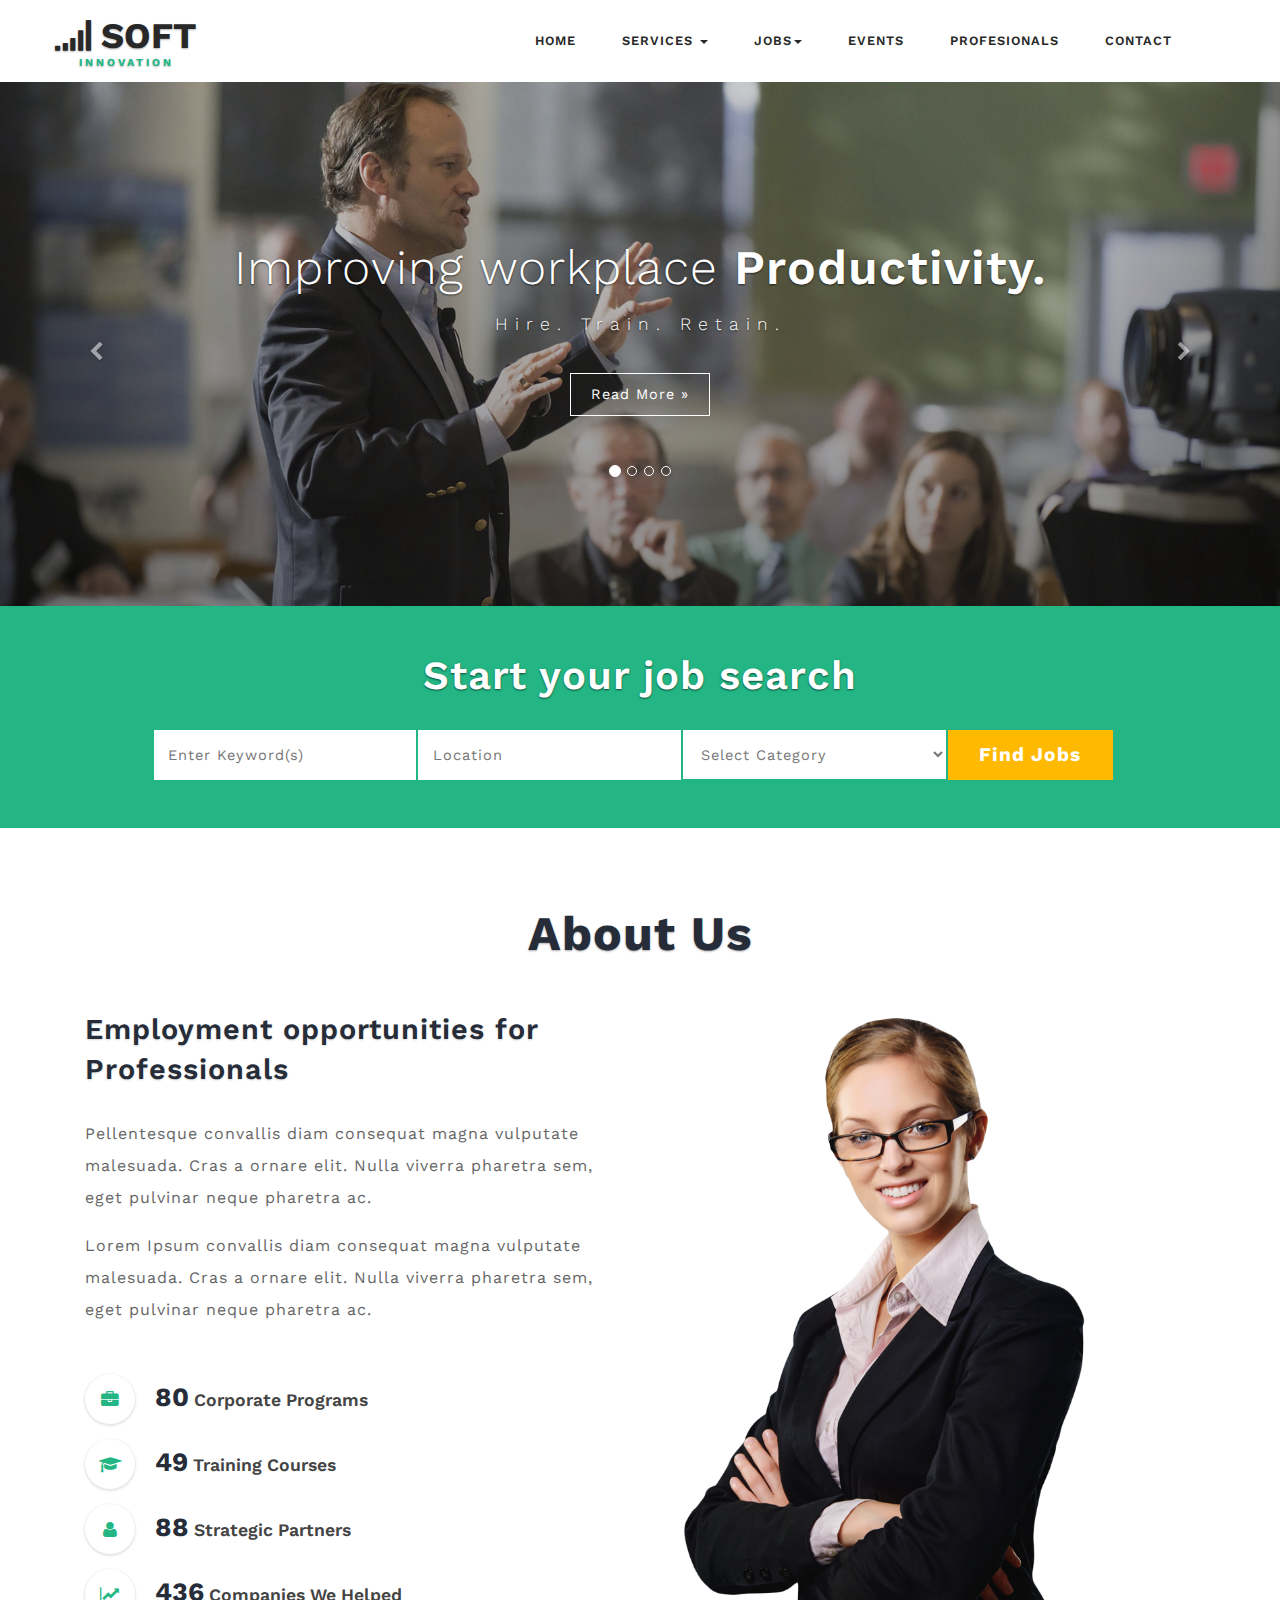
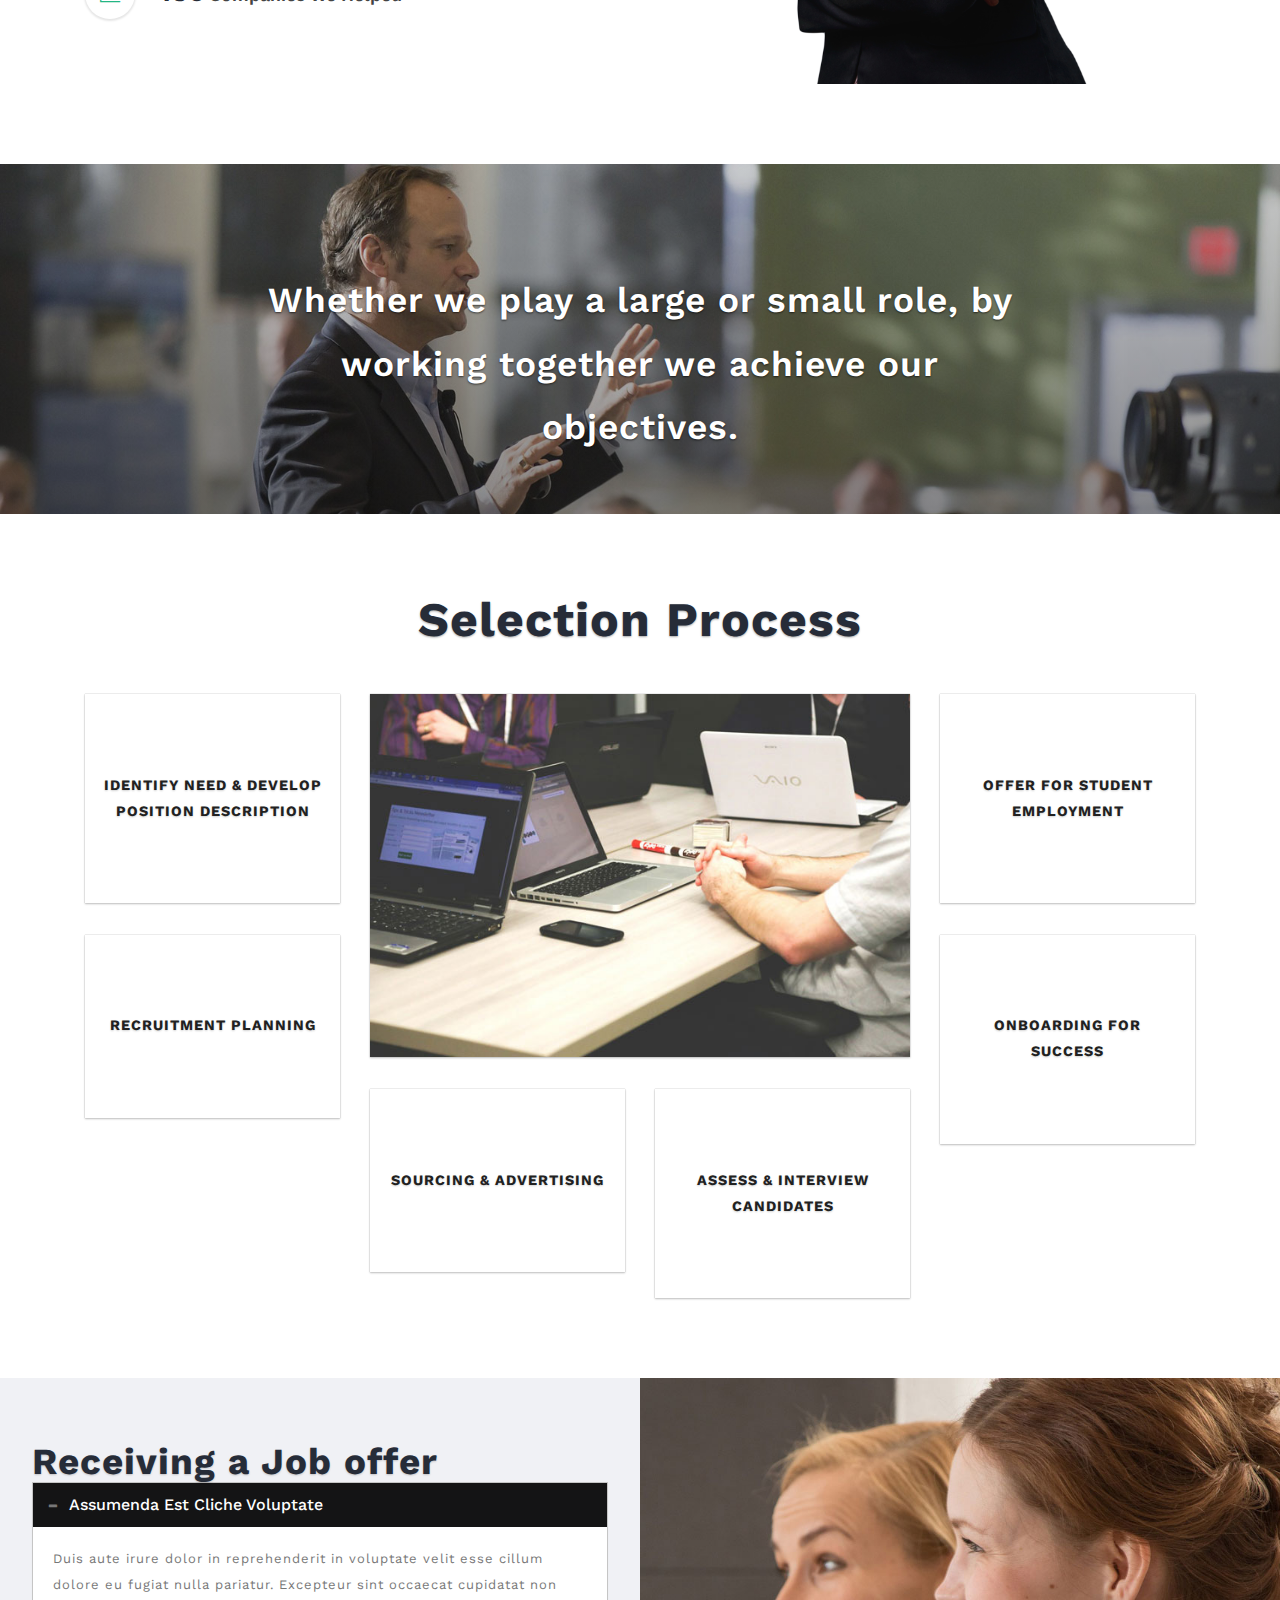
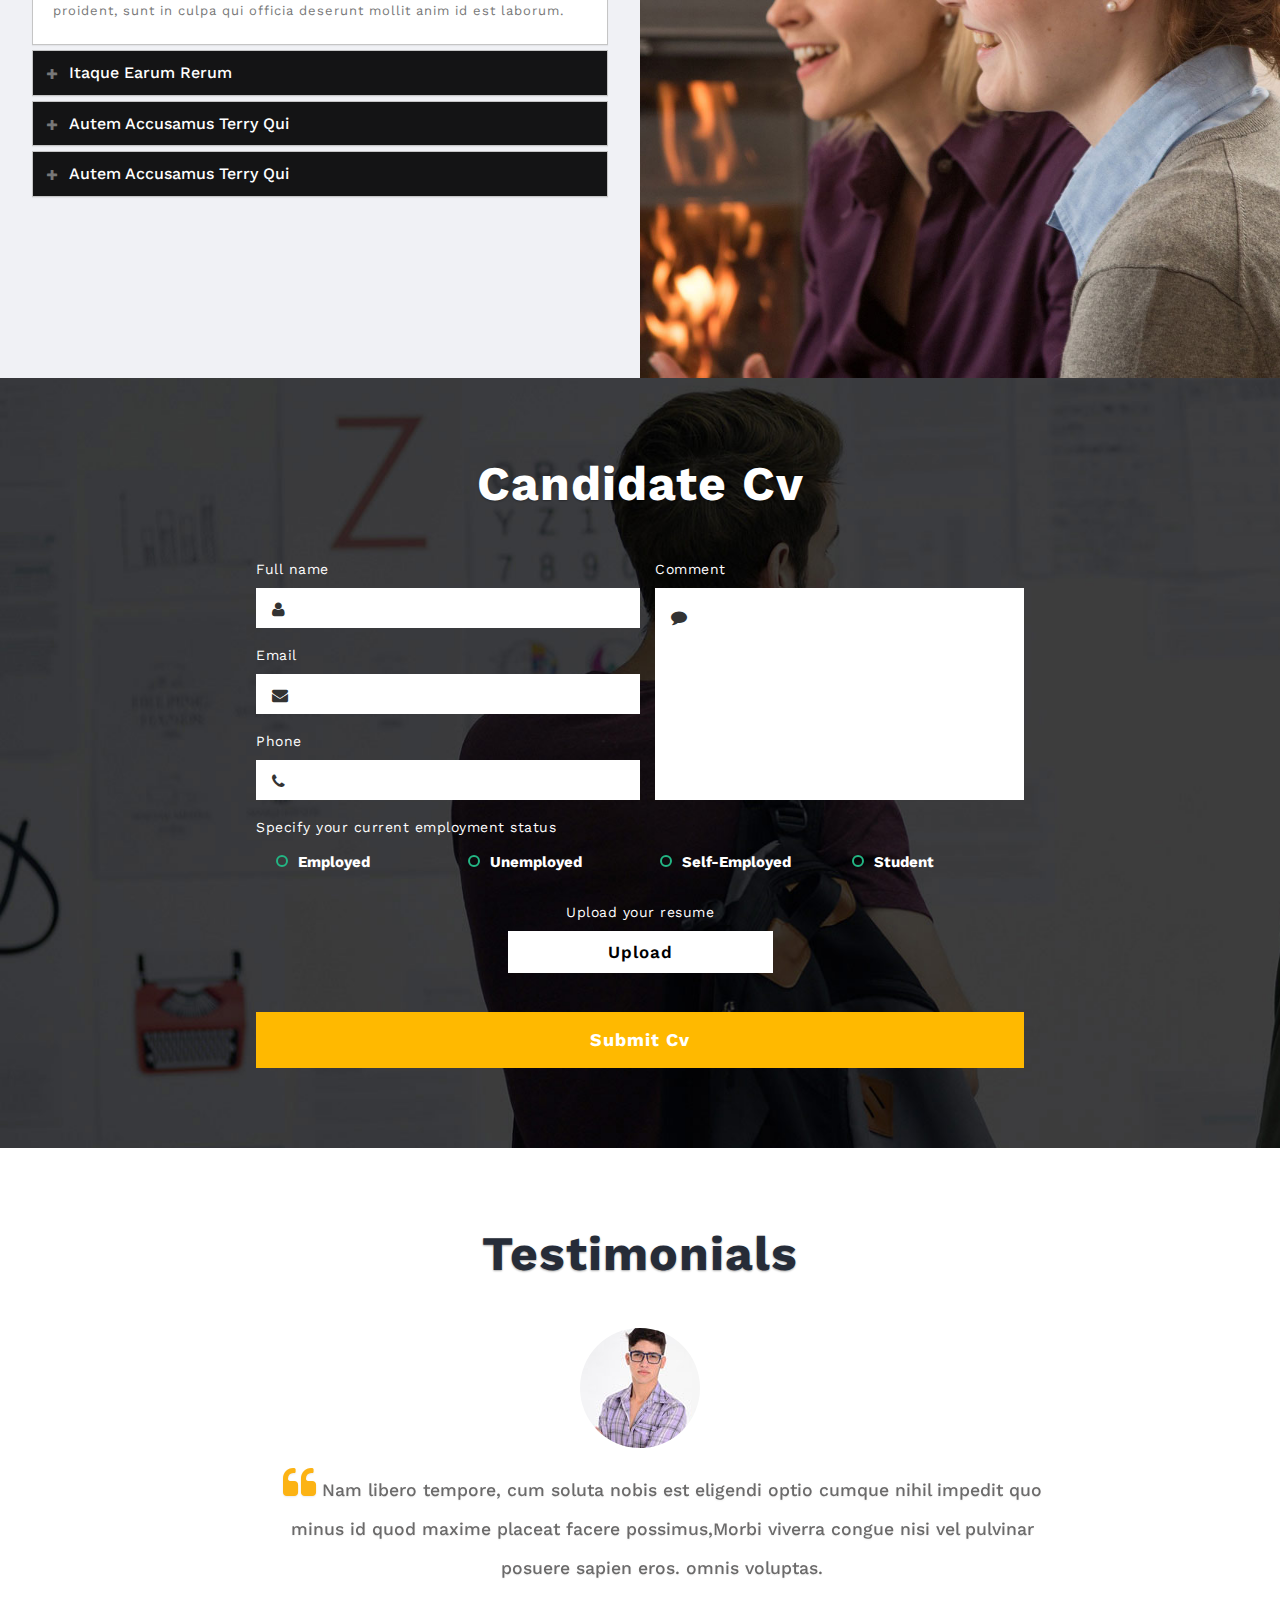
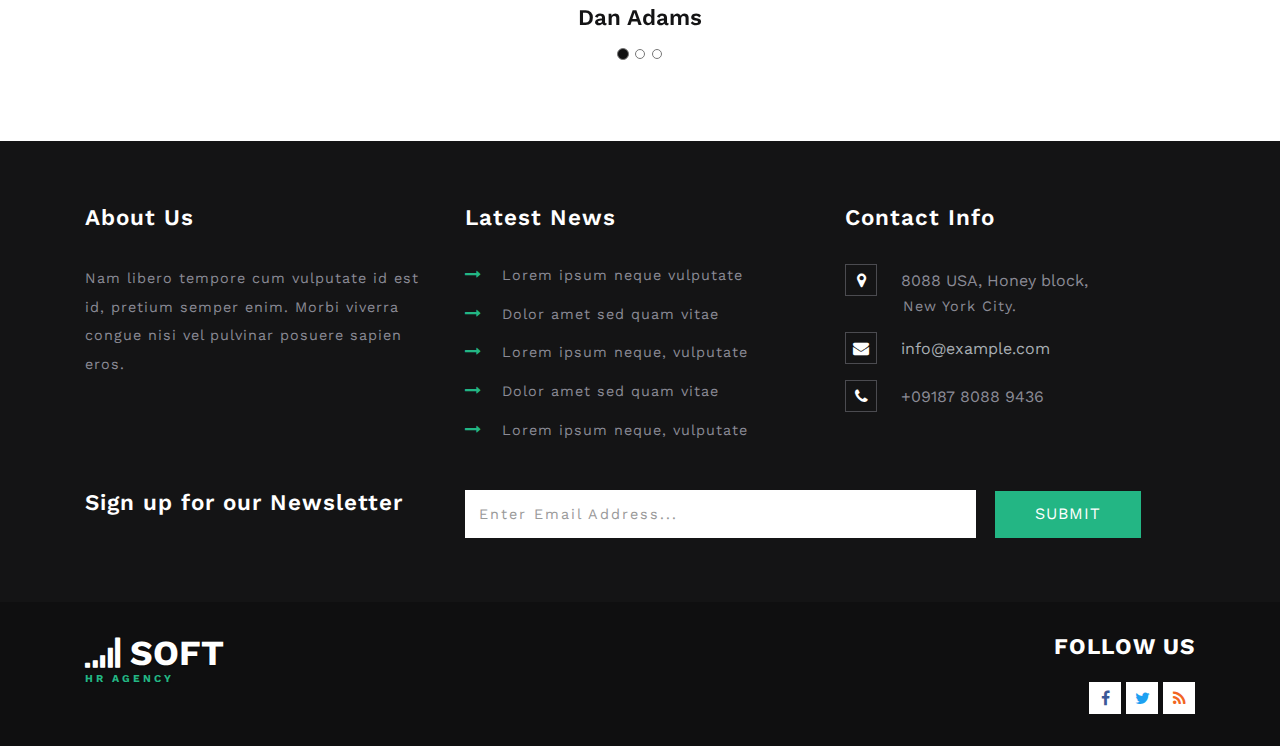
<file: index.html>
<!DOCTYPE html>
<html>

<head>
	<title>WorksLab:for workshops and labs</title>
	<!--/tags -->
	<meta name="viewport" content="width=device-width, initial-scale=1">
	<meta http-equiv="Content-Type" content="text/html; charset=utf-8" />
	<meta name="keywords" content="workshops,WorksLab,labs" />
	<script type="application/x-javascript">
		addEventListener("load", function () {
			setTimeout(hideURLbar, 0);
		}, false);

		function hideURLbar() {
			window.scrollTo(0, 1);
		}
	</script>
	<!--//tags -->
	<link href="css/bootstrap.css" rel="stylesheet" type="text/css" media="all" />
	<link href="css/style.css" rel="stylesheet" type="text/css" media="all" />

	<link href="css/font-awesome.css" rel="stylesheet">
	<!-- //for bootstrap working -->
	<link href="//fonts.googleapis.com/css?family=Work+Sans:200,300,400,500,600,700" rel="stylesheet">
	<link href='//fonts.googleapis.com/css?family=Lato:400,100,100italic,300,300italic,400italic,700,900,900italic,700italic'
	    rel='stylesheet' type='text/css'>
</head>

<body>
	<!-- header -->
	<div class="header" id="home">
		<div class="content white agile-info">
			<nav class="navbar navbar-default" role="navigation">
				<div class="container">
					<div class="navbar-header">
						<button type="button" class="navbar-toggle" data-toggle="collapse" data-target="#bs-example-navbar-collapse-1">
					<span class="sr-only">Toggle navigation</span>
					<span class="icon-bar"></span>
					<span class="icon-bar"></span>
					<span class="icon-bar"></span>
				</button>
						<a class="navbar-brand" href="index.html">
							<h1><span class="fa fa-signal" aria-hidden="true"></span> SOFT <label>innovation</label></h1>
						</a>
					</div>
					<!--/.navbar-header-->
					<div class="collapse navbar-collapse" id="bs-example-navbar-collapse-1">
                        <nav class="link-effect-2" id="link-effect-2">
                            <ul class="nav navbar-nav">
                                <li><a href="index.html" class="effect-3">Home</a></li>
                                <li class="dropdown">
                                    <a href="services.html" class="dropdown-toggle effect-3" data-toggle="dropdown">Services <b class="caret"></b></a>
                                    <ul class="dropdown-menu">
                                        <li><a href="services.html">Services 2</a></li>
                                        <li class="divider"></li>
                                        <li><a href="services.html">Services 3</a></li>
                                        <li class="divider"></li>
                                        <li><a href="codes.html">Codes</a></li>
                                        <li class="divider"></li>
                                        <li><a href="icons.html">Icons</a></li>
                                        <li class="divider"></li>
                                        <li><a href="services.html">One more separated link</a></li>
                                    </ul>
                                </li>
                                <li class="dropdown">
                                    <a href="jobs.html" class="dropdown-toggle effect-3" data-toggle="dropdown">Jobs<b class="caret"></b></a>
                                    <ul class="dropdown-menu multi-column columns-2">
                                        <div class="row">
                                            <div class="col-sm-6">
                                                <ul class="multi-column-dropdown">
                                                    <li><a href="jobs.html">Walk-ins</a></li>
                                                    <li><a href="jobs.html">Bpo Jobs</a></li>
                                                    <li><a href="jobs.html">Teaching Jobs</a></li>
                                                    <li><a href="jobs.html">Diploma Jobs</a></li>
                                                    <li><a href="jobs.html">Tech Support</a></li>
                                                    <li><a href="jobs.html">Finance Jobs</a></li>
                                                    <li><a href="jobs.html">Part time Jobs</a></li>
                                                    <li><a href="jobs.html">Health Care</a></li>
                                                    <li><a href="jobs.html">Hospitality</a></li>
                                                    <li><a href="jobs.html">Internships</a></li>
                                                    <li><a href="jobs.html">Research Jobs</a></li>
                                                    <li><a href="jobs.html">Defence Jobs</a></li>
                                                </ul>
                                            </div>
                                            <div class="col-sm-6">
                                                <ul class="multi-column-dropdown">
                                                    <li><a href="login.html">Recruiter Updates</a></li>
                                                    <li><a href="upload.html">Upload Resume</a></li>
                                                    <li><a href="codes.html">Shortcodes</a></li>
                                                </ul>
                                            </div>
                                        </div>
                                    </ul>
                                </li>
                                <li><a href="events.html" class="effect-3">Events</a></li>

                                <li><a href="professional.html" class="effect-3">Profesionals</a></li>
                                <li><a href="contact.html" class="effect-3">Contact</a></li>
                            </ul>
                        </nav>
                    </div>
					<!--/.navbar-collapse-->
					<!--/.navbar-->
				</div>
			</nav>
		</div>
	</div>
	<!-- banner -->
	<div id="myCarousel" class="carousel slide" data-ride="carousel">
		<!-- Indicators -->
		<ol class="carousel-indicators">
			<li data-target="#myCarousel" data-slide-to="0" class="active"></li>
			<li data-target="#myCarousel" data-slide-to="1" class=""></li>
			<li data-target="#myCarousel" data-slide-to="2" class=""></li>
			<li data-target="#myCarousel" data-slide-to="3" class=""></li>
		</ol>
		<div class="carousel-inner" role="listbox">
			<div class="item active">
				<div class="container">
					<div class="carousel-caption">
						<h3>Improving workplace <span>Productivity.</span></h3>
						<p>Hire. Train. Retain.</p>
						<div class="agileits-button top_ban_agile">
							<a class="btn btn-primary btn-lg" href="single.html">Read More »</a>
						</div>
					</div>
				</div>
			</div>
			<div class="item item2">
				<div class="container">
					<div class="carousel-caption">
						<h3>Inspiring leadership <span>innovation.</span></h3>
						<p>Hire. Train. Retain.</p>
						<div class="agileits-button top_ban_agile">
							<a class="btn btn-primary btn-lg" href="single.html">Read More »</a>
						</div>
					</div>
				</div>
			</div>
			<div class="item item3">
				<div class="container">
					<div class="carousel-caption">
						<h3>Improving workplace <span>Productivity.</span></h3>
						<p>Hire. Train. Retain.</p>
						<div class="agileits-button top_ban_agile">
							<a class="btn btn-primary btn-lg" href="single.html">Read More »</a>
						</div>
					</div>
				</div>
			</div>
			<div class="item item4">
				<div class="container">
					<div class="carousel-caption">

						<h3>Inspiring leadership <span>innovation.</span></h3>
						<p>Hire. Train. Retain.</p>
						<div class="agileits-button top_ban_agile">
							<a class="btn btn-primary btn-lg scroll" href="#welcome" role="button">Read More »</a>
						</div>
					</div>
				</div>
			</div>
		</div>
		<a class="left carousel-control" href="#myCarousel" role="button" data-slide="prev">
			<span class="fa fa-chevron-left" aria-hidden="true"></span>
			<span class="sr-only">Previous</span>
		</a>
		<a class="right carousel-control" href="#myCarousel" role="button" data-slide="next">
			<span class="fa fa-chevron-right" aria-hidden="true"></span>
			<span class="sr-only">Next</span>
		</a>
		<!-- The Modal -->
	</div>
	<!--//banner -->

	<!--/search_form -->
	<div id="search_form" class="search_top">
		<h2>Start your job search</h2>
		<form action="#" method="post">
			<input type="text" name="Enter Keyword(s)" placeholder="Enter Keyword(s)" required="">
			<input class="email" name="Location" type="text" placeholder="Location" required="">
			<select id="country12" onchange="change_country(this.value)" class="frm-field required">
														<option value="null"> Select Category</option>
														<option value="city">Banking</option>
														<option value="city">Finance</option>
														<option value="city">It</option>
														<option value="city">Specialists</option>
														
										</select>
			<input type="submit" value="Find Jobs">
			<div class="clearfix"></div>
		</form>
	</div>
	<!--//search_form -->
	<div class="banner-bottom">
		<div class="container">
			<div class="tittle_head_w3ls">
				<h3 class="tittle">About Us</h3>
			</div>
			<div class="inner_sec_grids_info_w3ls">
				<div class="col-md-6 banner_bottom_left">
					<h4>Employment opportunities for <span>Professionals</span></h4>
					<p>Pellentesque convallis diam consequat magna vulputate malesuada. Cras a ornare elit. Nulla viverra pharetra sem, eget
						pulvinar neque pharetra ac.</p>
					<p>Lorem Ipsum convallis diam consequat magna vulputate malesuada. Cras a ornare elit. Nulla viverra pharetra sem, eget
						pulvinar neque pharetra ac.</p>
					<ul class="some_agile_facts">
						<li><span class="fa fa-briefcase" aria-hidden="true"></span><label>80</label> Corporate Programs</li>
						<li><span class="fa fa-graduation-cap" aria-hidden="true"></span><label>49</label> Training Courses</li>
						<li><span class="fa fa-user" aria-hidden="true"></span><label>88</label> Strategic Partners</li>
						<li><span class="fa fa-line-chart" aria-hidden="true"></span><label>436</label> Companies We Helped</li>
					</ul>
					<div class="clearfix"> </div>
				</div>
				<div class="col-md-6 banner_bottom_right">
					<div class="agileits_w3layouts_banner_bottom_grid">
						<img src="images/ab.png" alt=" " class="img-responsive" />
					</div>
				</div>
				<div class="clearfix"> </div>
			</div>

		</div>
	</div>
	<!-- //banner-bottom -->
	<div class="team_work_agile">
		<h4>Whether we play a large or small role, by working together we achieve our objectives.</h4>
	</div>
	<!-- services -->
	<div class="services" id="services">
		<div class="container">
			<div class="tittle_head_w3ls">
				<h3 class="tittle">Selection Process</h3>
			</div>
			<div class="inner_sec_grids_info_w3ls">
				<div class="col-md-3 services-left">
					<div class="services-left-top">

						<h5>Identify Need & Develop Position Description</h5>

					</div>
					<div class="services-left-top services-left-top1">

						<h5>Recruitment Planning</h5>

					</div>
				</div>
				<div class="col-md-6 services-middle">
					<div class="services-middle-img">
						<img src="images/process.jpg" alt="" />
					</div>
					<div class="services-middle-grids">
						<div class="col-md-6 services-middle-left">
							<div class="services-left-top">

								<h5>Sourcing & Advertising</h5>

							</div>
						</div>
						<div class="col-md-6 services-middle-left">
							<div class="services-left-top">

								<h5>Assess & Interview Candidates</h5>

							</div>
						</div>
						<div class="clearfix"> </div>
					</div>
				</div>
				<div class="col-md-3 services-left">
					<div class="services-left-top">

						<h5>Offer for Student Employment</h5>

					</div>
					<div class="services-left-top services-left-top1">

						<h5>Onboarding for Success</h5>

					</div>
				</div>
				<div class="clearfix"> </div>
			</div>
		</div>
	</div>
	<!-- //services -->
	<!-- /mid-services -->
	<div class="mid_services">

		<div class="col-md-6 according_inner_grids">
			<h3 class="agile_heading two">Receiving a Job offer</h3>
			<div class="according_info">
				<div class="panel-group about_panel" id="accordion" role="tablist" aria-multiselectable="true">
					<div class="panel panel-default">
						<div class="panel-heading" role="tab" id="headingOne">
							<h4 class="panel-title asd">
								<a class="pa_italic" role="button" data-toggle="collapse" data-parent="#accordion" href="#collapseOne" aria-expanded="true"
								    aria-controls="collapseOne">
							  <span class="glyphicon glyphicon-plus" aria-hidden="true"></span><i class="glyphicon glyphicon-minus" aria-hidden="true"></i>assumenda est cliche voluptate
							</a>
							</h4>
						</div>
						<div id="collapseOne" class="panel-collapse collapse in" role="tabpanel" aria-labelledby="headingOne">
							<div class="panel-body panel_text">
								Duis aute irure dolor in reprehenderit in voluptate velit esse cillum dolore eu fugiat nulla pariatur. Excepteur sint occaecat
								cupidatat non proident, sunt in culpa qui officia deserunt mollit anim id est laborum.
							</div>
						</div>
					</div>
					<div class="panel panel-default">
						<div class="panel-heading" role="tab" id="headingTwo">
							<h4 class="panel-title asd">
								<a class="pa_italic collapsed" role="button" data-toggle="collapse" data-parent="#accordion" href="#collapseTwo" aria-expanded="false"
								    aria-controls="collapseTwo">
							  <span class="glyphicon glyphicon-plus" aria-hidden="true"></span><i class="glyphicon glyphicon-minus" aria-hidden="true"></i>Itaque earum rerum
							</a>
							</h4>
						</div>
						<div id="collapseTwo" class="panel-collapse collapse" role="tabpanel" aria-labelledby="headingTwo">
							<div class="panel-body panel_text">
								Duis aute irure dolor in reprehenderit in voluptate velit esse cillum dolore eu fugiat nulla pariatur. Excepteur sint occaecat
								cupidatat non proident, sunt in culpa qui officia deserunt mollit anim id est laborum.
							</div>
						</div>
					</div>
					<div class="panel panel-default">
						<div class="panel-heading" role="tab" id="headingThree">
							<h4 class="panel-title asd">
								<a class="pa_italic collapsed" role="button" data-toggle="collapse" data-parent="#accordion" href="#collapseThree" aria-expanded="false"
								    aria-controls="collapseThree">
							  <span class="glyphicon glyphicon-plus" aria-hidden="true"></span><i class="glyphicon glyphicon-minus" aria-hidden="true"></i>autem accusamus terry qui
							</a>
							</h4>
						</div>
						<div id="collapseThree" class="panel-collapse collapse" role="tabpanel" aria-labelledby="headingThree">
							<div class="panel-body panel_text">
								Duis aute irure dolor in reprehenderit in voluptate velit esse cillum dolore eu fugiat nulla pariatur. Excepteur sint occaecat
								cupidatat non proident, sunt in culpa qui officia deserunt mollit anim id est laborum.
							</div>
						</div>
					</div>
					<div class="panel panel-default">
						<div class="panel-heading" role="tab" id="headingThree">
							<h4 class="panel-title asd">
								<a class="pa_italic collapsed" role="button" data-toggle="collapse" data-parent="#accordion" href="#collapseThree" aria-expanded="false"
								    aria-controls="collapseThree">
							  <span class="glyphicon glyphicon-plus" aria-hidden="true"></span><i class="glyphicon glyphicon-minus" aria-hidden="true"></i>autem accusamus terry qui
							</a>
							</h4>
						</div>
						<div id="collapseThree" class="panel-collapse collapse" role="tabpanel" aria-labelledby="headingThree">
							<div class="panel-body panel_text">
								Duis aute irure dolor in reprehenderit in voluptate velit esse cillum dolore eu fugiat nulla pariatur. Excepteur sint occaecat
								cupidatat non proident, sunt in culpa qui officia deserunt mollit anim id est laborum.
							</div>
						</div>
					</div>
				</div>
			</div>

		</div>
		<div class="col-md-6 mid_services_img">
		</div>
		<div class="clearfix"> </div>
	</div>
	<!-- //mid-services -->
	<div class="candidate_cv">
		<div class="tittle_head_w3ls">
			<h3 class="tittle two">Candidate Cv</h3>
		</div>
		<div class="inner_sec_grids_info login-form">
			<form action="#" method="post">
				<div class="col-md-6 form-left">
					<div class="form-inputs email">
						<p>Full name</p>
						<i class="fa fa-user" aria-hidden="true"></i>
						<input type="text" name="Name" placeholder="" required="" />
					</div>
					<div class="form-inputs name">
						<p>Email</p>
						<i class="fa fa-envelope" aria-hidden="true"></i>
						<input type="email" name="Email" placeholder="" required="" />
					</div>
					<div class="form-inputs name">
						<p>Phone</p>
						<i class="fa fa-phone" aria-hidden="true"></i>
						<input type="text" name="Phone" placeholder="" required="" />
					</div>

				</div>
				<div class="col-md-6 form-right">
					<div class="form-inputs name">
						<p>Comment</p>
						<i class="fa fa-comment" aria-hidden="true"></i>
						<textarea name="Message" placeholder="" required=""></textarea>
					</div>
				</div>
				<div class="clearfix"></div>
				<div class="form-inputs">
					<p>Specify your current employment status</p>
					<ul>
						<li>
							<input type="radio" id="a-option" name="selector1">
							<label for="a-option">Employed </label>
							<div class="check"></div>
						</li>
						<li>
							<input type="radio" id="b-option" name="selector1">
							<label for="b-option">Unemployed</label>
							<div class="check"></div>
						</li>
						<li>
							<input type="radio" id="c-option" name="selector1">
							<label for="c-option">Self-Employed</label>
							<div class="check"></div>
						</li>
						<li>
							<input type="radio" id="d-option" name="selector1">
							<label for="d-option">Student</label>
							<div class="check"></div>
						</li>
					</ul>
					<div class="clearfix"></div>
				</div>
				<div class="form-inputs upload">
					<p>Upload your resume</p>
					<input type="file" id="fileselect" name="fileselect[]" multiple="multiple" />
					<div id="filedrag">Upload</div>
				</div>
				<input type="submit" value="Submit Cv">
			</form>

		</div>
	</div>
	<!-- //testimonials -->
	<div class="testimonials_section">
		<div class="container">
			<div class="tittle_head_w3ls">
				<h3 class="tittle">Testimonials</h3>
			</div>
			<div class="inner_sec_grids_info_w3ls">
				<div id="Carousel" class="carousel slide two">

					<ol class="carousel-indicators second">
						<li data-target="#Carousel" data-slide-to="0" class="active"></li>
						<li data-target="#Carousel" data-slide-to="1"></li>
						<li data-target="#Carousel" data-slide-to="2"></li>
					</ol>

					<!-- Carousel items -->
					<div class="carousel-inner">

						<div class="item active">
							<div class="testimonials_grid_wthree">
								<img src="images/test1.jpg" alt=" " class="img-responsive" />
								<h4><i class="fa fa-quote-left" aria-hidden="true"></i> Nam libero tempore, cum soluta nobis est eligendi optio cumque
									nihil impedit quo minus id quod maxime placeat facere possimus,Morbi viverra congue nisi vel pulvinar posuere sapien
									eros. omnis voluptas.</h4>
								<h5>Dan Adams</h5>

							</div>

						</div>
						<!--.item-->
						<div class="item">
							<div class="testimonials_grid_wthree">
								<img src="images/test2.jpg" alt=" " class="img-responsive" />
								<h4><i class="fa fa-quote-left" aria-hidden="true"></i> Nam libero tempore, cum soluta nobis est eligendi optio cumque
									nihil impedit quo minus id quod maxime placeat facere possimus,Morbi viverra congue nisi vel pulvinar posuere sapien
									eros. omnis voluptas.</h4>
								<h5>Jessica Doe</h5>

							</div>
						</div>
						<!--.item-->

						<div class="item">
							<div class="testimonials_grid_wthree">
								<img src="images/test3.jpg" alt=" " class="img-responsive" />
								<h4><i class="fa fa-quote-left" aria-hidden="true"></i> Nam libero tempore, cum soluta nobis est eligendi optio cumque
									nihil impedit quo minus id quod maxime placeat facere possimus,Morbi viverra congue nisi vel pulvinar posuere sapien
									eros. omnis voluptas.</h4>
								<h5>Michael Doe</h5>

							</div>
						</div>
						<!--.item-->

					</div>
					<!--.carousel-inner-->

				</div>
				<!--.Carousel-->

			</div>
		</div>
	</div>

	<!-- footer -->
	<div class="footer_top_agileits">
		<div class="container">
			<div class="col-md-4 footer_grid">
				<h3>About Us</h3>
				<p>Nam libero tempore cum vulputate id est id, pretium semper enim. Morbi viverra congue nisi vel pulvinar posuere sapien
					eros.
				</p>
			</div>
			<div class="col-md-4 footer_grid">
				<h3>Latest News</h3>
				<ul class="footer_grid_list">
					<li><i class="fa fa-long-arrow-right" aria-hidden="true"></i>
						<a href="single.html" >Lorem ipsum neque vulputate </a>
					</li>
					<li><i class="fa fa-long-arrow-right" aria-hidden="true"></i>
						<a href="single.html" >Dolor amet sed quam vitae</a>
					</li>
					<li><i class="fa fa-long-arrow-right" aria-hidden="true"></i>
						<a href="single.html" >Lorem ipsum neque, vulputate </a>
					</li>
					<li><i class="fa fa-long-arrow-right" aria-hidden="true"></i>
						<a href="single.html" >Dolor amet sed quam vitae</a>
					</li>
					<li><i class="fa fa-long-arrow-right" aria-hidden="true"></i>
						<a href="single.html" >Lorem ipsum neque, vulputate </a>
					</li>
				</ul>
			</div>
			<div class="col-md-4 footer_grid">
				<h3>Contact Info</h3>
				<ul class="address">
					<li><i class="fa fa-map-marker" aria-hidden="true"></i>8088 USA, Honey block, <span>New York City.</span></li>
					<li><i class="fa fa-envelope" aria-hidden="true"></i><a href="mailto:info@example.com">info@example.com</a></li>
					<li><i class="fa fa-phone" aria-hidden="true"></i>+09187 8088 9436</li>
				</ul>
			</div>
			<div class="clearfix"> </div>
			<div class="footer_grids">
				<div class="col-md-4 footer_grid_left">
					<h3>Sign up for our Newsletter</h3>
				</div>
				<div class="col-md-8 footer_grid_right">

					<form action="#" method="post">
						<input type="email" name="Email" placeholder="Enter Email Address..." required="">
						<input type="submit" value="Submit">
					</form>
				</div>
				<div class="clearfix"> </div>
			</div>
		</div>
	</div>
	<div class="footer_w3ls">
		<div class="container">
			<div class="footer_bottom">
				<div class="col-md-9 footer_bottom_grid">
					<div class="footer_bottom1">
						<a href="index.html">
							<h2><span class="fa fa-signal" aria-hidden="true"></span> Soft <label>Hr Agency</label></h2>
						</a>
						
					</div>
				</div>
				<div class="col-md-3 footer_bottom_grid">
					<h6>Follow Us</h6>
					<div class="social">
						<ul>
							<li><a href="#"><i class="fa fa-facebook"></i></a></li>
							<li><a href="#"><i class="fa fa-twitter"></i></a></li>
							<li><a href="#"><i class="fa fa-rss"></i></a></li>
						</ul>
					</div>
				</div>
				<div class="clearfix"> </div>
			</div>

		</div>
	</div>
	<!-- //footer -->

	<a href="#home" class="scroll" id="toTop" style="display: block;"> <span id="toTopHover" style="opacity: 1;"> </span></a>
	<!-- js -->
	<script type="text/javascript" src="js/jquery-2.1.4.min.js"></script>

	<script type="text/javascript" src="js/bootstrap.js"></script>
</body>

</html>
</file>
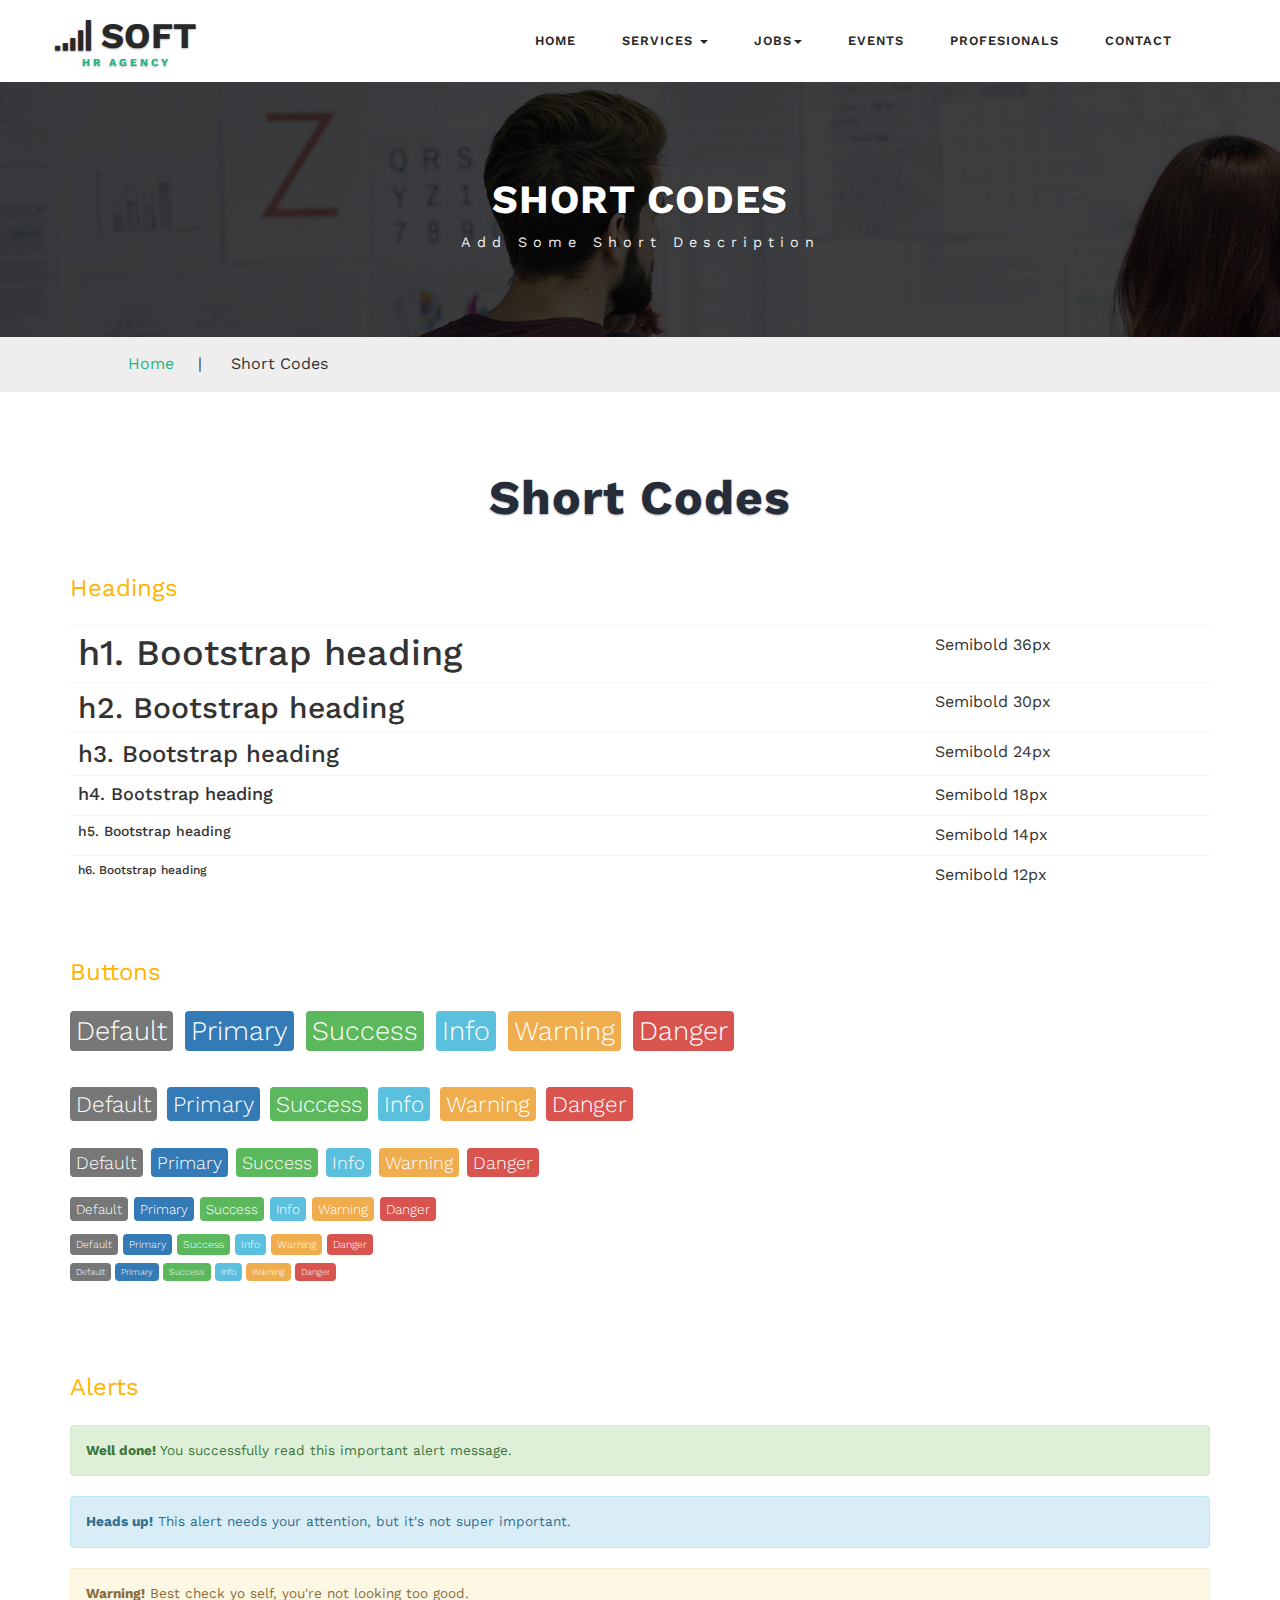
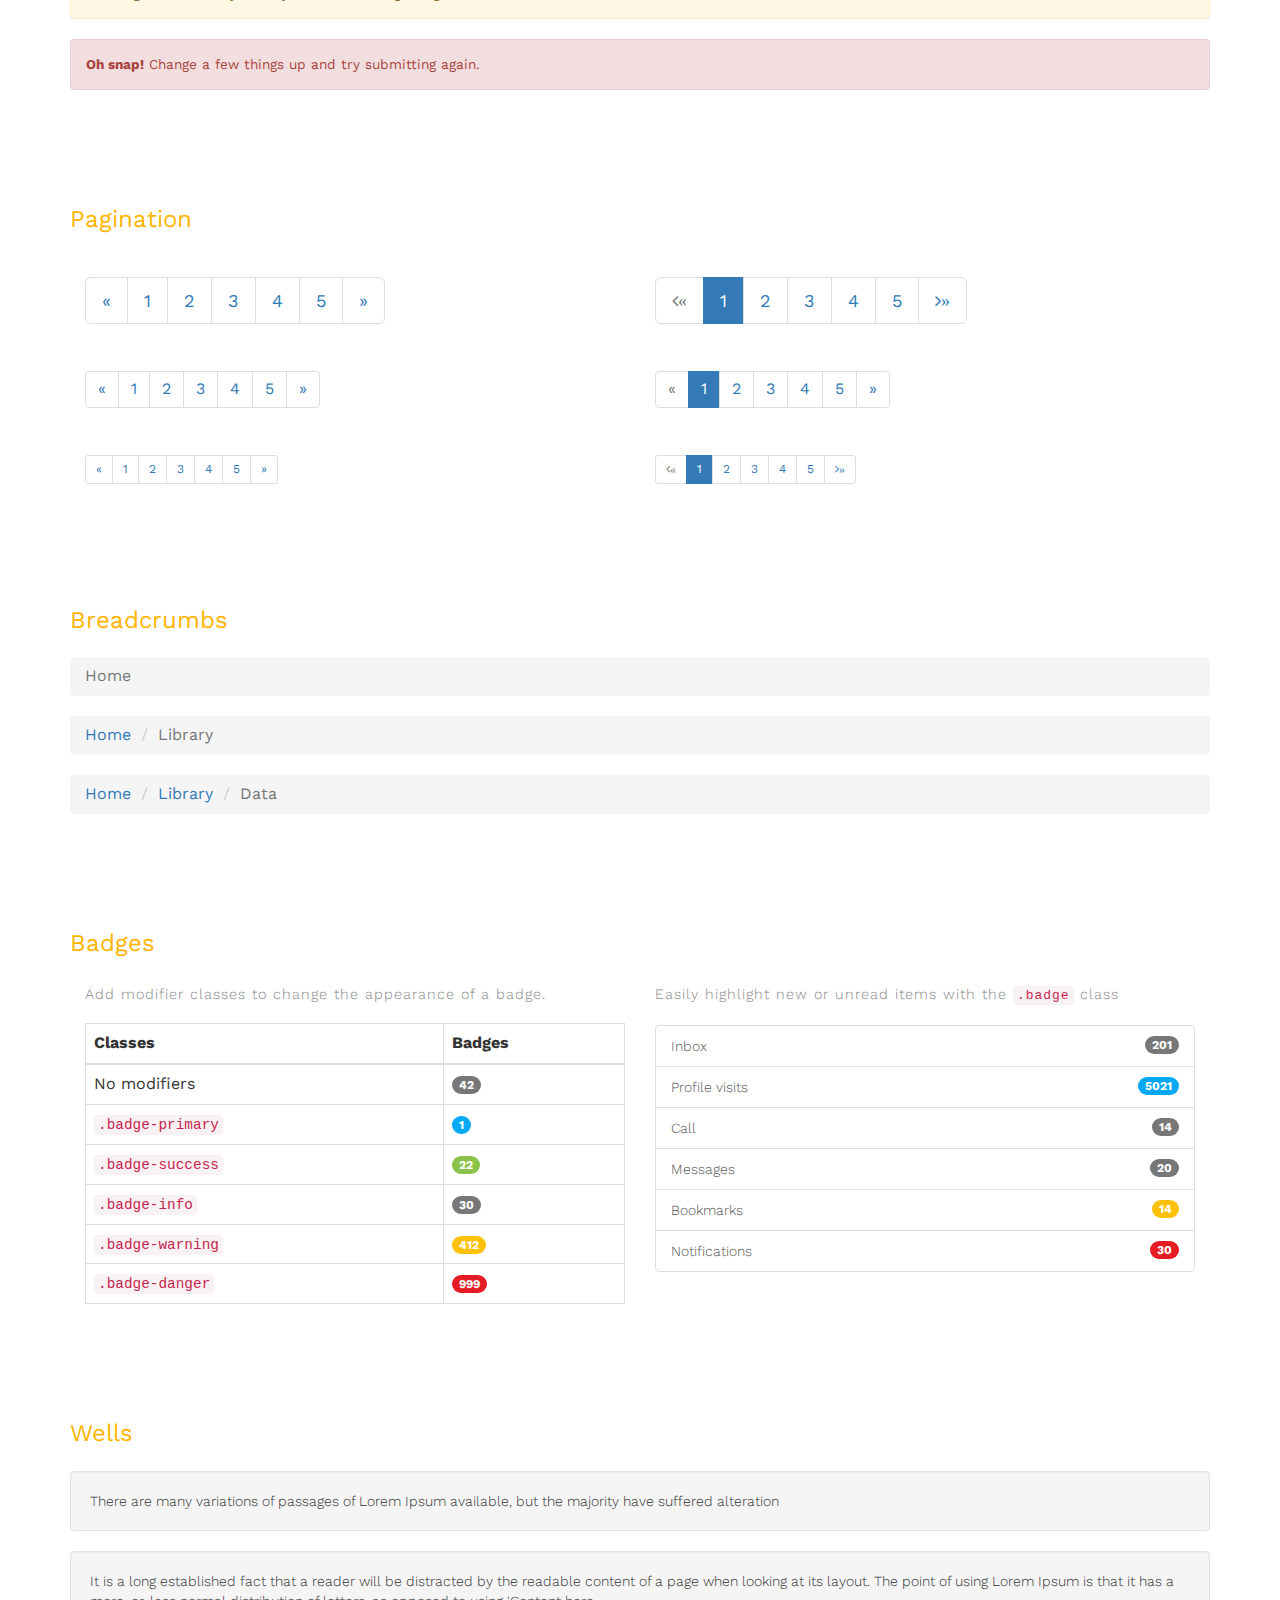
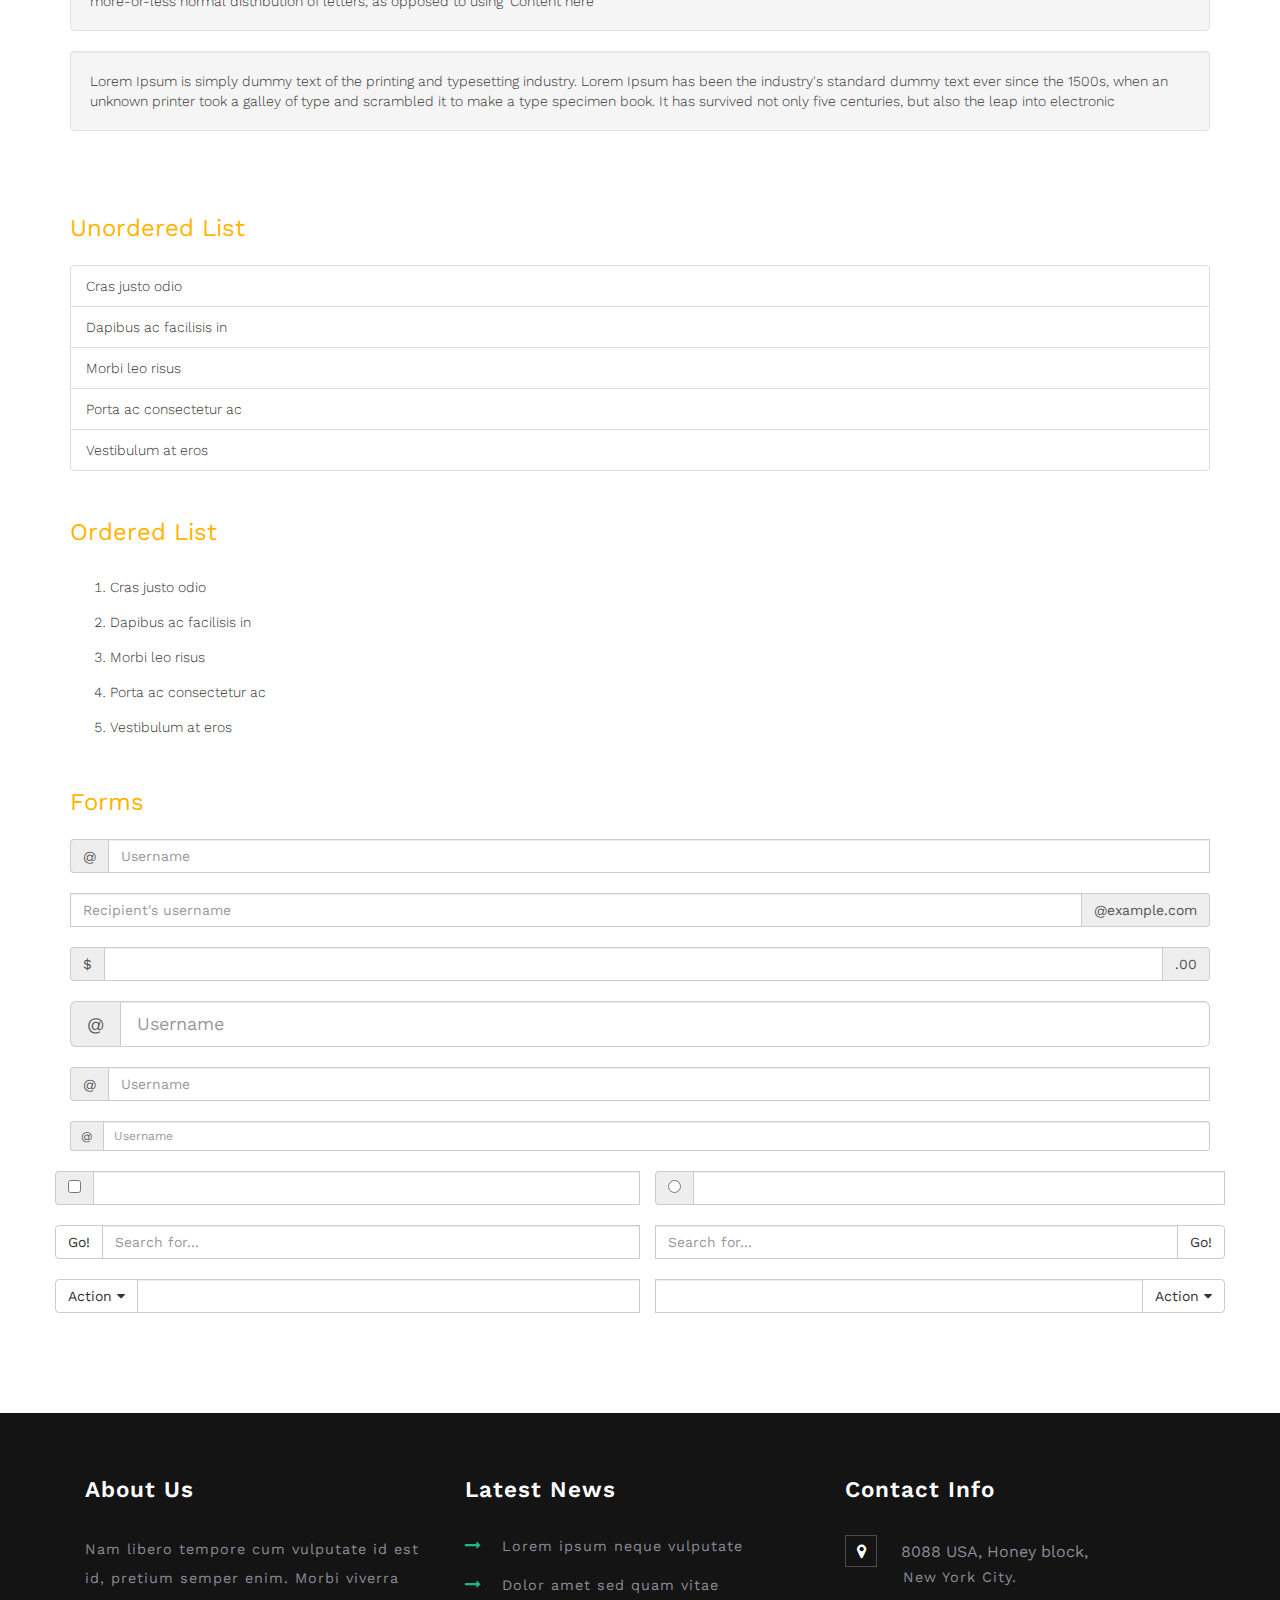
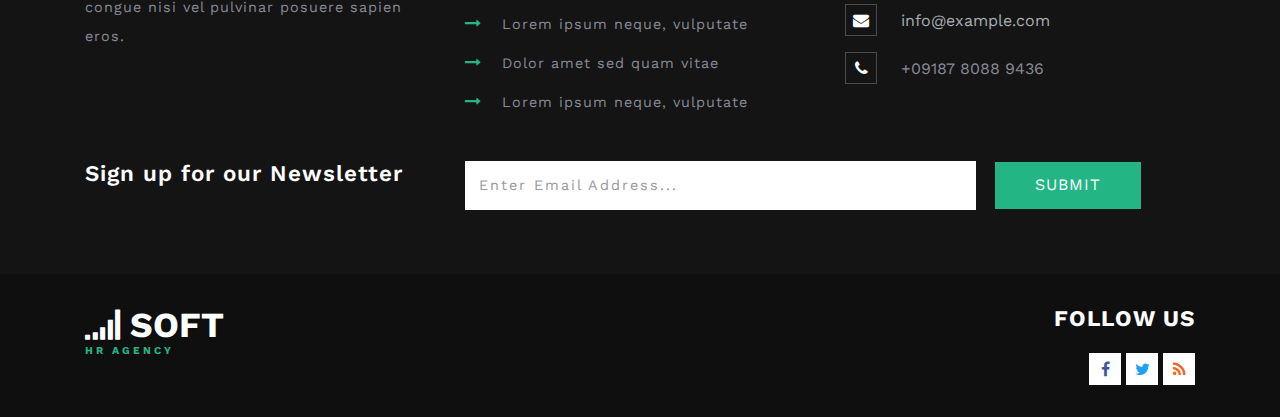
<file: codes.html>
<!DOCTYPE html>
<html>

<head>
    <title>WorksLab:for workshops and labs</title>
    <!--/tags -->
    <meta name="viewport" content="width=device-width, initial-scale=1">
    <meta http-equiv="Content-Type" content="text/html; charset=utf-8" />
    <meta name="keywords" content="Soft Responsive web template, Bootstrap Web Templates, Flat Web Templates, Android Compatible web template, 
Smartphone Compatible web template, free webdesigns for Nokia, Samsung, LG, SonyEricsson, Motorola web design" />
    <script type="application/x-javascript">
        addEventListener("load", function () {
            setTimeout(hideURLbar, 0);
        }, false);

        function hideURLbar() {
            window.scrollTo(0, 1);
        }
    </script>
    <!--//tags -->
    <link href="css/bootstrap.css" rel="stylesheet" type="text/css" media="all" />
    <link href="css/style.css" rel="stylesheet" type="text/css" media="all" />

    <link href="css/font-awesome.css" rel="stylesheet">
    <!-- //for bootstrap working -->
    <link href="//fonts.googleapis.com/css?family=Work+Sans:200,300,400,500,600,700" rel="stylesheet">
    <link href='//fonts.googleapis.com/css?family=Lato:400,100,100italic,300,300italic,400italic,700,900,900italic,700italic'
        rel='stylesheet' type='text/css'>
</head>

<body>
    <!-- header -->
    <div class="header" id="home">
        <div class="content white agile-info">
            <nav class="navbar navbar-default" role="navigation">
                <div class="container">
                    <div class="navbar-header">
                        <button type="button" class="navbar-toggle" data-toggle="collapse" data-target="#bs-example-navbar-collapse-1">
					<span class="sr-only">Toggle navigation</span>
					<span class="icon-bar"></span>
					<span class="icon-bar"></span>
					<span class="icon-bar"></span>
				</button>
                        <a class="navbar-brand" href="index.html">
                            <h1><span class="fa fa-signal" aria-hidden="true"></span> Soft <label>Hr Agency</label></h1>
                        </a>
                    </div>
                    <!--/.navbar-header-->

                    <div class="collapse navbar-collapse" id="bs-example-navbar-collapse-1">
                        <nav class="link-effect-2" id="link-effect-2">
                            <ul class="nav navbar-nav">
                                <li><a href="index.html" class="effect-3">Home</a></li>
                                <li class="dropdown">
                                    <a href="services.html" class="dropdown-toggle effect-3" data-toggle="dropdown">Services <b class="caret"></b></a>
                                    <ul class="dropdown-menu">
                                        <li><a href="services.html">Services 2</a></li>
                                        <li class="divider"></li>
                                        <li><a href="services.html">Services 3</a></li>
                                        <li class="divider"></li>
                                        <li><a href="codes.html">Codes</a></li>
                                        <li class="divider"></li>
                                        <li><a href="icons.html">Icons</a></li>
                                        <li class="divider"></li>
                                        <li><a href="services.html">One more separated link</a></li>
                                    </ul>
                                </li>
                                <li class="dropdown">
                                    <a href="jobs.html" class="dropdown-toggle effect-3" data-toggle="dropdown">Jobs<b class="caret"></b></a>
                                    <ul class="dropdown-menu multi-column columns-2">
                                        <div class="row">
                                            <div class="col-sm-6">
                                                <ul class="multi-column-dropdown">
                                                    <li><a href="jobs.html">Walk-ins</a></li>
                                                    <li><a href="jobs.html">Bpo Jobs</a></li>
                                                    <li><a href="jobs.html">Teaching Jobs</a></li>
                                                    <li><a href="jobs.html">Diploma Jobs</a></li>
                                                    <li><a href="jobs.html">Tech Support</a></li>
                                                    <li><a href="jobs.html">Finance Jobs</a></li>
                                                    <li><a href="jobs.html">Part time Jobs</a></li>
                                                    <li><a href="jobs.html">Health Care</a></li>
                                                    <li><a href="jobs.html">Hospitality</a></li>
                                                    <li><a href="jobs.html">Internships</a></li>
                                                    <li><a href="jobs.html">Research Jobs</a></li>
                                                    <li><a href="jobs.html">Defence Jobs</a></li>
                                                </ul>
                                            </div>
                                            <div class="col-sm-6">
                                                <ul class="multi-column-dropdown">
                                                    <li><a href="login.html">Recruiter Updates</a></li>
                                                    <li><a href="upload.html">Upload Resume</a></li>
                                                    <li><a href="codes.html">Shortcodes</a></li>
                                                </ul>
                                            </div>
                                        </div>
                                    </ul>
                                </li>
                                <li><a href="events.html" class="effect-3">Events</a></li>

                                <li><a href="professional.html" class="effect-3">Profesionals</a></li>
                                <li><a href="contact.html" class="effect-3">Contact</a></li>
                            </ul>
                        </nav>
                    </div>
                    <!--/.navbar-collapse-->
                    <!--/.navbar-->
                </div>
            </nav>
        </div>
    </div>
    <!-- banner -->
    <div class="inner_page_agile">
        <h3>Short Codes</h3>
        <p>Add Some Short Description</p>

    </div>
    <!--//banner -->
    <!--/w3_short-->
    <div class="services-breadcrumb_w3layouts">
        <div class="inner_breadcrumb">

            <ul class="short_w3ls"_w3ls>
                <li><a href="index.html">Home</a><span>|</span></li>
                <li>Short Codes</li>
            </ul>
        </div>
    </div>
    <!--//w3_short-->
    <!-- /inner_content -->
    <div class="inner_content_info_agileits">
        <div class="container">
            <div class="tittle_head_w3ls">
                <h3 class="tittle">Short Codes</h3>
            </div>
            <div class="inner_sec_grids_info_w3ls">
                <div class="grid_3 grid_4 w3layouts">
                    <h3 class="hdg">Headings</h3>
                    <div class="bs-example">
                        <table class="table">
                            <tbody>
                                <tr>
                                    <td>
                                        <h1 id="h1.-bootstrap-heading">h1. Bootstrap heading<a class="anchorjs-link" href="#h1.-bootstrap-heading"><span class="anchorjs-icon"></span></a></h1>
                                    </td>
                                    <td class="type-info">Semibold 36px</td>
                                </tr>
                                <tr>
                                    <td>
                                        <h2 id="h2.-bootstrap-heading">h2. Bootstrap heading<a class="anchorjs-link" href="#h2.-bootstrap-heading"><span class="anchorjs-icon"></span></a></h2>
                                    </td>
                                    <td class="type-info">Semibold 30px</td>
                                </tr>
                                <tr>
                                    <td>
                                        <h3 id="h3.-bootstrap-heading">h3. Bootstrap heading<a class="anchorjs-link" href="#h3.-bootstrap-heading"><span class="anchorjs-icon"></span></a></h3>
                                    </td>
                                    <td class="type-info">Semibold 24px</td>
                                </tr>
                                <tr>
                                    <td>
                                        <h4 id="h4.-bootstrap-heading">h4. Bootstrap heading<a class="anchorjs-link" href="#h4.-bootstrap-heading"><span class="anchorjs-icon"></span></a></h4>
                                    </td>
                                    <td class="type-info">Semibold 18px</td>
                                </tr>
                                <tr>
                                    <td>
                                        <h5 id="h5.-bootstrap-heading">h5. Bootstrap heading<a class="anchorjs-link" href="#h5.-bootstrap-heading"><span class="anchorjs-icon"></span></a></h5>
                                    </td>
                                    <td class="type-info">Semibold 14px</td>
                                </tr>
                                <tr>
                                    <td>
                                        <h6>h6. Bootstrap heading</h6>
                                    </td>
                                    <td class="type-info">Semibold 12px</td>
                                </tr>
                            </tbody>
                        </table>
                    </div>
                </div>
                <div class="grid_3 grid_5 w3">
                    <h3>Buttons</h3>
                    <h1>
                        <a href="#"><span class="label label-default">Default</span></a>
                        <a href="#"><span class="label label-primary">Primary</span></a>
                        <a href="#"><span class="label label-success">Success</span></a>
                        <a href="#"><span class="label label-info">Info</span></a>
                        <a href="#"><span class="label label-warning">Warning</span></a>
                        <a href="#"><span class="label label-danger">Danger</span></a>
                    </h1>
                    <h2>
                        <a href="#"><span class="label label-default">Default</span></a>
                        <a href="#"><span class="label label-primary">Primary</span></a>
                        <a href="#"><span class="label label-success">Success</span></a>
                        <a href="#"><span class="label label-info">Info</span></a>
                        <a href="#"><span class="label label-warning">Warning</span></a>
                        <a href="#"><span class="label label-danger">Danger</span></a>
                    </h2>
                    <h3>
                        <a href="#"><span class="label label-default">Default</span></a>
                        <a href="#"><span class="label label-primary">Primary</span></a>
                        <a href="#"><span class="label label-success">Success</span></a>
                        <a href="#"><span class="label label-info">Info</span></a>
                        <a href="#"><span class="label label-warning">Warning</span></a>
                        <a href="#"><span class="label label-danger">Danger</span></a>
                    </h3>
                    <h4>
                        <a href="#"><span class="label label-default">Default</span></a>
                        <a href="#"><span class="label label-primary">Primary</span></a>
                        <a href="#"><span class="label label-success">Success</span></a>
                        <a href="#"><span class="label label-info">Info</span></a>
                        <a href="#"><span class="label label-warning">Warning</span></a>
                        <a href="#"><span class="label label-danger">Danger</span></a>
                    </h4>
                    <h5>
                        <a href="#"><span class="label label-default">Default</span></a>
                        <a href="#"><span class="label label-primary">Primary</span></a>
                        <a href="#"><span class="label label-success">Success</span></a>
                        <a href="#"><span class="label label-info">Info</span></a>
                        <a href="#"><span class="label label-warning">Warning</span></a>
                        <a href="#"><span class="label label-danger">Danger</span></a>
                    </h5>
                    <h6>
                        <a href="#"><span class="label label-default">Default</span></a>
                        <a href="#"><span class="label label-primary">Primary</span></a>
                        <a href="#"><span class="label label-success">Success</span></a>
                        <a href="#"><span class="label label-info">Info</span></a>
                        <a href="#"><span class="label label-warning">Warning</span></a>
                        <a href="#"><span class="label label-danger">Danger</span></a>
                    </h6>
                </div>
                <div class="grid_3 grid_5 w3ls">
                    <h3>Alerts</h3>
                    <div class="alert alert-success" role="alert">
                        <strong>Well done!</strong> You successfully read this important alert message.
                    </div>
                    <div class="alert alert-info" role="alert">
                        <strong>Heads up!</strong> This alert needs your attention, but it's not super important.
                    </div>
                    <div class="alert alert-warning" role="alert">
                        <strong>Warning!</strong> Best check yo self, you're not looking too good.
                    </div>
                    <div class="alert alert-danger" role="alert">
                        <strong>Oh snap!</strong> Change a few things up and try submitting again.
                    </div>
                </div>
                <div class="grid_3 grid_5 agileits">
                    <h3>Pagination</h3>
                    <div class="col-md-6">
                        <nav>
                            <ul class="pagination pagination-lg">
                                <li><a href="#" aria-label="Previous"><span aria-hidden="true">«</span></a></li>
                                <li><a href="#">1</a></li>
                                <li><a href="#">2</a></li>
                                <li><a href="#">3</a></li>
                                <li><a href="#">4</a></li>
                                <li><a href="#">5</a></li>
                                <li><a href="#" aria-label="Next"><span aria-hidden="true">»</span></a></li>
                            </ul>
                        </nav>
                        <nav>
                            <ul class="pagination">
                                <li><a href="#" aria-label="Previous"><span aria-hidden="true">«</span></a></li>
                                <li><a href="#">1</a></li>
                                <li><a href="#">2</a></li>
                                <li><a href="#">3</a></li>
                                <li><a href="#">4</a></li>
                                <li><a href="#">5</a></li>
                                <li><a href="#" aria-label="Next"><span aria-hidden="true">»</span></a></li>
                            </ul>
                        </nav>
                        <nav>
                            <ul class="pagination pagination-sm">
                                <li><a href="#" aria-label="Previous"><span aria-hidden="true">«</span></a></li>
                                <li><a href="#">1</a></li>
                                <li><a href="#">2</a></li>
                                <li><a href="#">3</a></li>
                                <li><a href="#">4</a></li>
                                <li><a href="#">5</a></li>
                                <li><a href="#" aria-label="Next"><span aria-hidden="true">»</span></a></li>
                            </ul>
                        </nav>
                    </div>
                    <div class="col-md-6">
                        <ul class="pagination pagination-lg">
                            <li class="disabled"><a href="#"><i class="fa fa-angle-left">«</i></a></li>
                            <li class="active"><a href="#">1</a></li>
                            <li><a href="#">2</a></li>
                            <li><a href="#">3</a></li>
                            <li><a href="#">4</a></li>
                            <li><a href="#">5</a></li>
                            <li><a href="#"><i class="fa fa-angle-right">»</i></a></li>
                        </ul>
                        <nav>
                            <ul class="pagination">
                                <li class="disabled"><a href="#" aria-label="Previous"><span aria-hidden="true">«</span></a></li>
                                <li class="active"><a href="#">1 <span class="sr-only">(current)</span></a></li>
                                <li><a href="#">2</a></li>
                                <li><a href="#">3</a></li>
                                <li><a href="#">4</a></li>
                                <li><a href="#">5</a></li>
                                <li><a href="#" aria-label="Next"><span aria-hidden="true">»</span></a></li>
                            </ul>
                        </nav>
                        <ul class="pagination pagination-sm">
                            <li class="disabled"><a href="#"><i class="fa fa-angle-left">«</i></a></li>
                            <li class="active"><a href="#">1</a></li>
                            <li><a href="#">2</a></li>
                            <li><a href="#">3</a></li>
                            <li><a href="#">4</a></li>
                            <li><a href="#">5</a></li>
                            <li><a href="#"><i class="fa fa-angle-right">»</i></a></li>
                        </ul>
                    </div>
                    <div class="clearfix"> </div>
                </div>
                <div class="grid_3 grid_5 agileinfo">
                    <h3>Breadcrumbs</h3>
                    <ol class="breadcrumb">
                        <li class="active">Home</li>
                    </ol>
                    <ol class="breadcrumb">
                        <li><a href="#">Home</a></li>
                        <li class="active">Library</li>
                    </ol>
                    <ol class="breadcrumb">
                        <li><a href="#">Home</a></li>
                        <li><a href="#">Library</a></li>
                        <li class="active">Data</li>
                    </ol>
                </div>
                <div class="grid_3 grid_5 wthree">
                    <h3>Badges</h3>
                    <div class="col-md-6 agileits-w3layouts">
                        <p>Add modifier classes to change the appearance of a badge.</p>
                        <table class="table table-bordered">
                            <thead>
                                <tr>
                                    <th>Classes</th>
                                    <th>Badges</th>
                                </tr>
                            </thead>
                            <tbody>
                                <tr>
                                    <td>No modifiers</td>
                                    <td><span class="badge">42</span></td>
                                </tr>
                                <tr>
                                    <td><code>.badge-primary</code></td>
                                    <td><span class="badge badge-primary">1</span></td>
                                </tr>
                                <tr>
                                    <td><code>.badge-success</code></td>
                                    <td><span class="badge badge-success">22</span></td>
                                </tr>
                                <tr>
                                    <td><code>.badge-info</code></td>
                                    <td><span class="badge badge-info">30</span></td>
                                </tr>
                                <tr>
                                    <td><code>.badge-warning</code></td>
                                    <td><span class="badge badge-warning">412</span></td>
                                </tr>
                                <tr>
                                    <td><code>.badge-danger</code></td>
                                    <td><span class="badge badge-danger">999</span></td>
                                </tr>
                            </tbody>
                        </table>
                    </div>
                    <div class="col-md-6 w3-agileits">
                        <p>Easily highlight new or unread items with the <code>.badge</code> class</p>
                        <div class="list-group list-group-alternate">
                            <a href="#" class="list-group-item"><span class="badge">201</span> <i class="ti ti-email"></i> Inbox </a>
                            <a href="#" class="list-group-item"><span class="badge badge-primary">5021</span> <i class="ti ti-eye"></i> Profile visits </a>
                            <a href="#" class="list-group-item"><span class="badge">14</span> <i class="ti ti-headphone-alt"></i> Call </a>
                            <a href="#" class="list-group-item"><span class="badge">20</span> <i class="ti ti-comments"></i> Messages </a>
                            <a href="#" class="list-group-item"><span class="badge badge-warning">14</span> <i class="ti ti-bookmark"></i> Bookmarks </a>
                            <a href="#" class="list-group-item"><span class="badge badge-danger">30</span> <i class="ti ti-bell"></i> Notifications </a>
                        </div>
                    </div>
                    <div class="clearfix"> </div>
                </div>
                <div class="grid_3 grid_5 agile">
                    <h3>Wells</h3>
                    <div class="well">
                        There are many variations of passages of Lorem Ipsum available, but the majority have suffered alteration
                    </div>
                    <div class="well">
                        It is a long established fact that a reader will be distracted by the readable content of a page when looking at its layout.
                        The point of using Lorem Ipsum is that it has a more-or-less normal distribution of letters, as opposed
                        to using 'Content here
                    </div>
                    <div class="well">
                        Lorem Ipsum is simply dummy text of the printing and typesetting industry. Lorem Ipsum has been the industry's standard dummy
                        text ever since the 1500s, when an unknown printer took a galley of type and scrambled it to make
                        a type specimen book. It has survived not only five centuries, but also the leap into electronic
                    </div>
                </div>
                <h3 class="bars">Unordered List</h3>
                <ul class="list-group w3-agile">
                    <li class="list-group-item">Cras justo odio</li>
                    <li class="list-group-item">Dapibus ac facilisis in</li>
                    <li class="list-group-item">Morbi leo risus</li>
                    <li class="list-group-item">Porta ac consectetur ac</li>
                    <li class="list-group-item">Vestibulum at eros</li>
                </ul>
                <h3 class="bars">Ordered List</h3>
                <ol>
                    <li class="list-group-item1">Cras justo odio</li>
                    <li class="list-group-item1">Dapibus ac facilisis in</li>
                    <li class="list-group-item1">Morbi leo risus</li>
                    <li class="list-group-item1">Porta ac consectetur ac</li>
                    <li class="list-group-item1">Vestibulum at eros</li>
                </ol>
                <h3 class="bars">Forms</h3>
                <div class="input-group w3_w3layouts">
                    <span class="input-group-addon" id="basic-addon1">@</span>
                    <input type="text" class="form-control" placeholder="Username" aria-describedby="basic-addon1">
                </div>
                <div class="input-group w3_w3layouts">
                    <input type="text" class="form-control" placeholder="Recipient's username" aria-describedby="basic-addon2">
                    <span class="input-group-addon" id="basic-addon2">@example.com</span>
                </div>
                <div class="input-group w3_w3layouts">
                    <span class="input-group-addon">$</span>
                    <input type="text" class="form-control" aria-label="Amount (to the nearest dollar)">
                    <span class="input-group-addon">.00</span>
                </div>
                <div class="input-group input-group-lg w3_w3layouts">
                    <span class="input-group-addon" id="sizing-addon1">@</span>
                    <input type="text" class="form-control" placeholder="Username" aria-describedby="sizing-addon1">
                </div>
                <div class="input-group w3_w3layouts">
                    <span class="input-group-addon" id="sizing-addon2">@</span>
                    <input type="text" class="form-control" placeholder="Username" aria-describedby="sizing-addon2">
                </div>
                <div class="input-group input-group-sm w3_w3layouts">
                    <span class="input-group-addon" id="sizing-addon3">@</span>
                    <input type="text" class="form-control" placeholder="Username" aria-describedby="sizing-addon3">
                </div>
                <div class="row">
                    <div class="col-lg-6 in-gp-tl">
                        <div class="input-group">
                            <span class="input-group-addon">
							<input type="checkbox" aria-label="...">
						</span>
                            <input type="text" class="form-control" aria-label="...">
                        </div>
                        <!-- /input-group -->
                    </div>
                    <!-- /.col-lg-6 -->
                    <div class="col-lg-6 in-gp-tb">
                        <div class="input-group">
                            <span class="input-group-addon">
							<input type="radio" aria-label="...">
						</span>
                            <input type="text" class="form-control" aria-label="...">
                        </div>
                        <!-- /input-group -->
                    </div>
                    <!-- /.col-lg-6 -->
                </div>
                <!-- /.row -->
                <div class="row">
                    <div class="col-lg-6 in-gp-tl">
                        <div class="input-group">
                            <span class="input-group-btn">
							<button class="btn btn-default" type="button">Go!</button>
						</span>
                            <input type="text" class="form-control" placeholder="Search for...">
                        </div>
                        <!-- /input-group -->
                    </div>
                    <!-- /.col-lg-6 -->
                    <div class="col-lg-6 in-gp-tb">
                        <div class="input-group">
                            <input type="text" class="form-control" placeholder="Search for...">
                            <span class="input-group-btn">
							<button class="btn btn-default" type="button">Go!</button>
						</span>
                        </div>
                        <!-- /input-group -->
                    </div>
                    <!-- /.col-lg-6 -->
                </div>
                <!-- /.row -->
                <div class="row">
                    <div class="col-lg-6 in-gp-tl">
                        <div class="input-group">
                            <div class="input-group-btn">
                                <button type="button" class="btn btn-default dropdown-toggle" data-toggle="dropdown" aria-haspopup="true" aria-expanded="false">Action <span class="fa fa-caret-down"></span></button>
                                <ul class="dropdown-menu">
                                    <li><a href="#">Action</a></li>
                                    <li><a href="#">Another action</a></li>
                                    <li><a href="#">Something else here</a></li>
                                    <li role="separator" class="divider"></li>
                                    <li><a href="#">Separated link</a></li>
                                </ul>
                            </div>
                            <!-- /btn-group -->
                            <input type="text" class="form-control" aria-label="...">
                        </div>
                        <!-- /input-group -->
                    </div>
                    <!-- /.col-lg-6 -->
                    <div class="col-lg-6 in-gp-tb">
                        <div class="input-group">
                            <input type="text" class="form-control" aria-label="...">
                            <div class="input-group-btn">
                                <button type="button" class="btn btn-default dropdown-toggle" data-toggle="dropdown" aria-haspopup="true" aria-expanded="false">Action <span class="fa fa-caret-down"></span></button>
                                <ul class="dropdown-menu dropdown-menu-right">
                                    <li><a href="#">Action</a></li>
                                    <li><a href="#">Another action</a></li>
                                    <li><a href="#">Something else here</a></li>
                                    <li role="separator" class="divider"></li>
                                    <li><a href="#">Separated link</a></li>
                                </ul>
                            </div>
                            <!-- /btn-group -->
                        </div>
                        <!-- /input-group -->
                    </div>
                    <!-- /.col-lg-6 -->
                </div>

            </div>
        </div>
    </div>
    <!-- //mid-services -->

    <!-- //inner_content -->
    <!-- footer -->
    <div class="footer_top_agileits">
        <div class="container">
            <div class="col-md-4 footer_grid">
                <h3>About Us</h3>
                <p>Nam libero tempore cum vulputate id est id, pretium semper enim. Morbi viverra congue nisi vel pulvinar posuere
                    sapien eros.
                </p>
            </div>
            <div class="col-md-4 footer_grid">
                <h3>Latest News</h3>
                <ul class="footer_grid_list">
                    <li><i class="fa fa-long-arrow-right" aria-hidden="true"></i>
                        <a href="single.html" >Lorem ipsum neque vulputate </a>
                    </li>
                    <li><i class="fa fa-long-arrow-right" aria-hidden="true"></i>
                        <a href="single.html" >Dolor amet sed quam vitae</a>
                    </li>
                    <li><i class="fa fa-long-arrow-right" aria-hidden="true"></i>
                        <a href="single.html" >Lorem ipsum neque, vulputate </a>
                    </li>
                    <li><i class="fa fa-long-arrow-right" aria-hidden="true"></i>
                        <a href="single.html" >Dolor amet sed quam vitae</a>
                    </li>
                    <li><i class="fa fa-long-arrow-right" aria-hidden="true"></i>
                        <a href="single.html" >Lorem ipsum neque, vulputate </a>
                    </li>
                </ul>
            </div>
            <div class="col-md-4 footer_grid">
                <h3>Contact Info</h3>
                <ul class="address">
                    <li><i class="fa fa-map-marker" aria-hidden="true"></i>8088 USA, Honey block, <span>New York City.</span></li>
                    <li><i class="fa fa-envelope" aria-hidden="true"></i><a href="mailto:info@example.com">info@example.com</a></li>
                    <li><i class="fa fa-phone" aria-hidden="true"></i>+09187 8088 9436</li>
                </ul>
            </div>
            <div class="clearfix"> </div>
            <div class="footer_grids">
                <div class="col-md-4 footer_grid_left">
                    <h3>Sign up for our Newsletter</h3>
                </div>
                <div class="col-md-8 footer_grid_right">

                    <form action="#" method="post">
                        <input type="email" name="Email" placeholder="Enter Email Address..." required="">
                        <input type="submit" value="Submit">
                    </form>
                </div>
                <div class="clearfix"> </div>
            </div>
        </div>
    </div>
    <div class="footer_w3ls">
        <div class="container">
            <div class="footer_bottom">
                <div class="col-md-9 footer_bottom_grid">
                    <div class="footer_bottom1">
                        <a href="index.html">
                            <h2><span class="fa fa-signal" aria-hidden="true"></span> Soft <label>Hr Agency</label></h2>
                        </a>
                    
                    </div>
                </div>
                <div class="col-md-3 footer_bottom_grid">
                    <h6>Follow Us</h6>
                    <div class="social">
                        <ul>
                            <li><a href="#"><i class="fa fa-facebook"></i></a></li>
                            <li><a href="#"><i class="fa fa-twitter"></i></a></li>
                            <li><a href="#"><i class="fa fa-rss"></i></a></li>
                        </ul>
                    </div>
                </div>
                <div class="clearfix"> </div>
            </div>

        </div>
    </div>
    <!-- //footer -->

    <a href="#home" class="scroll" id="toTop" style="display: block;"> <span id="toTopHover" style="opacity: 1;"> </span></a>
    <!-- js -->
    <script type="text/javascript" src="js/jquery-2.1.4.min.js"></script>

    <script type="text/javascript" src="js/bootstrap.js"></script>
</body>

</html>
</file>
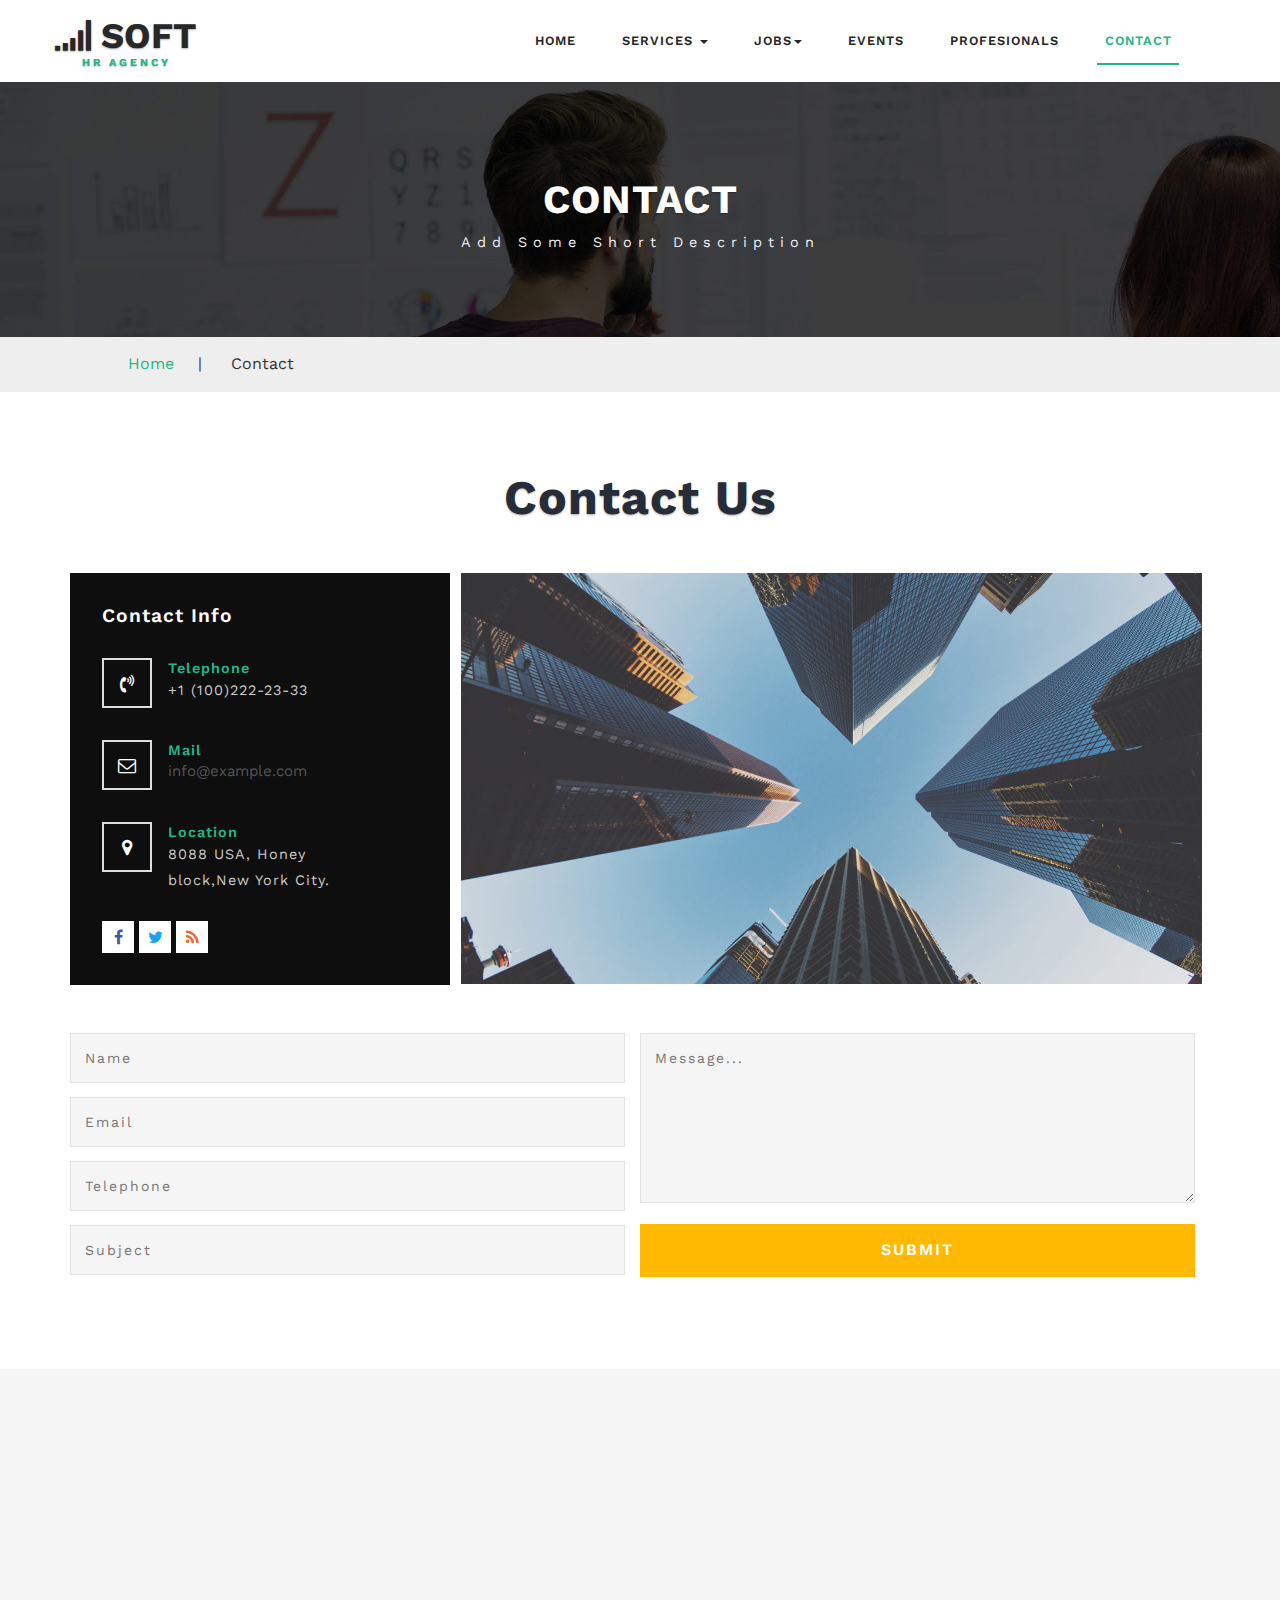
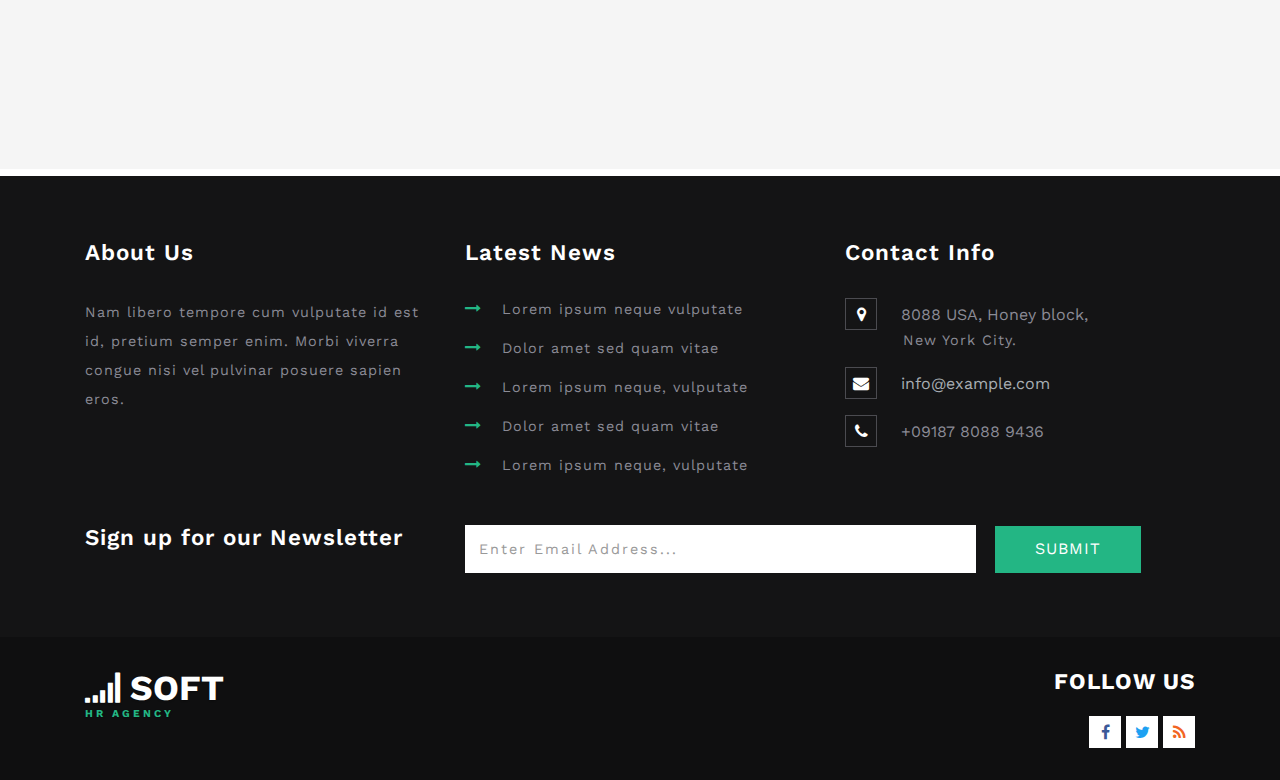
<file: contact.html>
<!DOCTYPE html>
<html>

<head>
	<title>WorksLab:for workshops and labs</title>
	<!--/tags -->
	<meta name="viewport" content="width=device-width, initial-scale=1">
	<meta http-equiv="Content-Type" content="text/html; charset=utf-8" />
	<meta name="keywords" content="Soft Responsive web template, Bootstrap Web Templates, Flat Web Templates, Android Compatible web template, 
Smartphone Compatible web template, free webdesigns for Nokia, Samsung, LG, SonyEricsson, Motorola web design" />
	<script type="application/x-javascript">
		addEventListener("load", function () {
			setTimeout(hideURLbar, 0);
		}, false);

		function hideURLbar() {
			window.scrollTo(0, 1);
		}
	</script>
	<!--//tags -->
	<link href="css/bootstrap.css" rel="stylesheet" type="text/css" media="all" />
	<link href="css/style.css" rel="stylesheet" type="text/css" media="all" />

	<link href="css/font-awesome.css" rel="stylesheet">
	<!-- //for bootstrap working -->
	<link href="//fonts.googleapis.com/css?family=Work+Sans:200,300,400,500,600,700" rel="stylesheet">
	<link href='//fonts.googleapis.com/css?family=Lato:400,100,100italic,300,300italic,400italic,700,900,900italic,700italic'
	    rel='stylesheet' type='text/css'>
</head>

<body>
	<!-- header -->
	<div class="header" id="home">
		<div class="content white agile-info">
			<nav class="navbar navbar-default" role="navigation">
				<div class="container">
					<div class="navbar-header">
						<button type="button" class="navbar-toggle" data-toggle="collapse" data-target="#bs-example-navbar-collapse-1">
					<span class="sr-only">Toggle navigation</span>
					<span class="icon-bar"></span>
					<span class="icon-bar"></span>
					<span class="icon-bar"></span>
				</button>
						<a class="navbar-brand" href="index.html">
							<h1><span class="fa fa-signal" aria-hidden="true"></span> Soft <label>Hr Agency</label></h1>
						</a>
					</div>
					<!--/.navbar-header-->

					<div class="collapse navbar-collapse" id="bs-example-navbar-collapse-1">
						<nav class="link-effect-2" id="link-effect-2">
							<ul class="nav navbar-nav">
								<li><a href="index.html" class="effect-3">Home</a></li>
								<li class="dropdown">
									<a href="services.html" class="dropdown-toggle effect-3" data-toggle="dropdown">Services <b class="caret"></b></a>
									<ul class="dropdown-menu">
										<li><a href="services.html">Services 2</a></li>
										<li class="divider"></li>
										<li><a href="services.html">Services 3</a></li>
										<li class="divider"></li>
										<li><a href="codes.html">Codes</a></li>
										<li class="divider"></li>
										<li><a href="icons.html">Icons</a></li>
										<li class="divider"></li>
										<li><a href="services.html">One more separated link</a></li>
									</ul>
								</li>
								<li class="dropdown">
									<a href="jobs.html" class="dropdown-toggle effect-3" data-toggle="dropdown">Jobs<b class="caret"></b></a>
									<ul class="dropdown-menu multi-column columns-2">
										<div class="row">
											<div class="col-sm-6">
												<ul class="multi-column-dropdown">
													<li><a href="jobs.html">Walk-ins</a></li>
													<li><a href="jobs.html">Bpo Jobs</a></li>
													<li><a href="jobs.html">Teaching Jobs</a></li>
													<li><a href="jobs.html">Diploma Jobs</a></li>
													<li><a href="jobs.html">Tech Support</a></li>
													<li><a href="jobs.html">Finance Jobs</a></li>
													<li><a href="jobs.html">Part time Jobs</a></li>
													<li><a href="jobs.html">Health Care</a></li>
													<li><a href="jobs.html">Hospitality</a></li>
													<li><a href="jobs.html">Internships</a></li>
													<li><a href="jobs.html">Research Jobs</a></li>
													<li><a href="jobs.html">Defence Jobs</a></li>
												</ul>
											</div>
											<div class="col-sm-6">
												<ul class="multi-column-dropdown">
													<li><a href="login.html">Recruiter Updates</a></li>
													<li><a href="upload.html">Upload Resume</a></li>
													<li><a href="codes.html">Shortcodes</a></li>
												</ul>
											</div>
										</div>
									</ul>
								</li>
								<li><a href="events.html" class="effect-3">Events</a></li>

								<li><a href="professional.html" class="effect-3">Profesionals</a></li>
								<li class="active"><a href="contact.html" class="effect-3">Contact</a></li>
							</ul>
						</nav>
					</div>
					<!--/.navbar-collapse-->
					<!--/.navbar-->
				</div>
			</nav>
		</div>
	</div>
	<!-- banner -->
	<div class="inner_page_agile">
		<h3>Contact</h3>
		<p>Add Some Short Description</p>

	</div>
	<!--//banner -->
	<!--/w3_short-->
	<div class="services-breadcrumb_w3layouts">
		<div class="inner_breadcrumb">

			<ul class="short_w3ls"_w3ls>
				<li><a href="index.html">Home</a><span>|</span></li>
				<li>Contact</li>
			</ul>
		</div>
	</div>
	<!--//w3_short-->
	<!-- /inner_content -->
	<div class="inner_content_info_agileits">
		<div class="container">
			<div class="tittle_head_w3ls">
				<h3 class="tittle">Contact Us</h3>
			</div>
			<div class="inner_sec_grids_info_w3ls">
				<div class="col-md-4 agile_info_mail_img_info">
					<div class="address-grid">
						<h4>Contact <span>Info</span></h4>
						<div class="mail-agileits-w3layouts">
							<i class="fa fa-volume-control-phone" aria-hidden="true"></i>
							<div class="contact-right">
								<p>Telephone </p><span>+1 (100)222-23-33</span>
							</div>
							<div class="clearfix"> </div>
						</div>
						<div class="mail-agileits-w3layouts">
							<i class="fa fa-envelope-o" aria-hidden="true"></i>
							<div class="contact-right">
								<p>Mail </p><a href="mailto:info@example.com">info@example.com</a>
							</div>
							<div class="clearfix"> </div>
						</div>
						<div class="mail-agileits-w3layouts">
							<i class="fa fa-map-marker" aria-hidden="true"></i>
							<div class="contact-right">
								<p>Location</p><span>8088 USA, Honey block,New York City.</span>
							</div>
							<div class="clearfix"> </div>
						</div>
						<div class="agileits_w3layouts_nav_right contact">
							<div class="social two">
								<ul>
									<li><a href="#"><i class="fa fa-facebook"></i></a></li>
									<li><a href="#"><i class="fa fa-twitter"></i></a></li>
									<li><a href="#"><i class="fa fa-rss"></i></a></li>
								</ul>
							</div>
						</div>
					</div>
				</div>
				<div class="col-md-8 agile_info_mail_img">

				</div>
				<div class="clearfix"> </div>
				<div class="w3layouts_mail_grid">
					<form action="#" method="post">
						<div class="col-md-6 wthree_contact_left_grid">
							<input type="text" name="Name" placeholder="Name" required="">
							<input type="email" name="Email" placeholder="Email" required="">
							<input type="text" name="Telephone" placeholder="Telephone" required="">
							<input type="text" name="Subject" placeholder="Subject" required="">
						</div>
						<div class="col-md-6 wthree_contact_left_grid">
							<textarea name="Message" placeholder="Message..." required=""></textarea>
							<input type="submit" value="Submit">
						</div>
						<div class="clearfix"> </div>

					</form>
				</div>


			</div>

		</div>
	</div>
	<!-- //mid-services -->
	<!-- /map -->
	<div class="map">
		<iframe src="https://www.google.com/maps/embed?pb=!1m18!1m12!1m3!1d387142.84010033106!2d-74.25819252532891!3d40.70583163828471!2m3!1f0!2f0!3f0!3m2!1i1024!2i768!4f13.1!3m3!1m2!1s0x89c24fa5d33f083b%3A0xc80b8f06e177fe62!2sNew+York%2C+NY%2C+USA!5e0!3m2!1sen!2sin!4v1475140387172"
		    style="border:0"></iframe>

	</div>
	<!-- //map -->

	<!-- //inner_content -->
	<!-- footer -->
	<div class="footer_top_agileits">
		<div class="container">
			<div class="col-md-4 footer_grid">
				<h3>About Us</h3>
				<p>Nam libero tempore cum vulputate id est id, pretium semper enim. Morbi viverra congue nisi vel pulvinar posuere sapien
					eros.
				</p>
			</div>
			<div class="col-md-4 footer_grid">
				<h3>Latest News</h3>
				<ul class="footer_grid_list">
					<li><i class="fa fa-long-arrow-right" aria-hidden="true"></i>
						<a href="single.html" >Lorem ipsum neque vulputate </a>
					</li>
					<li><i class="fa fa-long-arrow-right" aria-hidden="true"></i>
						<a href="single.html" >Dolor amet sed quam vitae</a>
					</li>
					<li><i class="fa fa-long-arrow-right" aria-hidden="true"></i>
						<a href="single.html" >Lorem ipsum neque, vulputate </a>
					</li>
					<li><i class="fa fa-long-arrow-right" aria-hidden="true"></i>
						<a href="single.html" >Dolor amet sed quam vitae</a>
					</li>
					<li><i class="fa fa-long-arrow-right" aria-hidden="true"></i>
						<a href="single.html" >Lorem ipsum neque, vulputate </a>
					</li>
				</ul>
			</div>
			<div class="col-md-4 footer_grid">
				<h3>Contact Info</h3>
				<ul class="address">
					<li><i class="fa fa-map-marker" aria-hidden="true"></i>8088 USA, Honey block, <span>New York City.</span></li>
					<li><i class="fa fa-envelope" aria-hidden="true"></i><a href="mailto:info@example.com">info@example.com</a></li>
					<li><i class="fa fa-phone" aria-hidden="true"></i>+09187 8088 9436</li>
				</ul>
			</div>
			<div class="clearfix"> </div>
			<div class="footer_grids">
				<div class="col-md-4 footer_grid_left">
					<h3>Sign up for our Newsletter</h3>
				</div>
				<div class="col-md-8 footer_grid_right">

					<form action="#" method="post">
						<input type="email" name="Email" placeholder="Enter Email Address..." required="">
						<input type="submit" value="Submit">
					</form>
				</div>
				<div class="clearfix"> </div>
			</div>
		</div>
	</div>

	<div class="footer_w3ls">
		<div class="container">
			<div class="footer_bottom">
				<div class="col-md-9 footer_bottom_grid">
					<div class="footer_bottom1">
						<a href="index.html">
							<h2><span class="fa fa-signal" aria-hidden="true"></span> Soft <label>Hr Agency</label></h2>
						</a>
						
					</div>
				</div>
				<div class="col-md-3 footer_bottom_grid">
					<h6>Follow Us</h6>
					<div class="social">
						<ul>
							<li><a href="#"><i class="fa fa-facebook"></i></a></li>
							<li><a href="#"><i class="fa fa-twitter"></i></a></li>
							<li><a href="#"><i class="fa fa-rss"></i></a></li>
						</ul>
					</div>
				</div>
				<div class="clearfix"> </div>
			</div>

		</div>
	</div>
	<!-- //footer -->

	<a href="#home" class="scroll" id="toTop" style="display: block;"> <span id="toTopHover" style="opacity: 1;"> </span></a>
	<!-- js -->
	<script type="text/javascript" src="js/jquery-2.1.4.min.js"></script>
	<script type="text/javascript" src="js/bootstrap.js"></script>
</body>

</html>
</file>
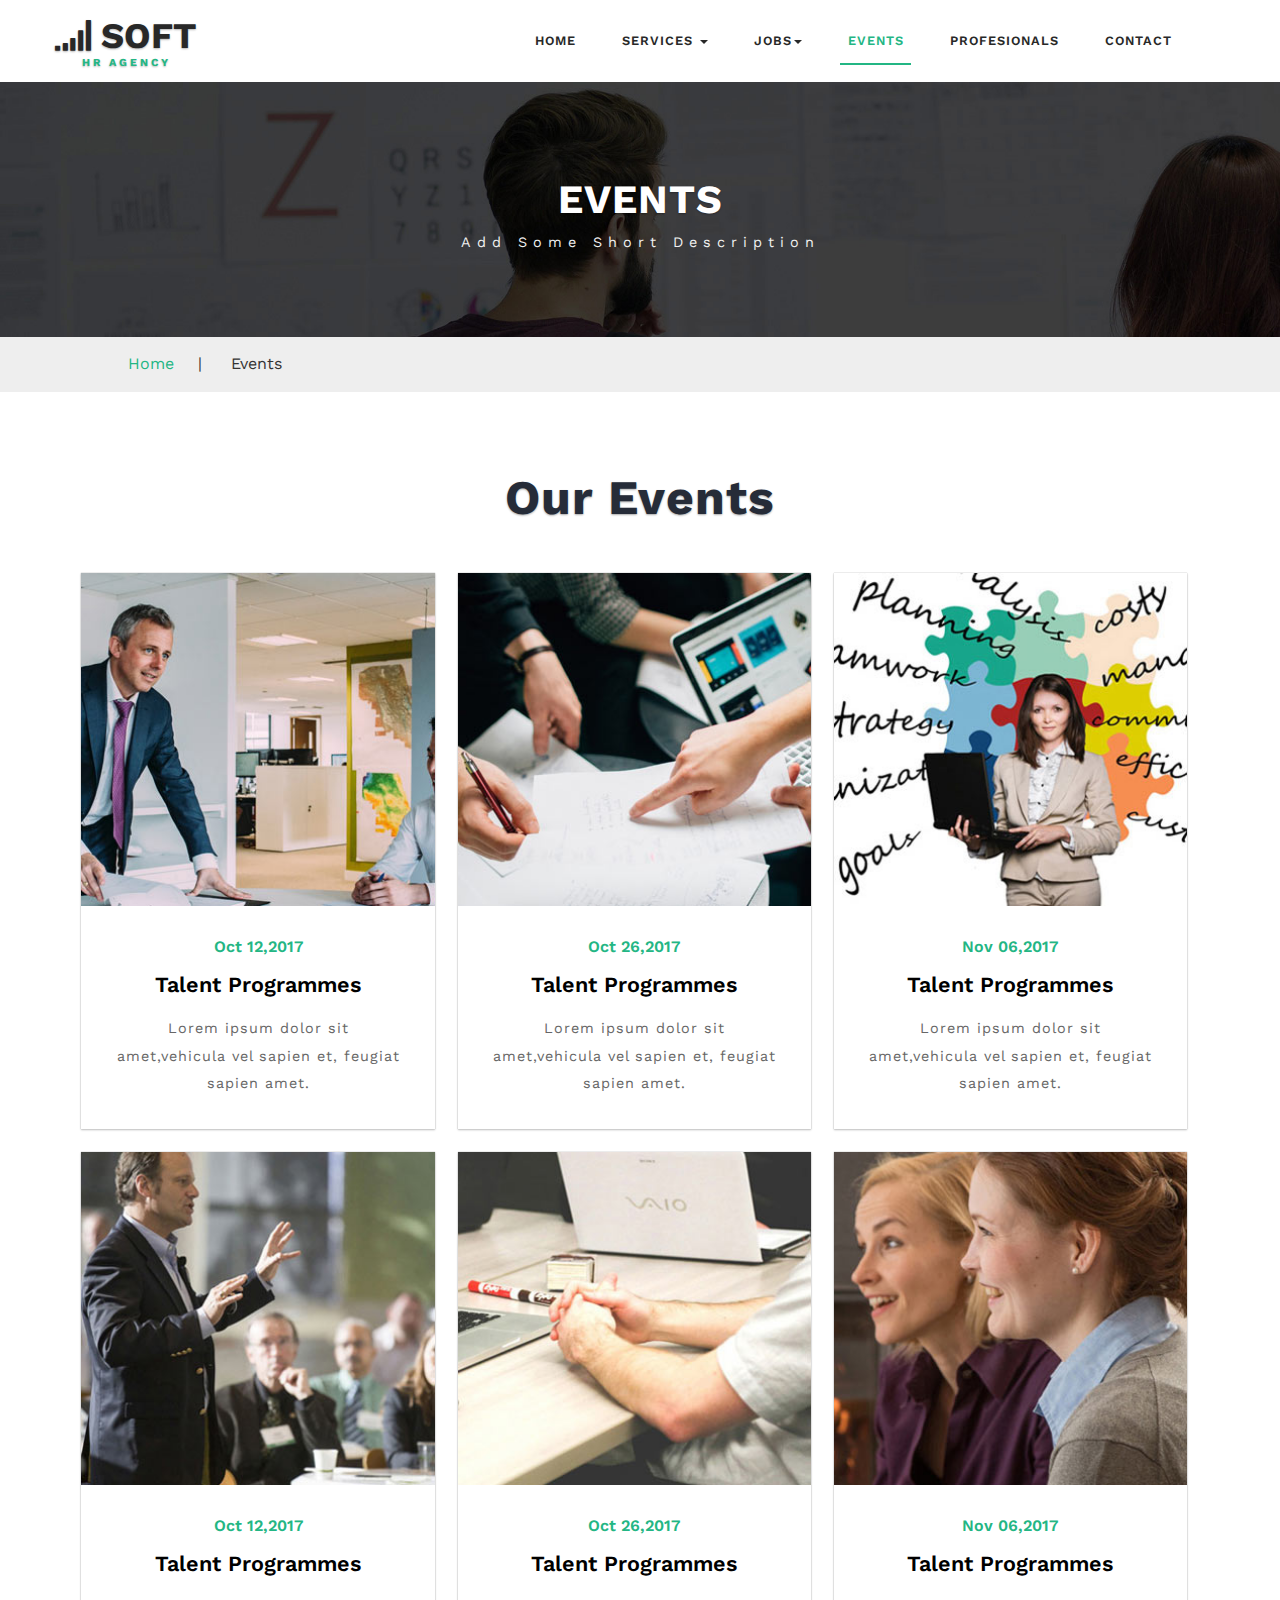
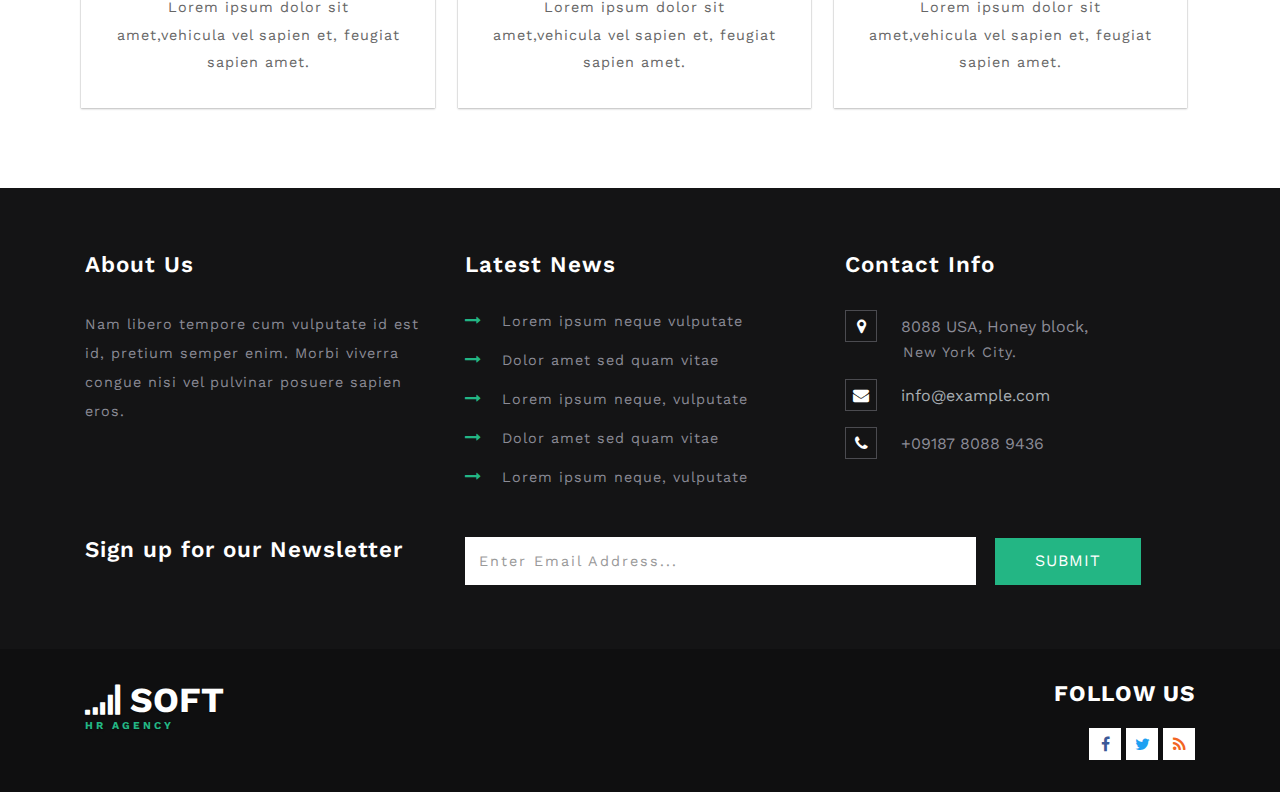
<file: events.html>
<!DOCTYPE html>
<html>

<head>
	<title>WorksLab:for workshops and labs</title>
	<!--/tags -->
	<meta name="viewport" content="width=device-width, initial-scale=1">
	<meta http-equiv="Content-Type" content="text/html; charset=utf-8" />
	<meta name="keywords" content="Soft Responsive web template, Bootstrap Web Templates, Flat Web Templates, Android Compatible web template, 
Smartphone Compatible web template, free webdesigns for Nokia, Samsung, LG, SonyEricsson, Motorola web design" />
	<script type="application/x-javascript">
		addEventListener("load", function () {
			setTimeout(hideURLbar, 0);
		}, false);

		function hideURLbar() {
			window.scrollTo(0, 1);
		}
	</script>
	<!--//tags -->
	<link href="css/bootstrap.css" rel="stylesheet" type="text/css" media="all" />
	<link href="css/style.css" rel="stylesheet" type="text/css" media="all" />

	<link href="css/font-awesome.css" rel="stylesheet">
	<!-- //for bootstrap working -->
	<link href="//fonts.googleapis.com/css?family=Work+Sans:200,300,400,500,600,700" rel="stylesheet">
	<link href='//fonts.googleapis.com/css?family=Lato:400,100,100italic,300,300italic,400italic,700,900,900italic,700italic'
	    rel='stylesheet' type='text/css'>
</head>

<body>
	<!-- header -->
	<div class="header" id="home">
		<div class="content white agile-info">
			<nav class="navbar navbar-default" role="navigation">
				<div class="container">
					<div class="navbar-header">
						<button type="button" class="navbar-toggle" data-toggle="collapse" data-target="#bs-example-navbar-collapse-1">
					<span class="sr-only">Toggle navigation</span>
					<span class="icon-bar"></span>
					<span class="icon-bar"></span>
					<span class="icon-bar"></span>
				</button>
						<a class="navbar-brand" href="index.html">
							<h1><span class="fa fa-signal" aria-hidden="true"></span> Soft <label>Hr Agency</label></h1>
						</a>
					</div>
					<!--/.navbar-header-->

					<div class="collapse navbar-collapse" id="bs-example-navbar-collapse-1">
						<nav class="link-effect-2" id="link-effect-2">
							<ul class="nav navbar-nav">
								<li><a href="index.html" class="effect-3">Home</a></li>
								<li class="dropdown">
									<a href="services.html" class="dropdown-toggle effect-3" data-toggle="dropdown">Services <b class="caret"></b></a>
									<ul class="dropdown-menu">
										<li><a href="services.html">Services 2</a></li>
										<li class="divider"></li>
										<li><a href="services.html">Services 3</a></li>
										<li class="divider"></li>
										<li><a href="codes.html">Codes</a></li>
										<li class="divider"></li>
										<li><a href="icons.html">Icons</a></li>
										<li class="divider"></li>
										<li><a href="services.html">One more separated link</a></li>
									</ul>
								</li>
								<li class="dropdown">
									<a href="jobs.html" class="dropdown-toggle effect-3" data-toggle="dropdown">Jobs<b class="caret"></b></a>
									<ul class="dropdown-menu multi-column columns-2">
										<div class="row">
											<div class="col-sm-6">
												<ul class="multi-column-dropdown">
													<li><a href="jobs.html">Walk-ins</a></li>
													<li><a href="jobs.html">Bpo Jobs</a></li>
													<li><a href="jobs.html">Teaching Jobs</a></li>
													<li><a href="jobs.html">Diploma Jobs</a></li>
													<li><a href="jobs.html">Tech Support</a></li>
													<li><a href="jobs.html">Finance Jobs</a></li>
													<li><a href="jobs.html">Part time Jobs</a></li>
													<li><a href="jobs.html">Health Care</a></li>
													<li><a href="jobs.html">Hospitality</a></li>
													<li><a href="jobs.html">Internships</a></li>
													<li><a href="jobs.html">Research Jobs</a></li>
													<li><a href="jobs.html">Defence Jobs</a></li>
												</ul>
											</div>
											<div class="col-sm-6">
												<ul class="multi-column-dropdown">
													<li><a href="login.html">Recruiter Updates</a></li>
													<li><a href="upload.html">Upload Resume</a></li>
													<li><a href="codes.html">Shortcodes</a></li>
												</ul>
											</div>
										</div>
									</ul>
								</li>
								<li class="active"><a href="events.html" class="effect-3">Events</a></li>

								<li><a href="professional.html" class="effect-3">Profesionals</a></li>
								<li><a href="contact.html" class="effect-3">Contact</a></li>
							</ul>
						</nav>
					</div>
					<!--/.navbar-collapse-->
					<!--/.navbar-->
				</div>
			</nav>
		</div>
	</div>
	<!-- banner -->
	<div class="inner_page_agile">
		<h3>Events</h3>
		<p>Add Some Short Description</p>

	</div>
	<!--//banner -->
	<!--/w3_short-->
	<div class="services-breadcrumb_w3layouts">
		<div class="inner_breadcrumb">

			<ul class="short_w3ls"_w3ls>
				<li><a href="index.html">Home</a><span>|</span></li>
				<li>Events</li>
			</ul>
		</div>
	</div>
	<!--//w3_short-->
	<!-- /inner_content -->
	<div class="inner_content_info_agileits">
		<div class="container">
			<div class="tittle_head_w3ls">
				<h3 class="tittle">Our Events</h3>
			</div>
			<div class="inner_sec_grids_info_w3ls">
				<div class="col-md-4 blog-grid one">
					<a href="single.html"><img src="images/e6.jpg" alt=""></a>
					<div class="events_info">
						<h5>Oct 12,2017</h5>
						<h4><a href="single.html">Talent Programmes</a></h4>
						<p>Lorem ipsum dolor sit amet,vehicula vel sapien et, feugiat sapien amet.</p>

					</div>
				</div>
				<div class="col-md-4 blog-grid one">
					<a href="single.html"><img src="images/e5.jpg" alt=""></a>
					<div class="events_info">
						<h5>Oct 26,2017</h5>
						<h4><a href="single.html">Talent Programmes</a></h4>
						<p>Lorem ipsum dolor sit amet,vehicula vel sapien et, feugiat sapien amet.</p>
					</div>
				</div>
				<div class="col-md-4 blog-grid one lost">
					<a href="single.html"><img src="images/e4.jpg" alt=""></a>
					<div class="events_info">
						<h5>Nov 06,2017</h5>
						<h4><a href="single.html">Talent Programmes</a></h4>
						<p>Lorem ipsum dolor sit amet,vehicula vel sapien et, feugiat sapien amet.</p>
					</div>
				</div>
				<div class="col-md-4 blog-grid">
					<a href="single.html"><img src="images/e1.jpg" alt=""></a>
					<div class="events_info">
						<h5>Oct 12,2017</h5>
						<h4><a href="single.html">Talent Programmes</a></h4>
						<p>Lorem ipsum dolor sit amet,vehicula vel sapien et, feugiat sapien amet.</p>

					</div>
				</div>
				<div class="col-md-4 blog-grid">
					<a href="single.html"><img src="images/e2.jpg" alt=""></a>
					<div class="events_info">
						<h5>Oct 26,2017</h5>
						<h4><a href="single.html">Talent Programmes</a></h4>
						<p>Lorem ipsum dolor sit amet,vehicula vel sapien et, feugiat sapien amet.</p>
					</div>
				</div>
				<div class="col-md-4 blog-grid lost">
					<a href="single.html"><img src="images/e3.jpg" alt=""></a>
					<div class="events_info">
						<h5>Nov 06,2017</h5>
						<h4><a href="single.html">Talent Programmes</a></h4>
						<p>Lorem ipsum dolor sit amet,vehicula vel sapien et, feugiat sapien amet.</p>
					</div>
				</div>
				<div class="clearfix"></div>

			</div>

		</div>
	</div>
	<!-- //mid-services -->

	<!-- //inner_content -->
	<!-- footer -->
	<div class="footer_top_agileits">
		<div class="container">
			<div class="col-md-4 footer_grid">
				<h3>About Us</h3>
				<p>Nam libero tempore cum vulputate id est id, pretium semper enim. Morbi viverra congue nisi vel pulvinar posuere sapien
					eros.
				</p>
			</div>
			<div class="col-md-4 footer_grid">
				<h3>Latest News</h3>
				<ul class="footer_grid_list">
					<li><i class="fa fa-long-arrow-right" aria-hidden="true"></i>
						<a href="single.html" >Lorem ipsum neque vulputate </a>
					</li>
					<li><i class="fa fa-long-arrow-right" aria-hidden="true"></i>
						<a href="single.html" >Dolor amet sed quam vitae</a>
					</li>
					<li><i class="fa fa-long-arrow-right" aria-hidden="true"></i>
						<a href="single.html" >Lorem ipsum neque, vulputate </a>
					</li>
					<li><i class="fa fa-long-arrow-right" aria-hidden="true"></i>
						<a href="single.html" >Dolor amet sed quam vitae</a>
					</li>
					<li><i class="fa fa-long-arrow-right" aria-hidden="true"></i>
						<a href="single.html" >Lorem ipsum neque, vulputate </a>
					</li>
				</ul>
			</div>
			<div class="col-md-4 footer_grid">
				<h3>Contact Info</h3>
				<ul class="address">
					<li><i class="fa fa-map-marker" aria-hidden="true"></i>8088 USA, Honey block, <span>New York City.</span></li>
					<li><i class="fa fa-envelope" aria-hidden="true"></i><a href="mailto:info@example.com">info@example.com</a></li>
					<li><i class="fa fa-phone" aria-hidden="true"></i>+09187 8088 9436</li>
				</ul>
			</div>
			<div class="clearfix"> </div>
			<div class="footer_grids">
				<div class="col-md-4 footer_grid_left">
					<h3>Sign up for our Newsletter</h3>
				</div>
				<div class="col-md-8 footer_grid_right">

					<form action="#" method="post">
						<input type="email" name="Email" placeholder="Enter Email Address..." required="">
						<input type="submit" value="Submit">
					</form>
				</div>
				<div class="clearfix"> </div>
			</div>
		</div>
	</div>
	<div class="footer_w3ls">
		<div class="container">
			<div class="footer_bottom">
				<div class="col-md-9 footer_bottom_grid">
					<div class="footer_bottom1">
						<a href="index.html">
							<h2><span class="fa fa-signal" aria-hidden="true"></span> Soft <label>Hr Agency</label></h2>
						</a>
						
					</div>
				</div>
				<div class="col-md-3 footer_bottom_grid">
					<h6>Follow Us</h6>
					<div class="social">
						<ul>
							<li><a href="#"><i class="fa fa-facebook"></i></a></li>
							<li><a href="#"><i class="fa fa-twitter"></i></a></li>
							<li><a href="#"><i class="fa fa-rss"></i></a></li>
						</ul>
					</div>
				</div>
				<div class="clearfix"> </div>
			</div>

		</div>
	</div>
	<!-- //footer -->

	<a href="#home" class="scroll" id="toTop" style="display: block;"> <span id="toTopHover" style="opacity: 1;"> </span></a>
	<!-- js -->
	<script type="text/javascript" src="js/jquery-2.1.4.min.js"></script>
	<script type="text/javascript" src="js/bootstrap.js"></script>
</body>

</html>
</file>
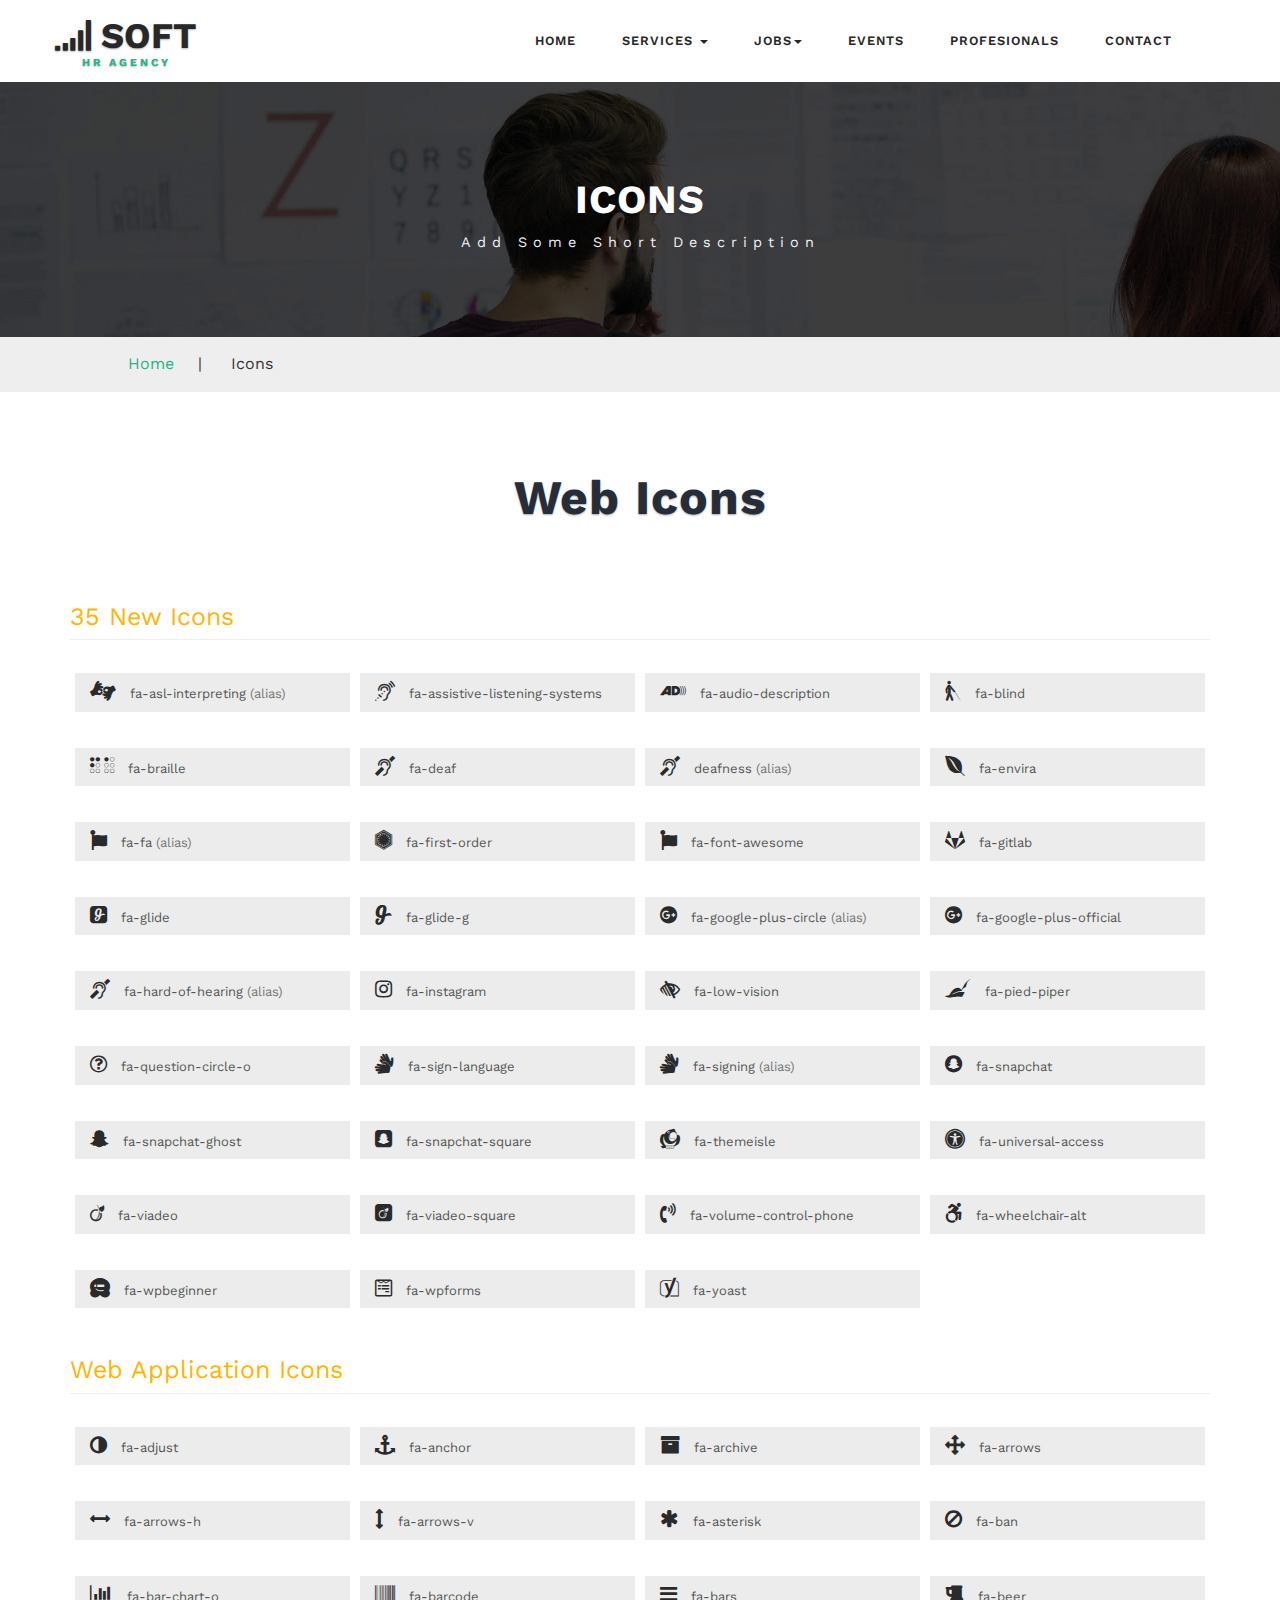
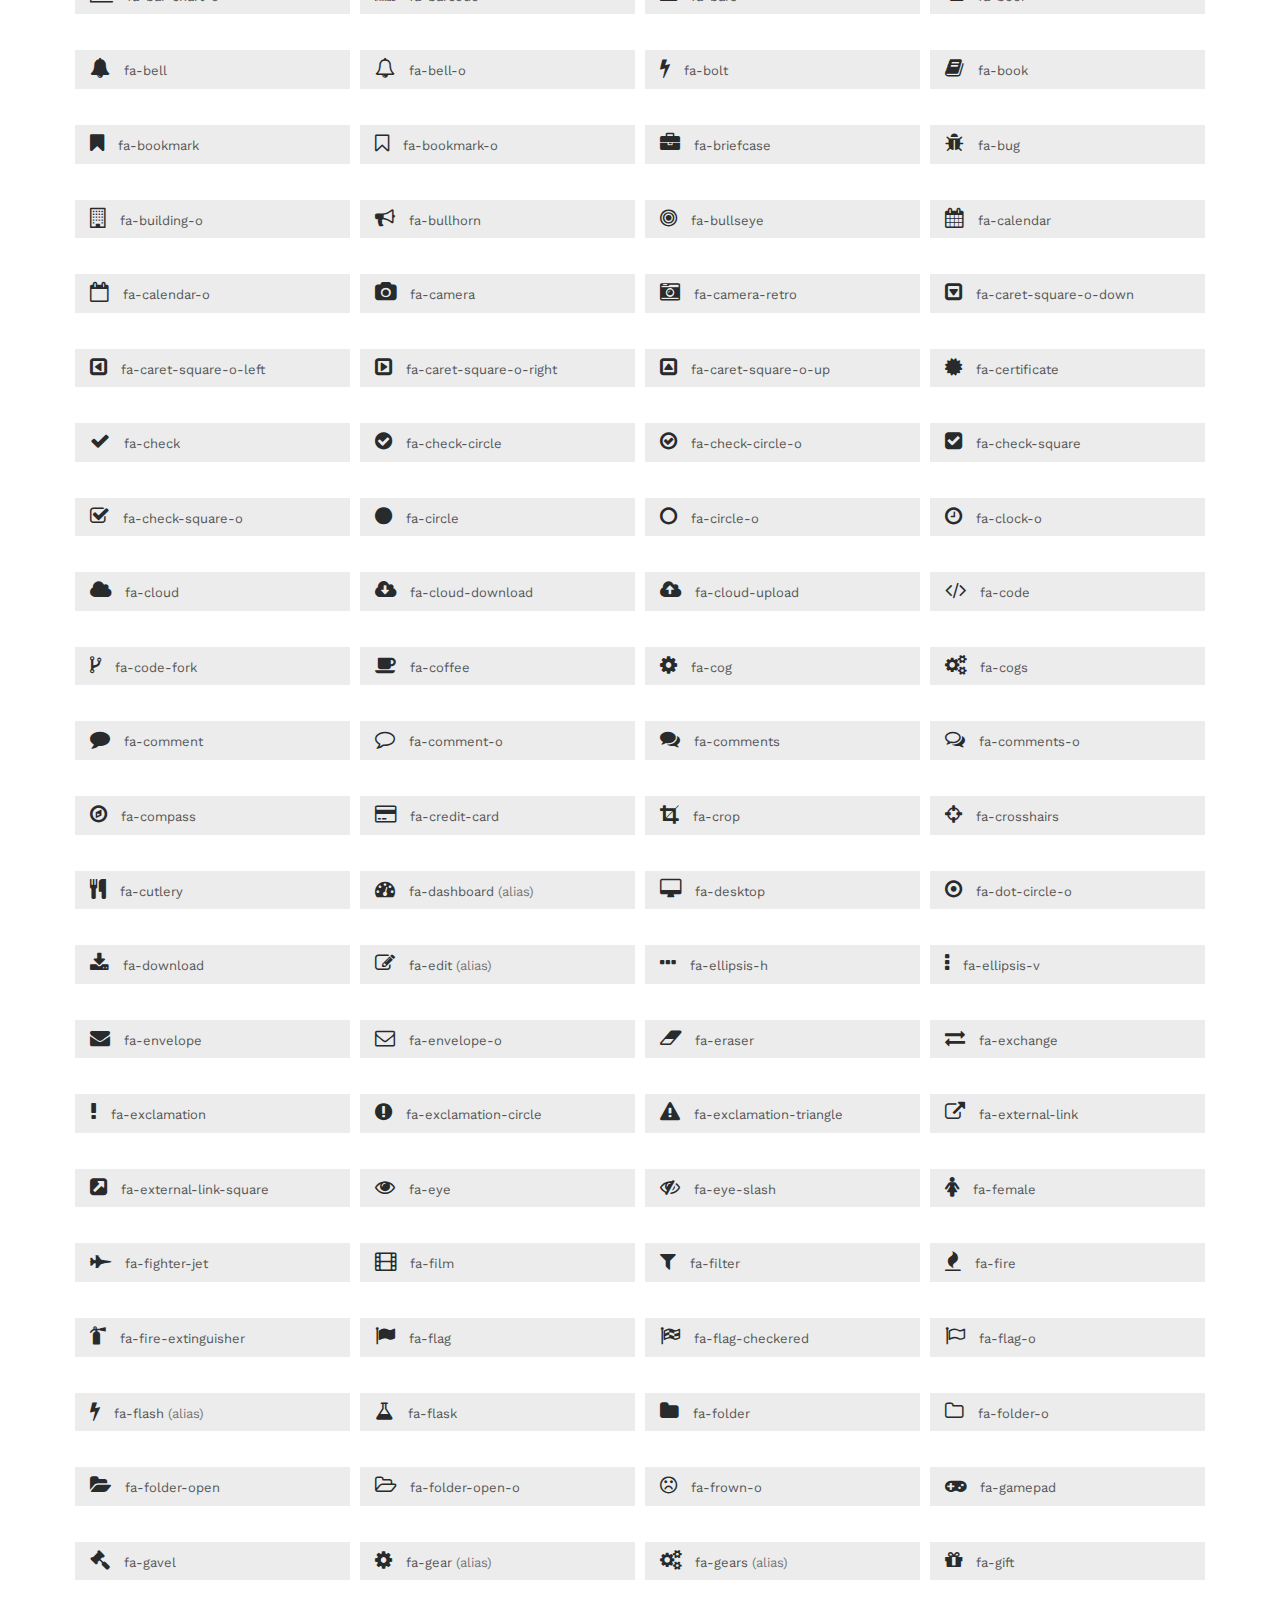
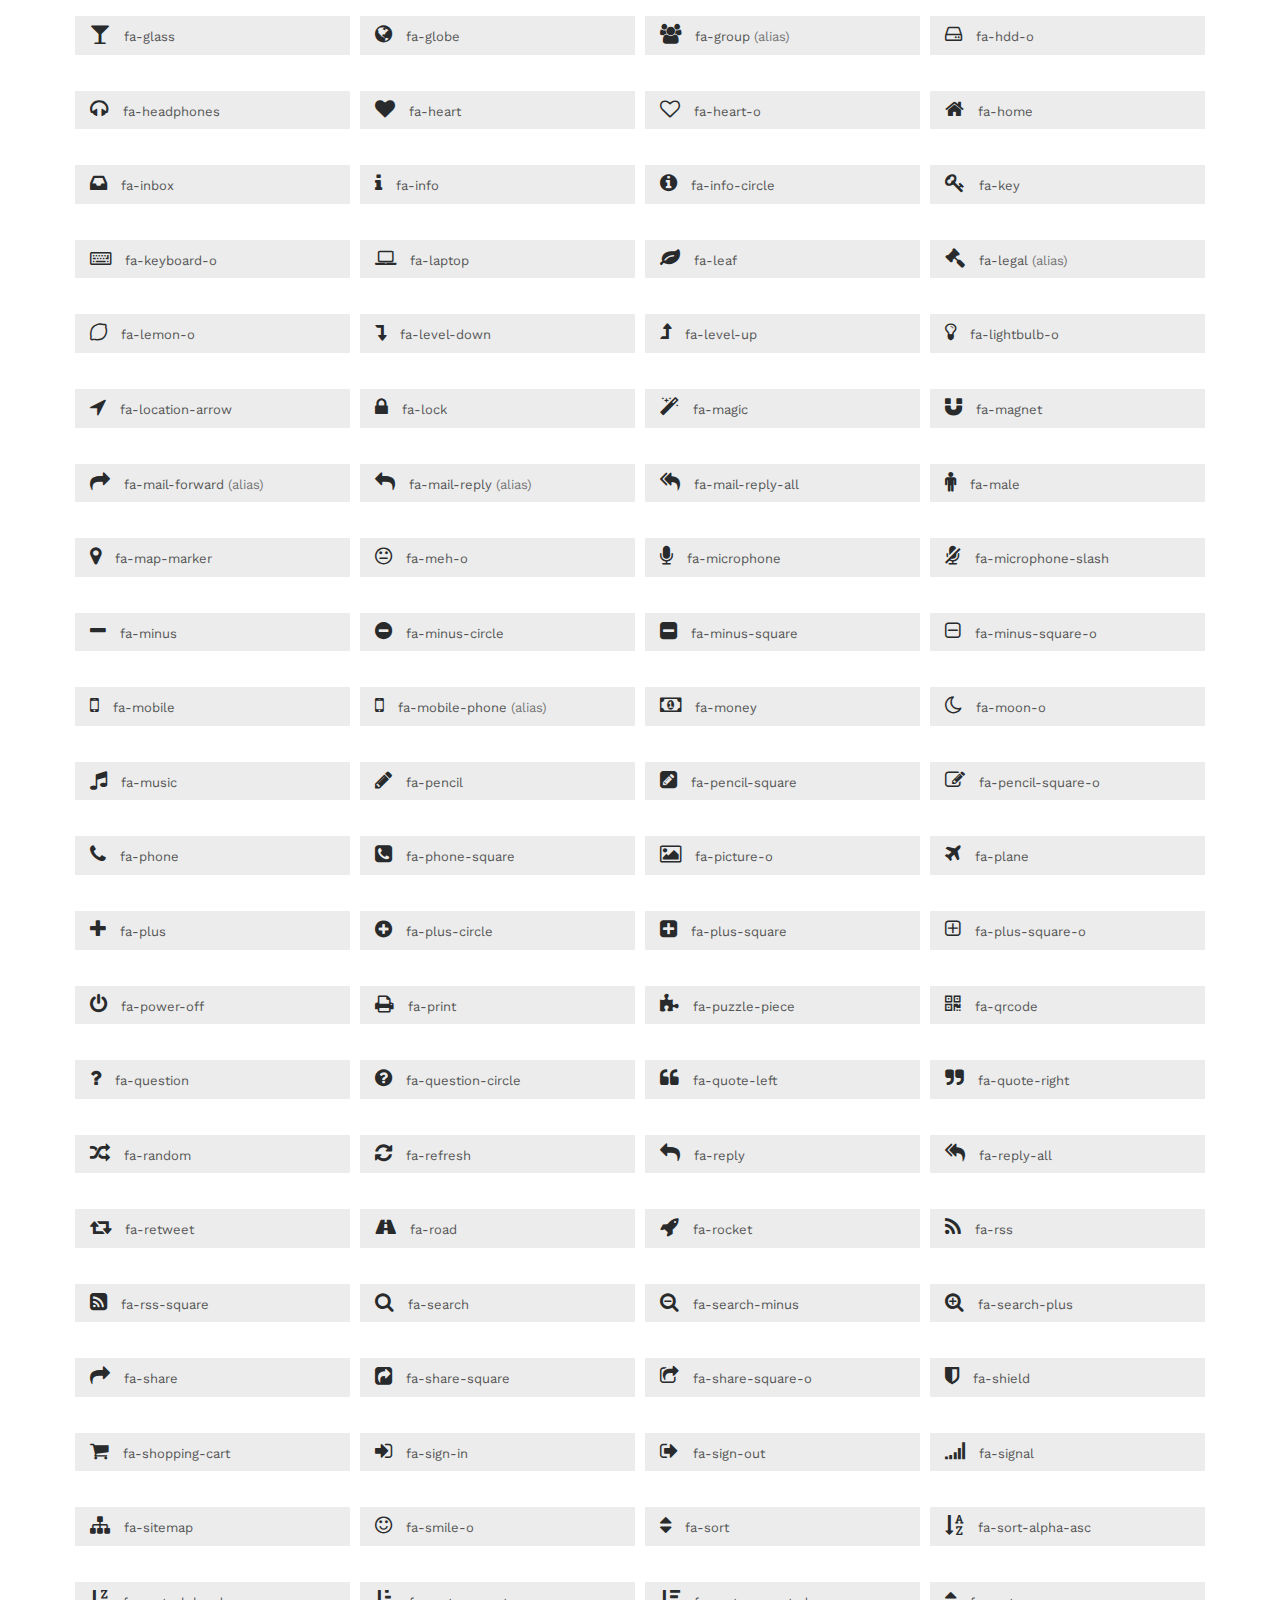
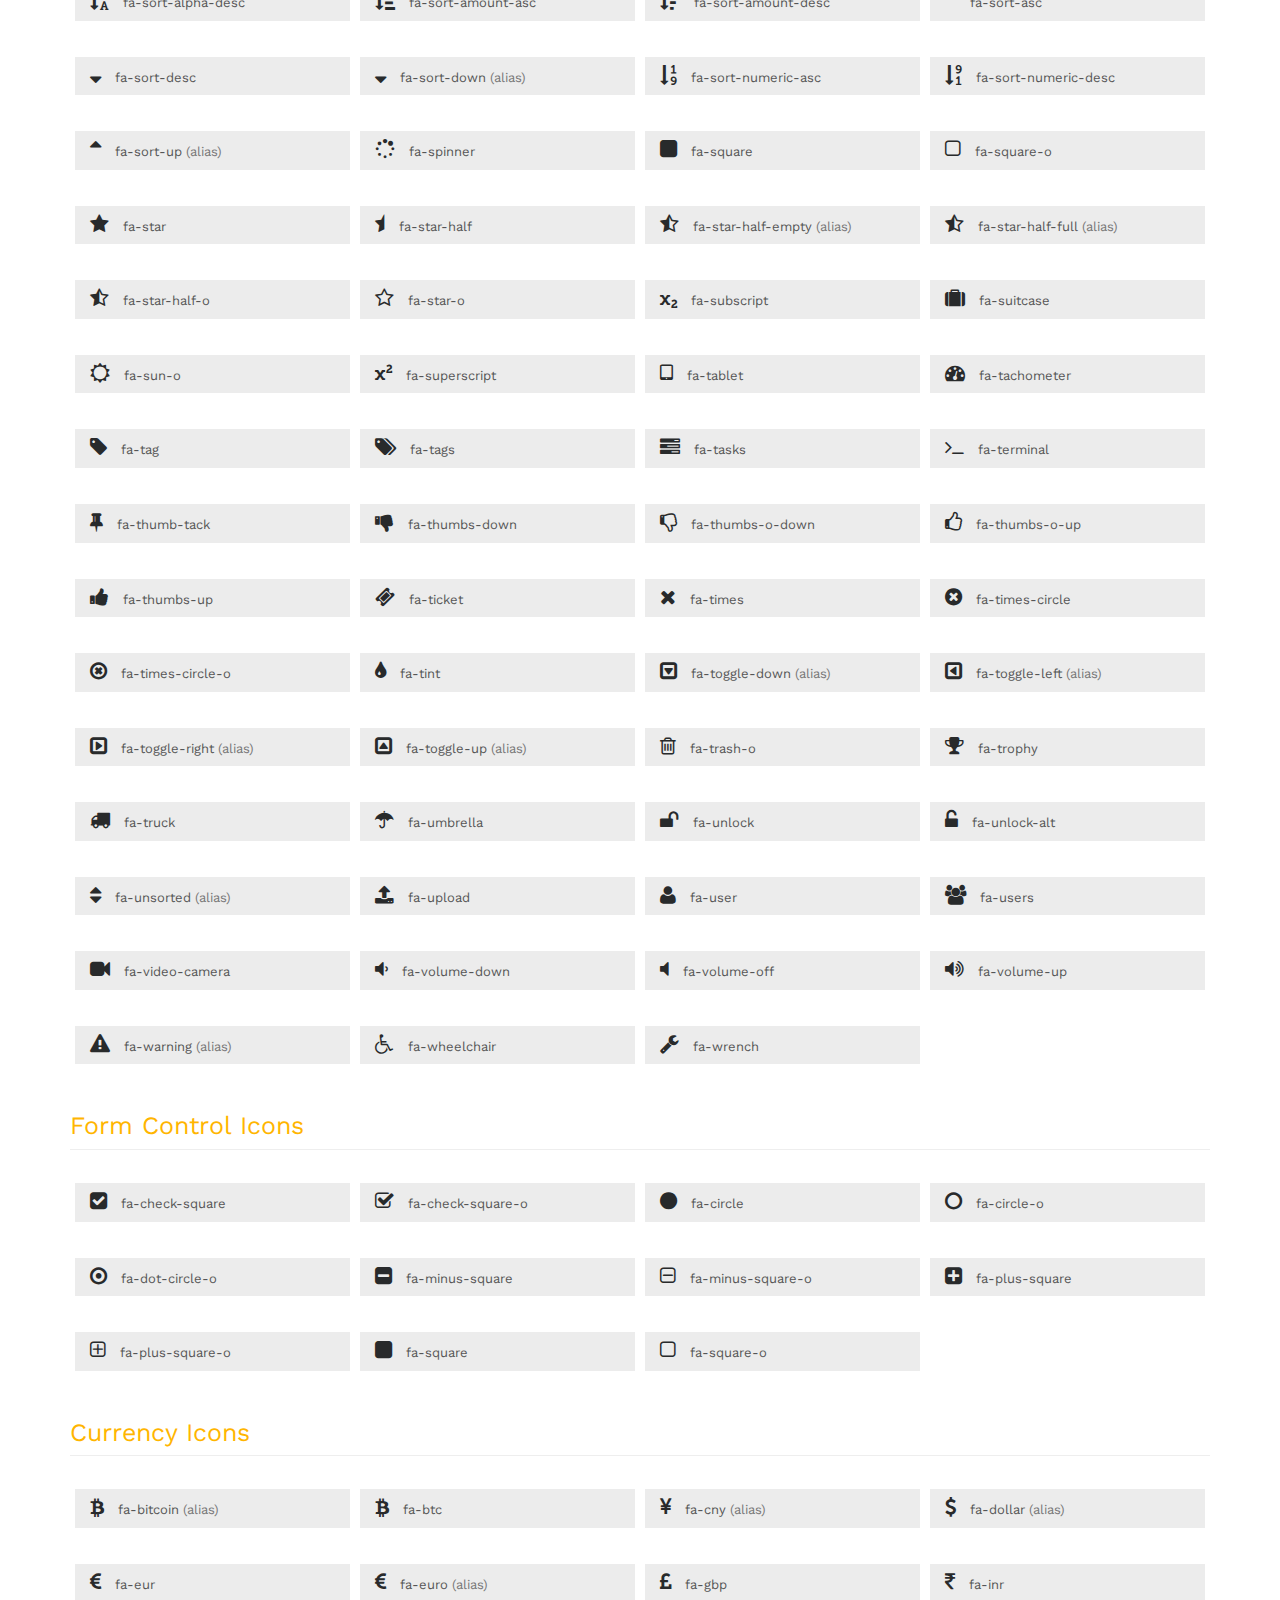
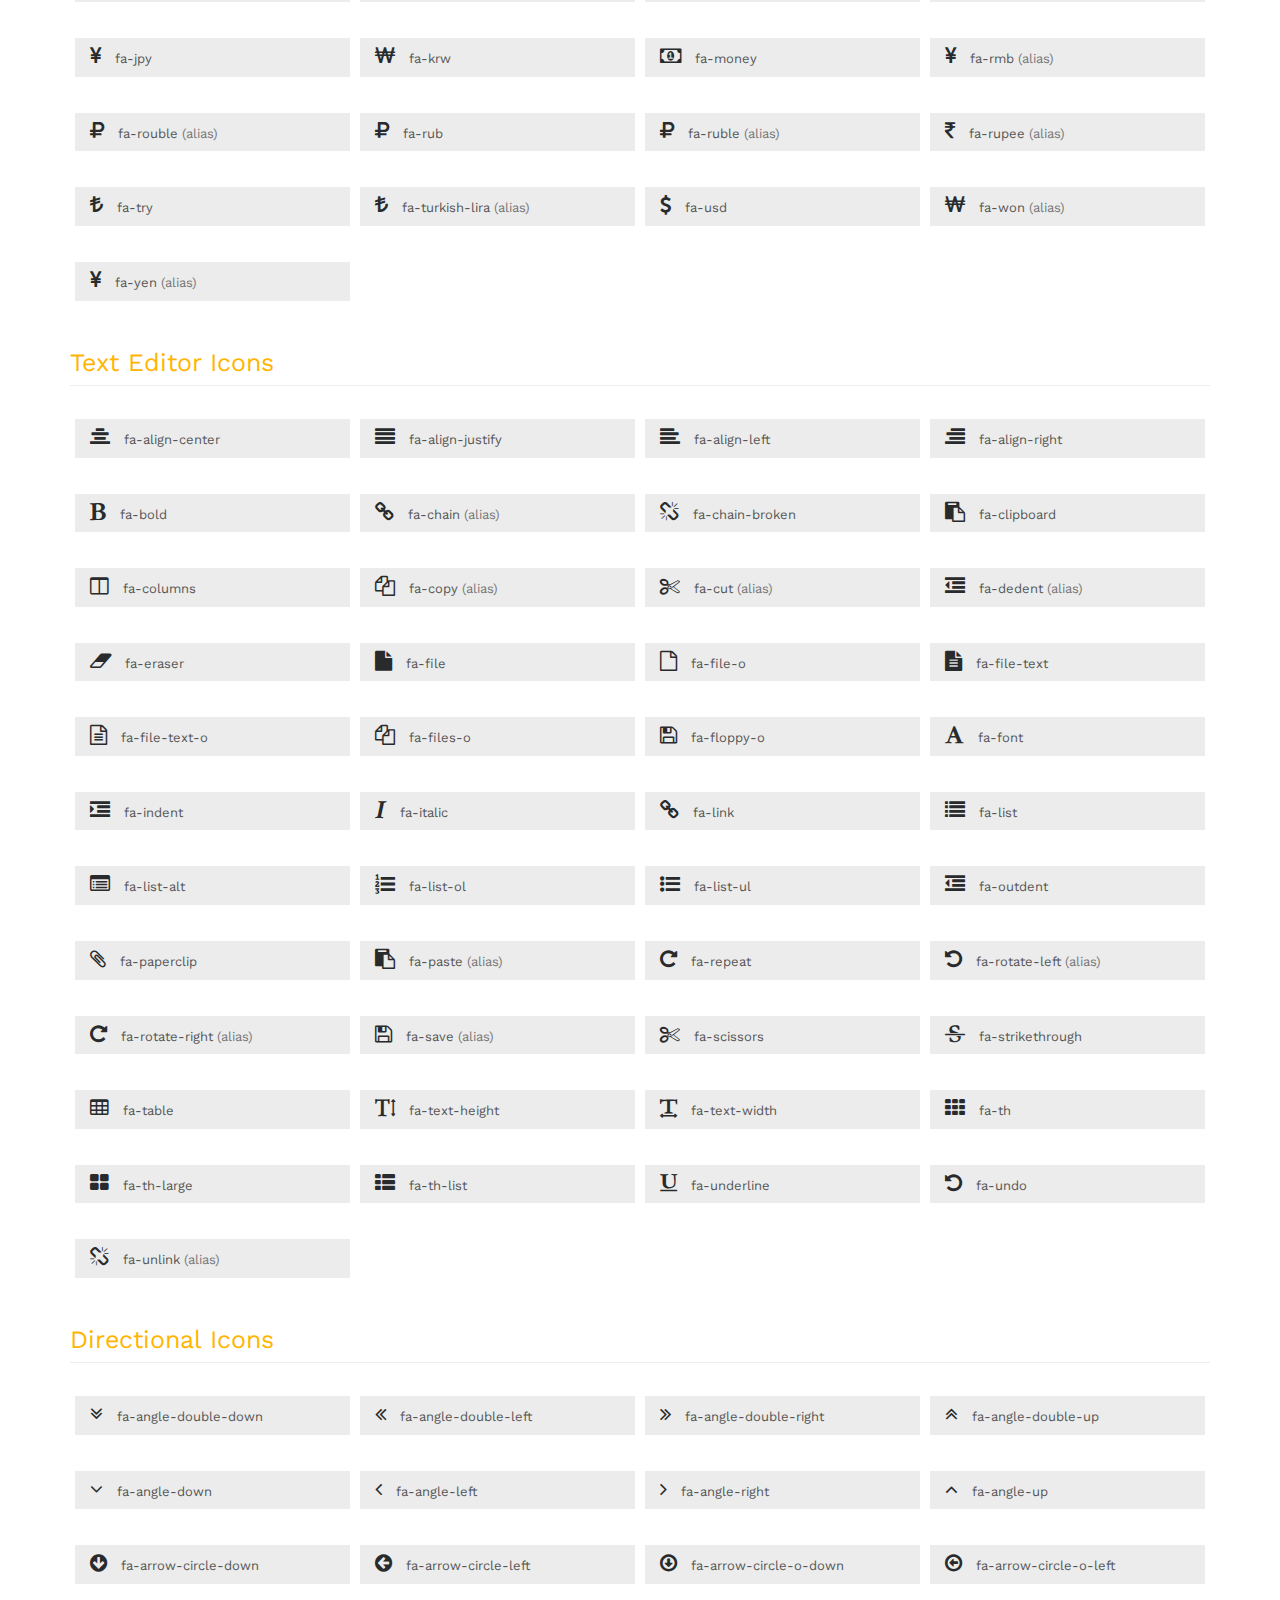
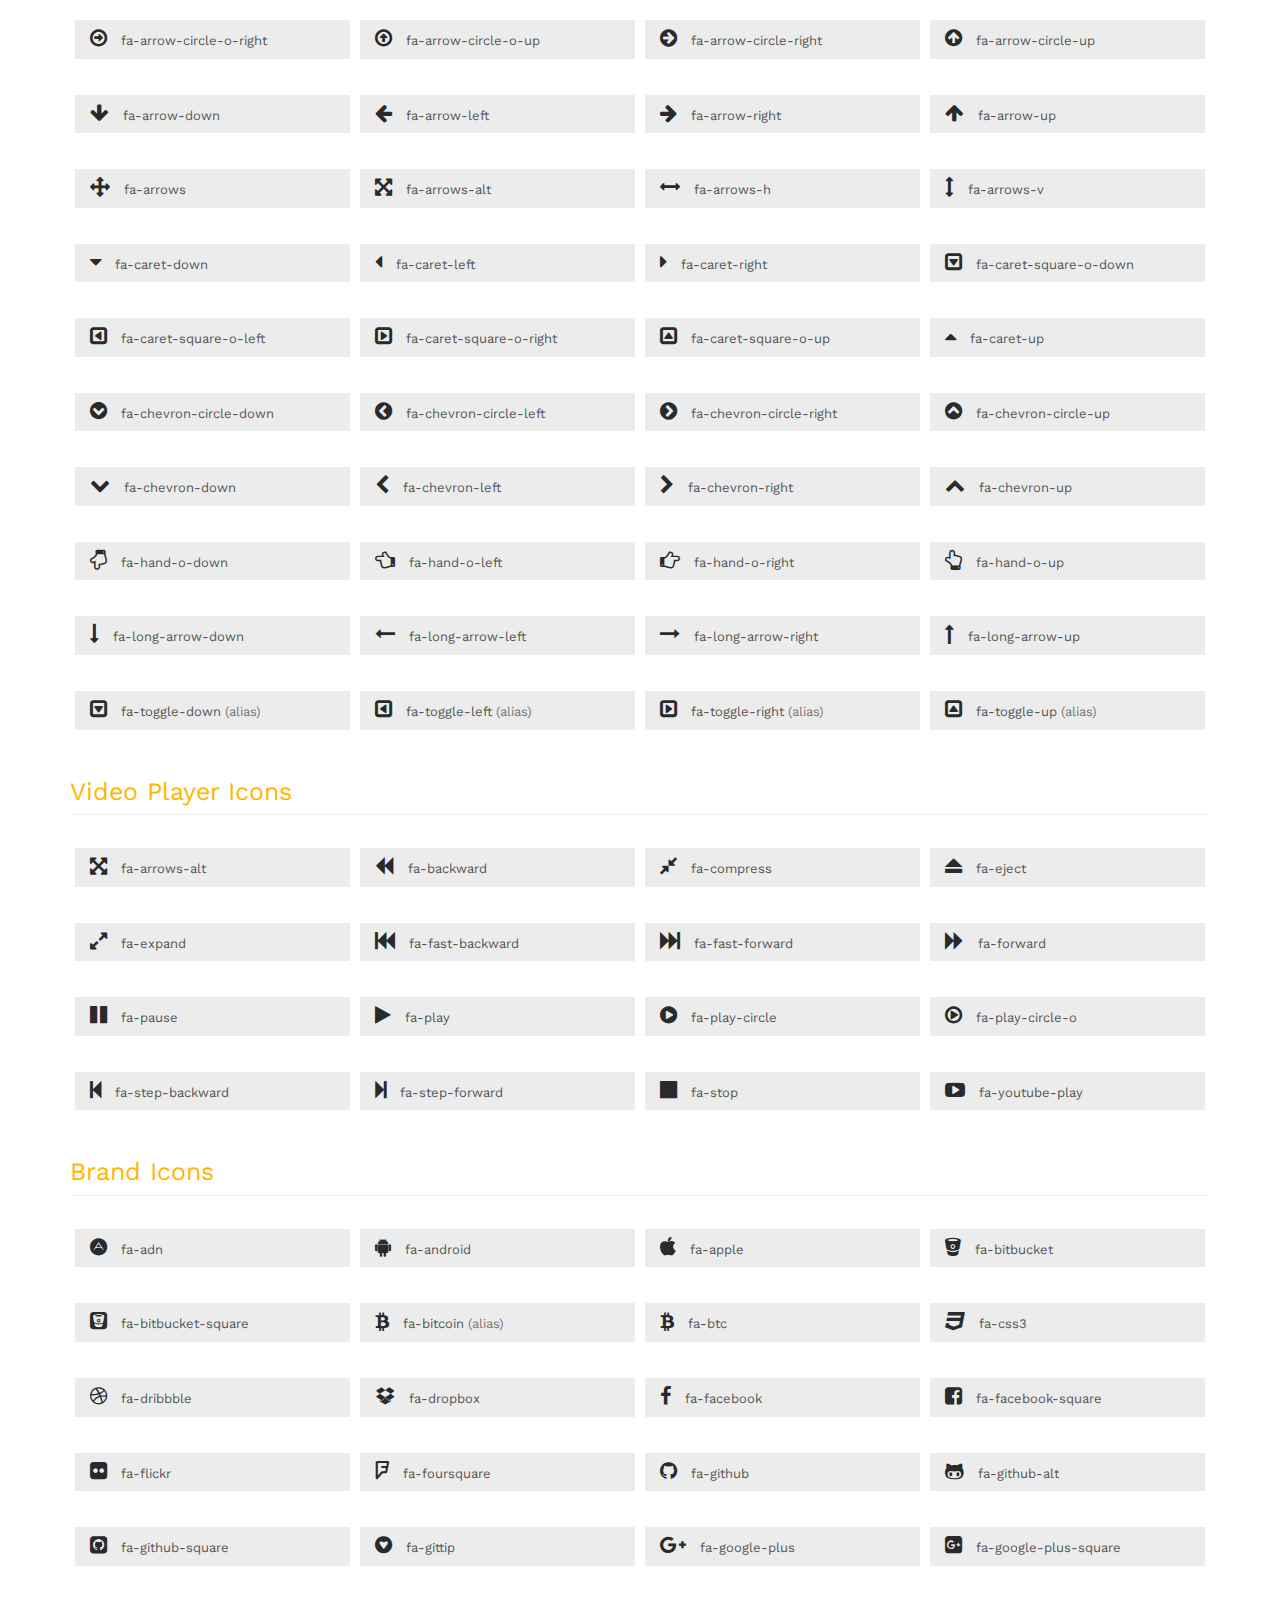
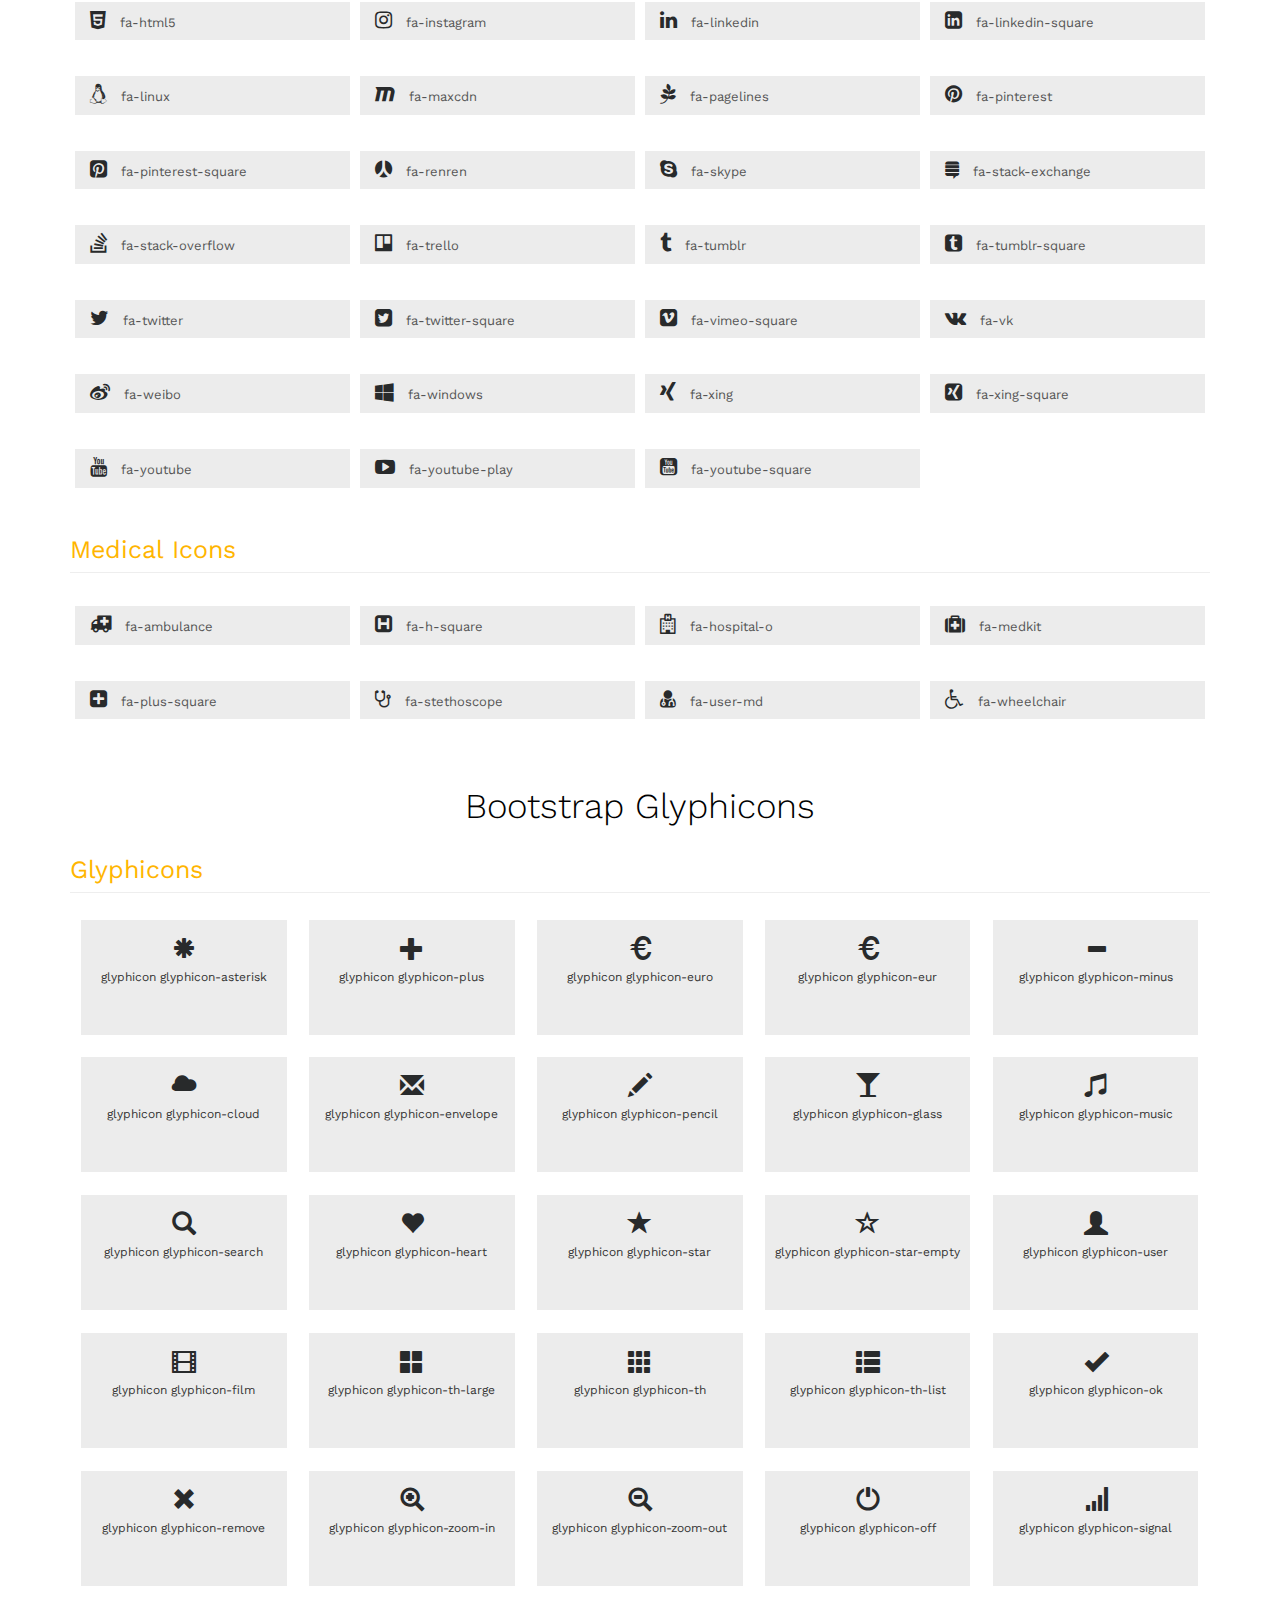
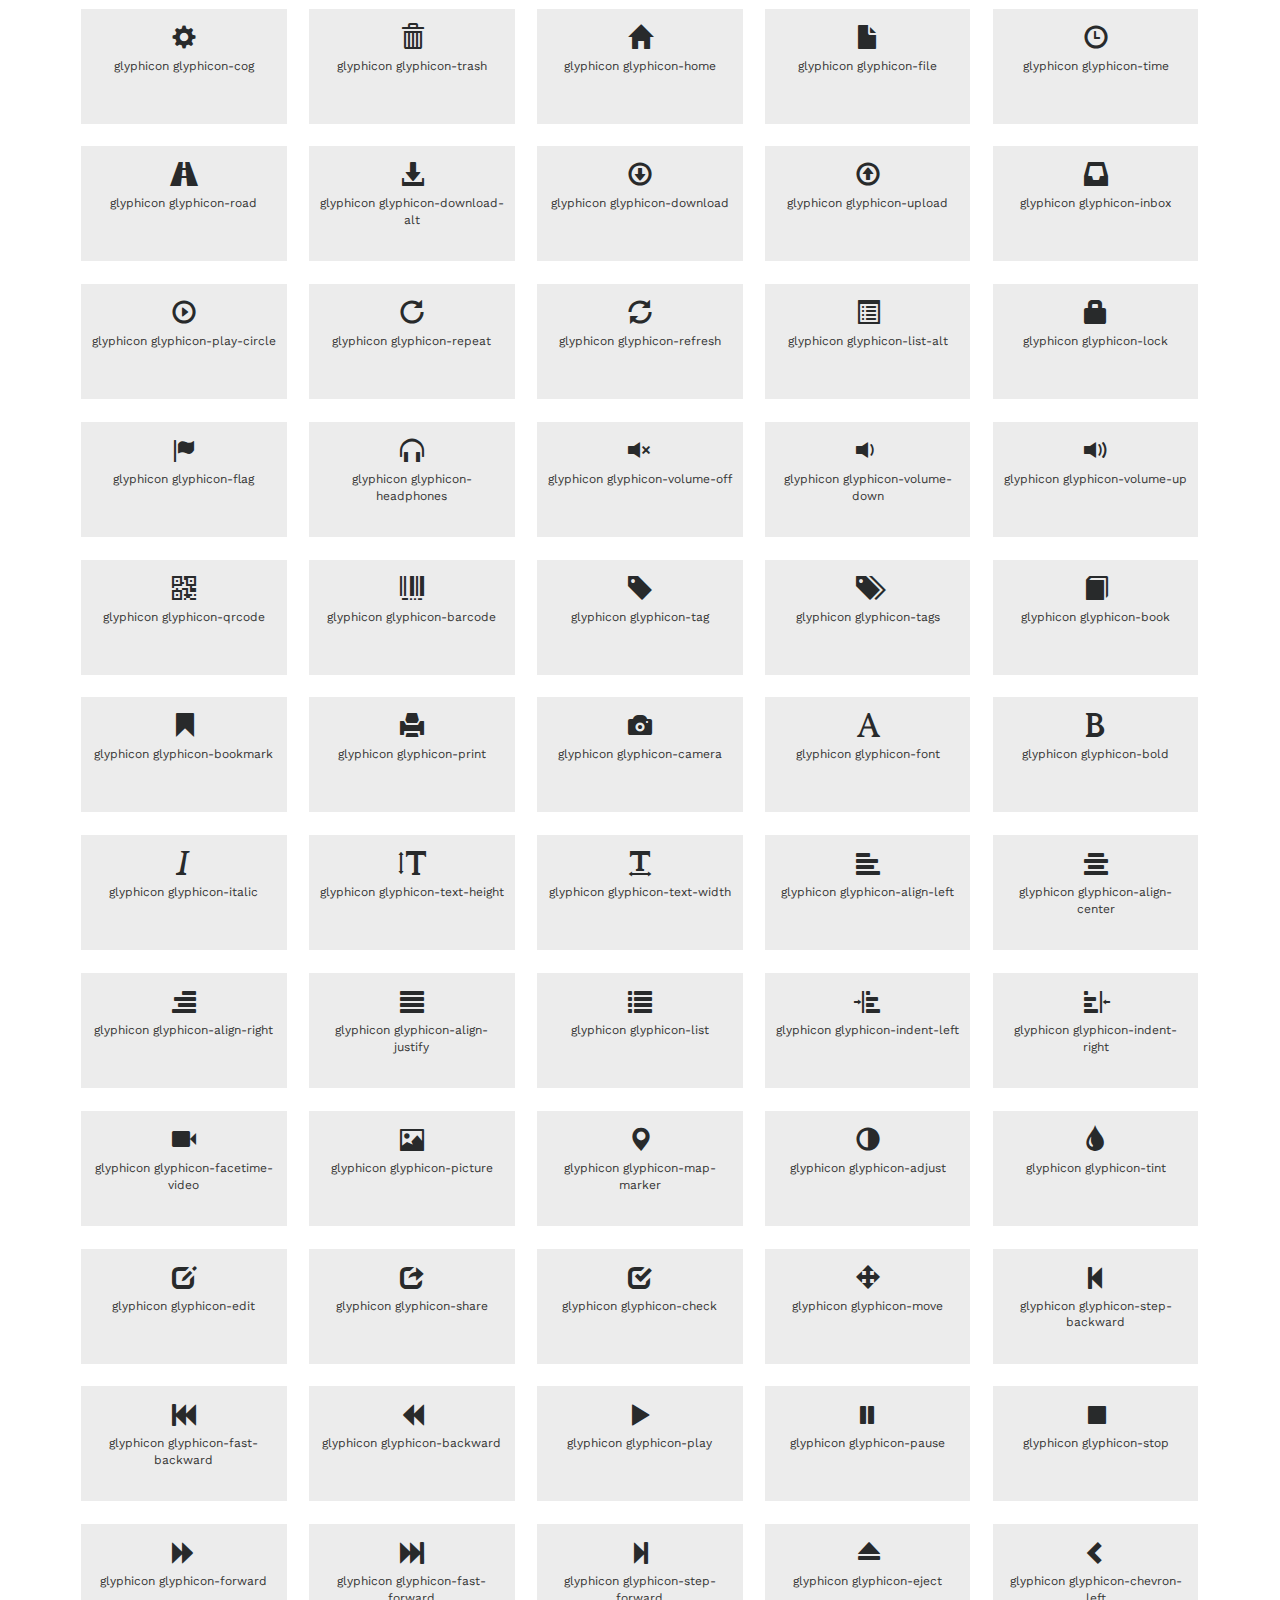
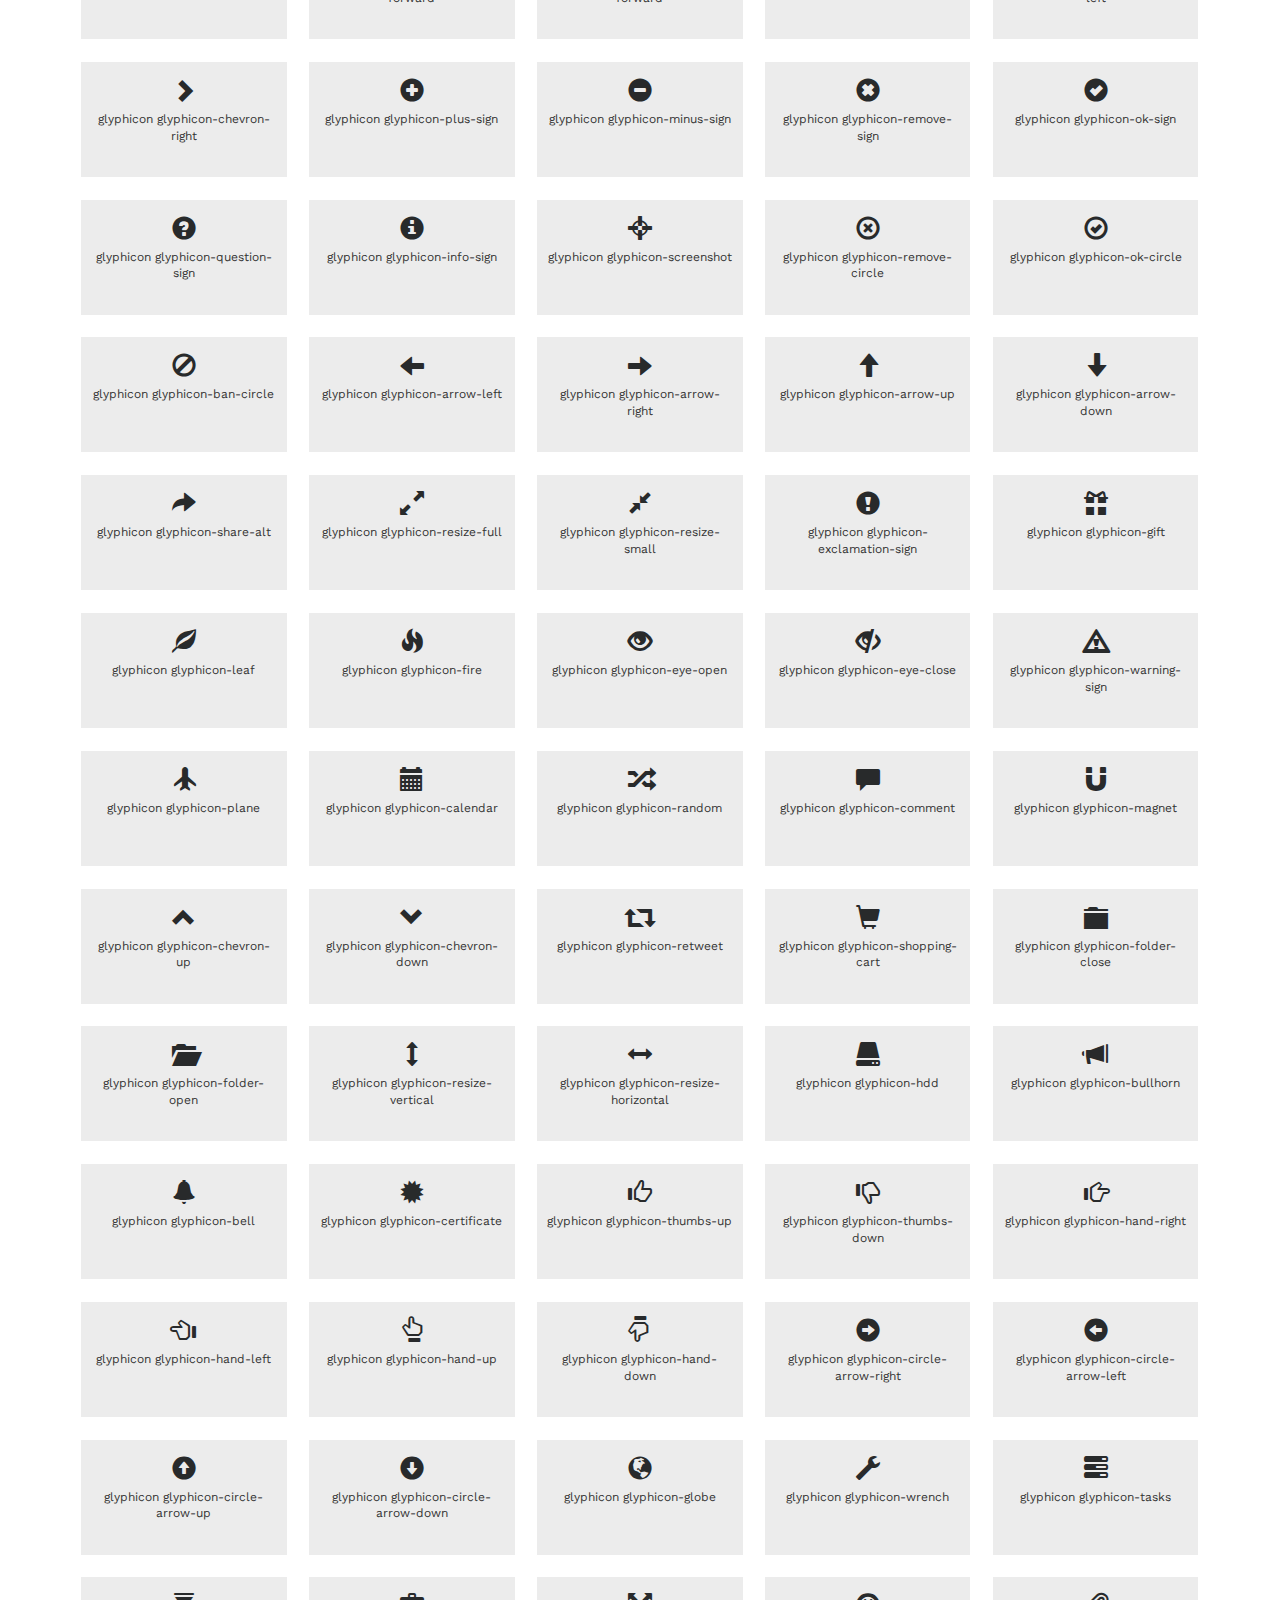
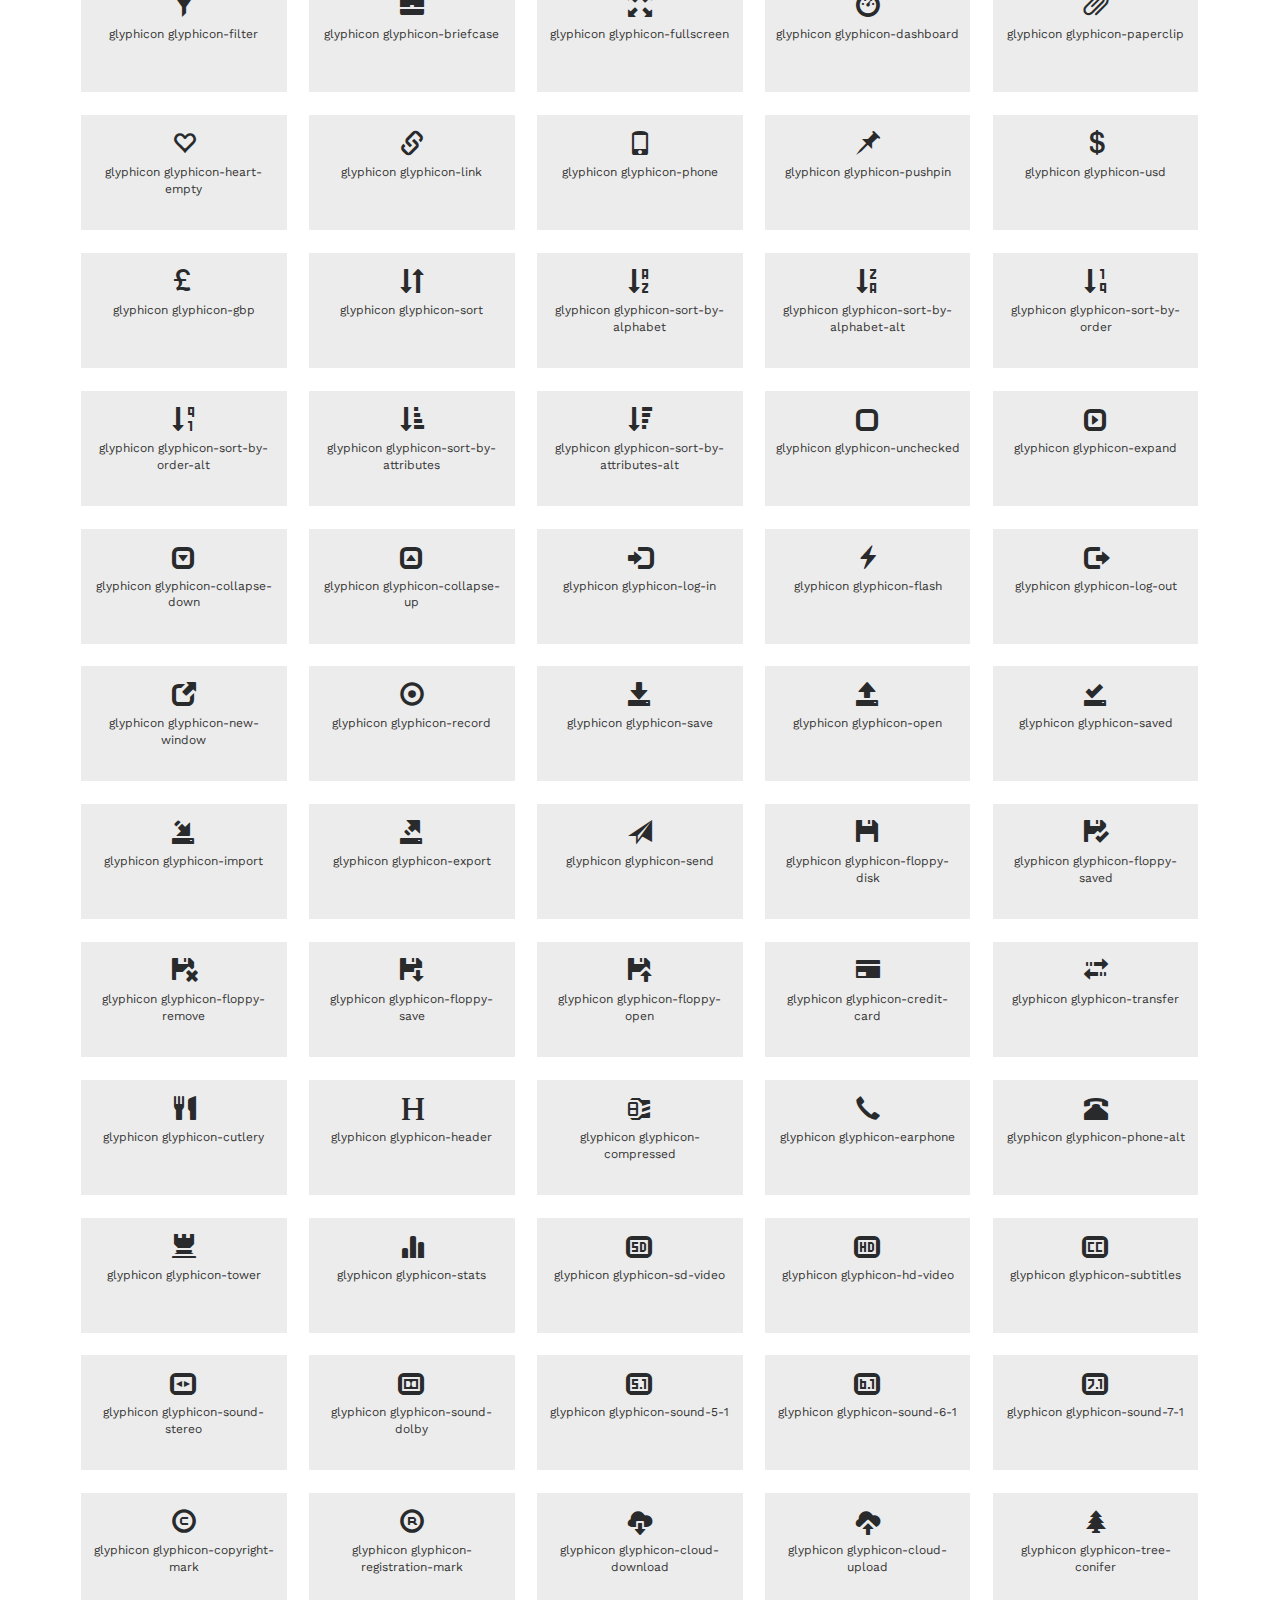
<file: icons.html>
<!DOCTYPE html>
<html>

<head>
    <title>WorksLab:for workshops and labs</title>
    <!--/tags -->
    <meta name="viewport" content="width=device-width, initial-scale=1">
    <meta http-equiv="Content-Type" content="text/html; charset=utf-8" />
    <meta name="keywords" content="Soft Responsive web template, Bootstrap Web Templates, Flat Web Templates, Android Compatible web template, 
Smartphone Compatible web template, free webdesigns for Nokia, Samsung, LG, SonyEricsson, Motorola web design" />
    <script type="application/x-javascript">
        addEventListener("load", function () {
            setTimeout(hideURLbar, 0);
        }, false);

        function hideURLbar() {
            window.scrollTo(0, 1);
        }
    </script>
    <!--//tags -->
    <link href="css/bootstrap.css" rel="stylesheet" type="text/css" media="all" />
    <link href="css/style.css" rel="stylesheet" type="text/css" media="all" />

    <link href="css/font-awesome.css" rel="stylesheet">
    <!-- //for bootstrap working -->
    <link href="//fonts.googleapis.com/css?family=Work+Sans:200,300,400,500,600,700" rel="stylesheet">
    <link href='//fonts.googleapis.com/css?family=Lato:400,100,100italic,300,300italic,400italic,700,900,900italic,700italic'
        rel='stylesheet' type='text/css'>
</head>

<body>
    <!-- header -->
    <div class="header" id="home">
        <div class="content white agile-info">
            <nav class="navbar navbar-default" role="navigation">
                <div class="container">
                    <div class="navbar-header">
                        <button type="button" class="navbar-toggle" data-toggle="collapse" data-target="#bs-example-navbar-collapse-1">
					<span class="sr-only">Toggle navigation</span>
					<span class="icon-bar"></span>
					<span class="icon-bar"></span>
					<span class="icon-bar"></span>
				</button>
                        <a class="navbar-brand" href="index.html">
                            <h1><span class="fa fa-signal" aria-hidden="true"></span> Soft <label>Hr Agency</label></h1>
                        </a>
                    </div>
                    <!--/.navbar-header-->

                    <div class="collapse navbar-collapse" id="bs-example-navbar-collapse-1">
                        <nav class="link-effect-2" id="link-effect-2">
                            <ul class="nav navbar-nav">
                                <li><a href="index.html" class="effect-3">Home</a></li>
                                <li class="dropdown">
                                    <a href="services.html" class="dropdown-toggle effect-3" data-toggle="dropdown">Services <b class="caret"></b></a>
                                    <ul class="dropdown-menu">
                                        <li><a href="services.html">Services 2</a></li>
                                        <li class="divider"></li>
                                        <li><a href="services.html">Services 3</a></li>
                                        <li class="divider"></li>
                                        <li><a href="codes.html">Codes</a></li>
                                        <li class="divider"></li>
                                        <li><a href="icons.html">Icons</a></li>
                                        <li class="divider"></li>
                                        <li><a href="services.html">One more separated link</a></li>
                                    </ul>
                                </li>
                                <li class="dropdown">
                                    <a href="jobs.html" class="dropdown-toggle effect-3" data-toggle="dropdown">Jobs<b class="caret"></b></a>
                                    <ul class="dropdown-menu multi-column columns-2">
                                        <div class="row">
                                            <div class="col-sm-6">
                                                <ul class="multi-column-dropdown">
                                                    <li><a href="jobs.html">Walk-ins</a></li>
                                                    <li><a href="jobs.html">Bpo Jobs</a></li>
                                                    <li><a href="jobs.html">Teaching Jobs</a></li>
                                                    <li><a href="jobs.html">Diploma Jobs</a></li>
                                                    <li><a href="jobs.html">Tech Support</a></li>
                                                    <li><a href="jobs.html">Finance Jobs</a></li>
                                                    <li><a href="jobs.html">Part time Jobs</a></li>
                                                    <li><a href="jobs.html">Health Care</a></li>
                                                    <li><a href="jobs.html">Hospitality</a></li>
                                                    <li><a href="jobs.html">Internships</a></li>
                                                    <li><a href="jobs.html">Research Jobs</a></li>
                                                    <li><a href="jobs.html">Defence Jobs</a></li>
                                                </ul>
                                            </div>
                                            <div class="col-sm-6">
                                                <ul class="multi-column-dropdown">
                                                    <li><a href="login.html">Recruiter Updates</a></li>
                                                    <li><a href="upload.html">Upload Resume</a></li>
                                                    <li><a href="codes.html">Shortcodes</a></li>
                                                </ul>
                                            </div>
                                        </div>
                                    </ul>
                                </li>
                                <li><a href="events.html" class="effect-3">Events</a></li>

                                <li><a href="professional.html" class="effect-3">Profesionals</a></li>
                                <li><a href="contact.html" class="effect-3">Contact</a></li>
                            </ul>
                        </nav>
                    </div>
                    <!--/.navbar-collapse-->
                    <!--/.navbar-->
                </div>
            </nav>
        </div>
    </div>
    <!-- banner -->
    <div class="inner_page_agile">
        <h3>Icons</h3>
        <p>Add Some Short Description</p>

    </div>
    <!--//banner -->
    <!--/w3_short-->
    <div class="services-breadcrumb_w3layouts">
        <div class="inner_breadcrumb">

            <ul class="short_w3ls">
                <li><a href="index.html">Home</a><span>|</span></li>
                <li>Icons</li>
            </ul>
        </div>
    </div>
    <!--//w3_short-->
    <!-- /inner_content -->
    <div class="inner_content_info_agileits">
        <div class="container">
            <div class="tittle_head_w3ls">
                <h3 class="tittle">Web Icons</h3>
            </div>
            <div class="inner_sec_grids_info_w3ls">
                <div class="grid_3 grid_4 w3_agileits_icons_page">
                    <div class="icons">
                        <div class="heading-underline">
                            <div class="h-u1"></div>
                            <div class="h-u2"></div>
                            <div class="h-u3"></div>
                            <div class="clearfix"></div>
                        </div>
                        <section id="new">
                            <h3 class="page-header page-header icon-subheading">35 New Icons </h3>

                            <div class="row fontawesome-icon-list">

                                <div class="icon-box col-md-3 col-sm-4"><a class="agile-icon" href="#"><i class="fa fa-asl-interpreting" aria-hidden="true"></i> fa-asl-interpreting <span class="text-muted">(alias)</span></a></div>

                                <div class="icon-box col-md-3 col-sm-4"><a class="agile-icon" href="#"><i class="fa fa-assistive-listening-systems" aria-hidden="true"></i> fa-assistive-listening-systems</a></div>

                                <div class="icon-box col-md-3 col-sm-4"><a class="agile-icon" href="#"><i class="fa fa-audio-description" aria-hidden="true"></i> fa-audio-description</a></div>

                                <div class="icon-box col-md-3 col-sm-4"><a class="agile-icon" href="#"><i class="fa fa-blind" aria-hidden="true"></i> fa-blind</a></div>

                                <div class="icon-box col-md-3 col-sm-4"><a class="agile-icon" href="#"><i class="fa fa-braille" aria-hidden="true"></i> fa-braille</a></div>

                                <div class="icon-box col-md-3 col-sm-4"><a class="agile-icon" href="#"><i class="fa fa-deaf" aria-hidden="true"></i> fa-deaf</a></div>

                                <div class="icon-box col-md-3 col-sm-4"><a class="agile-icon" href="#"><i class="fa fa-deafness" aria-hidden="true"></i> deafness <span class="text-muted">(alias)</span></a></div>

                                <div class="icon-box col-md-3 col-sm-4"><a class="agile-icon" href="#"><i class="fa fa-envira" aria-hidden="true"></i> fa-envira</a></div>

                                <div class="icon-box col-md-3 col-sm-4"><a class="agile-icon" href="#"><i class="fa fa-fa" aria-hidden="true"></i> fa-fa <span class="text-muted">(alias)</span></a></div>

                                <div class="icon-box col-md-3 col-sm-4"><a class="agile-icon" href="#"><i class="fa fa-first-order" aria-hidden="true"></i> fa-first-order</a></div>

                                <div class="icon-box col-md-3 col-sm-4"><a class="agile-icon" href="#"><i class="fa fa-font-awesome" aria-hidden="true"></i> fa-font-awesome</a></div>

                                <div class="icon-box col-md-3 col-sm-4"><a class="agile-icon" href="#"><i class="fa fa-gitlab" aria-hidden="true"></i> fa-gitlab</a></div>

                                <div class="icon-box col-md-3 col-sm-4"><a class="agile-icon" href="#"><i class="fa fa-glide" aria-hidden="true"></i> fa-glide</a></div>

                                <div class="icon-box col-md-3 col-sm-4"><a class="agile-icon" href="#"><i class="fa fa-glide-g" aria-hidden="true"></i> fa-glide-g</a></div>

                                <div class="icon-box col-md-3 col-sm-4"><a class="agile-icon" href="#"><i class="fa fa-google-plus-circle" aria-hidden="true"></i> fa-google-plus-circle <span class="text-muted">(alias)</span></a></div>

                                <div class="icon-box col-md-3 col-sm-4"><a class="agile-icon" href="#"><i class="fa fa-google-plus-official" aria-hidden="true"></i> fa-google-plus-official</a></div>

                                <div class="icon-box col-md-3 col-sm-4"><a class="agile-icon" href="#"><i class="fa fa-hard-of-hearing" aria-hidden="true"></i> fa-hard-of-hearing <span class="text-muted">(alias)</span></a></div>

                                <div class="icon-box col-md-3 col-sm-4"><a class="agile-icon" href="#"><i class="fa fa-instagram" aria-hidden="true"></i> fa-instagram</a></div>

                                <div class="icon-box col-md-3 col-sm-4"><a class="agile-icon" href="#"><i class="fa fa-low-vision" aria-hidden="true"></i> fa-low-vision</a></div>

                                <div class="icon-box col-md-3 col-sm-4"><a class="agile-icon" href="#"><i class="fa fa-pied-piper" aria-hidden="true"></i> fa-pied-piper</a></div>

                                <div class="icon-box col-md-3 col-sm-4"><a class="agile-icon" href="#"><i class="fa fa-question-circle-o" aria-hidden="true"></i> fa-question-circle-o</a></div>

                                <div class="icon-box col-md-3 col-sm-4"><a class="agile-icon" href="#"><i class="fa fa-sign-language" aria-hidden="true"></i> fa-sign-language</a></div>

                                <div class="icon-box col-md-3 col-sm-4"><a class="agile-icon" href="#"><i class="fa fa-signing" aria-hidden="true"></i> fa-signing <span class="text-muted">(alias)</span></a></div>

                                <div class="icon-box col-md-3 col-sm-4"><a class="agile-icon" href="#"><i class="fa fa-snapchat" aria-hidden="true"></i> fa-snapchat</a></div>

                                <div class="icon-box col-md-3 col-sm-4"><a class="agile-icon" href="#"><i class="fa fa-snapchat-ghost" aria-hidden="true"></i> fa-snapchat-ghost</a></div>

                                <div class="icon-box col-md-3 col-sm-4"><a class="agile-icon" href="#"><i class="fa fa-snapchat-square" aria-hidden="true"></i> fa-snapchat-square</a></div>

                                <div class="icon-box col-md-3 col-sm-4"><a class="agile-icon" href="#"><i class="fa fa-themeisle" aria-hidden="true"></i> fa-themeisle</a></div>

                                <div class="icon-box col-md-3 col-sm-4"><a class="agile-icon" href="#"><i class="fa fa-universal-access" aria-hidden="true"></i> fa-universal-access</a></div>

                                <div class="icon-box col-md-3 col-sm-4"><a class="agile-icon" href="#"><i class="fa fa-viadeo" aria-hidden="true"></i> fa-viadeo</a></div>

                                <div class="icon-box col-md-3 col-sm-4"><a class="agile-icon" href="#"><i class="fa fa-viadeo-square" aria-hidden="true"></i> fa-viadeo-square</a></div>

                                <div class="icon-box col-md-3 col-sm-4"><a class="agile-icon" href="#"><i class="fa fa-volume-control-phone" aria-hidden="true"></i> fa-volume-control-phone</a></div>

                                <div class="icon-box col-md-3 col-sm-4"><a class="agile-icon" href="#"><i class="fa fa-wheelchair-alt" aria-hidden="true"></i> fa-wheelchair-alt</a></div>

                                <div class="icon-box col-md-3 col-sm-4"><a class="agile-icon" href="#"><i class="fa fa-wpbeginner" aria-hidden="true"></i> fa-wpbeginner</a></div>

                                <div class="icon-box col-md-3 col-sm-4"><a class="agile-icon" href="#"><i class="fa fa-wpforms" aria-hidden="true"></i> fa-wpforms</a></div>

                                <div class="icon-box col-md-3 col-sm-4"><a class="agile-icon" href="#"><i class="fa fa-yoast" aria-hidden="true"></i> fa-yoast</a></div>

                            </div>

                        </section>

                        <div class="section group">
                            <div class="box">
                                <div class="title ">
                                    <h3 class="page-header icon-subheading">Web Application Icons</h3>
                                </div>
                                <div class="box_content">
                                    <div class="fontawesome-icon-list">
                                        <div class="icon-box col-md-3 col-sm-4"><a class="agile-icon" href="#"><i class="fa fa-adjust"></i> fa-adjust</a></div>

                                        <div class="icon-box col-md-3 col-sm-4"><a class="agile-icon" href="#"><i class="fa fa-anchor"></i> fa-anchor</a></div>

                                        <div class="icon-box col-md-3 col-sm-4"><a class="agile-icon" href="#"><i class="fa fa-archive"></i> fa-archive</a></div>

                                        <div class="icon-box col-md-3 col-sm-4"><a class="agile-icon" href="#"><i class="fa fa-arrows"></i> fa-arrows</a></div>

                                        <div class="icon-box col-md-3 col-sm-4"><a class="agile-icon" href="#"><i class="fa fa-arrows-h"></i> fa-arrows-h</a></div>

                                        <div class="icon-box col-md-3 col-sm-4"><a class="agile-icon" href="#"><i class="fa fa-arrows-v"></i> fa-arrows-v</a></div>

                                        <div class="icon-box col-md-3 col-sm-4"><a class="agile-icon" href="#"><i class="fa fa-asterisk"></i> fa-asterisk</a></div>

                                        <div class="icon-box col-md-3 col-sm-4"><a class="agile-icon" href="#"><i class="fa fa-ban"></i> fa-ban</a></div>

                                        <div class="icon-box col-md-3 col-sm-4"><a class="agile-icon" href="#"><i class="fa fa-bar-chart-o"></i> fa-bar-chart-o</a></div>

                                        <div class="icon-box col-md-3 col-sm-4"><a class="agile-icon" href="#"><i class="fa fa-barcode"></i> fa-barcode</a></div>

                                        <div class="icon-box col-md-3 col-sm-4"><a class="agile-icon" href="#"><i class="fa fa-bars"></i> fa-bars</a></div>

                                        <div class="icon-box col-md-3 col-sm-4"><a class="agile-icon" href="#"><i class="fa fa-beer"></i> fa-beer</a></div>

                                        <div class="icon-box col-md-3 col-sm-4"><a class="agile-icon" href="#"><i class="fa fa-bell"></i> fa-bell</a></div>

                                        <div class="icon-box col-md-3 col-sm-4"><a class="agile-icon" href="#"><i class="fa fa-bell-o"></i> fa-bell-o</a></div>

                                        <div class="icon-box col-md-3 col-sm-4"><a class="agile-icon" href="#"><i class="fa fa-bolt"></i> fa-bolt</a></div>

                                        <div class="icon-box col-md-3 col-sm-4"><a class="agile-icon" href="#"><i class="fa fa-book"></i> fa-book</a></div>

                                        <div class="icon-box col-md-3 col-sm-4"><a class="agile-icon" href="#"><i class="fa fa-bookmark"></i> fa-bookmark</a></div>

                                        <div class="icon-box col-md-3 col-sm-4"><a class="agile-icon" href="#"><i class="fa fa-bookmark-o"></i> fa-bookmark-o</a></div>

                                        <div class="icon-box col-md-3 col-sm-4"><a class="agile-icon" href="#"><i class="fa fa-briefcase"></i> fa-briefcase</a></div>

                                        <div class="icon-box col-md-3 col-sm-4"><a class="agile-icon" href="#"><i class="fa fa-bug"></i> fa-bug</a></div>

                                        <div class="icon-box col-md-3 col-sm-4"><a class="agile-icon" href="#"><i class="fa fa-building-o"></i> fa-building-o</a></div>

                                        <div class="icon-box col-md-3 col-sm-4"><a class="agile-icon" href="#"><i class="fa fa-bullhorn"></i> fa-bullhorn</a></div>

                                        <div class="icon-box col-md-3 col-sm-4"><a class="agile-icon" href="#"><i class="fa fa-bullseye"></i> fa-bullseye</a></div>

                                        <div class="icon-box col-md-3 col-sm-4"><a class="agile-icon" href="#"><i class="fa fa-calendar"></i> fa-calendar</a></div>

                                        <div class="icon-box col-md-3 col-sm-4"><a class="agile-icon" href="#"><i class="fa fa-calendar-o"></i> fa-calendar-o</a></div>

                                        <div class="icon-box col-md-3 col-sm-4"><a class="agile-icon" href="#"><i class="fa fa-camera"></i> fa-camera</a></div>

                                        <div class="icon-box col-md-3 col-sm-4"><a class="agile-icon" href="#"><i class="fa fa-camera-retro"></i> fa-camera-retro</a></div>

                                        <div class="icon-box col-md-3 col-sm-4"><a class="agile-icon" href="#"><i class="fa fa-caret-square-o-down"></i> fa-caret-square-o-down</a></div>

                                        <div class="icon-box col-md-3 col-sm-4"><a class="agile-icon" href="#"><i class="fa fa-caret-square-o-left"></i> fa-caret-square-o-left</a></div>

                                        <div class="icon-box col-md-3 col-sm-4"><a class="agile-icon" href="#"><i class="fa fa-caret-square-o-right"></i> fa-caret-square-o-right</a></div>

                                        <div class="icon-box col-md-3 col-sm-4"><a class="agile-icon" href="#"><i class="fa fa-caret-square-o-up"></i> fa-caret-square-o-up</a></div>

                                        <div class="icon-box col-md-3 col-sm-4"><a class="agile-icon" href="#"><i class="fa fa-certificate"></i> fa-certificate</a></div>

                                        <div class="icon-box col-md-3 col-sm-4"><a class="agile-icon" href="#"><i class="fa fa-check"></i> fa-check</a></div>

                                        <div class="icon-box col-md-3 col-sm-4"><a class="agile-icon" href="#"><i class="fa fa-check-circle"></i> fa-check-circle</a></div>

                                        <div class="icon-box col-md-3 col-sm-4"><a class="agile-icon" href="#"><i class="fa fa-check-circle-o"></i> fa-check-circle-o</a></div>

                                        <div class="icon-box col-md-3 col-sm-4"><a class="agile-icon" href="#"><i class="fa fa-check-square"></i> fa-check-square</a></div>

                                        <div class="icon-box col-md-3 col-sm-4"><a class="agile-icon" href="#"><i class="fa fa-check-square-o"></i> fa-check-square-o</a></div>

                                        <div class="icon-box col-md-3 col-sm-4"><a class="agile-icon" href="#"><i class="fa fa-circle"></i> fa-circle</a></div>

                                        <div class="icon-box col-md-3 col-sm-4"><a class="agile-icon" href="#"><i class="fa fa-circle-o"></i> fa-circle-o</a></div>

                                        <div class="icon-box col-md-3 col-sm-4"><a class="agile-icon" href="#"><i class="fa fa-clock-o"></i> fa-clock-o</a></div>

                                        <div class="icon-box col-md-3 col-sm-4"><a class="agile-icon" href="#"><i class="fa fa-cloud"></i> fa-cloud</a></div>

                                        <div class="icon-box col-md-3 col-sm-4"><a class="agile-icon" href="#"><i class="fa fa-cloud-download"></i> fa-cloud-download</a></div>

                                        <div class="icon-box col-md-3 col-sm-4"><a class="agile-icon" href="#"><i class="fa fa-cloud-upload"></i> fa-cloud-upload</a></div>

                                        <div class="icon-box col-md-3 col-sm-4"><a class="agile-icon" href="#"><i class="fa fa-code"></i> fa-code</a></div>

                                        <div class="icon-box col-md-3 col-sm-4"><a class="agile-icon" href="#"><i class="fa fa-code-fork"></i> fa-code-fork</a></div>

                                        <div class="icon-box col-md-3 col-sm-4"><a class="agile-icon" href="#"><i class="fa fa-coffee"></i> fa-coffee</a></div>

                                        <div class="icon-box col-md-3 col-sm-4"><a class="agile-icon" href="#"><i class="fa fa-cog"></i> fa-cog</a></div>

                                        <div class="icon-box col-md-3 col-sm-4"><a class="agile-icon" href="#"><i class="fa fa-cogs"></i> fa-cogs</a></div>

                                        <div class="icon-box col-md-3 col-sm-4"><a class="agile-icon" href="#"><i class="fa fa-comment"></i> fa-comment</a></div>

                                        <div class="icon-box col-md-3 col-sm-4"><a class="agile-icon" href="#"><i class="fa fa-comment-o"></i> fa-comment-o</a></div>

                                        <div class="icon-box col-md-3 col-sm-4"><a class="agile-icon" href="#"><i class="fa fa-comments"></i> fa-comments</a></div>

                                        <div class="icon-box col-md-3 col-sm-4"><a class="agile-icon" href="#"><i class="fa fa-comments-o"></i> fa-comments-o</a></div>

                                        <div class="icon-box col-md-3 col-sm-4"><a class="agile-icon" href="#"><i class="fa fa-compass"></i> fa-compass</a></div>

                                        <div class="icon-box col-md-3 col-sm-4"><a class="agile-icon" href="#"><i class="fa fa-credit-card"></i> fa-credit-card</a></div>

                                        <div class="icon-box col-md-3 col-sm-4"><a class="agile-icon" href="#"><i class="fa fa-crop"></i> fa-crop</a></div>

                                        <div class="icon-box col-md-3 col-sm-4"><a class="agile-icon" href="#"><i class="fa fa-crosshairs"></i> fa-crosshairs</a></div>

                                        <div class="icon-box col-md-3 col-sm-4"><a class="agile-icon" href="#"><i class="fa fa-cutlery"></i> fa-cutlery</a></div>

                                        <div class="icon-box col-md-3 col-sm-4"><a class="agile-icon" href="#"><i class="fa fa-dashboard"></i> fa-dashboard <span class="text-muted">(alias)</span></a></div>

                                        <div class="icon-box col-md-3 col-sm-4"><a class="agile-icon" href="#"><i class="fa fa-desktop"></i> fa-desktop</a></div>

                                        <div class="icon-box col-md-3 col-sm-4"><a class="agile-icon" href="#"><i class="fa fa-dot-circle-o"></i> fa-dot-circle-o</a></div>

                                        <div class="icon-box col-md-3 col-sm-4"><a class="agile-icon" href="#"><i class="fa fa-download"></i> fa-download</a></div>

                                        <div class="icon-box col-md-3 col-sm-4"><a class="agile-icon" href="#"><i class="fa fa-edit"></i> fa-edit <span class="text-muted">(alias)</span></a></div>

                                        <div class="icon-box col-md-3 col-sm-4"><a class="agile-icon" href="#"><i class="fa fa-ellipsis-h"></i> fa-ellipsis-h</a></div>

                                        <div class="icon-box col-md-3 col-sm-4"><a class="agile-icon" href="#"><i class="fa fa-ellipsis-v"></i> fa-ellipsis-v</a></div>

                                        <div class="icon-box col-md-3 col-sm-4"><a class="agile-icon" href="#"><i class="fa fa-envelope"></i> fa-envelope</a></div>

                                        <div class="icon-box col-md-3 col-sm-4"><a class="agile-icon" href="#"><i class="fa fa-envelope-o"></i> fa-envelope-o</a></div>

                                        <div class="icon-box col-md-3 col-sm-4"><a class="agile-icon" href="#"><i class="fa fa-eraser"></i> fa-eraser</a></div>

                                        <div class="icon-box col-md-3 col-sm-4"><a class="agile-icon" href="#"><i class="fa fa-exchange"></i> fa-exchange</a></div>

                                        <div class="icon-box col-md-3 col-sm-4"><a class="agile-icon" href="#"><i class="fa fa-exclamation"></i> fa-exclamation</a></div>

                                        <div class="icon-box col-md-3 col-sm-4"><a class="agile-icon" href="#"><i class="fa fa-exclamation-circle"></i> fa-exclamation-circle</a></div>

                                        <div class="icon-box col-md-3 col-sm-4"><a class="agile-icon" href="#"><i class="fa fa-exclamation-triangle"></i> fa-exclamation-triangle</a></div>

                                        <div class="icon-box col-md-3 col-sm-4"><a class="agile-icon" href="#"><i class="fa fa-external-link"></i> fa-external-link</a></div>

                                        <div class="icon-box col-md-3 col-sm-4"><a class="agile-icon" href="#"><i class="fa fa-external-link-square"></i> fa-external-link-square</a></div>

                                        <div class="icon-box col-md-3 col-sm-4"><a class="agile-icon" href="#"><i class="fa fa-eye"></i> fa-eye</a></div>

                                        <div class="icon-box col-md-3 col-sm-4"><a class="agile-icon" href="#"><i class="fa fa-eye-slash"></i> fa-eye-slash</a></div>

                                        <div class="icon-box col-md-3 col-sm-4"><a class="agile-icon" href="#"><i class="fa fa-female"></i> fa-female</a></div>

                                        <div class="icon-box col-md-3 col-sm-4"><a class="agile-icon" href="#"><i class="fa fa-fighter-jet"></i> fa-fighter-jet</a></div>

                                        <div class="icon-box col-md-3 col-sm-4"><a class="agile-icon" href="#"><i class="fa fa-film"></i> fa-film</a></div>

                                        <div class="icon-box col-md-3 col-sm-4"><a class="agile-icon" href="#"><i class="fa fa-filter"></i> fa-filter</a></div>

                                        <div class="icon-box col-md-3 col-sm-4"><a class="agile-icon" href="#"><i class="fa fa-fire"></i> fa-fire</a></div>

                                        <div class="icon-box col-md-3 col-sm-4"><a class="agile-icon" href="#"><i class="fa fa-fire-extinguisher"></i> fa-fire-extinguisher</a></div>

                                        <div class="icon-box col-md-3 col-sm-4"><a class="agile-icon" href="#"><i class="fa fa-flag"></i> fa-flag</a></div>

                                        <div class="icon-box col-md-3 col-sm-4"><a class="agile-icon" href="#"><i class="fa fa-flag-checkered"></i> fa-flag-checkered</a></div>

                                        <div class="icon-box col-md-3 col-sm-4"><a class="agile-icon" href="#"><i class="fa fa-flag-o"></i> fa-flag-o</a></div>

                                        <div class="icon-box col-md-3 col-sm-4"><a class="agile-icon" href="#"><i class="fa fa-flash"></i> fa-flash <span class="text-muted">(alias)</span></a></div>

                                        <div class="icon-box col-md-3 col-sm-4"><a class="agile-icon" href="#"><i class="fa fa-flask"></i> fa-flask</a></div>

                                        <div class="icon-box col-md-3 col-sm-4"><a class="agile-icon" href="#"><i class="fa fa-folder"></i> fa-folder</a></div>

                                        <div class="icon-box col-md-3 col-sm-4"><a class="agile-icon" href="#"><i class="fa fa-folder-o"></i> fa-folder-o</a></div>

                                        <div class="icon-box col-md-3 col-sm-4"><a class="agile-icon" href="#"><i class="fa fa-folder-open"></i> fa-folder-open</a></div>

                                        <div class="icon-box col-md-3 col-sm-4"><a class="agile-icon" href="#"><i class="fa fa-folder-open-o"></i> fa-folder-open-o</a></div>

                                        <div class="icon-box col-md-3 col-sm-4"><a class="agile-icon" href="#"><i class="fa fa-frown-o"></i> fa-frown-o</a></div>

                                        <div class="icon-box col-md-3 col-sm-4"><a class="agile-icon" href="#"><i class="fa fa-gamepad"></i> fa-gamepad</a></div>

                                        <div class="icon-box col-md-3 col-sm-4"><a class="agile-icon" href="#"><i class="fa fa-gavel"></i> fa-gavel</a></div>

                                        <div class="icon-box col-md-3 col-sm-4"><a class="agile-icon" href="#"><i class="fa fa-gear"></i> fa-gear <span class="text-muted">(alias)</span></a></div>

                                        <div class="icon-box col-md-3 col-sm-4"><a class="agile-icon" href="#"><i class="fa fa-gears"></i> fa-gears <span class="text-muted">(alias)</span></a></div>

                                        <div class="icon-box col-md-3 col-sm-4"><a class="agile-icon" href="#"><i class="fa fa-gift"></i> fa-gift</a></div>

                                        <div class="icon-box col-md-3 col-sm-4"><a class="agile-icon" href="#"><i class="fa fa-glass"></i> fa-glass</a></div>

                                        <div class="icon-box col-md-3 col-sm-4"><a class="agile-icon" href="#"><i class="fa fa-globe"></i> fa-globe</a></div>

                                        <div class="icon-box col-md-3 col-sm-4"><a class="agile-icon" href="#"><i class="fa fa-group"></i> fa-group <span class="text-muted">(alias)</span></a></div>

                                        <div class="icon-box col-md-3 col-sm-4"><a class="agile-icon" href="#"><i class="fa fa-hdd-o"></i> fa-hdd-o</a></div>

                                        <div class="icon-box col-md-3 col-sm-4"><a class="agile-icon" href="#"><i class="fa fa-headphones"></i> fa-headphones</a></div>

                                        <div class="icon-box col-md-3 col-sm-4"><a class="agile-icon" href="#"><i class="fa fa-heart"></i> fa-heart</a></div>

                                        <div class="icon-box col-md-3 col-sm-4"><a class="agile-icon" href="#"><i class="fa fa-heart-o"></i> fa-heart-o</a></div>

                                        <div class="icon-box col-md-3 col-sm-4"><a class="agile-icon" href="#"><i class="fa fa-home"></i> fa-home</a></div>

                                        <div class="icon-box col-md-3 col-sm-4"><a class="agile-icon" href="#"><i class="fa fa-inbox"></i> fa-inbox</a></div>

                                        <div class="icon-box col-md-3 col-sm-4"><a class="agile-icon" href="#"><i class="fa fa-info"></i> fa-info</a></div>

                                        <div class="icon-box col-md-3 col-sm-4"><a class="agile-icon" href="#info-circle"><i class="fa fa-info-circle"></i> fa-info-circle</a></div>

                                        <div class="icon-box col-md-3 col-sm-4"><a class="agile-icon" href="#key"><i class="fa fa-key"></i> fa-key</a></div>

                                        <div class="icon-box col-md-3 col-sm-4"><a class="agile-icon" href="#keyboard-o"><i class="fa fa-keyboard-o"></i> fa-keyboard-o</a></div>

                                        <div class="icon-box col-md-3 col-sm-4"><a class="agile-icon" href="#laptop"><i class="fa fa-laptop"></i> fa-laptop</a></div>

                                        <div class="icon-box col-md-3 col-sm-4"><a class="agile-icon" href="#leaf"><i class="fa fa-leaf"></i> fa-leaf</a></div>

                                        <div class="icon-box col-md-3 col-sm-4"><a class="agile-icon" href="#gavel"><i class="fa fa-legal"></i> fa-legal <span class="text-muted">(alias)</span></a></div>

                                        <div class="icon-box col-md-3 col-sm-4"><a class="agile-icon" href="#lemon-o"><i class="fa fa-lemon-o"></i> fa-lemon-o</a></div>

                                        <div class="icon-box col-md-3 col-sm-4"><a class="agile-icon" href="#level-down"><i class="fa fa-level-down"></i> fa-level-down</a></div>

                                        <div class="icon-box col-md-3 col-sm-4"><a class="agile-icon" href="#level-up"><i class="fa fa-level-up"></i> fa-level-up</a></div>

                                        <div class="icon-box col-md-3 col-sm-4"><a class="agile-icon" href="#lightbulb-o"><i class="fa fa-lightbulb-o"></i> fa-lightbulb-o</a></div>

                                        <div class="icon-box col-md-3 col-sm-4"><a class="agile-icon" href="#location-arrow"><i class="fa fa-location-arrow"></i> fa-location-arrow</a></div>

                                        <div class="icon-box col-md-3 col-sm-4"><a class="agile-icon" href="#lock"><i class="fa fa-lock"></i> fa-lock</a></div>

                                        <div class="icon-box col-md-3 col-sm-4"><a class="agile-icon" href="#magic"><i class="fa fa-magic"></i> fa-magic</a></div>

                                        <div class="icon-box col-md-3 col-sm-4"><a class="agile-icon" href="#magnet"><i class="fa fa-magnet"></i> fa-magnet</a></div>

                                        <div class="icon-box col-md-3 col-sm-4"><a class="agile-icon" href="#share"><i class="fa fa-mail-forward"></i> fa-mail-forward <span class="text-muted">(alias)</span></a></div>

                                        <div class="icon-box col-md-3 col-sm-4"><a class="agile-icon" href="#reply"><i class="fa fa-mail-reply"></i> fa-mail-reply <span class="text-muted">(alias)</span></a></div>

                                        <div class="icon-box col-md-3 col-sm-4"><a class="agile-icon" href="#mail-reply-all"><i class="fa fa-mail-reply-all"></i> fa-mail-reply-all</a></div>

                                        <div class="icon-box col-md-3 col-sm-4"><a class="agile-icon" href="#male"><i class="fa fa-male"></i> fa-male</a></div>

                                        <div class="icon-box col-md-3 col-sm-4"><a class="agile-icon" href="#map-marker"><i class="fa fa-map-marker"></i> fa-map-marker</a></div>

                                        <div class="icon-box col-md-3 col-sm-4"><a class="agile-icon" href="#meh-o"><i class="fa fa-meh-o"></i> fa-meh-o</a></div>

                                        <div class="icon-box col-md-3 col-sm-4"><a class="agile-icon" href="#microphone"><i class="fa fa-microphone"></i> fa-microphone</a></div>

                                        <div class="icon-box col-md-3 col-sm-4"><a class="agile-icon" href="#microphone-slash"><i class="fa fa-microphone-slash"></i> fa-microphone-slash</a></div>

                                        <div class="icon-box col-md-3 col-sm-4"><a class="agile-icon" href="#minus"><i class="fa fa-minus"></i> fa-minus</a></div>

                                        <div class="icon-box col-md-3 col-sm-4"><a class="agile-icon" href="#minus-circle"><i class="fa fa-minus-circle"></i> fa-minus-circle</a></div>

                                        <div class="icon-box col-md-3 col-sm-4"><a class="agile-icon" href="#minus-square"><i class="fa fa-minus-square"></i> fa-minus-square</a></div>

                                        <div class="icon-box col-md-3 col-sm-4"><a class="agile-icon" href="#minus-square-o"><i class="fa fa-minus-square-o"></i> fa-minus-square-o</a></div>

                                        <div class="icon-box col-md-3 col-sm-4"><a class="agile-icon" href="#mobile"><i class="fa fa-mobile"></i> fa-mobile</a></div>

                                        <div class="icon-box col-md-3 col-sm-4"><a class="agile-icon" href="#mobile"><i class="fa fa-mobile-phone"></i> fa-mobile-phone <span class="text-muted">(alias)</span></a></div>

                                        <div class="icon-box col-md-3 col-sm-4"><a class="agile-icon" href="#money"><i class="fa fa-money"></i> fa-money</a></div>

                                        <div class="icon-box col-md-3 col-sm-4"><a class="agile-icon" href="#moon-o"><i class="fa fa-moon-o"></i> fa-moon-o</a></div>

                                        <div class="icon-box col-md-3 col-sm-4"><a class="agile-icon" href="#music"><i class="fa fa-music"></i> fa-music</a></div>

                                        <div class="icon-box col-md-3 col-sm-4"><a class="agile-icon" href="#pencil"><i class="fa fa-pencil"></i> fa-pencil</a></div>

                                        <div class="icon-box col-md-3 col-sm-4"><a class="agile-icon" href="#pencil-square"><i class="fa fa-pencil-square"></i> fa-pencil-square</a></div>

                                        <div class="icon-box col-md-3 col-sm-4"><a class="agile-icon" href="#pencil-square-o"><i class="fa fa-pencil-square-o"></i> fa-pencil-square-o</a></div>

                                        <div class="icon-box col-md-3 col-sm-4"><a class="agile-icon" href="#phone"><i class="fa fa-phone"></i> fa-phone</a></div>

                                        <div class="icon-box col-md-3 col-sm-4"><a class="agile-icon" href="#phone-square"><i class="fa fa-phone-square"></i> fa-phone-square</a></div>

                                        <div class="icon-box col-md-3 col-sm-4"><a class="agile-icon" href="#picture-o"><i class="fa fa-picture-o"></i> fa-picture-o</a></div>

                                        <div class="icon-box col-md-3 col-sm-4"><a class="agile-icon" href="#plane"><i class="fa fa-plane"></i> fa-plane</a></div>

                                        <div class="icon-box col-md-3 col-sm-4"><a class="agile-icon" href="#plus"><i class="fa fa-plus"></i> fa-plus</a></div>

                                        <div class="icon-box col-md-3 col-sm-4"><a class="agile-icon" href="#plus-circle"><i class="fa fa-plus-circle"></i> fa-plus-circle</a></div>

                                        <div class="icon-box col-md-3 col-sm-4"><a class="agile-icon" href="#plus-square"><i class="fa fa-plus-square"></i> fa-plus-square</a></div>

                                        <div class="icon-box col-md-3 col-sm-4"><a class="agile-icon" href="#plus-square-o"><i class="fa fa-plus-square-o"></i> fa-plus-square-o</a></div>

                                        <div class="icon-box col-md-3 col-sm-4"><a class="agile-icon" href="#power-off"><i class="fa fa-power-off"></i> fa-power-off</a></div>

                                        <div class="icon-box col-md-3 col-sm-4"><a class="agile-icon" href="#print"><i class="fa fa-print"></i> fa-print</a></div>

                                        <div class="icon-box col-md-3 col-sm-4"><a class="agile-icon" href="#puzzle-piece"><i class="fa fa-puzzle-piece"></i> fa-puzzle-piece</a></div>

                                        <div class="icon-box col-md-3 col-sm-4"><a class="agile-icon" href="#qrcode"><i class="fa fa-qrcode"></i> fa-qrcode</a></div>

                                        <div class="icon-box col-md-3 col-sm-4"><a class="agile-icon" href="#question"><i class="fa fa-question"></i> fa-question</a></div>

                                        <div class="icon-box col-md-3 col-sm-4"><a class="agile-icon" href="#question-circle"><i class="fa fa-question-circle"></i> fa-question-circle</a></div>

                                        <div class="icon-box col-md-3 col-sm-4"><a class="agile-icon" href="#quote-left"><i class="fa fa-quote-left"></i> fa-quote-left</a></div>

                                        <div class="icon-box col-md-3 col-sm-4"><a class="agile-icon" href="#quote-right"><i class="fa fa-quote-right"></i> fa-quote-right</a></div>

                                        <div class="icon-box col-md-3 col-sm-4"><a class="agile-icon" href="#random"><i class="fa fa-random"></i> fa-random</a></div>

                                        <div class="icon-box col-md-3 col-sm-4"><a class="agile-icon" href="#refresh"><i class="fa fa-refresh"></i> fa-refresh</a></div>

                                        <div class="icon-box col-md-3 col-sm-4"><a class="agile-icon" href="#reply"><i class="fa fa-reply"></i> fa-reply</a></div>

                                        <div class="icon-box col-md-3 col-sm-4"><a class="agile-icon" href="#reply-all"><i class="fa fa-reply-all"></i> fa-reply-all</a></div>

                                        <div class="icon-box col-md-3 col-sm-4"><a class="agile-icon" href="#retweet"><i class="fa fa-retweet"></i> fa-retweet</a></div>

                                        <div class="icon-box col-md-3 col-sm-4"><a class="agile-icon" href="#road"><i class="fa fa-road"></i> fa-road</a></div>

                                        <div class="icon-box col-md-3 col-sm-4"><a class="agile-icon" href="#rocket"><i class="fa fa-rocket"></i> fa-rocket</a></div>

                                        <div class="icon-box col-md-3 col-sm-4"><a class="agile-icon" href="#rss"><i class="fa fa-rss"></i> fa-rss</a></div>

                                        <div class="icon-box col-md-3 col-sm-4"><a class="agile-icon" href="#rss-square"><i class="fa fa-rss-square"></i> fa-rss-square</a></div>

                                        <div class="icon-box col-md-3 col-sm-4"><a class="agile-icon" href="#search"><i class="fa fa-search"></i> fa-search</a></div>

                                        <div class="icon-box col-md-3 col-sm-4"><a class="agile-icon" href="#search-minus"><i class="fa fa-search-minus"></i> fa-search-minus</a></div>

                                        <div class="icon-box col-md-3 col-sm-4"><a class="agile-icon" href="#search-plus"><i class="fa fa-search-plus"></i> fa-search-plus</a></div>

                                        <div class="icon-box col-md-3 col-sm-4"><a class="agile-icon" href="#share"><i class="fa fa-share"></i> fa-share</a></div>

                                        <div class="icon-box col-md-3 col-sm-4"><a class="agile-icon" href="#share-square"><i class="fa fa-share-square"></i> fa-share-square</a></div>

                                        <div class="icon-box col-md-3 col-sm-4"><a class="agile-icon" href="#share-square-o"><i class="fa fa-share-square-o"></i> fa-share-square-o</a></div>

                                        <div class="icon-box col-md-3 col-sm-4"><a class="agile-icon" href="#shield"><i class="fa fa-shield"></i> fa-shield</a></div>

                                        <div class="icon-box col-md-3 col-sm-4"><a class="agile-icon" href="#shopping-cart"><i class="fa fa-shopping-cart"></i> fa-shopping-cart</a></div>

                                        <div class="icon-box col-md-3 col-sm-4"><a class="agile-icon" href="#sign-in"><i class="fa fa-sign-in"></i> fa-sign-in</a></div>

                                        <div class="icon-box col-md-3 col-sm-4"><a class="agile-icon" href="#sign-out"><i class="fa fa-sign-out"></i> fa-sign-out</a></div>

                                        <div class="icon-box col-md-3 col-sm-4"><a class="agile-icon" href="#signal"><i class="fa fa-signal"></i> fa-signal</a></div>

                                        <div class="icon-box col-md-3 col-sm-4"><a class="agile-icon" href="#sitemap"><i class="fa fa-sitemap"></i> fa-sitemap</a></div>

                                        <div class="icon-box col-md-3 col-sm-4"><a class="agile-icon" href="#smile-o"><i class="fa fa-smile-o"></i> fa-smile-o</a></div>

                                        <div class="icon-box col-md-3 col-sm-4"><a class="agile-icon" href="#sort"><i class="fa fa-sort"></i> fa-sort</a></div>

                                        <div class="icon-box col-md-3 col-sm-4"><a class="agile-icon" href="#sort-alpha-asc"><i class="fa fa-sort-alpha-asc"></i> fa-sort-alpha-asc</a></div>

                                        <div class="icon-box col-md-3 col-sm-4"><a class="agile-icon" href="#sort-alpha-desc"><i class="fa fa-sort-alpha-desc"></i> fa-sort-alpha-desc</a></div>

                                        <div class="icon-box col-md-3 col-sm-4"><a class="agile-icon" href="#sort-amount-asc"><i class="fa fa-sort-amount-asc"></i> fa-sort-amount-asc</a></div>

                                        <div class="icon-box col-md-3 col-sm-4"><a class="agile-icon" href="#sort-amount-desc"><i class="fa fa-sort-amount-desc"></i> fa-sort-amount-desc</a></div>

                                        <div class="icon-box col-md-3 col-sm-4"><a class="agile-icon" href="#sort-asc"><i class="fa fa-sort-asc"></i> fa-sort-asc</a></div>

                                        <div class="icon-box col-md-3 col-sm-4"><a class="agile-icon" href="#sort-desc"><i class="fa fa-sort-desc"></i> fa-sort-desc</a></div>

                                        <div class="icon-box col-md-3 col-sm-4"><a class="agile-icon" href="#sort-asc"><i class="fa fa-sort-down"></i> fa-sort-down <span class="text-muted">(alias)</span></a></div>

                                        <div class="icon-box col-md-3 col-sm-4"><a class="agile-icon" href="#sort-numeric-asc"><i class="fa fa-sort-numeric-asc"></i> fa-sort-numeric-asc</a></div>

                                        <div class="icon-box col-md-3 col-sm-4"><a class="agile-icon" href="#sort-numeric-desc"><i class="fa fa-sort-numeric-desc"></i> fa-sort-numeric-desc</a></div>

                                        <div class="icon-box col-md-3 col-sm-4"><a class="agile-icon" href="#sort-desc"><i class="fa fa-sort-up"></i> fa-sort-up <span class="text-muted">(alias)</span></a></div>

                                        <div class="icon-box col-md-3 col-sm-4"><a class="agile-icon" href="#spinner"><i class="fa fa-spinner"></i> fa-spinner</a></div>

                                        <div class="icon-box col-md-3 col-sm-4"><a class="agile-icon" href="#square"><i class="fa fa-square"></i> fa-square</a></div>

                                        <div class="icon-box col-md-3 col-sm-4"><a class="agile-icon" href="#square-o"><i class="fa fa-square-o"></i> fa-square-o</a></div>

                                        <div class="icon-box col-md-3 col-sm-4"><a class="agile-icon" href="#star"><i class="fa fa-star"></i> fa-star</a></div>

                                        <div class="icon-box col-md-3 col-sm-4"><a class="agile-icon" href="#star-half"><i class="fa fa-star-half"></i> fa-star-half</a></div>

                                        <div class="icon-box col-md-3 col-sm-4"><a class="agile-icon" href="#star-half-o"><i class="fa fa-star-half-empty"></i> fa-star-half-empty <span class="text-muted">(alias)</span></a></div>

                                        <div class="icon-box col-md-3 col-sm-4"><a class="agile-icon" href="#star-half-o"><i class="fa fa-star-half-full"></i> fa-star-half-full <span class="text-muted">(alias)</span></a></div>

                                        <div class="icon-box col-md-3 col-sm-4"><a class="agile-icon" href="#star-half-o"><i class="fa fa-star-half-o"></i> fa-star-half-o</a></div>

                                        <div class="icon-box col-md-3 col-sm-4"><a class="agile-icon" href="#star-o"><i class="fa fa-star-o"></i> fa-star-o</a></div>

                                        <div class="icon-box col-md-3 col-sm-4"><a class="agile-icon" href="#subscript"><i class="fa fa-subscript"></i> fa-subscript</a></div>

                                        <div class="icon-box col-md-3 col-sm-4"><a class="agile-icon" href="#suitcase"><i class="fa fa-suitcase"></i> fa-suitcase</a></div>

                                        <div class="icon-box col-md-3 col-sm-4"><a class="agile-icon" href="#sun-o"><i class="fa fa-sun-o"></i> fa-sun-o</a></div>

                                        <div class="icon-box col-md-3 col-sm-4"><a class="agile-icon" href="#superscript"><i class="fa fa-superscript"></i> fa-superscript</a></div>

                                        <div class="icon-box col-md-3 col-sm-4"><a class="agile-icon" href="#tablet"><i class="fa fa-tablet"></i> fa-tablet</a></div>

                                        <div class="icon-box col-md-3 col-sm-4"><a class="agile-icon" href="#tachometer"><i class="fa fa-tachometer"></i> fa-tachometer</a></div>

                                        <div class="icon-box col-md-3 col-sm-4"><a class="agile-icon" href="#tag"><i class="fa fa-tag"></i> fa-tag</a></div>

                                        <div class="icon-box col-md-3 col-sm-4"><a class="agile-icon" href="#tags"><i class="fa fa-tags"></i> fa-tags</a></div>

                                        <div class="icon-box col-md-3 col-sm-4"><a class="agile-icon" href="#tasks"><i class="fa fa-tasks"></i> fa-tasks</a></div>

                                        <div class="icon-box col-md-3 col-sm-4"><a class="agile-icon" href="#terminal"><i class="fa fa-terminal"></i> fa-terminal</a></div>

                                        <div class="icon-box col-md-3 col-sm-4"><a class="agile-icon" href="#thumb-tack"><i class="fa fa-thumb-tack"></i> fa-thumb-tack</a></div>

                                        <div class="icon-box col-md-3 col-sm-4"><a class="agile-icon" href="#thumbs-down"><i class="fa fa-thumbs-down"></i> fa-thumbs-down</a></div>

                                        <div class="icon-box col-md-3 col-sm-4"><a class="agile-icon" href="#thumbs-o-down"><i class="fa fa-thumbs-o-down"></i> fa-thumbs-o-down</a></div>

                                        <div class="icon-box col-md-3 col-sm-4"><a class="agile-icon" href="#thumbs-o-up"><i class="fa fa-thumbs-o-up"></i> fa-thumbs-o-up</a></div>

                                        <div class="icon-box col-md-3 col-sm-4"><a class="agile-icon" href="#thumbs-up"><i class="fa fa-thumbs-up"></i> fa-thumbs-up</a></div>

                                        <div class="icon-box col-md-3 col-sm-4"><a class="agile-icon" href="#ticket"><i class="fa fa-ticket"></i> fa-ticket</a></div>

                                        <div class="icon-box col-md-3 col-sm-4"><a class="agile-icon" href="#times"><i class="fa fa-times"></i> fa-times</a></div>

                                        <div class="icon-box col-md-3 col-sm-4"><a class="agile-icon" href="#times-circle"><i class="fa fa-times-circle"></i> fa-times-circle</a></div>

                                        <div class="icon-box col-md-3 col-sm-4"><a class="agile-icon" href="#times-circle-o"><i class="fa fa-times-circle-o"></i> fa-times-circle-o</a></div>

                                        <div class="icon-box col-md-3 col-sm-4"><a class="agile-icon" href="#tint"><i class="fa fa-tint"></i> fa-tint</a></div>

                                        <div class="icon-box col-md-3 col-sm-4"><a class="agile-icon" href="#caret-square-o-down"><i class="fa fa-toggle-down"></i> fa-toggle-down <span class="text-muted">(alias)</span></a></div>

                                        <div class="icon-box col-md-3 col-sm-4"><a class="agile-icon" href="#caret-square-o-left"><i class="fa fa-toggle-left"></i> fa-toggle-left <span class="text-muted">(alias)</span></a></div>

                                        <div class="icon-box col-md-3 col-sm-4"><a class="agile-icon" href="#caret-square-o-right"><i class="fa fa-toggle-right"></i> fa-toggle-right <span class="text-muted">(alias)</span></a></div>

                                        <div class="icon-box col-md-3 col-sm-4"><a class="agile-icon" href="#caret-square-o-up"><i class="fa fa-toggle-up"></i> fa-toggle-up <span class="text-muted">(alias)</span></a></div>

                                        <div class="icon-box col-md-3 col-sm-4"><a class="agile-icon" href="#trash-o"><i class="fa fa-trash-o"></i> fa-trash-o</a></div>

                                        <div class="icon-box col-md-3 col-sm-4"><a class="agile-icon" href="#trophy"><i class="fa fa-trophy"></i> fa-trophy</a></div>

                                        <div class="icon-box col-md-3 col-sm-4"><a class="agile-icon" href="#truck"><i class="fa fa-truck"></i> fa-truck</a></div>

                                        <div class="icon-box col-md-3 col-sm-4"><a class="agile-icon" href="#umbrella"><i class="fa fa-umbrella"></i> fa-umbrella</a></div>

                                        <div class="icon-box col-md-3 col-sm-4"><a class="agile-icon" href="#unlock"><i class="fa fa-unlock"></i> fa-unlock</a></div>

                                        <div class="icon-box col-md-3 col-sm-4"><a class="agile-icon" href="#unlock-alt"><i class="fa fa-unlock-alt"></i> fa-unlock-alt</a></div>

                                        <div class="icon-box col-md-3 col-sm-4"><a class="agile-icon" href="#sort"><i class="fa fa-unsorted"></i> fa-unsorted <span class="text-muted">(alias)</span></a></div>

                                        <div class="icon-box col-md-3 col-sm-4"><a class="agile-icon" href="#upload"><i class="fa fa-upload"></i> fa-upload</a></div>

                                        <div class="icon-box col-md-3 col-sm-4"><a class="agile-icon" href="#user"><i class="fa fa-user"></i> fa-user</a></div>

                                        <div class="icon-box col-md-3 col-sm-4"><a class="agile-icon" href="#users"><i class="fa fa-users"></i> fa-users</a></div>

                                        <div class="icon-box col-md-3 col-sm-4"><a class="agile-icon" href="#video-camera"><i class="fa fa-video-camera"></i> fa-video-camera</a></div>

                                        <div class="icon-box col-md-3 col-sm-4"><a class="agile-icon" href="#volume-down"><i class="fa fa-volume-down"></i> fa-volume-down</a></div>

                                        <div class="icon-box col-md-3 col-sm-4"><a class="agile-icon" href="#volume-off"><i class="fa fa-volume-off"></i> fa-volume-off</a></div>

                                        <div class="icon-box col-md-3 col-sm-4"><a class="agile-icon" href="#volume-up"><i class="fa fa-volume-up"></i> fa-volume-up</a></div>

                                        <div class="icon-box col-md-3 col-sm-4"><a class="agile-icon" href="#exclamation-triangle"><i class="fa fa-warning"></i> fa-warning <span class="text-muted">(alias)</span></a></div>

                                        <div class="icon-box col-md-3 col-sm-4"><a class="agile-icon" href="#wheelchair"><i class="fa fa-wheelchair"></i> fa-wheelchair</a></div>

                                        <div class="icon-box col-md-3 col-sm-4"><a class="agile-icon" href="#wrench"><i class="fa fa-wrench"></i> fa-wrench</a></div>
                                        <div class="clearfix"></div>
                                    </div>
                                    <div class="title margin-top">
                                        <h3 class="page-header icon-subheading">Form Control Icons</h3>
                                    </div>
                                    <div class="box_content">
                                        <div class="fontawesome-icon-list">
                                            <div class="icon-box col-md-3 col-sm-4"><a class="agile-icon" href="#check-square"><i class="fa fa-check-square"></i> fa-check-square</a></div>

                                            <div class="icon-box col-md-3 col-sm-4"><a class="agile-icon" href="#check-square-o"><i class="fa fa-check-square-o"></i> fa-check-square-o</a></div>

                                            <div class="icon-box col-md-3 col-sm-4"><a class="agile-icon" href="#circle"><i class="fa fa-circle"></i> fa-circle</a></div>

                                            <div class="icon-box col-md-3 col-sm-4"><a class="agile-icon" href="#circle-o"><i class="fa fa-circle-o"></i> fa-circle-o</a></div>

                                            <div class="icon-box col-md-3 col-sm-4"><a class="agile-icon" href="#dot-circle-o"><i class="fa fa-dot-circle-o"></i> fa-dot-circle-o</a></div>

                                            <div class="icon-box col-md-3 col-sm-4"><a class="agile-icon" href="#minus-square"><i class="fa fa-minus-square"></i> fa-minus-square</a></div>

                                            <div class="icon-box col-md-3 col-sm-4"><a class="agile-icon" href="#minus-square-o"><i class="fa fa-minus-square-o"></i> fa-minus-square-o</a></div>

                                            <div class="icon-box col-md-3 col-sm-4"><a class="agile-icon" href="#plus-square"><i class="fa fa-plus-square"></i> fa-plus-square</a></div>

                                            <div class="icon-box col-md-3 col-sm-4"><a class="agile-icon" href="#plus-square-o"><i class="fa fa-plus-square-o"></i> fa-plus-square-o</a></div>

                                            <div class="icon-box col-md-3 col-sm-4"><a class="agile-icon" href="#square"><i class="fa fa-square"></i> fa-square</a></div>

                                            <div class="icon-box col-md-3 col-sm-4"><a class="agile-icon" href="#square-o"><i class="fa fa-square-o"></i> fa-square-o</a></div>
                                            <div class="clearfix"></div>
                                        </div>
                                    </div>
                                    <div class="title  margin-top">
                                        <h3 class="page-header icon-subheading">Currency Icons</h3>
                                    </div>
                                    <div class="box_content">
                                        <div class="fontawesome-icon-list">
                                            <div class="icon-box col-md-3 col-sm-4"><a class="agile-icon" href="#btc"><i class="fa fa-bitcoin"></i> fa-bitcoin <span class="text-muted">(alias)</span></a></div>

                                            <div class="icon-box col-md-3 col-sm-4"><a class="agile-icon" href="#btc"><i class="fa fa-btc"></i> fa-btc</a></div>

                                            <div class="icon-box col-md-3 col-sm-4"><a class="agile-icon" href="#jpy"><i class="fa fa-cny"></i> fa-cny <span class="text-muted">(alias)</span></a></div>

                                            <div class="icon-box col-md-3 col-sm-4"><a class="agile-icon" href="#usd"><i class="fa fa-dollar"></i> fa-dollar <span class="text-muted">(alias)</span></a></div>

                                            <div class="icon-box col-md-3 col-sm-4"><a class="agile-icon" href="#eur"><i class="fa fa-eur"></i> fa-eur</a></div>

                                            <div class="icon-box col-md-3 col-sm-4"><a class="agile-icon" href="#eur"><i class="fa fa-euro"></i> fa-euro <span class="text-muted">(alias)</span></a></div>

                                            <div class="icon-box col-md-3 col-sm-4"><a class="agile-icon" href="#gbp"><i class="fa fa-gbp"></i> fa-gbp</a></div>

                                            <div class="icon-box col-md-3 col-sm-4"><a class="agile-icon" href="#inr"><i class="fa fa-inr"></i> fa-inr</a></div>

                                            <div class="icon-box col-md-3 col-sm-4"><a class="agile-icon" href="#jpy"><i class="fa fa-jpy"></i> fa-jpy</a></div>

                                            <div class="icon-box col-md-3 col-sm-4"><a class="agile-icon" href="#krw"><i class="fa fa-krw"></i> fa-krw</a></div>

                                            <div class="icon-box col-md-3 col-sm-4"><a class="agile-icon" href="#money"><i class="fa fa-money"></i> fa-money</a></div>

                                            <div class="icon-box col-md-3 col-sm-4"><a class="agile-icon" href="#jpy"><i class="fa fa-rmb"></i> fa-rmb <span class="text-muted">(alias)</span></a></div>

                                            <div class="icon-box col-md-3 col-sm-4"><a class="agile-icon" href="#rub"><i class="fa fa-rouble"></i> fa-rouble <span class="text-muted">(alias)</span></a></div>

                                            <div class="icon-box col-md-3 col-sm-4"><a class="agile-icon" href="#rub"><i class="fa fa-rub"></i> fa-rub</a></div>

                                            <div class="icon-box col-md-3 col-sm-4"><a class="agile-icon" href="#rub"><i class="fa fa-ruble"></i> fa-ruble <span class="text-muted">(alias)</span></a></div>

                                            <div class="icon-box col-md-3 col-sm-4"><a class="agile-icon" href="#inr"><i class="fa fa-rupee"></i> fa-rupee <span class="text-muted">(alias)</span></a></div>

                                            <div class="icon-box col-md-3 col-sm-4"><a class="agile-icon" href="#try"><i class="fa fa-try"></i> fa-try</a></div>

                                            <div class="icon-box col-md-3 col-sm-4"><a class="agile-icon" href="#try"><i class="fa fa-turkish-lira"></i> fa-turkish-lira <span class="text-muted">(alias)</span></a></div>

                                            <div class="icon-box col-md-3 col-sm-4"><a class="agile-icon" href="#usd"><i class="fa fa-usd"></i> fa-usd</a></div>

                                            <div class="icon-box col-md-3 col-sm-4"><a class="agile-icon" href="#krw"><i class="fa fa-won"></i> fa-won <span class="text-muted">(alias)</span></a></div>

                                            <div class="icon-box col-md-3 col-sm-4"><a class="agile-icon" href="#jpy"><i class="fa fa-yen"></i> fa-yen <span class="text-muted">(alias)</span></a></div>
                                            <div class="clearfix"></div>
                                        </div>
                                    </div>
                                    <div class="title margin-top">
                                        <h3 class="page-header icon-subheading">Text Editor Icons</h3>
                                    </div>
                                    <div class="box_content">
                                        <div class="fontawesome-icon-list">
                                            <div class="icon-box col-md-3 col-sm-4"><a class="agile-icon" href="#align-center"><i class="fa fa-align-center"></i> fa-align-center</a></div>

                                            <div class="icon-box col-md-3 col-sm-4"><a class="agile-icon" href="#align-justify"><i class="fa fa-align-justify"></i> fa-align-justify</a></div>

                                            <div class="icon-box col-md-3 col-sm-4"><a class="agile-icon" href="#align-left"><i class="fa fa-align-left"></i> fa-align-left</a></div>

                                            <div class="icon-box col-md-3 col-sm-4"><a class="agile-icon" href="#align-right"><i class="fa fa-align-right"></i> fa-align-right</a></div>

                                            <div class="icon-box col-md-3 col-sm-4"><a class="agile-icon" href="#bold"><i class="fa fa-bold"></i> fa-bold</a></div>

                                            <div class="icon-box col-md-3 col-sm-4"><a class="agile-icon" href="#link"><i class="fa fa-chain"></i> fa-chain <span class="text-muted">(alias)</span></a></div>

                                            <div class="icon-box col-md-3 col-sm-4"><a class="agile-icon" href="#chain-broken"><i class="fa fa-chain-broken"></i> fa-chain-broken</a></div>

                                            <div class="icon-box col-md-3 col-sm-4"><a class="agile-icon" href="#clipboard"><i class="fa fa-clipboard"></i> fa-clipboard</a></div>

                                            <div class="icon-box col-md-3 col-sm-4"><a class="agile-icon" href="#columns"><i class="fa fa-columns"></i> fa-columns</a></div>

                                            <div class="icon-box col-md-3 col-sm-4"><a class="agile-icon" href="#files-o"><i class="fa fa-copy"></i> fa-copy <span class="text-muted">(alias)</span></a></div>

                                            <div class="icon-box col-md-3 col-sm-4"><a class="agile-icon" href="#scissors"><i class="fa fa-cut"></i> fa-cut <span class="text-muted">(alias)</span></a></div>

                                            <div class="icon-box col-md-3 col-sm-4"><a class="agile-icon" href="#outdent"><i class="fa fa-dedent"></i> fa-dedent <span class="text-muted">(alias)</span></a></div>

                                            <div class="icon-box col-md-3 col-sm-4"><a class="agile-icon" href="#eraser"><i class="fa fa-eraser"></i> fa-eraser</a></div>

                                            <div class="icon-box col-md-3 col-sm-4"><a class="agile-icon" href="#file"><i class="fa fa-file"></i> fa-file</a></div>

                                            <div class="icon-box col-md-3 col-sm-4"><a class="agile-icon" href="#file-o"><i class="fa fa-file-o"></i> fa-file-o</a></div>

                                            <div class="icon-box col-md-3 col-sm-4"><a class="agile-icon" href="#file-text"><i class="fa fa-file-text"></i> fa-file-text</a></div>

                                            <div class="icon-box col-md-3 col-sm-4"><a class="agile-icon" href="#file-text-o"><i class="fa fa-file-text-o"></i> fa-file-text-o</a></div>

                                            <div class="icon-box col-md-3 col-sm-4"><a class="agile-icon" href="#files-o"><i class="fa fa-files-o"></i> fa-files-o</a></div>

                                            <div class="icon-box col-md-3 col-sm-4"><a class="agile-icon" href="#floppy-o"><i class="fa fa-floppy-o"></i> fa-floppy-o</a></div>

                                            <div class="icon-box col-md-3 col-sm-4"><a class="agile-icon" href="#font"><i class="fa fa-font"></i> fa-font</a></div>

                                            <div class="icon-box col-md-3 col-sm-4"><a class="agile-icon" href="#indent"><i class="fa fa-indent"></i> fa-indent</a></div>

                                            <div class="icon-box col-md-3 col-sm-4"><a class="agile-icon" href="#italic"><i class="fa fa-italic"></i> fa-italic</a></div>

                                            <div class="icon-box col-md-3 col-sm-4"><a class="agile-icon" href="#link"><i class="fa fa-link"></i> fa-link</a></div>

                                            <div class="icon-box col-md-3 col-sm-4"><a class="agile-icon" href="#list"><i class="fa fa-list"></i> fa-list</a></div>

                                            <div class="icon-box col-md-3 col-sm-4"><a class="agile-icon" href="#list-alt"><i class="fa fa-list-alt"></i> fa-list-alt</a></div>

                                            <div class="icon-box col-md-3 col-sm-4"><a class="agile-icon" href="#list-ol"><i class="fa fa-list-ol"></i> fa-list-ol</a></div>

                                            <div class="icon-box col-md-3 col-sm-4"><a class="agile-icon" href="#list-ul"><i class="fa fa-list-ul"></i> fa-list-ul</a></div>

                                            <div class="icon-box col-md-3 col-sm-4"><a class="agile-icon" href="#outdent"><i class="fa fa-outdent"></i> fa-outdent</a></div>

                                            <div class="icon-box col-md-3 col-sm-4"><a class="agile-icon" href="#paperclip"><i class="fa fa-paperclip"></i> fa-paperclip</a></div>

                                            <div class="icon-box col-md-3 col-sm-4"><a class="agile-icon" href="#clipboard"><i class="fa fa-paste"></i> fa-paste <span class="text-muted">(alias)</span></a></div>

                                            <div class="icon-box col-md-3 col-sm-4"><a class="agile-icon" href="#repeat"><i class="fa fa-repeat"></i> fa-repeat</a></div>

                                            <div class="icon-box col-md-3 col-sm-4"><a class="agile-icon" href="#undo"><i class="fa fa-rotate-left"></i> fa-rotate-left <span class="text-muted">(alias)</span></a></div>

                                            <div class="icon-box col-md-3 col-sm-4"><a class="agile-icon" href="#repeat"><i class="fa fa-rotate-right"></i> fa-rotate-right <span class="text-muted">(alias)</span></a></div>

                                            <div class="icon-box col-md-3 col-sm-4"><a class="agile-icon" href="#floppy-o"><i class="fa fa-save"></i> fa-save <span class="text-muted">(alias)</span></a></div>

                                            <div class="icon-box col-md-3 col-sm-4"><a class="agile-icon" href="#scissors"><i class="fa fa-scissors"></i> fa-scissors</a></div>

                                            <div class="icon-box col-md-3 col-sm-4"><a class="agile-icon" href="#strikethrough"><i class="fa fa-strikethrough"></i> fa-strikethrough</a></div>

                                            <div class="icon-box col-md-3 col-sm-4"><a class="agile-icon" href="#table"><i class="fa fa-table"></i> fa-table</a></div>

                                            <div class="icon-box col-md-3 col-sm-4"><a class="agile-icon" href="#text-height"><i class="fa fa-text-height"></i> fa-text-height</a></div>

                                            <div class="icon-box col-md-3 col-sm-4"><a class="agile-icon" href="#text-width"><i class="fa fa-text-width"></i> fa-text-width</a></div>

                                            <div class="icon-box col-md-3 col-sm-4"><a class="agile-icon" href="#th"><i class="fa fa-th"></i> fa-th</a></div>

                                            <div class="icon-box col-md-3 col-sm-4"><a class="agile-icon" href="#th-large"><i class="fa fa-th-large"></i> fa-th-large</a></div>

                                            <div class="icon-box col-md-3 col-sm-4"><a class="agile-icon" href="#th-list"><i class="fa fa-th-list"></i> fa-th-list</a></div>

                                            <div class="icon-box col-md-3 col-sm-4"><a class="agile-icon" href="#underline"><i class="fa fa-underline"></i> fa-underline</a></div>

                                            <div class="icon-box col-md-3 col-sm-4"><a class="agile-icon" href="#undo"><i class="fa fa-undo"></i> fa-undo</a></div>

                                            <div class="icon-box col-md-3 col-sm-4"><a class="agile-icon" href="#chain-broken"><i class="fa fa-unlink"></i> fa-unlink <span class="text-muted">(alias)</span></a></div>
                                            <div class="clearfix"></div>
                                        </div>
                                    </div>
                                    <div class="title margin-top">
                                        <h3 class="page-header icon-subheading">Directional Icons</h3>
                                    </div>
                                    <div class="box_content">
                                        <div class="fontawesome-icon-list">
                                            <div class="icon-box col-md-3 col-sm-4"><a class="agile-icon" href="#angle-double-down"><i class="fa fa-angle-double-down"></i> fa-angle-double-down</a></div>

                                            <div class="icon-box col-md-3 col-sm-4"><a class="agile-icon" href="#angle-double-left"><i class="fa fa-angle-double-left"></i> fa-angle-double-left</a></div>

                                            <div class="icon-box col-md-3 col-sm-4"><a class="agile-icon" href="#angle-double-right"><i class="fa fa-angle-double-right"></i> fa-angle-double-right</a></div>

                                            <div class="icon-box col-md-3 col-sm-4"><a class="agile-icon" href="#angle-double-up"><i class="fa fa-angle-double-up"></i> fa-angle-double-up</a></div>

                                            <div class="icon-box col-md-3 col-sm-4"><a class="agile-icon" href="#angle-down"><i class="fa fa-angle-down"></i> fa-angle-down</a></div>

                                            <div class="icon-box col-md-3 col-sm-4"><a class="agile-icon" href="#angle-left"><i class="fa fa-angle-left"></i> fa-angle-left</a></div>

                                            <div class="icon-box col-md-3 col-sm-4"><a class="agile-icon" href="#angle-right"><i class="fa fa-angle-right"></i> fa-angle-right</a></div>

                                            <div class="icon-box col-md-3 col-sm-4"><a class="agile-icon" href="#angle-up"><i class="fa fa-angle-up"></i> fa-angle-up</a></div>

                                            <div class="icon-box col-md-3 col-sm-4"><a class="agile-icon" href="#arrow-circle-down"><i class="fa fa-arrow-circle-down"></i> fa-arrow-circle-down</a></div>

                                            <div class="icon-box col-md-3 col-sm-4"><a class="agile-icon" href="#arrow-circle-left"><i class="fa fa-arrow-circle-left"></i> fa-arrow-circle-left</a></div>

                                            <div class="icon-box col-md-3 col-sm-4"><a class="agile-icon" href="#arrow-circle-o-down"><i class="fa fa-arrow-circle-o-down"></i> fa-arrow-circle-o-down</a></div>

                                            <div class="icon-box col-md-3 col-sm-4"><a class="agile-icon" href="#arrow-circle-o-left"><i class="fa fa-arrow-circle-o-left"></i> fa-arrow-circle-o-left</a></div>

                                            <div class="icon-box col-md-3 col-sm-4"><a class="agile-icon" href="#arrow-circle-o-right"><i class="fa fa-arrow-circle-o-right"></i> fa-arrow-circle-o-right</a></div>

                                            <div class="icon-box col-md-3 col-sm-4"><a class="agile-icon" href="#arrow-circle-o-up"><i class="fa fa-arrow-circle-o-up"></i> fa-arrow-circle-o-up</a></div>

                                            <div class="icon-box col-md-3 col-sm-4"><a class="agile-icon" href="#arrow-circle-right"><i class="fa fa-arrow-circle-right"></i> fa-arrow-circle-right</a></div>

                                            <div class="icon-box col-md-3 col-sm-4"><a class="agile-icon" href="#arrow-circle-up"><i class="fa fa-arrow-circle-up"></i> fa-arrow-circle-up</a></div>

                                            <div class="icon-box col-md-3 col-sm-4"><a class="agile-icon" href="#arrow-down"><i class="fa fa-arrow-down"></i> fa-arrow-down</a></div>

                                            <div class="icon-box col-md-3 col-sm-4"><a class="agile-icon" href="#arrow-left"><i class="fa fa-arrow-left"></i> fa-arrow-left</a></div>

                                            <div class="icon-box col-md-3 col-sm-4"><a class="agile-icon" href="#arrow-right"><i class="fa fa-arrow-right"></i> fa-arrow-right</a></div>

                                            <div class="icon-box col-md-3 col-sm-4"><a class="agile-icon" href="#arrow-up"><i class="fa fa-arrow-up"></i> fa-arrow-up</a></div>

                                            <div class="icon-box col-md-3 col-sm-4"><a class="agile-icon" href="#arrows"><i class="fa fa-arrows"></i> fa-arrows</a></div>

                                            <div class="icon-box col-md-3 col-sm-4"><a class="agile-icon" href="#arrows-alt"><i class="fa fa-arrows-alt"></i> fa-arrows-alt</a></div>

                                            <div class="icon-box col-md-3 col-sm-4"><a class="agile-icon" href="#arrows-h"><i class="fa fa-arrows-h"></i> fa-arrows-h</a></div>

                                            <div class="icon-box col-md-3 col-sm-4"><a class="agile-icon" href="#arrows-v"><i class="fa fa-arrows-v"></i> fa-arrows-v</a></div>

                                            <div class="icon-box col-md-3 col-sm-4"><a class="agile-icon" href="#caret-down"><i class="fa fa-caret-down"></i> fa-caret-down</a></div>

                                            <div class="icon-box col-md-3 col-sm-4"><a class="agile-icon" href="#caret-left"><i class="fa fa-caret-left"></i> fa-caret-left</a></div>

                                            <div class="icon-box col-md-3 col-sm-4"><a class="agile-icon" href="#caret-right"><i class="fa fa-caret-right"></i> fa-caret-right</a></div>

                                            <div class="icon-box col-md-3 col-sm-4"><a class="agile-icon" href="#caret-square-o-down"><i class="fa fa-caret-square-o-down"></i> fa-caret-square-o-down</a></div>

                                            <div class="icon-box col-md-3 col-sm-4"><a class="agile-icon" href="#caret-square-o-left"><i class="fa fa-caret-square-o-left"></i> fa-caret-square-o-left</a></div>

                                            <div class="icon-box col-md-3 col-sm-4"><a class="agile-icon" href="#caret-square-o-right"><i class="fa fa-caret-square-o-right"></i> fa-caret-square-o-right</a></div>

                                            <div class="icon-box col-md-3 col-sm-4"><a class="agile-icon" href="#caret-square-o-up"><i class="fa fa-caret-square-o-up"></i> fa-caret-square-o-up</a></div>

                                            <div class="icon-box col-md-3 col-sm-4"><a class="agile-icon" href="#caret-up"><i class="fa fa-caret-up"></i> fa-caret-up</a></div>

                                            <div class="icon-box col-md-3 col-sm-4"><a class="agile-icon" href="#chevron-circle-down"><i class="fa fa-chevron-circle-down"></i> fa-chevron-circle-down</a></div>

                                            <div class="icon-box col-md-3 col-sm-4"><a class="agile-icon" href="#chevron-circle-left"><i class="fa fa-chevron-circle-left"></i> fa-chevron-circle-left</a></div>

                                            <div class="icon-box col-md-3 col-sm-4"><a class="agile-icon" href="#chevron-circle-right"><i class="fa fa-chevron-circle-right"></i> fa-chevron-circle-right</a></div>

                                            <div class="icon-box col-md-3 col-sm-4"><a class="agile-icon" href="#chevron-circle-up"><i class="fa fa-chevron-circle-up"></i> fa-chevron-circle-up</a></div>

                                            <div class="icon-box col-md-3 col-sm-4"><a class="agile-icon" href="#chevron-down"><i class="fa fa-chevron-down"></i> fa-chevron-down</a></div>

                                            <div class="icon-box col-md-3 col-sm-4"><a class="agile-icon" href="#chevron-left"><i class="fa fa-chevron-left"></i> fa-chevron-left</a></div>

                                            <div class="icon-box col-md-3 col-sm-4"><a class="agile-icon" href="#chevron-right"><i class="fa fa-chevron-right"></i> fa-chevron-right</a></div>

                                            <div class="icon-box col-md-3 col-sm-4"><a class="agile-icon" href="#chevron-up"><i class="fa fa-chevron-up"></i> fa-chevron-up</a></div>

                                            <div class="icon-box col-md-3 col-sm-4"><a class="agile-icon" href="#hand-o-down"><i class="fa fa-hand-o-down"></i> fa-hand-o-down</a></div>

                                            <div class="icon-box col-md-3 col-sm-4"><a class="agile-icon" href="#hand-o-left"><i class="fa fa-hand-o-left"></i> fa-hand-o-left</a></div>

                                            <div class="icon-box col-md-3 col-sm-4"><a class="agile-icon" href="#hand-o-right"><i class="fa fa-hand-o-right"></i> fa-hand-o-right</a></div>

                                            <div class="icon-box col-md-3 col-sm-4"><a class="agile-icon" href="#hand-o-up"><i class="fa fa-hand-o-up"></i> fa-hand-o-up</a></div>

                                            <div class="icon-box col-md-3 col-sm-4"><a class="agile-icon" href="#long-arrow-down"><i class="fa fa-long-arrow-down"></i> fa-long-arrow-down</a></div>

                                            <div class="icon-box col-md-3 col-sm-4"><a class="agile-icon" href="#long-arrow-left"><i class="fa fa-long-arrow-left"></i> fa-long-arrow-left</a></div>

                                            <div class="icon-box col-md-3 col-sm-4"><a class="agile-icon" href="#long-arrow-right"><i class="fa fa-long-arrow-right"></i> fa-long-arrow-right</a></div>

                                            <div class="icon-box col-md-3 col-sm-4"><a class="agile-icon" href="#long-arrow-up"><i class="fa fa-long-arrow-up"></i> fa-long-arrow-up</a></div>

                                            <div class="icon-box col-md-3 col-sm-4"><a class="agile-icon" href="#caret-square-o-down"><i class="fa fa-toggle-down"></i> fa-toggle-down <span class="text-muted">(alias)</span></a></div>

                                            <div class="icon-box col-md-3 col-sm-4"><a class="agile-icon" href="#caret-square-o-left"><i class="fa fa-toggle-left"></i> fa-toggle-left <span class="text-muted">(alias)</span></a></div>

                                            <div class="icon-box col-md-3 col-sm-4"><a class="agile-icon" href="#caret-square-o-right"><i class="fa fa-toggle-right"></i> fa-toggle-right <span class="text-muted">(alias)</span></a></div>

                                            <div class="icon-box col-md-3 col-sm-4"><a class="agile-icon" href="#caret-square-o-up"><i class="fa fa-toggle-up"></i> fa-toggle-up <span class="text-muted">(alias)</span></a></div>
                                            <div class="clearfix"></div>
                                        </div>
                                    </div>

                                    <div class="title margin-top">
                                        <h3 class="page-header icon-subheading">Video Player Icons</h3>
                                    </div>
                                    <div class="box_content">
                                        <div class="fontawesome-icon-list">
                                            <div class="icon-box col-md-3 col-sm-4"><a class="agile-icon" href="#arrows-alt"><i class="fa fa-arrows-alt"></i> fa-arrows-alt</a></div>

                                            <div class="icon-box col-md-3 col-sm-4"><a class="agile-icon" href="#backward"><i class="fa fa-backward"></i> fa-backward</a></div>

                                            <div class="icon-box col-md-3 col-sm-4"><a class="agile-icon" href="#compress"><i class="fa fa-compress"></i> fa-compress</a></div>

                                            <div class="icon-box col-md-3 col-sm-4"><a class="agile-icon" href="#eject"><i class="fa fa-eject"></i> fa-eject</a></div>

                                            <div class="icon-box col-md-3 col-sm-4"><a class="agile-icon" href="#expand"><i class="fa fa-expand"></i> fa-expand</a></div>

                                            <div class="icon-box col-md-3 col-sm-4"><a class="agile-icon" href="#fast-backward"><i class="fa fa-fast-backward"></i> fa-fast-backward</a></div>

                                            <div class="icon-box col-md-3 col-sm-4"><a class="agile-icon" href="#fast-forward"><i class="fa fa-fast-forward"></i> fa-fast-forward</a></div>

                                            <div class="icon-box col-md-3 col-sm-4"><a class="agile-icon" href="#forward"><i class="fa fa-forward"></i> fa-forward</a></div>

                                            <div class="icon-box col-md-3 col-sm-4"><a class="agile-icon" href="#pause"><i class="fa fa-pause"></i> fa-pause</a></div>

                                            <div class="icon-box col-md-3 col-sm-4"><a class="agile-icon" href="#play"><i class="fa fa-play"></i> fa-play</a></div>

                                            <div class="icon-box col-md-3 col-sm-4"><a class="agile-icon" href="#play-circle"><i class="fa fa-play-circle"></i> fa-play-circle</a></div>

                                            <div class="icon-box col-md-3 col-sm-4"><a class="agile-icon" href="#play-circle-o"><i class="fa fa-play-circle-o"></i> fa-play-circle-o</a></div>

                                            <div class="icon-box col-md-3 col-sm-4"><a class="agile-icon" href="#step-backward"><i class="fa fa-step-backward"></i> fa-step-backward</a></div>

                                            <div class="icon-box col-md-3 col-sm-4"><a class="agile-icon" href="#step-forward"><i class="fa fa-step-forward"></i> fa-step-forward</a></div>

                                            <div class="icon-box col-md-3 col-sm-4"><a class="agile-icon" href="#stop"><i class="fa fa-stop"></i> fa-stop</a></div>

                                            <div class="icon-box col-md-3 col-sm-4"><a class="agile-icon" href="#youtube-play"><i class="fa fa-youtube-play"></i> fa-youtube-play</a></div>
                                            <div class="clearfix"></div>
                                        </div>
                                    </div>
                                    <div class="title margin-top">
                                        <h3 class="page-header icon-subheading">Brand Icons</h3>
                                    </div>
                                    <div class="box_content">
                                        <div class="fontawesome-icon-list">
                                            <div class="icon-box col-md-3 col-sm-4"><a class="agile-icon" href="#adn"><i class="fa fa-adn"></i> fa-adn</a></div>

                                            <div class="icon-box col-md-3 col-sm-4"><a class="agile-icon" href="#android"><i class="fa fa-android"></i> fa-android</a></div>

                                            <div class="icon-box col-md-3 col-sm-4"><a class="agile-icon" href="#apple"><i class="fa fa-apple"></i> fa-apple</a></div>

                                            <div class="icon-box col-md-3 col-sm-4"><a class="agile-icon" href="#bitbucket"><i class="fa fa-bitbucket"></i> fa-bitbucket</a></div>

                                            <div class="icon-box col-md-3 col-sm-4"><a class="agile-icon" href="#bitbucket-square"><i class="fa fa-bitbucket-square"></i> fa-bitbucket-square</a></div>

                                            <div class="icon-box col-md-3 col-sm-4"><a class="agile-icon" href="#btc"><i class="fa fa-bitcoin"></i> fa-bitcoin <span class="text-muted">(alias)</span></a></div>

                                            <div class="icon-box col-md-3 col-sm-4"><a class="agile-icon" href="#btc"><i class="fa fa-btc"></i> fa-btc</a></div>

                                            <div class="icon-box col-md-3 col-sm-4"><a class="agile-icon" href="#css3"><i class="fa fa-css3"></i> fa-css3</a></div>

                                            <div class="icon-box col-md-3 col-sm-4"><a class="agile-icon" href="#dribbble"><i class="fa fa-dribbble"></i> fa-dribbble</a></div>

                                            <div class="icon-box col-md-3 col-sm-4"><a class="agile-icon" href="#dropbox"><i class="fa fa-dropbox"></i> fa-dropbox</a></div>

                                            <div class="icon-box col-md-3 col-sm-4"><a class="agile-icon" href="#facebook"><i class="fa fa-facebook"></i> fa-facebook</a></div>

                                            <div class="icon-box col-md-3 col-sm-4"><a class="agile-icon" href="#facebook-square"><i class="fa fa-facebook-square"></i> fa-facebook-square</a></div>

                                            <div class="icon-box col-md-3 col-sm-4"><a class="agile-icon" href="#flickr"><i class="fa fa-flickr"></i> fa-flickr</a></div>

                                            <div class="icon-box col-md-3 col-sm-4"><a class="agile-icon" href="#foursquare"><i class="fa fa-foursquare"></i> fa-foursquare</a></div>

                                            <div class="icon-box col-md-3 col-sm-4"><a class="agile-icon" href="#github"><i class="fa fa-github"></i> fa-github</a></div>

                                            <div class="icon-box col-md-3 col-sm-4"><a class="agile-icon" href="#github-alt"><i class="fa fa-github-alt"></i> fa-github-alt</a></div>

                                            <div class="icon-box col-md-3 col-sm-4"><a class="agile-icon" href="#github-square"><i class="fa fa-github-square"></i> fa-github-square</a></div>

                                            <div class="icon-box col-md-3 col-sm-4"><a class="agile-icon" href="#gittip"><i class="fa fa-gittip"></i> fa-gittip</a></div>

                                            <div class="icon-box col-md-3 col-sm-4"><a class="agile-icon" href="#google-plus"><i class="fa fa-google-plus"></i> fa-google-plus</a></div>

                                            <div class="icon-box col-md-3 col-sm-4"><a class="agile-icon" href="#google-plus-square"><i class="fa fa-google-plus-square"></i> fa-google-plus-square</a></div>

                                            <div class="icon-box col-md-3 col-sm-4"><a class="agile-icon" href="#html5"><i class="fa fa-html5"></i> fa-html5</a></div>

                                            <div class="icon-box col-md-3 col-sm-4"><a class="agile-icon" href="#instagram"><i class="fa fa-instagram"></i> fa-instagram</a></div>

                                            <div class="icon-box col-md-3 col-sm-4"><a class="agile-icon" href="#linkedin"><i class="fa fa-linkedin"></i> fa-linkedin</a></div>

                                            <div class="icon-box col-md-3 col-sm-4"><a class="agile-icon" href="#linkedin-square"><i class="fa fa-linkedin-square"></i> fa-linkedin-square</a></div>

                                            <div class="icon-box col-md-3 col-sm-4"><a class="agile-icon" href="#linux"><i class="fa fa-linux"></i> fa-linux</a></div>

                                            <div class="icon-box col-md-3 col-sm-4"><a class="agile-icon" href="#maxcdn"><i class="fa fa-maxcdn"></i> fa-maxcdn</a></div>

                                            <div class="icon-box col-md-3 col-sm-4"><a class="agile-icon" href="#pagelines"><i class="fa fa-pagelines"></i> fa-pagelines</a></div>

                                            <div class="icon-box col-md-3 col-sm-4"><a class="agile-icon" href="#pinterest"><i class="fa fa-pinterest"></i> fa-pinterest</a></div>

                                            <div class="icon-box col-md-3 col-sm-4"><a class="agile-icon" href="#pinterest-square"><i class="fa fa-pinterest-square"></i> fa-pinterest-square</a></div>

                                            <div class="icon-box col-md-3 col-sm-4"><a class="agile-icon" href="#renren"><i class="fa fa-renren"></i> fa-renren</a></div>

                                            <div class="icon-box col-md-3 col-sm-4"><a class="agile-icon" href="#skype"><i class="fa fa-skype"></i> fa-skype</a></div>

                                            <div class="icon-box col-md-3 col-sm-4"><a class="agile-icon" href="#stack-exchange"><i class="fa fa-stack-exchange"></i> fa-stack-exchange</a></div>

                                            <div class="icon-box col-md-3 col-sm-4"><a class="agile-icon" href="#stack-overflow"><i class="fa fa-stack-overflow"></i> fa-stack-overflow</a></div>

                                            <div class="icon-box col-md-3 col-sm-4"><a class="agile-icon" href="#trello"><i class="fa fa-trello"></i> fa-trello</a></div>

                                            <div class="icon-box col-md-3 col-sm-4"><a class="agile-icon" href="#tumblr"><i class="fa fa-tumblr"></i> fa-tumblr</a></div>

                                            <div class="icon-box col-md-3 col-sm-4"><a class="agile-icon" href="#tumblr-square"><i class="fa fa-tumblr-square"></i> fa-tumblr-square</a></div>

                                            <div class="icon-box col-md-3 col-sm-4"><a class="agile-icon" href="#twitter"><i class="fa fa-twitter"></i> fa-twitter</a></div>

                                            <div class="icon-box col-md-3 col-sm-4"><a class="agile-icon" href="#twitter-square"><i class="fa fa-twitter-square"></i> fa-twitter-square</a></div>

                                            <div class="icon-box col-md-3 col-sm-4"><a class="agile-icon" href="#vimeo-square"><i class="fa fa-vimeo-square"></i> fa-vimeo-square</a></div>

                                            <div class="icon-box col-md-3 col-sm-4"><a class="agile-icon" href="#vk"><i class="fa fa-vk"></i> fa-vk</a></div>

                                            <div class="icon-box col-md-3 col-sm-4"><a class="agile-icon" href="#weibo"><i class="fa fa-weibo"></i> fa-weibo</a></div>

                                            <div class="icon-box col-md-3 col-sm-4"><a class="agile-icon" href="#windows"><i class="fa fa-windows"></i> fa-windows</a></div>

                                            <div class="icon-box col-md-3 col-sm-4"><a class="agile-icon" href="#xing"><i class="fa fa-xing"></i> fa-xing</a></div>

                                            <div class="icon-box col-md-3 col-sm-4"><a class="agile-icon" href="#xing-square"><i class="fa fa-xing-square"></i> fa-xing-square</a></div>

                                            <div class="icon-box col-md-3 col-sm-4"><a class="agile-icon" href="#youtube"><i class="fa fa-youtube"></i> fa-youtube</a></div>

                                            <div class="icon-box col-md-3 col-sm-4"><a class="agile-icon" href="#youtube-play"><i class="fa fa-youtube-play"></i> fa-youtube-play</a></div>

                                            <div class="icon-box col-md-3 col-sm-4"><a class="agile-icon" href="#youtube-square"><i class="fa fa-youtube-square"></i> fa-youtube-square</a></div>
                                            <div class="clearfix"></div>
                                        </div>
                                    </div>
                                    <div class="title margin-top">
                                        <h3 class="page-header icon-subheading">Medical Icons</h3>
                                    </div>
                                    <div class="box_content">
                                        <div class="fontawesome-icon-list">
                                            <div class="icon-box col-md-3 col-sm-4"><a class="agile-icon" href="#ambulance"><i class="fa fa-ambulance"></i> fa-ambulance</a></div>

                                            <div class="icon-box col-md-3 col-sm-4"><a class="agile-icon" href="#h-square"><i class="fa fa-h-square"></i> fa-h-square</a></div>

                                            <div class="icon-box col-md-3 col-sm-4"><a class="agile-icon" href="#hospital-o"><i class="fa fa-hospital-o"></i> fa-hospital-o</a></div>

                                            <div class="icon-box col-md-3 col-sm-4"><a class="agile-icon" href="#medkit"><i class="fa fa-medkit"></i> fa-medkit</a></div>

                                            <div class="icon-box col-md-3 col-sm-4"><a class="agile-icon" href="#plus-square"><i class="fa fa-plus-square"></i> fa-plus-square</a></div>

                                            <div class="icon-box col-md-3 col-sm-4"><a class="agile-icon" href="#stethoscope"><i class="fa fa-stethoscope"></i> fa-stethoscope</a></div>

                                            <div class="icon-box col-md-3 col-sm-4"><a class="agile-icon" href="#user-md"><i class="fa fa-user-md"></i> fa-user-md</a></div>

                                            <div class="icon-box col-md-3 col-sm-4"><a class="agile-icon" href="#wheelchair"><i class="fa fa-wheelchair"></i> fa-wheelchair</a></div>
                                            <div class="clearfix"></div>
                                        </div>
                                    </div>
                                </div>
                            </div>
                        </div>
                    </div>
                </div>
                <div class="grid_3 grid_4">
                    <h3 class="agileits-icons-title">Bootstrap Glyphicons</h3>
                    <h3 class="page-header icon-subheading">Glyphicons</h3>
                    <div class="bs-glyphicons">
                        <ul class="bs-glyphicons-list">
                            <li> <span class="glyphicon glyphicon-asterisk" aria-hidden="true"></span> <span class="glyphicon-class">glyphicon glyphicon-asterisk</span>                                </li>
                            <li> <span class="glyphicon glyphicon-plus" aria-hidden="true"></span> <span class="glyphicon-class">glyphicon glyphicon-plus</span>                                </li>
                            <li> <span class="glyphicon glyphicon-euro" aria-hidden="true"></span> <span class="glyphicon-class">glyphicon glyphicon-euro</span>                                </li>
                            <li> <span class="glyphicon glyphicon-eur" aria-hidden="true"></span> <span class="glyphicon-class">glyphicon glyphicon-eur</span>                                </li>
                            <li> <span class="glyphicon glyphicon-minus" aria-hidden="true"></span> <span class="glyphicon-class">glyphicon glyphicon-minus</span>                                </li>
                            <li> <span class="glyphicon glyphicon-cloud" aria-hidden="true"></span> <span class="glyphicon-class">glyphicon glyphicon-cloud</span>                                </li>
                            <li> <span class="glyphicon glyphicon-envelope" aria-hidden="true"></span> <span class="glyphicon-class">glyphicon glyphicon-envelope</span>                                </li>
                            <li> <span class="glyphicon glyphicon-pencil" aria-hidden="true"></span> <span class="glyphicon-class">glyphicon glyphicon-pencil</span>                                </li>
                            <li> <span class="glyphicon glyphicon-glass" aria-hidden="true"></span> <span class="glyphicon-class">glyphicon glyphicon-glass</span>                                </li>
                            <li> <span class="glyphicon glyphicon-music" aria-hidden="true"></span> <span class="glyphicon-class">glyphicon glyphicon-music</span>                                </li>
                            <li> <span class="glyphicon glyphicon-search" aria-hidden="true"></span> <span class="glyphicon-class">glyphicon glyphicon-search</span>                                </li>
                            <li> <span class="glyphicon glyphicon-heart" aria-hidden="true"></span> <span class="glyphicon-class">glyphicon glyphicon-heart</span>                                </li>
                            <li> <span class="glyphicon glyphicon-star" aria-hidden="true"></span> <span class="glyphicon-class">glyphicon glyphicon-star</span>                                </li>
                            <li> <span class="glyphicon glyphicon-star-empty" aria-hidden="true"></span> <span class="glyphicon-class">glyphicon glyphicon-star-empty</span>                                </li>
                            <li> <span class="glyphicon glyphicon-user" aria-hidden="true"></span> <span class="glyphicon-class">glyphicon glyphicon-user</span>                                </li>
                            <li> <span class="glyphicon glyphicon-film" aria-hidden="true"></span> <span class="glyphicon-class">glyphicon glyphicon-film</span>                                </li>
                            <li> <span class="glyphicon glyphicon-th-large" aria-hidden="true"></span> <span class="glyphicon-class">glyphicon glyphicon-th-large</span>                                </li>
                            <li> <span class="glyphicon glyphicon-th" aria-hidden="true"></span> <span class="glyphicon-class">glyphicon glyphicon-th</span>                                </li>
                            <li> <span class="glyphicon glyphicon-th-list" aria-hidden="true"></span> <span class="glyphicon-class">glyphicon glyphicon-th-list</span>                                </li>
                            <li> <span class="glyphicon glyphicon-ok" aria-hidden="true"></span> <span class="glyphicon-class">glyphicon glyphicon-ok</span>                                </li>
                            <li> <span class="glyphicon glyphicon-remove" aria-hidden="true"></span> <span class="glyphicon-class">glyphicon glyphicon-remove</span>                                </li>
                            <li> <span class="glyphicon glyphicon-zoom-in" aria-hidden="true"></span> <span class="glyphicon-class">glyphicon glyphicon-zoom-in</span>                                </li>
                            <li> <span class="glyphicon glyphicon-zoom-out" aria-hidden="true"></span> <span class="glyphicon-class">glyphicon glyphicon-zoom-out</span>                                </li>
                            <li> <span class="glyphicon glyphicon-off" aria-hidden="true"></span> <span class="glyphicon-class">glyphicon glyphicon-off</span>                                </li>
                            <li> <span class="glyphicon glyphicon-signal" aria-hidden="true"></span> <span class="glyphicon-class">glyphicon glyphicon-signal</span>                                </li>
                            <li> <span class="glyphicon glyphicon-cog" aria-hidden="true"></span> <span class="glyphicon-class">glyphicon glyphicon-cog</span>                                </li>
                            <li> <span class="glyphicon glyphicon-trash" aria-hidden="true"></span> <span class="glyphicon-class">glyphicon glyphicon-trash</span>                                </li>
                            <li> <span class="glyphicon glyphicon-home" aria-hidden="true"></span> <span class="glyphicon-class">glyphicon glyphicon-home</span>                                </li>
                            <li> <span class="glyphicon glyphicon-file" aria-hidden="true"></span> <span class="glyphicon-class">glyphicon glyphicon-file</span>                                </li>
                            <li> <span class="glyphicon glyphicon-time" aria-hidden="true"></span> <span class="glyphicon-class">glyphicon glyphicon-time</span>                                </li>
                            <li> <span class="glyphicon glyphicon-road" aria-hidden="true"></span> <span class="glyphicon-class">glyphicon glyphicon-road</span>                                </li>
                            <li> <span class="glyphicon glyphicon-download-alt" aria-hidden="true"></span> <span class="glyphicon-class">glyphicon glyphicon-download-alt</span>                                </li>
                            <li> <span class="glyphicon glyphicon-download" aria-hidden="true"></span> <span class="glyphicon-class">glyphicon glyphicon-download</span>                                </li>
                            <li> <span class="glyphicon glyphicon-upload" aria-hidden="true"></span> <span class="glyphicon-class">glyphicon glyphicon-upload</span>                                </li>
                            <li> <span class="glyphicon glyphicon-inbox" aria-hidden="true"></span> <span class="glyphicon-class">glyphicon glyphicon-inbox</span>                                </li>
                            <li> <span class="glyphicon glyphicon-play-circle" aria-hidden="true"></span> <span class="glyphicon-class">glyphicon glyphicon-play-circle</span>                                </li>
                            <li> <span class="glyphicon glyphicon-repeat" aria-hidden="true"></span> <span class="glyphicon-class">glyphicon glyphicon-repeat</span>                                </li>
                            <li> <span class="glyphicon glyphicon-refresh" aria-hidden="true"></span> <span class="glyphicon-class">glyphicon glyphicon-refresh</span>                                </li>
                            <li> <span class="glyphicon glyphicon-list-alt" aria-hidden="true"></span> <span class="glyphicon-class">glyphicon glyphicon-list-alt</span>                                </li>
                            <li> <span class="glyphicon glyphicon-lock" aria-hidden="true"></span> <span class="glyphicon-class">glyphicon glyphicon-lock</span>                                </li>
                            <li> <span class="glyphicon glyphicon-flag" aria-hidden="true"></span> <span class="glyphicon-class">glyphicon glyphicon-flag</span>                                </li>
                            <li> <span class="glyphicon glyphicon-headphones" aria-hidden="true"></span> <span class="glyphicon-class">glyphicon glyphicon-headphones</span>                                </li>
                            <li> <span class="glyphicon glyphicon-volume-off" aria-hidden="true"></span> <span class="glyphicon-class">glyphicon glyphicon-volume-off</span>                                </li>
                            <li> <span class="glyphicon glyphicon-volume-down" aria-hidden="true"></span> <span class="glyphicon-class">glyphicon glyphicon-volume-down</span>                                </li>
                            <li> <span class="glyphicon glyphicon-volume-up" aria-hidden="true"></span> <span class="glyphicon-class">glyphicon glyphicon-volume-up</span>                                </li>
                            <li> <span class="glyphicon glyphicon-qrcode" aria-hidden="true"></span> <span class="glyphicon-class">glyphicon glyphicon-qrcode</span>                                </li>
                            <li> <span class="glyphicon glyphicon-barcode" aria-hidden="true"></span> <span class="glyphicon-class">glyphicon glyphicon-barcode</span>                                </li>
                            <li> <span class="glyphicon glyphicon-tag" aria-hidden="true"></span> <span class="glyphicon-class">glyphicon glyphicon-tag</span>                                </li>
                            <li> <span class="glyphicon glyphicon-tags" aria-hidden="true"></span> <span class="glyphicon-class">glyphicon glyphicon-tags</span>                                </li>
                            <li> <span class="glyphicon glyphicon-book" aria-hidden="true"></span> <span class="glyphicon-class">glyphicon glyphicon-book</span>                                </li>
                            <li> <span class="glyphicon glyphicon-bookmark" aria-hidden="true"></span> <span class="glyphicon-class">glyphicon glyphicon-bookmark</span>                                </li>
                            <li> <span class="glyphicon glyphicon-print" aria-hidden="true"></span> <span class="glyphicon-class">glyphicon glyphicon-print</span>                                </li>
                            <li> <span class="glyphicon glyphicon-camera" aria-hidden="true"></span> <span class="glyphicon-class">glyphicon glyphicon-camera</span>                                </li>
                            <li> <span class="glyphicon glyphicon-font" aria-hidden="true"></span> <span class="glyphicon-class">glyphicon glyphicon-font</span>                                </li>
                            <li> <span class="glyphicon glyphicon-bold" aria-hidden="true"></span> <span class="glyphicon-class">glyphicon glyphicon-bold</span>                                </li>
                            <li> <span class="glyphicon glyphicon-italic" aria-hidden="true"></span> <span class="glyphicon-class">glyphicon glyphicon-italic</span>                                </li>
                            <li> <span class="glyphicon glyphicon-text-height" aria-hidden="true"></span> <span class="glyphicon-class">glyphicon glyphicon-text-height</span>                                </li>
                            <li> <span class="glyphicon glyphicon-text-width" aria-hidden="true"></span> <span class="glyphicon-class">glyphicon glyphicon-text-width</span>                                </li>
                            <li> <span class="glyphicon glyphicon-align-left" aria-hidden="true"></span> <span class="glyphicon-class">glyphicon glyphicon-align-left</span>                                </li>
                            <li> <span class="glyphicon glyphicon-align-center" aria-hidden="true"></span> <span class="glyphicon-class">glyphicon glyphicon-align-center</span>                                </li>
                            <li> <span class="glyphicon glyphicon-align-right" aria-hidden="true"></span> <span class="glyphicon-class">glyphicon glyphicon-align-right</span>                                </li>
                            <li> <span class="glyphicon glyphicon-align-justify" aria-hidden="true"></span> <span class="glyphicon-class">glyphicon glyphicon-align-justify</span>                                </li>
                            <li> <span class="glyphicon glyphicon-list" aria-hidden="true"></span> <span class="glyphicon-class">glyphicon glyphicon-list</span>                                </li>
                            <li> <span class="glyphicon glyphicon-indent-left" aria-hidden="true"></span> <span class="glyphicon-class">glyphicon glyphicon-indent-left</span>                                </li>
                            <li> <span class="glyphicon glyphicon-indent-right" aria-hidden="true"></span> <span class="glyphicon-class">glyphicon glyphicon-indent-right</span>                                </li>
                            <li> <span class="glyphicon glyphicon-facetime-video" aria-hidden="true"></span> <span class="glyphicon-class">glyphicon glyphicon-facetime-video</span>                                </li>
                            <li> <span class="glyphicon glyphicon-picture" aria-hidden="true"></span> <span class="glyphicon-class">glyphicon glyphicon-picture</span>                                </li>
                            <li> <span class="glyphicon glyphicon-map-marker" aria-hidden="true"></span> <span class="glyphicon-class">glyphicon glyphicon-map-marker</span>                                </li>
                            <li> <span class="glyphicon glyphicon-adjust" aria-hidden="true"></span> <span class="glyphicon-class">glyphicon glyphicon-adjust</span>                                </li>
                            <li> <span class="glyphicon glyphicon-tint" aria-hidden="true"></span> <span class="glyphicon-class">glyphicon glyphicon-tint</span>                                </li>
                            <li> <span class="glyphicon glyphicon-edit" aria-hidden="true"></span> <span class="glyphicon-class">glyphicon glyphicon-edit</span>                                </li>
                            <li> <span class="glyphicon glyphicon-share" aria-hidden="true"></span> <span class="glyphicon-class">glyphicon glyphicon-share</span>                                </li>
                            <li> <span class="glyphicon glyphicon-check" aria-hidden="true"></span> <span class="glyphicon-class">glyphicon glyphicon-check</span>                                </li>
                            <li> <span class="glyphicon glyphicon-move" aria-hidden="true"></span> <span class="glyphicon-class">glyphicon glyphicon-move</span>                                </li>
                            <li> <span class="glyphicon glyphicon-step-backward" aria-hidden="true"></span> <span class="glyphicon-class">glyphicon glyphicon-step-backward</span>                                </li>
                            <li> <span class="glyphicon glyphicon-fast-backward" aria-hidden="true"></span> <span class="glyphicon-class">glyphicon glyphicon-fast-backward</span>                                </li>
                            <li> <span class="glyphicon glyphicon-backward" aria-hidden="true"></span> <span class="glyphicon-class">glyphicon glyphicon-backward</span>                                </li>
                            <li> <span class="glyphicon glyphicon-play" aria-hidden="true"></span> <span class="glyphicon-class">glyphicon glyphicon-play</span>                                </li>
                            <li> <span class="glyphicon glyphicon-pause" aria-hidden="true"></span> <span class="glyphicon-class">glyphicon glyphicon-pause</span>                                </li>
                            <li> <span class="glyphicon glyphicon-stop" aria-hidden="true"></span> <span class="glyphicon-class">glyphicon glyphicon-stop</span>                                </li>
                            <li> <span class="glyphicon glyphicon-forward" aria-hidden="true"></span> <span class="glyphicon-class">glyphicon glyphicon-forward</span>                                </li>
                            <li> <span class="glyphicon glyphicon-fast-forward" aria-hidden="true"></span> <span class="glyphicon-class">glyphicon glyphicon-fast-forward</span>                                </li>
                            <li> <span class="glyphicon glyphicon-step-forward" aria-hidden="true"></span> <span class="glyphicon-class">glyphicon glyphicon-step-forward</span>                                </li>
                            <li> <span class="glyphicon glyphicon-eject" aria-hidden="true"></span> <span class="glyphicon-class">glyphicon glyphicon-eject</span>                                </li>
                            <li> <span class="glyphicon glyphicon-chevron-left" aria-hidden="true"></span> <span class="glyphicon-class">glyphicon glyphicon-chevron-left</span>                                </li>
                            <li> <span class="glyphicon glyphicon-chevron-right" aria-hidden="true"></span> <span class="glyphicon-class">glyphicon glyphicon-chevron-right</span>                                </li>
                            <li> <span class="glyphicon glyphicon-plus-sign" aria-hidden="true"></span> <span class="glyphicon-class">glyphicon glyphicon-plus-sign</span>                                </li>
                            <li> <span class="glyphicon glyphicon-minus-sign" aria-hidden="true"></span> <span class="glyphicon-class">glyphicon glyphicon-minus-sign</span>                                </li>
                            <li> <span class="glyphicon glyphicon-remove-sign" aria-hidden="true"></span> <span class="glyphicon-class">glyphicon glyphicon-remove-sign</span>                                </li>
                            <li> <span class="glyphicon glyphicon-ok-sign" aria-hidden="true"></span> <span class="glyphicon-class">glyphicon glyphicon-ok-sign</span>                                </li>
                            <li> <span class="glyphicon glyphicon-question-sign" aria-hidden="true"></span> <span class="glyphicon-class">glyphicon glyphicon-question-sign</span>                                </li>
                            <li> <span class="glyphicon glyphicon-info-sign" aria-hidden="true"></span> <span class="glyphicon-class">glyphicon glyphicon-info-sign</span>                                </li>
                            <li> <span class="glyphicon glyphicon-screenshot" aria-hidden="true"></span> <span class="glyphicon-class">glyphicon glyphicon-screenshot</span>                                </li>
                            <li> <span class="glyphicon glyphicon-remove-circle" aria-hidden="true"></span> <span class="glyphicon-class">glyphicon glyphicon-remove-circle</span>                                </li>
                            <li> <span class="glyphicon glyphicon-ok-circle" aria-hidden="true"></span> <span class="glyphicon-class">glyphicon glyphicon-ok-circle</span>                                </li>
                            <li> <span class="glyphicon glyphicon-ban-circle" aria-hidden="true"></span> <span class="glyphicon-class">glyphicon glyphicon-ban-circle</span>                                </li>
                            <li> <span class="glyphicon glyphicon-arrow-left" aria-hidden="true"></span> <span class="glyphicon-class">glyphicon glyphicon-arrow-left</span>                                </li>
                            <li> <span class="glyphicon glyphicon-arrow-right" aria-hidden="true"></span> <span class="glyphicon-class">glyphicon glyphicon-arrow-right</span>                                </li>
                            <li> <span class="glyphicon glyphicon-arrow-up" aria-hidden="true"></span> <span class="glyphicon-class">glyphicon glyphicon-arrow-up</span>                                </li>
                            <li> <span class="glyphicon glyphicon-arrow-down" aria-hidden="true"></span> <span class="glyphicon-class">glyphicon glyphicon-arrow-down</span>                                </li>
                            <li> <span class="glyphicon glyphicon-share-alt" aria-hidden="true"></span> <span class="glyphicon-class">glyphicon glyphicon-share-alt</span>                                </li>
                            <li> <span class="glyphicon glyphicon-resize-full" aria-hidden="true"></span> <span class="glyphicon-class">glyphicon glyphicon-resize-full</span>                                </li>
                            <li> <span class="glyphicon glyphicon-resize-small" aria-hidden="true"></span> <span class="glyphicon-class">glyphicon glyphicon-resize-small</span>                                </li>
                            <li> <span class="glyphicon glyphicon-exclamation-sign" aria-hidden="true"></span> <span class="glyphicon-class">glyphicon glyphicon-exclamation-sign</span>                                </li>
                            <li> <span class="glyphicon glyphicon-gift" aria-hidden="true"></span> <span class="glyphicon-class">glyphicon glyphicon-gift</span>                                </li>
                            <li> <span class="glyphicon glyphicon-leaf" aria-hidden="true"></span> <span class="glyphicon-class">glyphicon glyphicon-leaf</span>                                </li>
                            <li> <span class="glyphicon glyphicon-fire" aria-hidden="true"></span> <span class="glyphicon-class">glyphicon glyphicon-fire</span>                                </li>
                            <li> <span class="glyphicon glyphicon-eye-open" aria-hidden="true"></span> <span class="glyphicon-class">glyphicon glyphicon-eye-open</span>                                </li>
                            <li> <span class="glyphicon glyphicon-eye-close" aria-hidden="true"></span> <span class="glyphicon-class">glyphicon glyphicon-eye-close</span>                                </li>
                            <li> <span class="glyphicon glyphicon-warning-sign" aria-hidden="true"></span> <span class="glyphicon-class">glyphicon glyphicon-warning-sign</span>                                </li>
                            <li> <span class="glyphicon glyphicon-plane" aria-hidden="true"></span> <span class="glyphicon-class">glyphicon glyphicon-plane</span>                                </li>
                            <li> <span class="glyphicon glyphicon-calendar" aria-hidden="true"></span> <span class="glyphicon-class">glyphicon glyphicon-calendar</span>                                </li>
                            <li> <span class="glyphicon glyphicon-random" aria-hidden="true"></span> <span class="glyphicon-class">glyphicon glyphicon-random</span>                                </li>
                            <li> <span class="glyphicon glyphicon-comment" aria-hidden="true"></span> <span class="glyphicon-class">glyphicon glyphicon-comment</span>                                </li>
                            <li> <span class="glyphicon glyphicon-magnet" aria-hidden="true"></span> <span class="glyphicon-class">glyphicon glyphicon-magnet</span>                                </li>
                            <li> <span class="glyphicon glyphicon-chevron-up" aria-hidden="true"></span> <span class="glyphicon-class">glyphicon glyphicon-chevron-up</span>                                </li>
                            <li> <span class="glyphicon glyphicon-chevron-down" aria-hidden="true"></span> <span class="glyphicon-class">glyphicon glyphicon-chevron-down</span>                                </li>
                            <li> <span class="glyphicon glyphicon-retweet" aria-hidden="true"></span> <span class="glyphicon-class">glyphicon glyphicon-retweet</span>                                </li>
                            <li> <span class="glyphicon glyphicon-shopping-cart" aria-hidden="true"></span> <span class="glyphicon-class">glyphicon glyphicon-shopping-cart</span>                                </li>
                            <li> <span class="glyphicon glyphicon-folder-close" aria-hidden="true"></span> <span class="glyphicon-class">glyphicon glyphicon-folder-close</span>                                </li>
                            <li> <span class="glyphicon glyphicon-folder-open" aria-hidden="true"></span> <span class="glyphicon-class">glyphicon glyphicon-folder-open</span>                                </li>
                            <li> <span class="glyphicon glyphicon-resize-vertical" aria-hidden="true"></span> <span class="glyphicon-class">glyphicon glyphicon-resize-vertical</span>                                </li>
                            <li> <span class="glyphicon glyphicon-resize-horizontal" aria-hidden="true"></span> <span class="glyphicon-class">glyphicon glyphicon-resize-horizontal</span>                                </li>
                            <li> <span class="glyphicon glyphicon-hdd" aria-hidden="true"></span> <span class="glyphicon-class">glyphicon glyphicon-hdd</span>                                </li>
                            <li> <span class="glyphicon glyphicon-bullhorn" aria-hidden="true"></span> <span class="glyphicon-class">glyphicon glyphicon-bullhorn</span>                                </li>
                            <li> <span class="glyphicon glyphicon-bell" aria-hidden="true"></span> <span class="glyphicon-class">glyphicon glyphicon-bell</span>                                </li>
                            <li> <span class="glyphicon glyphicon-certificate" aria-hidden="true"></span> <span class="glyphicon-class">glyphicon glyphicon-certificate</span>                                </li>
                            <li> <span class="glyphicon glyphicon-thumbs-up" aria-hidden="true"></span> <span class="glyphicon-class">glyphicon glyphicon-thumbs-up</span>                                </li>
                            <li> <span class="glyphicon glyphicon-thumbs-down" aria-hidden="true"></span> <span class="glyphicon-class">glyphicon glyphicon-thumbs-down</span>                                </li>
                            <li> <span class="glyphicon glyphicon-hand-right" aria-hidden="true"></span> <span class="glyphicon-class">glyphicon glyphicon-hand-right</span>                                </li>
                            <li> <span class="glyphicon glyphicon-hand-left" aria-hidden="true"></span> <span class="glyphicon-class">glyphicon glyphicon-hand-left</span>                                </li>
                            <li> <span class="glyphicon glyphicon-hand-up" aria-hidden="true"></span> <span class="glyphicon-class">glyphicon glyphicon-hand-up</span>                                </li>
                            <li> <span class="glyphicon glyphicon-hand-down" aria-hidden="true"></span> <span class="glyphicon-class">glyphicon glyphicon-hand-down</span>                                </li>
                            <li> <span class="glyphicon glyphicon-circle-arrow-right" aria-hidden="true"></span> <span class="glyphicon-class">glyphicon glyphicon-circle-arrow-right</span>                                </li>
                            <li> <span class="glyphicon glyphicon-circle-arrow-left" aria-hidden="true"></span> <span class="glyphicon-class">glyphicon glyphicon-circle-arrow-left</span>                                </li>
                            <li> <span class="glyphicon glyphicon-circle-arrow-up" aria-hidden="true"></span> <span class="glyphicon-class">glyphicon glyphicon-circle-arrow-up</span>                                </li>
                            <li> <span class="glyphicon glyphicon-circle-arrow-down" aria-hidden="true"></span> <span class="glyphicon-class">glyphicon glyphicon-circle-arrow-down</span>                                </li>
                            <li> <span class="glyphicon glyphicon-globe" aria-hidden="true"></span> <span class="glyphicon-class">glyphicon glyphicon-globe</span>                                </li>
                            <li> <span class="glyphicon glyphicon-wrench" aria-hidden="true"></span> <span class="glyphicon-class">glyphicon glyphicon-wrench</span>                                </li>
                            <li> <span class="glyphicon glyphicon-tasks" aria-hidden="true"></span> <span class="glyphicon-class">glyphicon glyphicon-tasks</span>                                </li>
                            <li> <span class="glyphicon glyphicon-filter" aria-hidden="true"></span> <span class="glyphicon-class">glyphicon glyphicon-filter</span>                                </li>
                            <li> <span class="glyphicon glyphicon-briefcase" aria-hidden="true"></span> <span class="glyphicon-class">glyphicon glyphicon-briefcase</span>                                </li>
                            <li> <span class="glyphicon glyphicon-fullscreen" aria-hidden="true"></span> <span class="glyphicon-class">glyphicon glyphicon-fullscreen</span>                                </li>
                            <li> <span class="glyphicon glyphicon-dashboard" aria-hidden="true"></span> <span class="glyphicon-class">glyphicon glyphicon-dashboard</span>                                </li>
                            <li> <span class="glyphicon glyphicon-paperclip" aria-hidden="true"></span> <span class="glyphicon-class">glyphicon glyphicon-paperclip</span>                                </li>
                            <li> <span class="glyphicon glyphicon-heart-empty" aria-hidden="true"></span> <span class="glyphicon-class">glyphicon glyphicon-heart-empty</span>                                </li>
                            <li> <span class="glyphicon glyphicon-link" aria-hidden="true"></span> <span class="glyphicon-class">glyphicon glyphicon-link</span>                                </li>
                            <li> <span class="glyphicon glyphicon-phone" aria-hidden="true"></span> <span class="glyphicon-class">glyphicon glyphicon-phone</span>                                </li>
                            <li> <span class="glyphicon glyphicon-pushpin" aria-hidden="true"></span> <span class="glyphicon-class">glyphicon glyphicon-pushpin</span>                                </li>
                            <li> <span class="glyphicon glyphicon-usd" aria-hidden="true"></span> <span class="glyphicon-class">glyphicon glyphicon-usd</span>                                </li>
                            <li> <span class="glyphicon glyphicon-gbp" aria-hidden="true"></span> <span class="glyphicon-class">glyphicon glyphicon-gbp</span>                                </li>
                            <li> <span class="glyphicon glyphicon-sort" aria-hidden="true"></span> <span class="glyphicon-class">glyphicon glyphicon-sort</span>                                </li>
                            <li> <span class="glyphicon glyphicon-sort-by-alphabet" aria-hidden="true"></span> <span class="glyphicon-class">glyphicon glyphicon-sort-by-alphabet</span>                                </li>
                            <li> <span class="glyphicon glyphicon-sort-by-alphabet-alt" aria-hidden="true"></span> <span class="glyphicon-class">glyphicon glyphicon-sort-by-alphabet-alt</span>                                </li>
                            <li> <span class="glyphicon glyphicon-sort-by-order" aria-hidden="true"></span> <span class="glyphicon-class">glyphicon glyphicon-sort-by-order</span>                                </li>
                            <li> <span class="glyphicon glyphicon-sort-by-order-alt" aria-hidden="true"></span> <span class="glyphicon-class">glyphicon glyphicon-sort-by-order-alt</span>                                </li>
                            <li> <span class="glyphicon glyphicon-sort-by-attributes" aria-hidden="true"></span> <span class="glyphicon-class">glyphicon glyphicon-sort-by-attributes</span>                                </li>
                            <li> <span class="glyphicon glyphicon-sort-by-attributes-alt" aria-hidden="true"></span> <span class="glyphicon-class">glyphicon glyphicon-sort-by-attributes-alt</span>                                </li>
                            <li> <span class="glyphicon glyphicon-unchecked" aria-hidden="true"></span> <span class="glyphicon-class">glyphicon glyphicon-unchecked</span>                                </li>
                            <li> <span class="glyphicon glyphicon-expand" aria-hidden="true"></span> <span class="glyphicon-class">glyphicon glyphicon-expand</span>                                </li>
                            <li> <span class="glyphicon glyphicon-collapse-down" aria-hidden="true"></span> <span class="glyphicon-class">glyphicon glyphicon-collapse-down</span>                                </li>
                            <li> <span class="glyphicon glyphicon-collapse-up" aria-hidden="true"></span> <span class="glyphicon-class">glyphicon glyphicon-collapse-up</span>                                </li>
                            <li> <span class="glyphicon glyphicon-log-in" aria-hidden="true"></span> <span class="glyphicon-class">glyphicon glyphicon-log-in</span>                                </li>
                            <li> <span class="glyphicon glyphicon-flash" aria-hidden="true"></span> <span class="glyphicon-class">glyphicon glyphicon-flash</span>                                </li>
                            <li> <span class="glyphicon glyphicon-log-out" aria-hidden="true"></span> <span class="glyphicon-class">glyphicon glyphicon-log-out</span>                                </li>
                            <li> <span class="glyphicon glyphicon-new-window" aria-hidden="true"></span> <span class="glyphicon-class">glyphicon glyphicon-new-window</span>                                </li>
                            <li> <span class="glyphicon glyphicon-record" aria-hidden="true"></span> <span class="glyphicon-class">glyphicon glyphicon-record</span>                                </li>
                            <li> <span class="glyphicon glyphicon-save" aria-hidden="true"></span> <span class="glyphicon-class">glyphicon glyphicon-save</span>                                </li>
                            <li> <span class="glyphicon glyphicon-open" aria-hidden="true"></span> <span class="glyphicon-class">glyphicon glyphicon-open</span>                                </li>
                            <li> <span class="glyphicon glyphicon-saved" aria-hidden="true"></span> <span class="glyphicon-class">glyphicon glyphicon-saved</span>                                </li>
                            <li> <span class="glyphicon glyphicon-import" aria-hidden="true"></span> <span class="glyphicon-class">glyphicon glyphicon-import</span>                                </li>
                            <li> <span class="glyphicon glyphicon-export" aria-hidden="true"></span> <span class="glyphicon-class">glyphicon glyphicon-export</span>                                </li>
                            <li> <span class="glyphicon glyphicon-send" aria-hidden="true"></span> <span class="glyphicon-class">glyphicon glyphicon-send</span>                                </li>
                            <li> <span class="glyphicon glyphicon-floppy-disk" aria-hidden="true"></span> <span class="glyphicon-class">glyphicon glyphicon-floppy-disk</span>                                </li>
                            <li> <span class="glyphicon glyphicon-floppy-saved" aria-hidden="true"></span> <span class="glyphicon-class">glyphicon glyphicon-floppy-saved</span>                                </li>
                            <li> <span class="glyphicon glyphicon-floppy-remove" aria-hidden="true"></span> <span class="glyphicon-class">glyphicon glyphicon-floppy-remove</span>                                </li>
                            <li> <span class="glyphicon glyphicon-floppy-save" aria-hidden="true"></span> <span class="glyphicon-class">glyphicon glyphicon-floppy-save</span>                                </li>
                            <li> <span class="glyphicon glyphicon-floppy-open" aria-hidden="true"></span> <span class="glyphicon-class">glyphicon glyphicon-floppy-open</span>                                </li>
                            <li> <span class="glyphicon glyphicon-credit-card" aria-hidden="true"></span> <span class="glyphicon-class">glyphicon glyphicon-credit-card</span>                                </li>
                            <li> <span class="glyphicon glyphicon-transfer" aria-hidden="true"></span> <span class="glyphicon-class">glyphicon glyphicon-transfer</span>                                </li>
                            <li> <span class="glyphicon glyphicon-cutlery" aria-hidden="true"></span> <span class="glyphicon-class">glyphicon glyphicon-cutlery</span>                                </li>
                            <li> <span class="glyphicon glyphicon-header" aria-hidden="true"></span> <span class="glyphicon-class">glyphicon glyphicon-header</span>                                </li>
                            <li> <span class="glyphicon glyphicon-compressed" aria-hidden="true"></span> <span class="glyphicon-class">glyphicon glyphicon-compressed</span>                                </li>
                            <li> <span class="glyphicon glyphicon-earphone" aria-hidden="true"></span> <span class="glyphicon-class">glyphicon glyphicon-earphone</span>                                </li>
                            <li> <span class="glyphicon glyphicon-phone-alt" aria-hidden="true"></span> <span class="glyphicon-class">glyphicon glyphicon-phone-alt</span>                                </li>
                            <li> <span class="glyphicon glyphicon-tower" aria-hidden="true"></span> <span class="glyphicon-class">glyphicon glyphicon-tower</span>                                </li>
                            <li> <span class="glyphicon glyphicon-stats" aria-hidden="true"></span> <span class="glyphicon-class">glyphicon glyphicon-stats</span>                                </li>
                            <li> <span class="glyphicon glyphicon-sd-video" aria-hidden="true"></span> <span class="glyphicon-class">glyphicon glyphicon-sd-video</span>                                </li>
                            <li> <span class="glyphicon glyphicon-hd-video" aria-hidden="true"></span> <span class="glyphicon-class">glyphicon glyphicon-hd-video</span>                                </li>
                            <li> <span class="glyphicon glyphicon-subtitles" aria-hidden="true"></span> <span class="glyphicon-class">glyphicon glyphicon-subtitles</span>                                </li>
                            <li> <span class="glyphicon glyphicon-sound-stereo" aria-hidden="true"></span> <span class="glyphicon-class">glyphicon glyphicon-sound-stereo</span>                                </li>
                            <li> <span class="glyphicon glyphicon-sound-dolby" aria-hidden="true"></span> <span class="glyphicon-class">glyphicon glyphicon-sound-dolby</span>                                </li>
                            <li> <span class="glyphicon glyphicon-sound-5-1" aria-hidden="true"></span> <span class="glyphicon-class">glyphicon glyphicon-sound-5-1</span>                                </li>
                            <li> <span class="glyphicon glyphicon-sound-6-1" aria-hidden="true"></span> <span class="glyphicon-class">glyphicon glyphicon-sound-6-1</span>                                </li>
                            <li> <span class="glyphicon glyphicon-sound-7-1" aria-hidden="true"></span> <span class="glyphicon-class">glyphicon glyphicon-sound-7-1</span>                                </li>
                            <li> <span class="glyphicon glyphicon-copyright-mark" aria-hidden="true"></span> <span class="glyphicon-class">glyphicon glyphicon-copyright-mark</span>                                </li>
                            <li> <span class="glyphicon glyphicon-registration-mark" aria-hidden="true"></span> <span class="glyphicon-class">glyphicon glyphicon-registration-mark</span>                                </li>
                            <li> <span class="glyphicon glyphicon-cloud-download" aria-hidden="true"></span> <span class="glyphicon-class">glyphicon glyphicon-cloud-download</span>                                </li>
                            <li> <span class="glyphicon glyphicon-cloud-upload" aria-hidden="true"></span> <span class="glyphicon-class">glyphicon glyphicon-cloud-upload</span>                                </li>
                            <li> <span class="glyphicon glyphicon-tree-conifer" aria-hidden="true"></span> <span class="glyphicon-class">glyphicon glyphicon-tree-conifer</span>                                </li>
                            <li> <span class="glyphicon glyphicon-tree-deciduous" aria-hidden="true"></span> <span class="glyphicon-class">glyphicon glyphicon-tree-deciduous</span>                                </li>
                            <li> <span class="glyphicon glyphicon-cd" aria-hidden="true"></span> <span class="glyphicon-class">glyphicon glyphicon-cd</span>                                </li>
                            <li> <span class="glyphicon glyphicon-save-file" aria-hidden="true"></span> <span class="glyphicon-class">glyphicon glyphicon-save-file</span>                                </li>
                            <li> <span class="glyphicon glyphicon-open-file" aria-hidden="true"></span> <span class="glyphicon-class">glyphicon glyphicon-open-file</span>                                </li>
                            <li> <span class="glyphicon glyphicon-level-up" aria-hidden="true"></span> <span class="glyphicon-class">glyphicon glyphicon-level-up</span>                                </li>
                            <li> <span class="glyphicon glyphicon-copy" aria-hidden="true"></span> <span class="glyphicon-class">glyphicon glyphicon-copy</span>                                </li>
                            <li> <span class="glyphicon glyphicon-paste" aria-hidden="true"></span> <span class="glyphicon-class">glyphicon glyphicon-paste</span>                                </li>
                            <li> <span class="glyphicon glyphicon-alert" aria-hidden="true"></span> <span class="glyphicon-class">glyphicon glyphicon-alert</span>                                </li>
                            <li> <span class="glyphicon glyphicon-equalizer" aria-hidden="true"></span> <span class="glyphicon-class">glyphicon glyphicon-equalizer</span>                                </li>
                            <li> <span class="glyphicon glyphicon-king" aria-hidden="true"></span> <span class="glyphicon-class">glyphicon glyphicon-king</span>                                </li>
                            <li> <span class="glyphicon glyphicon-queen" aria-hidden="true"></span> <span class="glyphicon-class">glyphicon glyphicon-queen</span>                                </li>
                            <li> <span class="glyphicon glyphicon-pawn" aria-hidden="true"></span> <span class="glyphicon-class">glyphicon glyphicon-pawn</span>                                </li>
                            <li> <span class="glyphicon glyphicon-bishop" aria-hidden="true"></span> <span class="glyphicon-class">glyphicon glyphicon-bishop</span>                                </li>
                            <li> <span class="glyphicon glyphicon-knight" aria-hidden="true"></span> <span class="glyphicon-class">glyphicon glyphicon-knight</span>                                </li>
                            <li> <span class="glyphicon glyphicon-baby-formula" aria-hidden="true"></span> <span class="glyphicon-class">glyphicon glyphicon-baby-formula</span>                                </li>
                            <li> <span class="glyphicon glyphicon-tent" aria-hidden="true"></span> <span class="glyphicon-class">glyphicon glyphicon-tent</span>                                </li>
                            <li> <span class="glyphicon glyphicon-blackboard" aria-hidden="true"></span> <span class="glyphicon-class">glyphicon glyphicon-blackboard</span>                                </li>
                            <li> <span class="glyphicon glyphicon-bed" aria-hidden="true"></span> <span class="glyphicon-class">glyphicon glyphicon-bed</span>                                </li>
                            <li> <span class="glyphicon glyphicon-apple" aria-hidden="true"></span> <span class="glyphicon-class">glyphicon glyphicon-apple</span>                                </li>
                            <li> <span class="glyphicon glyphicon-erase" aria-hidden="true"></span> <span class="glyphicon-class">glyphicon glyphicon-erase</span>                                </li>
                            <li> <span class="glyphicon glyphicon-hourglass" aria-hidden="true"></span> <span class="glyphicon-class">glyphicon glyphicon-hourglass</span>                                </li>
                            <li> <span class="glyphicon glyphicon-lamp" aria-hidden="true"></span> <span class="glyphicon-class">glyphicon glyphicon-lamp</span>                                </li>
                            <li> <span class="glyphicon glyphicon-duplicate" aria-hidden="true"></span> <span class="glyphicon-class">glyphicon glyphicon-duplicate</span>                                </li>
                            <li> <span class="glyphicon glyphicon-piggy-bank" aria-hidden="true"></span> <span class="glyphicon-class">glyphicon glyphicon-piggy-bank</span>                                </li>
                            <li> <span class="glyphicon glyphicon-scissors" aria-hidden="true"></span> <span class="glyphicon-class">glyphicon glyphicon-scissors</span>                                </li>
                            <li> <span class="glyphicon glyphicon-bitcoin" aria-hidden="true"></span> <span class="glyphicon-class">glyphicon glyphicon-bitcoin</span>                                </li>
                            <li> <span class="glyphicon glyphicon-btc" aria-hidden="true"></span> <span class="glyphicon-class">glyphicon glyphicon-btc</span>                                </li>
                            <li> <span class="glyphicon glyphicon-xbt" aria-hidden="true"></span> <span class="glyphicon-class">glyphicon glyphicon-xbt</span>                                </li>
                            <li> <span class="glyphicon glyphicon-yen" aria-hidden="true"></span> <span class="glyphicon-class">glyphicon glyphicon-yen</span>                                </li>
                            <li> <span class="glyphicon glyphicon-jpy" aria-hidden="true"></span> <span class="glyphicon-class">glyphicon glyphicon-jpy</span>                                </li>
                            <li> <span class="glyphicon glyphicon-ruble" aria-hidden="true"></span> <span class="glyphicon-class">glyphicon glyphicon-ruble</span>                                </li>
                            <li> <span class="glyphicon glyphicon-rub" aria-hidden="true"></span> <span class="glyphicon-class">glyphicon glyphicon-rub</span>                                </li>
                            <li> <span class="glyphicon glyphicon-scale" aria-hidden="true"></span> <span class="glyphicon-class">glyphicon glyphicon-scale</span>                                </li>
                            <li> <span class="glyphicon glyphicon-ice-lolly" aria-hidden="true"></span> <span class="glyphicon-class">glyphicon glyphicon-ice-lolly</span>                                </li>
                            <li> <span class="glyphicon glyphicon-ice-lolly-tasted" aria-hidden="true"></span> <span class="glyphicon-class">glyphicon glyphicon-ice-lolly-tasted</span>                                </li>
                            <li> <span class="glyphicon glyphicon-education" aria-hidden="true"></span> <span class="glyphicon-class">glyphicon glyphicon-education</span>                                </li>
                            <li> <span class="glyphicon glyphicon-option-horizontal" aria-hidden="true"></span> <span class="glyphicon-class">glyphicon glyphicon-option-horizontal</span>                                </li>
                            <li> <span class="glyphicon glyphicon-option-vertical" aria-hidden="true"></span> <span class="glyphicon-class">glyphicon glyphicon-option-vertical</span>                                </li>
                            <li> <span class="glyphicon glyphicon-menu-hamburger" aria-hidden="true"></span> <span class="glyphicon-class">glyphicon glyphicon-menu-hamburger</span>                                </li>
                            <li> <span class="glyphicon glyphicon-modal-window" aria-hidden="true"></span> <span class="glyphicon-class">glyphicon glyphicon-modal-window</span>                                </li>
                            <li> <span class="glyphicon glyphicon-oil" aria-hidden="true"></span> <span class="glyphicon-class">glyphicon glyphicon-oil</span>                                </li>
                            <li> <span class="glyphicon glyphicon-grain" aria-hidden="true"></span> <span class="glyphicon-class">glyphicon glyphicon-grain</span>                                </li>
                            <li> <span class="glyphicon glyphicon-sunglasses" aria-hidden="true"></span> <span class="glyphicon-class">glyphicon glyphicon-sunglasses</span>                                </li>
                            <li> <span class="glyphicon glyphicon-text-size" aria-hidden="true"></span> <span class="glyphicon-class">glyphicon glyphicon-text-size</span>                                </li>
                            <li> <span class="glyphicon glyphicon-text-color" aria-hidden="true"></span> <span class="glyphicon-class">glyphicon glyphicon-text-color</span>                                </li>
                            <li> <span class="glyphicon glyphicon-text-background" aria-hidden="true"></span> <span class="glyphicon-class">glyphicon glyphicon-text-background</span>                                </li>
                            <li> <span class="glyphicon glyphicon-object-align-top" aria-hidden="true"></span> <span class="glyphicon-class">glyphicon glyphicon-object-align-top</span>                                </li>
                            <li> <span class="glyphicon glyphicon-object-align-bottom" aria-hidden="true"></span> <span class="glyphicon-class">glyphicon glyphicon-object-align-bottom</span>                                </li>
                            <li> <span class="glyphicon glyphicon-object-align-horizontal" aria-hidden="true"></span> <span class="glyphicon-class">glyphicon glyphicon-object-align-horizontal</span>                                </li>
                            <li> <span class="glyphicon glyphicon-object-align-left" aria-hidden="true"></span> <span class="glyphicon-class">glyphicon glyphicon-object-align-left</span>                                </li>
                            <li> <span class="glyphicon glyphicon-object-align-vertical" aria-hidden="true"></span> <span class="glyphicon-class">glyphicon glyphicon-object-align-vertical</span>                                </li>
                            <li> <span class="glyphicon glyphicon-object-align-right" aria-hidden="true"></span> <span class="glyphicon-class">glyphicon glyphicon-object-align-right</span>                                </li>
                            <li> <span class="glyphicon glyphicon-triangle-right" aria-hidden="true"></span> <span class="glyphicon-class">glyphicon glyphicon-triangle-right</span>                                </li>
                            <li> <span class="glyphicon glyphicon-triangle-left" aria-hidden="true"></span> <span class="glyphicon-class">glyphicon glyphicon-triangle-left</span>                                </li>
                            <li> <span class="glyphicon glyphicon-triangle-bottom" aria-hidden="true"></span> <span class="glyphicon-class">glyphicon glyphicon-triangle-bottom</span>                                </li>
                            <li> <span class="glyphicon glyphicon-triangle-top" aria-hidden="true"></span> <span class="glyphicon-class">glyphicon glyphicon-triangle-top</span>                                </li>
                            <li> <span class="glyphicon glyphicon-console" aria-hidden="true"></span> <span class="glyphicon-class">glyphicon glyphicon-console</span>                                </li>
                            <li> <span class="glyphicon glyphicon-superscript" aria-hidden="true"></span> <span class="glyphicon-class">glyphicon glyphicon-superscript</span>                                </li>
                            <li> <span class="glyphicon glyphicon-subscript" aria-hidden="true"></span> <span class="glyphicon-class">glyphicon glyphicon-subscript</span>                                </li>
                            <li> <span class="glyphicon glyphicon-menu-left" aria-hidden="true"></span> <span class="glyphicon-class">glyphicon glyphicon-menu-left</span>                                </li>
                            <li> <span class="glyphicon glyphicon-menu-right" aria-hidden="true"></span> <span class="glyphicon-class">glyphicon glyphicon-menu-right</span>                                </li>
                            <li> <span class="glyphicon glyphicon-menu-down" aria-hidden="true"></span> <span class="glyphicon-class">glyphicon glyphicon-menu-down</span>                                </li>
                            <li> <span class="glyphicon glyphicon-menu-up" aria-hidden="true"></span> <span class="glyphicon-class">glyphicon glyphicon-menu-up</span>                                </li>
                        </ul>
                    </div>
                </div>

            </div>

        </div>
    </div>
    <!-- //mid-services -->

    <!-- //inner_content -->
    <!-- footer -->
    <div class="footer_top_agileits">
        <div class="container">
            <div class="col-md-4 footer_grid">
                <h3>About Us</h3>
                <p>Nam libero tempore cum vulputate id est id, pretium semper enim. Morbi viverra congue nisi vel pulvinar posuere
                    sapien eros.
                </p>
            </div>
            <div class="col-md-4 footer_grid">
                <h3>Latest News</h3>
                <ul class="footer_grid_list">
                    <li><i class="fa fa-long-arrow-right" aria-hidden="true"></i>
                        <a href="single.html" >Lorem ipsum neque vulputate </a>
                    </li>
                    <li><i class="fa fa-long-arrow-right" aria-hidden="true"></i>
                        <a href="single.html" >Dolor amet sed quam vitae</a>
                    </li>
                    <li><i class="fa fa-long-arrow-right" aria-hidden="true"></i>
                        <a href="single.html" >Lorem ipsum neque, vulputate </a>
                    </li>
                    <li><i class="fa fa-long-arrow-right" aria-hidden="true"></i>
                        <a href="single.html" >Dolor amet sed quam vitae</a>
                    </li>
                    <li><i class="fa fa-long-arrow-right" aria-hidden="true"></i>
                        <a href="single.html" >Lorem ipsum neque, vulputate </a>
                    </li>
                </ul>
            </div>
            <div class="col-md-4 footer_grid">
                <h3>Contact Info</h3>
                <ul class="address">
                    <li><i class="fa fa-map-marker" aria-hidden="true"></i>8088 USA, Honey block, <span>New York City.</span></li>
                    <li><i class="fa fa-envelope" aria-hidden="true"></i><a href="mailto:info@example.com">info@example.com</a></li>
                    <li><i class="fa fa-phone" aria-hidden="true"></i>+09187 8088 9436</li>
                </ul>
            </div>
            <div class="clearfix"> </div>
            <div class="footer_grids">
                <div class="col-md-4 footer_grid_left">
                    <h3>Sign up for our Newsletter</h3>
                </div>
                <div class="col-md-8 footer_grid_right">

                    <form action="#" method="post">
                        <input type="email" name="Email" placeholder="Enter Email Address..." required="">
                        <input type="submit" value="Submit">
                    </form>
                </div>
                <div class="clearfix"> </div>
            </div>
        </div>
    </div>
    <div class="footer_w3ls">
        <div class="container">
            <div class="footer_bottom">
                <div class="col-md-9 footer_bottom_grid">
                    <div class="footer_bottom1">
                        <a href="index.html">
                            <h2><span class="fa fa-signal" aria-hidden="true"></span> Soft <label>Hr Agency</label></h2>
                        </a>
                        
                    </div>
                </div>
                <div class="col-md-3 footer_bottom_grid">
                    <h6>Follow Us</h6>
                    <div class="social">
                        <ul>
                            <li><a href="#"><i class="fa fa-facebook"></i></a></li>
                            <li><a href="#"><i class="fa fa-twitter"></i></a></li>
                            <li><a href="#"><i class="fa fa-rss"></i></a></li>
                        </ul>
                    </div>
                </div>
                <div class="clearfix"> </div>
            </div>

        </div>
    </div>
    <!-- //footer -->

    <a href="#home" class="scroll" id="toTop" style="display: block;"> <span id="toTopHover" style="opacity: 1;"> </span></a>
    <!-- js -->
    <script type="text/javascript" src="js/jquery-2.1.4.min.js"></script>
    <script type="text/javascript" src="js/bootstrap.js"></script>
</body>

</html>
</file>
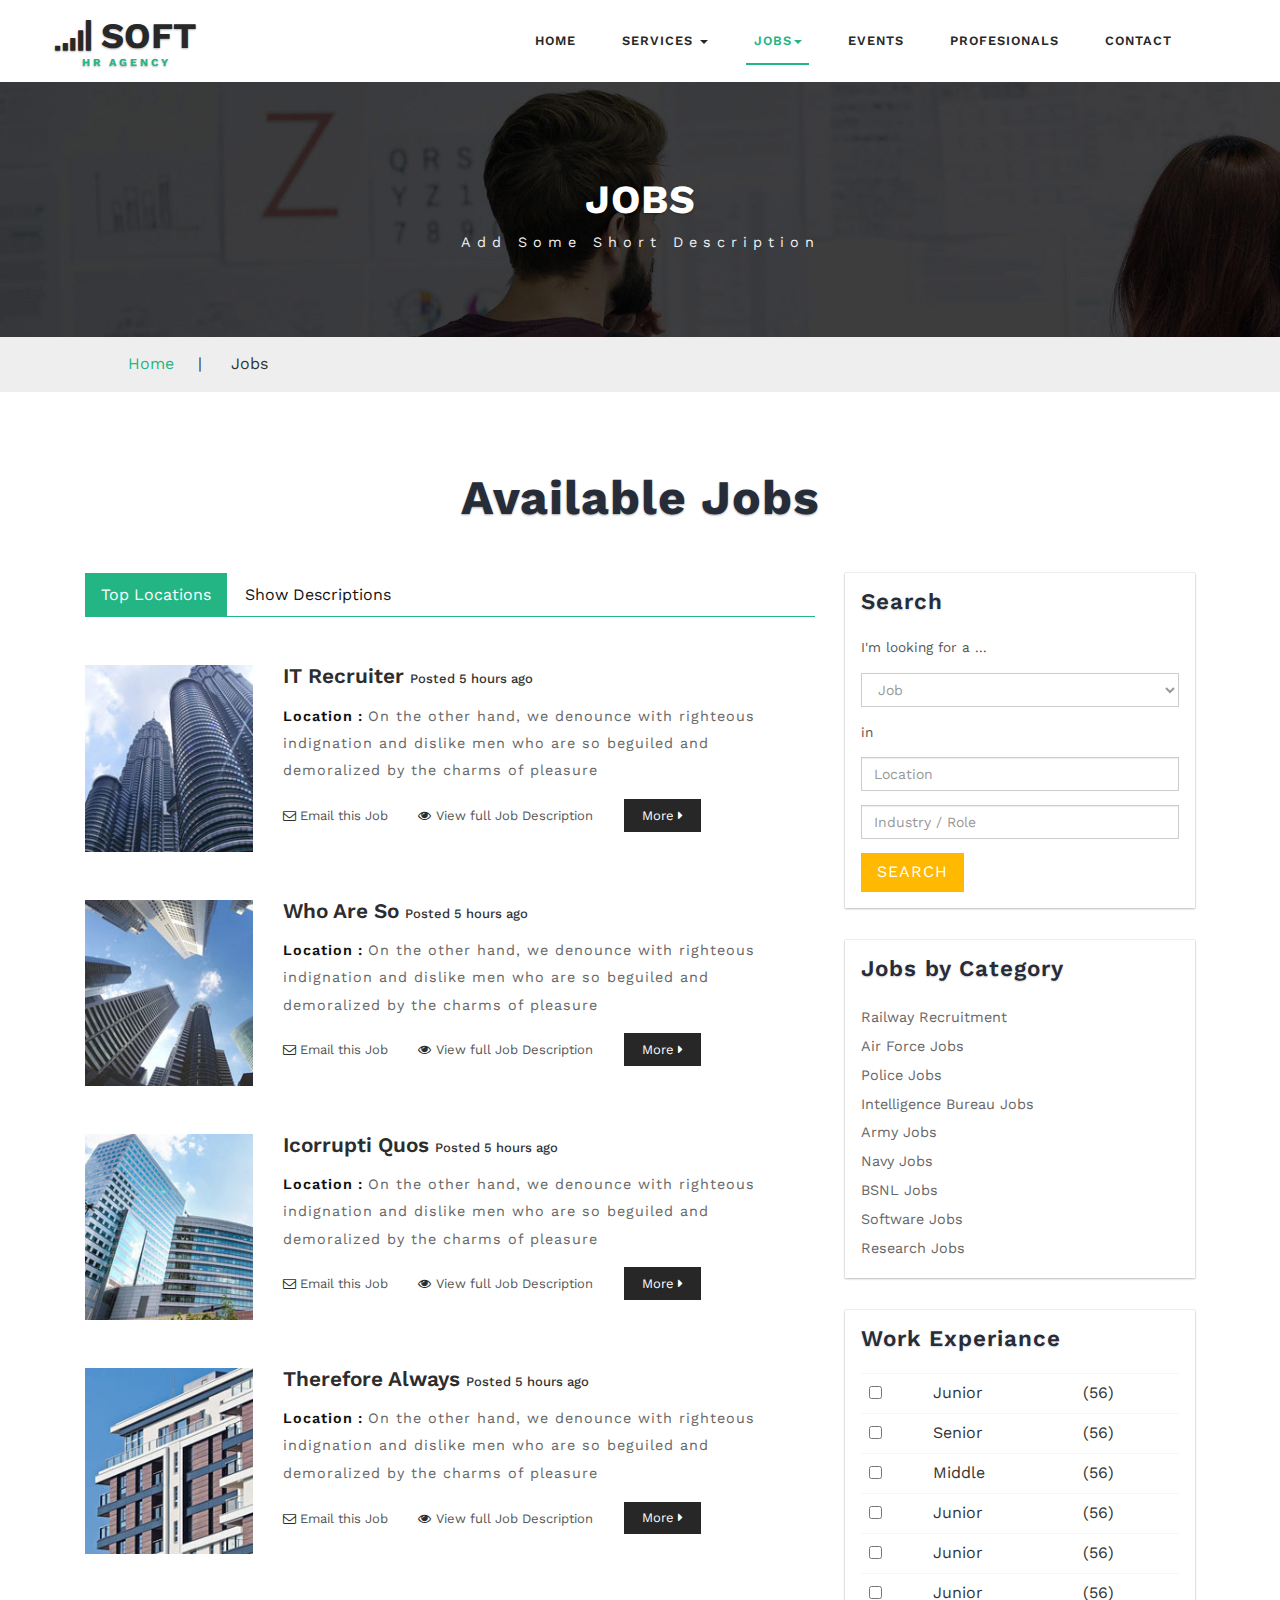
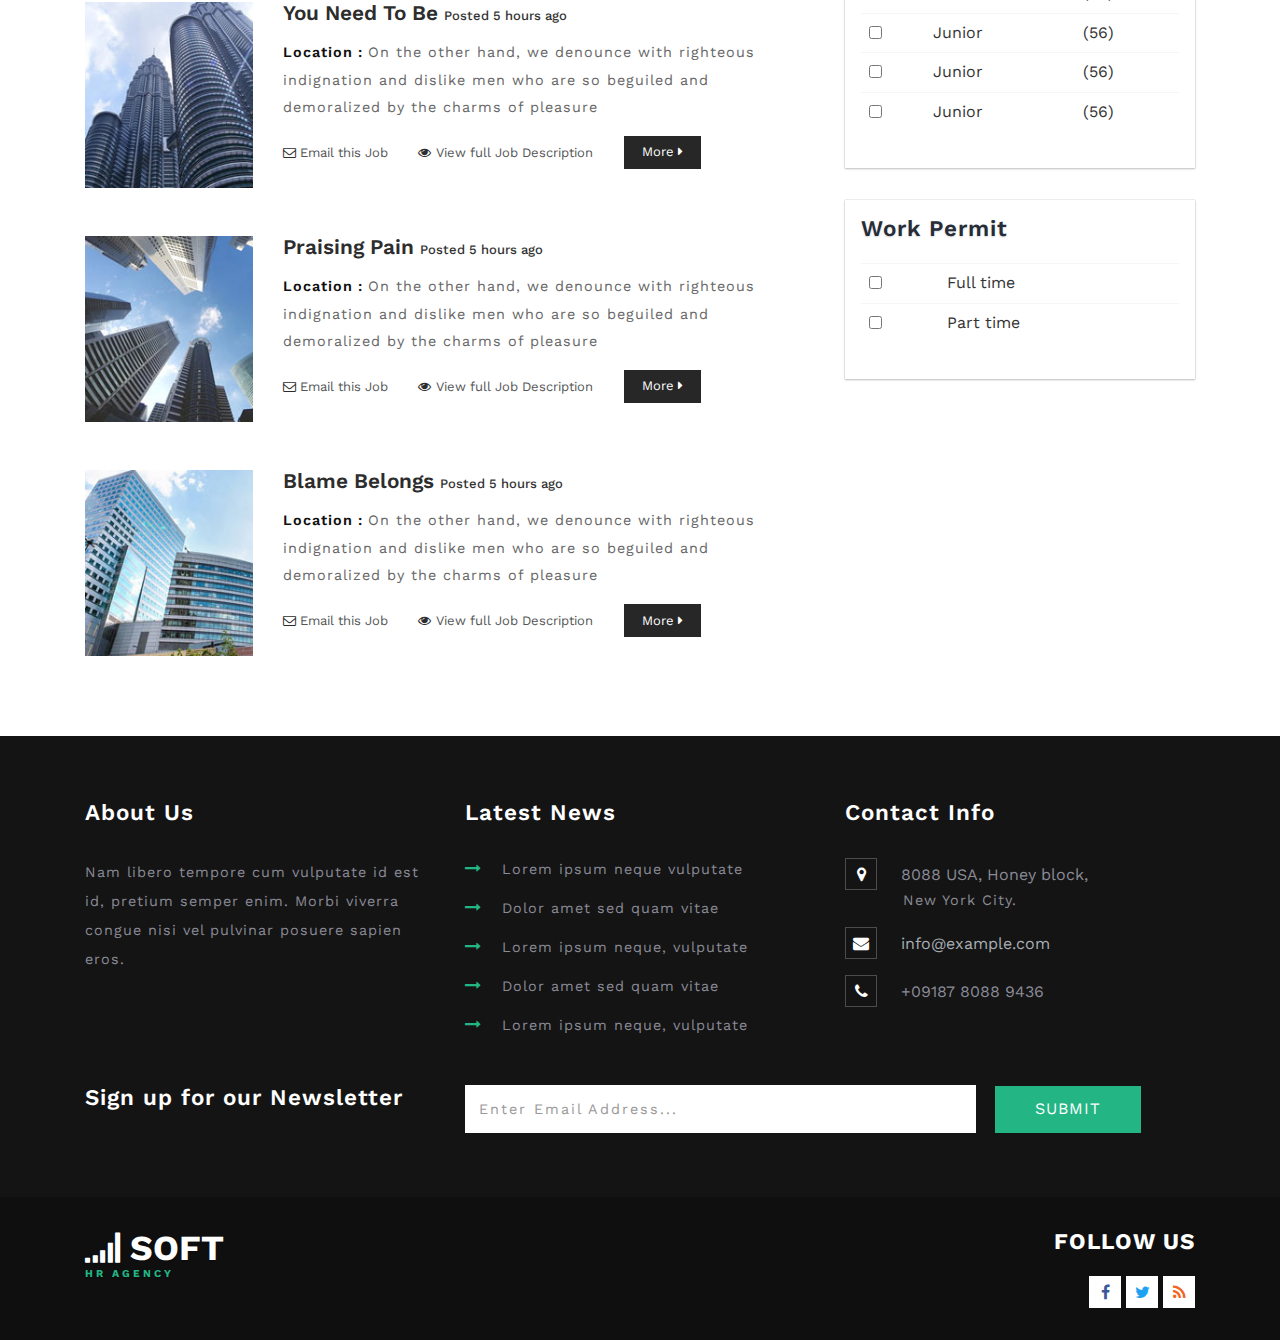
<file: jobs.html>
<!DOCTYPE html>
<html>

<head>
	<title>WorksLab:for workshops and labs</title>
	<!--/tags -->
	<meta name="viewport" content="width=device-width, initial-scale=1">
	<meta http-equiv="Content-Type" content="text/html; charset=utf-8" />
	<meta name="keywords" content="Soft Responsive web template, Bootstrap Web Templates, Flat Web Templates, Android Compatible web template, 
Smartphone Compatible web template, free webdesigns for Nokia, Samsung, LG, SonyEricsson, Motorola web design" />
	<script type="application/x-javascript">
		addEventListener("load", function () {
			setTimeout(hideURLbar, 0);
		}, false);

		function hideURLbar() {
			window.scrollTo(0, 1);
		}
	</script>
	<!--//tags -->
	<link href="css/bootstrap.css" rel="stylesheet" type="text/css" media="all" />
	<link href="css/style.css" rel="stylesheet" type="text/css" media="all" />

	<link href="css/font-awesome.css" rel="stylesheet">
	<!-- //for bootstrap working -->
	<link href="//fonts.googleapis.com/css?family=Work+Sans:200,300,400,500,600,700" rel="stylesheet">
	<link href='//fonts.googleapis.com/css?family=Lato:400,100,100italic,300,300italic,400italic,700,900,900italic,700italic'
	    rel='stylesheet' type='text/css'>
</head>

<body>
	<!-- header -->
	<div class="header" id="home">
		<div class="content white agile-info">
			<nav class="navbar navbar-default" role="navigation">
				<div class="container">
					<div class="navbar-header">
						<button type="button" class="navbar-toggle" data-toggle="collapse" data-target="#bs-example-navbar-collapse-1">
					<span class="sr-only">Toggle navigation</span>
					<span class="icon-bar"></span>
					<span class="icon-bar"></span>
					<span class="icon-bar"></span>
				</button>
						<a class="navbar-brand" href="index.html">
							<h1><span class="fa fa-signal" aria-hidden="true"></span> Soft <label>Hr Agency</label></h1>
						</a>
					</div>
					<!--/.navbar-header-->

					<div class="collapse navbar-collapse" id="bs-example-navbar-collapse-1">
						<nav class="link-effect-2" id="link-effect-2">
							<ul class="nav navbar-nav">
								<li><a href="index.html" class="effect-3">Home</a></li>
								<li class="dropdown">
									<a href="services.html" class="dropdown-toggle effect-3" data-toggle="dropdown">Services <b class="caret"></b></a>
									<ul class="dropdown-menu">
										<li><a href="services.html">Services 2</a></li>
										<li class="divider"></li>
										<li><a href="services.html">Services 3</a></li>
										<li class="divider"></li>
										<li><a href="codes.html">Codes</a></li>
										<li class="divider"></li>
										<li><a href="icons.html">Icons</a></li>
										<li class="divider"></li>
										<li><a href="services.html">One more separated link</a></li>
									</ul>
								</li>
								<li class="dropdown active">
									<a href="jobs.html" class="dropdown-toggle effect-3" data-toggle="dropdown">Jobs<b class="caret"></b></a>
									<ul class="dropdown-menu multi-column columns-2">
										<div class="row">
											<div class="col-sm-6">
												<ul class="multi-column-dropdown">
													<li><a href="jobs.html">Walk-ins</a></li>
													<li><a href="jobs.html">Bpo Jobs</a></li>
													<li><a href="jobs.html">Teaching Jobs</a></li>
													<li><a href="jobs.html">Diploma Jobs</a></li>
													<li><a href="jobs.html">Tech Support</a></li>
													<li><a href="jobs.html">Finance Jobs</a></li>
													<li><a href="jobs.html">Part time Jobs</a></li>
													<li><a href="jobs.html">Health Care</a></li>
													<li><a href="jobs.html">Hospitality</a></li>
													<li><a href="jobs.html">Internships</a></li>
													<li><a href="jobs.html">Research Jobs</a></li>
													<li><a href="jobs.html">Defence Jobs</a></li>
												</ul>
											</div>
											<div class="col-sm-6">
												<ul class="multi-column-dropdown">
													<li><a href="login.html">Recruiter Updates</a></li>
													<li><a href="upload.html">Upload Resume</a></li>
													<li><a href="codes.html">Shortcodes</a></li>
												</ul>
											</div>
										</div>
									</ul>
								</li>
								<li><a href="events.html" class="effect-3">Events</a></li>

								<li><a href="professional.html" class="effect-3">Profesionals</a></li>
								<li><a href="contact.html" class="effect-3">Contact</a></li>
							</ul>
						</nav>
					</div>
					<!--/.navbar-collapse-->
					<!--/.navbar-->
				</div>
			</nav>
		</div>
	</div>
	<!-- banner -->
	<div class="inner_page_agile">
		<h3>Jobs</h3>
		<p>Add Some Short Description</p>

	</div>
	<!--//banner -->
	<!--/w3_short-->
	<div class="services-breadcrumb_w3layouts">
		<div class="inner_breadcrumb">

			<ul class="short_w3ls"_w3ls>
				<li><a href="index.html">Home</a><span>|</span></li>
				<li>Jobs</li>
			</ul>
		</div>
	</div>
	<!--//w3_short-->
	<!-- /inner_content -->
	<div class="inner_content_info_agileits">
		<div class="container">
			<div class="tittle_head_w3ls">
				<h3 class="tittle">Available Jobs </h3>
			</div>
			<div class="inner_sec_grids_info_w3ls">
				<div class="col-md-8 job_info_left">
					<div class="but_list">
						<div class="bs-example bs-example-tabs" role="tabpanel" data-example-id="togglable-tabs">
							<ul id="myTab" class="nav nav-tabs" role="tablist">
								<li role="presentation" class="active"><a href="#home" id="home-tab" role="tab" data-toggle="tab" aria-controls="home" aria-expanded="true">Top Locations</a></li>
								<li role="presentation"><a href="#profile" role="tab" id="profile-tab" data-toggle="tab" aria-controls="profile">Show Descriptions</a></li>
							</ul>
							<div id="myTabContent" class="tab-content">
								<div role="tabpanel" class="tab-pane fade in active" id="home" aria-labelledby="home-tab">
									<div class="tab_grid">
										<div class="col-sm-3 loc_1">
											<a href="location_single.html"><img src="images/loc1.jpg" alt=""></a>
										</div>
										<div class="col-sm-9">
											<div class="location_box1">
												<h6><a href="location_single.html">IT Recruiter </a><span class="m_1">Posted 5 hours ago</span></h6>
												<p><span class="m_2">Location : </span>On the other hand, we denounce with righteous indignation and dislike men
													who are so beguiled and demoralized by the charms of pleasure</p>
												<ul class="links_bottom">
													<li><a href="location_single.html"><i class="fa fa-envelope-o icon_1"> </i><span class="icon_text"> Email this Job</span></a></li>
													<li><a href="location_single.html"><i class="fa fa-eye icon_1"> </i> <span class="icon_text">View full Job Description</span></a></li>
													<li class="last"><a href="location_single.html"><span class="icon_text">More <i class="fa fa-caret-right icon_1"> </i></span></a></li>
												</ul>
											</div>
										</div>
										<div class="clearfix"> </div>
									</div>
									<div class="tab_grid">
										<div class="col-sm-3 loc_1">
											<a href="location_single.html"><img src="images/loc2.jpg" alt=""></a>
										</div>
										<div class="col-sm-9">
											<div class="location_box1">
												<h6><a href="location_single.html">who are so </a><span class="m_1">Posted 5 hours ago</span></h6>
												<p><span class="m_2">Location : </span>On the other hand, we denounce with righteous indignation and dislike men
													who are so beguiled and demoralized by the charms of pleasure</p>
												<ul class="links_bottom">
													<li><a href="location_single.html"><i class="fa fa-envelope-o icon_1"> </i><span class="icon_text"> Email this Job</span></a></li>
													<li><a href="location_single.html"><i class="fa fa-eye icon_1"> </i> <span class="icon_text">View full Job Description</span></a></li>
													<li class="last"><a href="location_single.html"><span class="icon_text">More <i class="fa fa-caret-right icon_1"> </i></span></a></li>
												</ul>
											</div>
										</div>
										<div class="clearfix"> </div>
									</div>
									<div class="tab_grid">
										<div class="col-sm-3 loc_1">
											<a href="location_single.html"><img src="images/loc3.jpg" alt=""></a>
										</div>
										<div class="col-sm-9">
											<div class="location_box1">
												<h6><a href="location_single.html">Icorrupti quos </a><span class="m_1">Posted 5 hours ago</span></h6>
												<p><span class="m_2">Location : </span>On the other hand, we denounce with righteous indignation and dislike men
													who are so beguiled and demoralized by the charms of pleasure</p>
												<ul class="links_bottom">
													<li><a href="location_single.html"><i class="fa fa-envelope-o icon_1"> </i><span class="icon_text"> Email this Job</span></a></li>
													<li><a href="location_single.html"><i class="fa fa-eye icon_1"> </i> <span class="icon_text">View full Job Description</span></a></li>
													<li class="last"><a href="location_single.html"><span class="icon_text">More <i class="fa fa-caret-right icon_1"> </i></span></a></li>
												</ul>
											</div>
										</div>
										<div class="clearfix"> </div>
									</div>
									<div class="tab_grid">
										<div class="col-sm-3 loc_1">
											<a href="location_single.html"><img src="images/loc4.jpg" alt=""></a>
										</div>
										<div class="col-sm-9">
											<div class="location_box1">
												<h6><a href="location_single.html">therefore always </a><span class="m_1">Posted 5 hours ago</span></h6>
												<p><span class="m_2">Location : </span>On the other hand, we denounce with righteous indignation and dislike men
													who are so beguiled and demoralized by the charms of pleasure</p>
												<ul class="links_bottom">
													<li><a href="location_single.html"><i class="fa fa-envelope-o icon_1"> </i><span class="icon_text"> Email this Job</span></a></li>
													<li><a href="location_single.html"><i class="fa fa-eye icon_1"> </i> <span class="icon_text">View full Job Description</span></a></li>
													<li class="last"><a href="location_single.html"><span class="icon_text">More <i class="fa fa-caret-right icon_1"> </i></span></a></li>
												</ul>
											</div>
										</div>
										<div class="clearfix"> </div>
									</div>
									<div class="tab_grid">
										<div class="col-sm-3 loc_1">
											<a href="location_single.html"><img src="images/loc1.jpg" alt=""></a>
										</div>
										<div class="col-sm-9">
											<div class="location_box1">
												<h6><a href="location_single.html">you need to be </a><span class="m_1">Posted 5 hours ago</span></h6>
												<p><span class="m_2">Location : </span>On the other hand, we denounce with righteous indignation and dislike men
													who are so beguiled and demoralized by the charms of pleasure</p>
												<ul class="links_bottom">
													<li><a href="location_single.html"><i class="fa fa-envelope-o icon_1"> </i><span class="icon_text"> Email this Job</span></a></li>
													<li><a href="location_single.html"><i class="fa fa-eye icon_1"> </i> <span class="icon_text">View full Job Description</span></a></li>
													<li class="last"><a href="location_single.html"><span class="icon_text">More <i class="fa fa-caret-right icon_1"> </i></span></a></li>
												</ul>
											</div>
										</div>
										<div class="clearfix"> </div>
									</div>
									<div class="tab_grid">
										<div class="col-sm-3 loc_1">
											<a href="location_single.html"><img src="images/loc2.jpg" alt=""></a>
										</div>
										<div class="col-sm-9">
											<div class="location_box1">
												<h6><a href="#">praising pain </a><span class="m_1">Posted 5 hours ago</span></h6>
												<p><span class="m_2">Location : </span>On the other hand, we denounce with righteous indignation and dislike men
													who are so beguiled and demoralized by the charms of pleasure</p>
												<ul class="links_bottom">
													<li><a href="location_single.html"><i class="fa fa-envelope-o icon_1"> </i><span class="icon_text"> Email this Job</span></a></li>
													<li><a href="location_single.html"><i class="fa fa-eye icon_1"> </i> <span class="icon_text">View full Job Description</span></a></li>
													<li class="last"><a href="location_single.html"><span class="icon_text">More <i class="fa fa-caret-right icon_1"> </i></span></a></li>
												</ul>
											</div>
										</div>
										<div class="clearfix"> </div>
									</div>
									<div class="tab_grid last">
										<div class="col-sm-3 loc_1">
											<a href="location_single.html"><img src="images/loc3.jpg" alt=""></a>
										</div>
										<div class="col-sm-9">
											<div class="location_box1">
												<h6><a href="#"> blame belongs  </a><span class="m_1">Posted 5 hours ago</span></h6>
												<p><span class="m_2">Location : </span>On the other hand, we denounce with righteous indignation and dislike men
													who are so beguiled and demoralized by the charms of pleasure</p>
												<ul class="links_bottom">
													<li><a href="location_single.html"><i class="fa fa-envelope-o icon_1"> </i><span class="icon_text"> Email this Job</span></a></li>
													<li><a href="location_single.html"><i class="fa fa-eye icon_1"> </i> <span class="icon_text">View full Job Description</span></a></li>
													<li class="last"><a href="location_single.html"><span class="icon_text">More <i class="fa fa-caret-right icon_1"> </i></span></a></li>
												</ul>
											</div>
										</div>
										<div class="clearfix"> </div>
									</div>

								</div>
								<div role="tabpanel" class="tab-pane fade" id="profile" aria-labelledby="profile-tab">
									<div class="tab_grid">
										<div class="col-sm-3 loc_1">
											<a href="location_single.html"><img src="images/loc1.jpg" alt=""></a>
										</div>
										<div class="col-sm-9">
											<div class="location_box1">
												<h6><a href="location_single.html">IT Recruiter </a><span class="m_1">Posted 5 hours ago</span></h6>
												<p><span class="m_2">Location : </span>On the other hand, we denounce with righteous indignation and dislike men
													who are so beguiled and demoralized by the charms of pleasure</p>
												<ul class="links_bottom">
													<li><a href="location_single.html"><i class="fa fa-envelope-o icon_1"> </i><span class="icon_text"> Email this Job</span></a></li>
													<li><a href="location_single.html"><i class="fa fa-eye icon_1"> </i> <span class="icon_text">View full Job Description</span></a></li>
													<li class="last"><a href="location_single.html"><span class="icon_text">More <i class="fa fa-caret-right icon_1"> </i></span></a></li>
												</ul>
											</div>
										</div>
										<div class="clearfix"> </div>
									</div>
									<div class="tab_grid">
										<div class="col-sm-3 loc_1">
											<a href="location_single.html"><img src="images/loc2.jpg" alt=""></a>
										</div>
										<div class="col-sm-9">
											<div class="location_box1">
												<h6><a href="location_single.html">who are so </a><span class="m_1">Posted 5 hours ago</span></h6>
												<p><span class="m_2">Location : </span>On the other hand, we denounce with righteous indignation and dislike men
													who are so beguiled and demoralized by the charms of pleasure</p>
												<ul class="links_bottom">
													<li><a href="location_single.html"><i class="fa fa-envelope-o icon_1"> </i><span class="icon_text"> Email this Job</span></a></li>
													<li><a href="location_single.html"><i class="fa fa-eye icon_1"> </i> <span class="icon_text">View full Job Description</span></a></li>
													<li class="last"><a href="location_single.html"><span class="icon_text">More <i class="fa fa-caret-right icon_1"> </i></span></a></li>
												</ul>
											</div>
										</div>
										<div class="clearfix"> </div>
									</div>
									<div class="tab_grid">
										<div class="col-sm-3 loc_1">
											<a href="location_single.html"><img src="images/loc3.jpg" alt=""></a>
										</div>
										<div class="col-sm-9">
											<div class="location_box1">
												<h6><a href="location_single.html">Icorrupti quos </a><span class="m_1">Posted 5 hours ago</span></h6>
												<p><span class="m_2">Location : </span>On the other hand, we denounce with righteous indignation and dislike men
													who are so beguiled and demoralized by the charms of pleasure</p>
												<ul class="links_bottom">
													<li><a href="location_single.html"><i class="fa fa-envelope-o icon_1"> </i><span class="icon_text"> Email this Job</span></a></li>
													<li><a href="location_single.html"><i class="fa fa-eye icon_1"> </i> <span class="icon_text">View full Job Description</span></a></li>
													<li class="last"><a href="location_single.html"><span class="icon_text">More <i class="fa fa-caret-right icon_1"> </i></span></a></li>
												</ul>
											</div>
										</div>
										<div class="clearfix"> </div>
									</div>
									<div class="tab_grid">
										<div class="col-sm-3 loc_1">
											<a href="location_single.html"><img src="images/loc4.jpg" alt=""></a>
										</div>
										<div class="col-sm-9">
											<div class="location_box1">
												<h6><a href="location_single.html">therefore always </a><span class="m_1">Posted 5 hours ago</span></h6>
												<p><span class="m_2">Location : </span>On the other hand, we denounce with righteous indignation and dislike men
													who are so beguiled and demoralized by the charms of pleasure</p>
												<ul class="links_bottom">
													<li><a href="location_single.html"><i class="fa fa-envelope-o icon_1"> </i><span class="icon_text"> Email this Job</span></a></li>
													<li><a href="location_single.html"><i class="fa fa-eye icon_1"> </i> <span class="icon_text">View full Job Description</span></a></li>
													<li class="last"><a href="location_single.html"><span class="icon_text">More <i class="fa fa-caret-right icon_1"> </i></span></a></li>
												</ul>
											</div>
										</div>
										<div class="clearfix"> </div>
									</div>
									<div class="tab_grid">
										<div class="col-sm-3 loc_1">
											<a href="location_single.html"><img src="images/loc1.jpg" alt=""></a>
										</div>
										<div class="col-sm-9">
											<div class="location_box1">
												<h6><a href="location_single.html">you need to be </a><span class="m_1">Posted 5 hours ago</span></h6>
												<p><span class="m_2">Location : </span>On the other hand, we denounce with righteous indignation and dislike men
													who are so beguiled and demoralized by the charms of pleasure</p>
												<ul class="links_bottom">
													<li><a href="location_single.html"><i class="fa fa-envelope-o icon_1"> </i><span class="icon_text"> Email this Job</span></a></li>
													<li><a href="location_single.html"><i class="fa fa-eye icon_1"> </i> <span class="icon_text">View full Job Description</span></a></li>
													<li class="last"><a href="location_single.html"><span class="icon_text">More <i class="fa fa-caret-right icon_1"> </i></span></a></li>
												</ul>
											</div>
										</div>
										<div class="clearfix"> </div>
									</div>
									<div class="tab_grid">
										<div class="col-sm-3 loc_1">
											<a href="location_single.html"><img src="images/loc2.jpg" alt=""></a>
										</div>
										<div class="col-sm-9">
											<div class="location_box1">
												<h6><a href="#">praising pain </a><span class="m_1">Posted 5 hours ago</span></h6>
												<p><span class="m_2">Location : </span>On the other hand, we denounce with righteous indignation and dislike men
													who are so beguiled and demoralized by the charms of pleasure</p>
												<ul class="links_bottom">
													<li><a href="location_single.html"><i class="fa fa-envelope-o icon_1"> </i><span class="icon_text"> Email this Job</span></a></li>
													<li><a href="location_single.html"><i class="fa fa-eye icon_1"> </i> <span class="icon_text">View full Job Description</span></a></li>
													<li class="last"><a href="location_single.html"><span class="icon_text">More <i class="fa fa-caret-right icon_1"> </i></span></a></li>
												</ul>
											</div>
										</div>
										<div class="clearfix"> </div>
									</div>
									<div class="tab_grid last">
										<div class="col-sm-3 loc_1">
											<a href="location_single.html"><img src="images/loc3.jpg" alt=""></a>
										</div>
										<div class="col-sm-9">
											<div class="location_box1">
												<h6><a href="#"> blame belongs  </a><span class="m_1">Posted 5 hours ago</span></h6>
												<p><span class="m_2">Location : </span>On the other hand, we denounce with righteous indignation and dislike men
													who are so beguiled and demoralized by the charms of pleasure</p>
												<ul class="links_bottom">
													<li><a href="location_single.html"><i class="fa fa-envelope-o icon_1"> </i><span class="icon_text"> Email this Job</span></a></li>
													<li><a href="location_single.html"><i class="fa fa-eye icon_1"> </i> <span class="icon_text">View full Job Description</span></a></li>
													<li class="last"><a href="location_single.html"><span class="icon_text">More <i class="fa fa-caret-right icon_1"> </i></span></a></li>
												</ul>
											</div>
										</div>
										<div class="clearfix"> </div>
									</div>

								</div>
							</div>
						</div>
					</div>
				</div>
			</div>
			<div class="col-md-4 job_info_right">

				<div class="widget_search">
					<h5 class="widget-title">Search</h5>
					<div class="widget-content">
						<span>I'm looking for a ...</span>
						<select class="form-control jb_1">
					<option value="0">Job</option>
					<option value="">Category</option>
					<option value="">Category</option>
					<option value="">Category</option>
					<option value="">Category</option>
				</select>
						<span>in</span>
						<input type="text" class="form-control jb_2" placeholder="Location">
						<input type="text" class="form-control jb_2" placeholder="Industry / Role">
						<input type="submit" value="Search">
					</div>
				</div>
				<div class="col_3 permit">
					<h3>Jobs by Category</h3>
					<ul class="list_2">
						<li><a href="#">Railway Recruitment</a></li>
						<li><a href="#">Air Force Jobs</a></li>
						<li><a href="#">Police Jobs</a></li>
						<li><a href="#">Intelligence Bureau Jobs</a></li>
						<li><a href="#">Army Jobs</a></li>
						<li><a href="#">Navy Jobs</a></li>
						<li><a href="#">BSNL Jobs</a></li>
						<li><a href="#">Software Jobs</a></li>
						<li><a href="#">Research Jobs</a></li>
					</ul>
				</div>
				<div class="col_3 experience">
					<h3>Work Experiance</h3>
					<table class="table">
						<tbody>
							<tr class="unread checked">
								<td class="hidden-xs">
									<input type="checkbox" class="checkbox">
								</td>
								<td class="hidden-xs">
									Junior
								</td>
								<td>
									(56)
								</td>
							</tr>
							<tr class="unread checked">
								<td class="hidden-xs">
									<input type="checkbox" class="checkbox">
								</td>
								<td class="hidden-xs">
									Senior
								</td>
								<td>
									(56)
								</td>
							</tr>
							<tr class="unread checked">
								<td class="hidden-xs">
									<input type="checkbox" class="checkbox">
								</td>
								<td class="hidden-xs">
									Middle
								</td>
								<td>
									(56)
								</td>
							</tr>
							<tr class="unread checked">
								<td class="hidden-xs">
									<input type="checkbox" class="checkbox">
								</td>
								<td class="hidden-xs">
									Junior
								</td>
								<td>
									(56)
								</td>
							</tr>
							<tr class="unread checked">
								<td class="hidden-xs">
									<input type="checkbox" class="checkbox">
								</td>
								<td class="hidden-xs">
									Junior
								</td>
								<td>
									(56)
								</td>
							</tr>
							<tr class="unread checked">
								<td class="hidden-xs">
									<input type="checkbox" class="checkbox">
								</td>
								<td class="hidden-xs">
									Junior
								</td>
								<td>
									(56)
								</td>
							</tr>
							<tr class="unread checked">
								<td class="hidden-xs">
									<input type="checkbox" class="checkbox">
								</td>
								<td class="hidden-xs">
									Junior
								</td>
								<td>
									(56)
								</td>
							</tr>
							<tr class="unread checked">
								<td class="hidden-xs">
									<input type="checkbox" class="checkbox">
								</td>
								<td class="hidden-xs">
									Junior
								</td>
								<td>
									(56)
								</td>
							</tr>
							<tr class="unread checked">
								<td class="hidden-xs">
									<input type="checkbox" class="checkbox">
								</td>
								<td class="hidden-xs">
									Junior
								</td>
								<td>
									(56)
								</td>
							</tr>
						</tbody>
					</table>
				</div>
				<div class="col_3 permit">
					<h3>Work Permit</h3>
					<table class="table">
						<tbody>
							<tr class="unread checked">
								<td class="hidden-xs">
									<input type="checkbox" class="checkbox">
								</td>
								<td class="hidden-xs">
									Full time
								</td>
							</tr>
							<tr class="unread checked">
								<td class="hidden-xs">
									<input type="checkbox" class="checkbox">
								</td>
								<td class="hidden-xs">
									Part time
								</td>
							</tr>
						</tbody>
					</table>
				</div>

			</div>
			<div class="clearfix"></div>
		</div>
	</div>
	<!-- //inner_content -->
	<!-- footer -->
	<div class="footer_top_agileits">
		<div class="container">
			<div class="col-md-4 footer_grid">
				<h3>About Us</h3>
				<p>Nam libero tempore cum vulputate id est id, pretium semper enim. Morbi viverra congue nisi vel pulvinar posuere sapien
					eros.
				</p>
			</div>
			<div class="col-md-4 footer_grid">
				<h3>Latest News</h3>
				<ul class="footer_grid_list">
					<li><i class="fa fa-long-arrow-right" aria-hidden="true"></i>
						<a href="single.html" >Lorem ipsum neque vulputate </a>
					</li>
					<li><i class="fa fa-long-arrow-right" aria-hidden="true"></i>
						<a href="single.html" >Dolor amet sed quam vitae</a>
					</li>
					<li><i class="fa fa-long-arrow-right" aria-hidden="true"></i>
						<a href="single.html" >Lorem ipsum neque, vulputate </a>
					</li>
					<li><i class="fa fa-long-arrow-right" aria-hidden="true"></i>
						<a href="single.html" >Dolor amet sed quam vitae</a>
					</li>
					<li><i class="fa fa-long-arrow-right" aria-hidden="true"></i>
						<a href="single.html" >Lorem ipsum neque, vulputate </a>
					</li>
				</ul>
			</div>
			<div class="col-md-4 footer_grid">
				<h3>Contact Info</h3>
				<ul class="address">
					<li><i class="fa fa-map-marker" aria-hidden="true"></i>8088 USA, Honey block, <span>New York City.</span></li>
					<li><i class="fa fa-envelope" aria-hidden="true"></i><a href="mailto:info@example.com">info@example.com</a></li>
					<li><i class="fa fa-phone" aria-hidden="true"></i>+09187 8088 9436</li>
				</ul>
			</div>
			<div class="clearfix"> </div>
			<div class="footer_grids">
				<div class="col-md-4 footer_grid_left">
					<h3>Sign up for our Newsletter</h3>
				</div>
				<div class="col-md-8 footer_grid_right">

					<form action="#" method="post">
						<input type="email" name="Email" placeholder="Enter Email Address..." required="">
						<input type="submit" value="Submit">
					</form>
				</div>
				<div class="clearfix"> </div>
			</div>
		</div>
	</div>
	<div class="footer_w3ls">
		<div class="container">
			<div class="footer_bottom">
				<div class="col-md-9 footer_bottom_grid">
					<div class="footer_bottom1">
						<a href="index.html">
							<h2><span class="fa fa-signal" aria-hidden="true"></span> Soft <label>Hr Agency</label></h2>
						</a>
						
					</div>
				</div>
				<div class="col-md-3 footer_bottom_grid">
					<h6>Follow Us</h6>
					<div class="social">
						<ul>
							<li><a href="#"><i class="fa fa-facebook"></i></a></li>
							<li><a href="#"><i class="fa fa-twitter"></i></a></li>
							<li><a href="#"><i class="fa fa-rss"></i></a></li>
						</ul>
					</div>
				</div>
				<div class="clearfix"> </div>
			</div>

		</div>
	</div>
	<!-- //footer -->

	<a href="#home" class="scroll" id="toTop" style="display: block;"> <span id="toTopHover" style="opacity: 1;"> </span></a>
	<!-- js -->
	<script type="text/javascript" src="js/jquery-2.1.4.min.js"></script>
	<script type="text/javascript" src="js/bootstrap.js"></script>
</body>

</html>
</file>
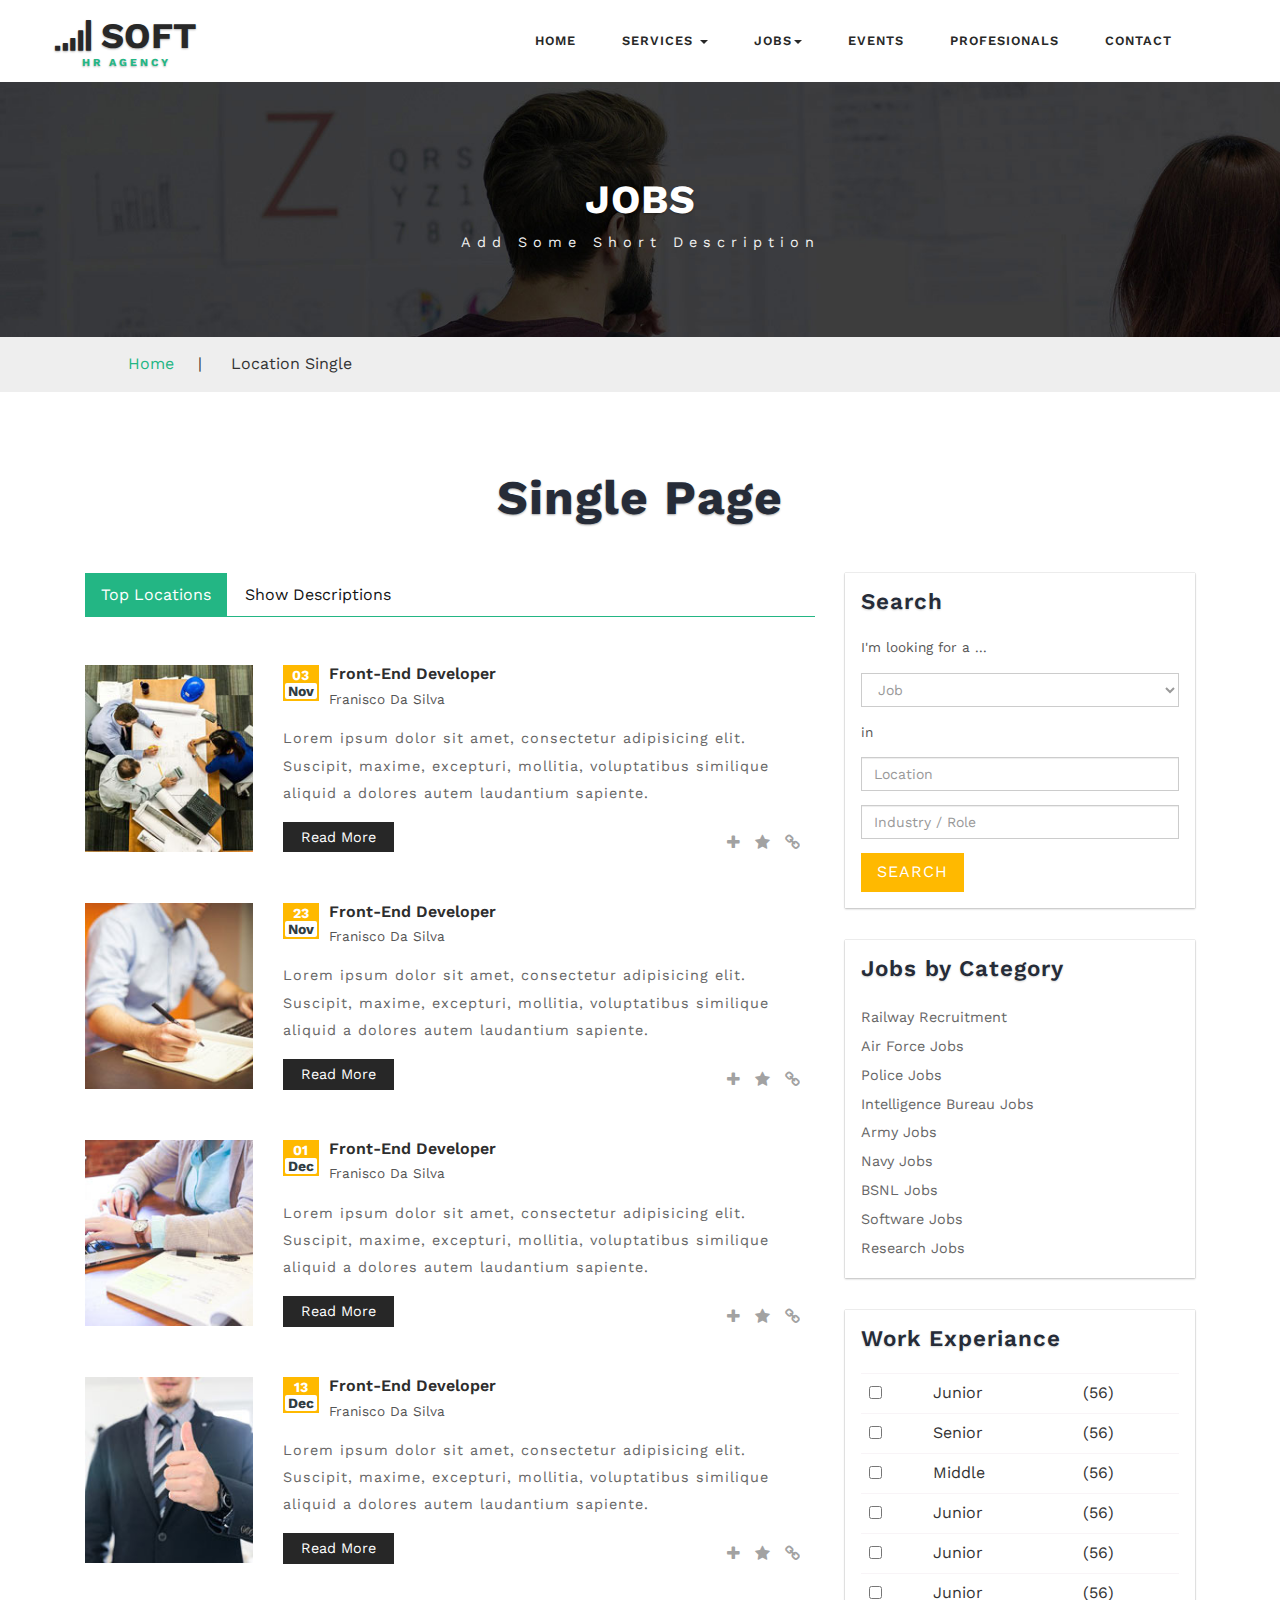
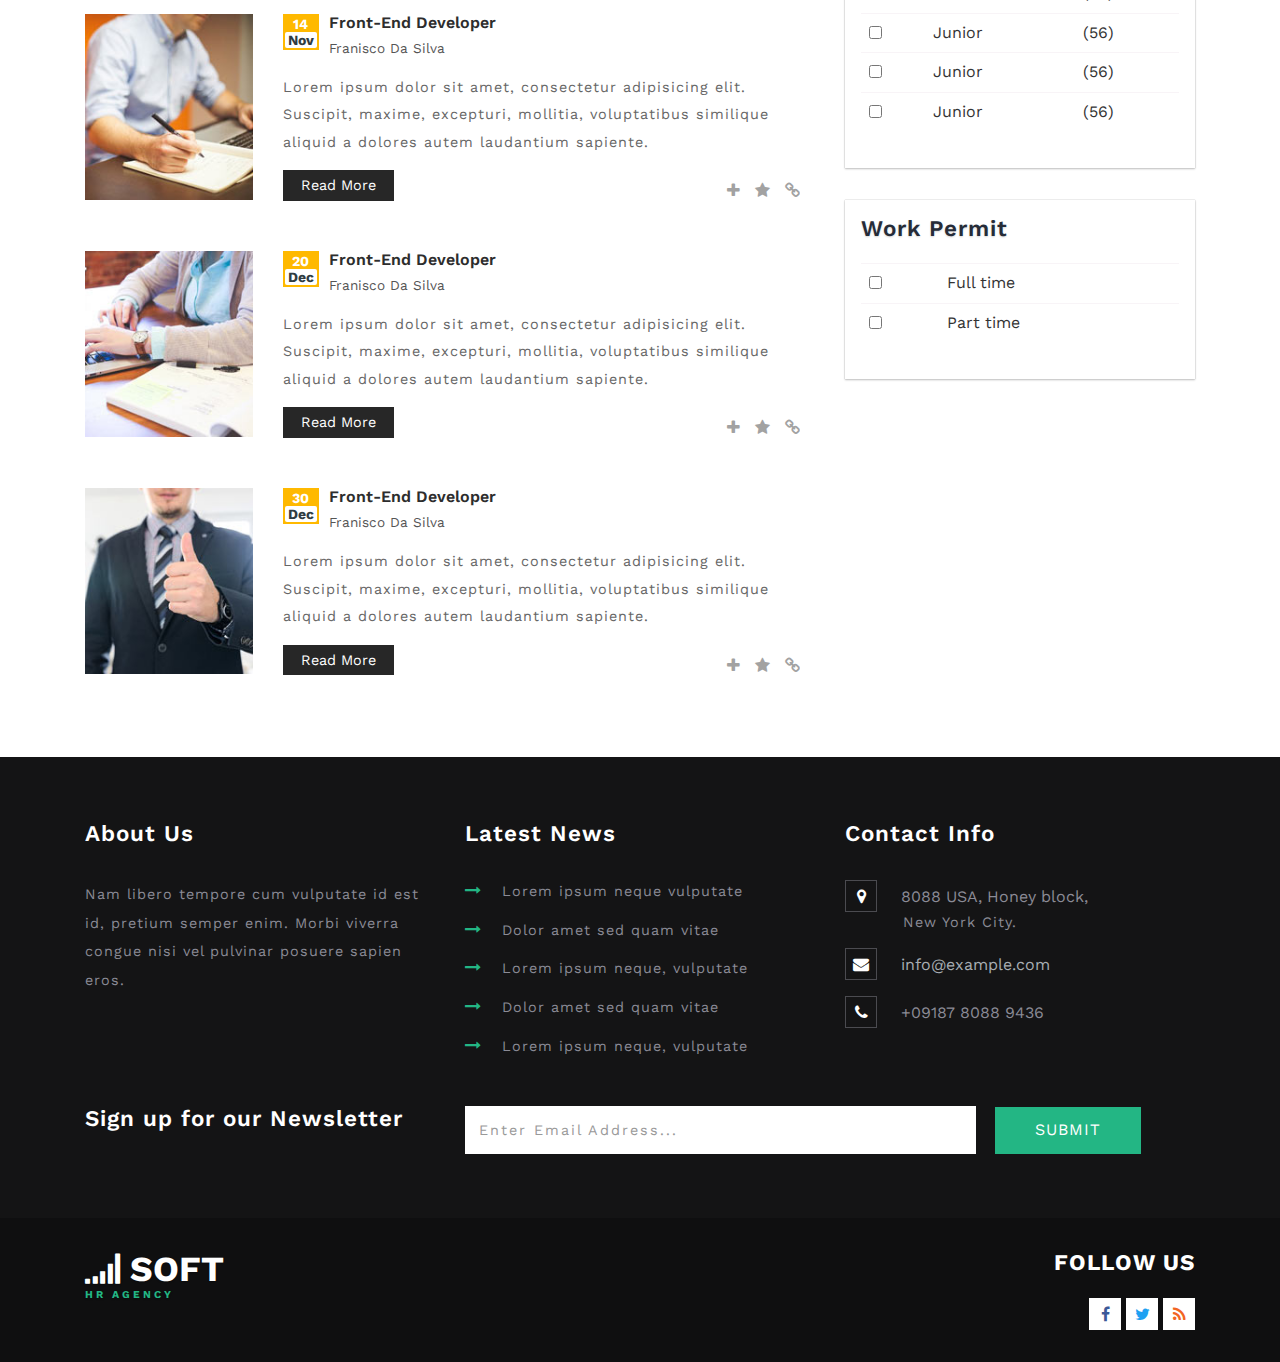
<file: location_single.html>
<!DOCTYPE html>
<html>

<head>
	<title>WorksLab:for workshops and labs</title>
	<!--/tags -->
	<meta name="viewport" content="width=device-width, initial-scale=1">
	<meta http-equiv="Content-Type" content="text/html; charset=utf-8" />
	<meta name="keywords" content="Soft Responsive web template, Bootstrap Web Templates, Flat Web Templates, Android Compatible web template, 
Smartphone Compatible web template, free webdesigns for Nokia, Samsung, LG, SonyEricsson, Motorola web design" />
	<script type="application/x-javascript">
		addEventListener("load", function () {
			setTimeout(hideURLbar, 0);
		}, false);

		function hideURLbar() {
			window.scrollTo(0, 1);
		}
	</script>
	<!--//tags -->
	<link href="css/bootstrap.css" rel="stylesheet" type="text/css" media="all" />
	<link href="css/style.css" rel="stylesheet" type="text/css" media="all" />

	<link href="css/font-awesome.css" rel="stylesheet">
	<!-- //for bootstrap working -->
	<link href="//fonts.googleapis.com/css?family=Work+Sans:200,300,400,500,600,700" rel="stylesheet">
	<link href='//fonts.googleapis.com/css?family=Lato:400,100,100italic,300,300italic,400italic,700,900,900italic,700italic'
	    rel='stylesheet' type='text/css'>
</head>

<body>
	<!-- header -->
	<div class="header" id="home">
		<div class="content white agile-info">
			<nav class="navbar navbar-default" role="navigation">
				<div class="container">
					<div class="navbar-header">
						<button type="button" class="navbar-toggle" data-toggle="collapse" data-target="#bs-example-navbar-collapse-1">
					<span class="sr-only">Toggle navigation</span>
					<span class="icon-bar"></span>
					<span class="icon-bar"></span>
					<span class="icon-bar"></span>
				</button>
						<a class="navbar-brand" href="index.html">
							<h1><span class="fa fa-signal" aria-hidden="true"></span> Soft <label>Hr Agency</label></h1>
						</a>
					</div>
					<!--/.navbar-header-->

					<div class="collapse navbar-collapse" id="bs-example-navbar-collapse-1">
						<nav class="link-effect-2" id="link-effect-2">
							<ul class="nav navbar-nav">
								<li><a href="index.html" class="effect-3">Home</a></li>
								<li class="dropdown">
									<a href="services.html" class="dropdown-toggle effect-3" data-toggle="dropdown">Services <b class="caret"></b></a>
									<ul class="dropdown-menu">
										<li><a href="services.html">Services 2</a></li>
										<li class="divider"></li>
										<li><a href="services.html">Services 3</a></li>
										<li class="divider"></li>
										<li><a href="codes.html">Codes</a></li>
										<li class="divider"></li>
										<li><a href="icons.html">Icons</a></li>
										<li class="divider"></li>
										<li><a href="services.html">One more separated link</a></li>
									</ul>
								</li>
								<li class="dropdown">
									<a href="jobs.html" class="dropdown-toggle effect-3" data-toggle="dropdown">Jobs<b class="caret"></b></a>
									<ul class="dropdown-menu multi-column columns-2">
										<div class="row">
											<div class="col-sm-6">
												<ul class="multi-column-dropdown">
													<li><a href="jobs.html">Walk-ins</a></li>
													<li><a href="jobs.html">Bpo Jobs</a></li>
													<li><a href="jobs.html">Teaching Jobs</a></li>
													<li><a href="jobs.html">Diploma Jobs</a></li>
													<li><a href="jobs.html">Tech Support</a></li>
													<li><a href="jobs.html">Finance Jobs</a></li>
													<li><a href="jobs.html">Part time Jobs</a></li>
													<li><a href="jobs.html">Health Care</a></li>
													<li><a href="jobs.html">Hospitality</a></li>
													<li><a href="jobs.html">Internships</a></li>
													<li><a href="jobs.html">Research Jobs</a></li>
													<li><a href="jobs.html">Defence Jobs</a></li>
												</ul>
											</div>
											<div class="col-sm-6">
												<ul class="multi-column-dropdown">
													<li><a href="login.html">Recruiter Updates</a></li>
													<li><a href="upload.html">Upload Resume</a></li>
													<li><a href="codes.html">Shortcodes</a></li>
												</ul>
											</div>
										</div>
									</ul>
								</li>
								<li><a href="events.html" class="effect-3">Events</a></li>

								<li><a href="professional.html" class="effect-3">Profesionals</a></li>
								<li><a href="contact.html" class="effect-3">Contact</a></li>
							</ul>
						</nav>
					</div>
					<!--/.navbar-collapse-->
					<!--/.navbar-->
				</div>
			</nav>
		</div>
	</div>
	<!-- banner -->
	<div class="inner_page_agile">
		<h3>Jobs</h3>
		<p>Add Some Short Description</p>

	</div>
	<!--//banner -->
	<!--/w3_short-->
	<div class="services-breadcrumb_w3layouts">
		<div class="inner_breadcrumb">

			<ul class="short_w3ls"_w3ls>
				<li><a href="index.html">Home</a><span>|</span></li>
				<li>Location Single</li>
			</ul>
		</div>
	</div>
	<!--//w3_short-->
	<!-- /inner_content -->
	<div class="inner_content_info_agileits">
		<div class="container">
			<div class="tittle_head_w3ls">
				<h3 class="tittle">Single Page </h3>
			</div>
			<div class="inner_sec_grids_info_w3ls">
				<div class="col-md-8 job_info_left">
					<div class="but_list">
						<div class="bs-example bs-example-tabs" role="tabpanel" data-example-id="togglable-tabs">
							<ul id="myTab" class="nav nav-tabs" role="tablist">
								<li role="presentation" class="active"><a href="#home" id="home-tab" role="tab" data-toggle="tab" aria-controls="home" aria-expanded="true">Top Locations</a></li>
								<li role="presentation"><a href="#profile" role="tab" id="profile-tab" data-toggle="tab" aria-controls="profile">Show Descriptions</a></li>
							</ul>
							<div id="myTabContent" class="tab-content">
								<div role="tabpanel" class="tab-pane fade in active" id="home" aria-labelledby="home-tab">
									<div class="tab_grid">
										<div class="col-sm-3 loc_1">
											<a href="location_single.html"><img src="images/loc6.jpg" alt=""></a>
										</div>
										<div class="col-sm-9">
											<div class="jobs_right">
												<div class="date">03 <span>Nov</span></div>
												<div class="date_desc">
													<h6 class="title"><a href="single.html">Front-end Developer</a></h6>
													<span class="meta">Franisco Da Silva</span>
												</div>

												<p class="description">Lorem ipsum dolor sit amet, consectetur adipisicing elit. Suscipit, maxime, excepturi, mollitia, voluptatibus
													similique aliquid a dolores autem laudantium sapiente.</p>
												<div class="read"><a href="single.html" class="read-more">Read More</a></div>

												<ul class="top-btns">
													<li><a href="#" class="fa fa-plus toggle"></a></li>
													<li><a href="#" class="fa fa-star"></a></li>
													<li><a href="#" class="fa fa-link"></a></li>
												</ul>
												<div class="clearfix"> </div>
											</div>
										</div>
										<div class="clearfix"> </div>
									</div>
									<div class="tab_grid">
										<div class="col-sm-3 loc_1">
											<a href="location_single.html"><img src="images/loc5.jpg" alt=""></a>
										</div>
										<div class="col-sm-9">
											<div class="jobs_right">
												<div class="date">23 <span>Nov</span></div>
												<div class="date_desc">
													<h6 class="title"><a href="single.html">Front-end Developer</a></h6>
													<span class="meta">Franisco Da Silva</span>
												</div>

												<p class="description">Lorem ipsum dolor sit amet, consectetur adipisicing elit. Suscipit, maxime, excepturi, mollitia, voluptatibus
													similique aliquid a dolores autem laudantium sapiente.</p>
												<div class="read"><a href="single.html" class="read-more">Read More</a></div>

												<ul class="top-btns">
													<li><a href="#" class="fa fa-plus toggle"></a></li>
													<li><a href="#" class="fa fa-star"></a></li>
													<li><a href="#" class="fa fa-link"></a></li>
												</ul>
												<div class="clearfix"> </div>
											</div>
										</div>
										<div class="clearfix"> </div>
									</div>
									<div class="tab_grid">
										<div class="col-sm-3 loc_1">
											<a href="location_single.html"><img src="images/loc7.jpg" alt=""></a>
										</div>
										<div class="col-sm-9">
											<div class="jobs_right">
												<div class="date">01 <span>Dec</span></div>
												<div class="date_desc">
													<h6 class="title"><a href="single.html">Front-end Developer</a></h6>
													<span class="meta">Franisco Da Silva</span>
												</div>

												<p class="description">Lorem ipsum dolor sit amet, consectetur adipisicing elit. Suscipit, maxime, excepturi, mollitia, voluptatibus
													similique aliquid a dolores autem laudantium sapiente.</p>
												<div class="read"><a href="single.html" class="read-more">Read More</a></div>

												<ul class="top-btns">
													<li><a href="#" class="fa fa-plus toggle"></a></li>
													<li><a href="#" class="fa fa-star"></a></li>
													<li><a href="#" class="fa fa-link"></a></li>
												</ul>
												<div class="clearfix"> </div>
											</div>
										</div>
										<div class="clearfix"> </div>
									</div>
									<div class="tab_grid">
										<div class="col-sm-3 loc_1">
											<a href="location_single.html"><img src="images/loc8.jpg" alt=""></a>
										</div>
										<div class="col-sm-9">
											<div class="jobs_right">
												<div class="date">13 <span>Dec</span></div>
												<div class="date_desc">
													<h6 class="title"><a href="single.html">Front-end Developer</a></h6>
													<span class="meta">Franisco Da Silva</span>
												</div>

												<p class="description">Lorem ipsum dolor sit amet, consectetur adipisicing elit. Suscipit, maxime, excepturi, mollitia, voluptatibus
													similique aliquid a dolores autem laudantium sapiente.</p>
												<div class="read"><a href="single.html" class="read-more">Read More</a></div>

												<ul class="top-btns">
													<li><a href="#" class="fa fa-plus toggle"></a></li>
													<li><a href="#" class="fa fa-star"></a></li>
													<li><a href="#" class="fa fa-link"></a></li>
												</ul>
												<div class="clearfix"> </div>
											</div>
										</div>
										<div class="clearfix"> </div>
									</div>
									<div class="tab_grid">
										<div class="col-sm-3 loc_1">
											<a href="location_single.html"><img src="images/loc5.jpg" alt=""></a>
										</div>
										<div class="col-sm-9">
											<div class="jobs_right">
												<div class="date">14 <span>Nov</span></div>
												<div class="date_desc">
													<h6 class="title"><a href="single.html">Front-end Developer</a></h6>
													<span class="meta">Franisco Da Silva</span>
												</div>

												<p class="description">Lorem ipsum dolor sit amet, consectetur adipisicing elit. Suscipit, maxime, excepturi, mollitia, voluptatibus
													similique aliquid a dolores autem laudantium sapiente.</p>
												<div class="read"><a href="single.html" class="read-more">Read More</a></div>

												<ul class="top-btns">
													<li><a href="#" class="fa fa-plus toggle"></a></li>
													<li><a href="#" class="fa fa-star"></a></li>
													<li><a href="#" class="fa fa-link"></a></li>
												</ul>
												<div class="clearfix"> </div>
											</div>
										</div>
										<div class="clearfix"> </div>
									</div>
									<div class="tab_grid">
										<div class="col-sm-3 loc_1">
											<a href="location_single.html"><img src="images/loc7.jpg" alt=""></a>
										</div>
										<div class="col-sm-9">
											<div class="jobs_right">
												<div class="date">20 <span>Dec</span></div>
												<div class="date_desc">
													<h6 class="title"><a href="single.html">Front-end Developer</a></h6>
													<span class="meta">Franisco Da Silva</span>
												</div>

												<p class="description">Lorem ipsum dolor sit amet, consectetur adipisicing elit. Suscipit, maxime, excepturi, mollitia, voluptatibus
													similique aliquid a dolores autem laudantium sapiente.</p>
												<div class="read"><a href="single.html" class="read-more">Read More</a></div>

												<ul class="top-btns">
													<li><a href="#" class="fa fa-plus toggle"></a></li>
													<li><a href="#" class="fa fa-star"></a></li>
													<li><a href="#" class="fa fa-link"></a></li>
												</ul>
												<div class="clearfix"> </div>
											</div>
										</div>
										<div class="clearfix"> </div>
									</div>
									<div class="tab_grid last">
										<div class="col-sm-3 loc_1">
											<a href="location_single.html"><img src="images/loc8.jpg" alt=""></a>
										</div>
										<div class="col-sm-9">
											<div class="jobs_right">
												<div class="date">30 <span>Dec</span></div>
												<div class="date_desc">
													<h6 class="title"><a href="single.html">Front-end Developer</a></h6>
													<span class="meta">Franisco Da Silva</span>
												</div>

												<p class="description">Lorem ipsum dolor sit amet, consectetur adipisicing elit. Suscipit, maxime, excepturi, mollitia, voluptatibus
													similique aliquid a dolores autem laudantium sapiente.</p>
												<div class="read"><a href="single.html" class="read-more">Read More</a></div>

												<ul class="top-btns">
													<li><a href="#" class="fa fa-plus toggle"></a></li>
													<li><a href="#" class="fa fa-star"></a></li>
													<li><a href="#" class="fa fa-link"></a></li>
												</ul>
												<div class="clearfix"> </div>
											</div>
										</div>
										<div class="clearfix"> </div>
									</div>

								</div>
								<div role="tabpanel" class="tab-pane fade" id="profile" aria-labelledby="profile-tab">
									<div class="tab_grid">
										<div class="col-sm-3 loc_1">
											<a href="location_single.html"><img src="images/loc4.jpg" alt=""></a>
										</div>
										<div class="col-sm-9">
											<div class="jobs_right">
												<div class="date">03 <span>Nov</span></div>
												<div class="date_desc">
													<h6 class="title"><a href="single.html">Front-end Developer</a></h6>
													<span class="meta">Franisco Da Silva</span>
												</div>

												<p class="description">Lorem ipsum dolor sit amet, consectetur adipisicing elit. Suscipit, maxime, excepturi, mollitia, voluptatibus
													similique aliquid a dolores autem laudantium sapiente.</p>
												<div class="read"><a href="single.html" class="read-more">Read More</a></div>

												<ul class="top-btns">
													<li><a href="#" class="fa fa-plus toggle"></a></li>
													<li><a href="#" class="fa fa-star"></a></li>
													<li><a href="#" class="fa fa-link"></a></li>
												</ul>
												<div class="clearfix"> </div>
											</div>
										</div>
										<div class="clearfix"> </div>
									</div>
									<div class="tab_grid">
										<div class="col-sm-3 loc_1">
											<a href="location_single.html"><img src="images/loc5.jpg" alt=""></a>
										</div>
										<div class="col-sm-9">
											<div class="jobs_right">
												<div class="date">23 <span>Nov</span></div>
												<div class="date_desc">
													<h6 class="title"><a href="single.html">Front-end Developer</a></h6>
													<span class="meta">Franisco Da Silva</span>
												</div>

												<p class="description">Lorem ipsum dolor sit amet, consectetur adipisicing elit. Suscipit, maxime, excepturi, mollitia, voluptatibus
													similique aliquid a dolores autem laudantium sapiente.</p>
												<div class="read"><a href="single.html" class="read-more">Read More</a></div>

												<ul class="top-btns">
													<li><a href="#" class="fa fa-plus toggle"></a></li>
													<li><a href="#" class="fa fa-star"></a></li>
													<li><a href="#" class="fa fa-link"></a></li>
												</ul>
												<div class="clearfix"> </div>
											</div>
										</div>
										<div class="clearfix"> </div>
									</div>
									<div class="tab_grid">
										<div class="col-sm-3 loc_1">
											<a href="location_single.html"><img src="images/loc7.jpg" alt=""></a>
										</div>
										<div class="col-sm-9">
											<div class="jobs_right">
												<div class="date">01 <span>Dec</span></div>
												<div class="date_desc">
													<h6 class="title"><a href="single.html">Front-end Developer</a></h6>
													<span class="meta">Franisco Da Silva</span>
												</div>

												<p class="description">Lorem ipsum dolor sit amet, consectetur adipisicing elit. Suscipit, maxime, excepturi, mollitia, voluptatibus
													similique aliquid a dolores autem laudantium sapiente.</p>
												<div class="read"><a href="single.html" class="read-more">Read More</a></div>

												<ul class="top-btns">
													<li><a href="#" class="fa fa-plus toggle"></a></li>
													<li><a href="#" class="fa fa-star"></a></li>
													<li><a href="#" class="fa fa-link"></a></li>
												</ul>
												<div class="clearfix"> </div>
											</div>
										</div>
										<div class="clearfix"> </div>
									</div>
									<div class="tab_grid">
										<div class="col-sm-3 loc_1">
											<a href="location_single.html"><img src="images/loc8.jpg" alt=""></a>
										</div>
										<div class="col-sm-9">
											<div class="jobs_right">
												<div class="date">13 <span>Dec</span></div>
												<div class="date_desc">
													<h6 class="title"><a href="single.html">Front-end Developer</a></h6>
													<span class="meta">Franisco Da Silva</span>
												</div>

												<p class="description">Lorem ipsum dolor sit amet, consectetur adipisicing elit. Suscipit, maxime, excepturi, mollitia, voluptatibus
													similique aliquid a dolores autem laudantium sapiente.</p>
												<div class="read"><a href="single.html" class="read-more">Read More</a></div>

												<ul class="top-btns">
													<li><a href="#" class="fa fa-plus toggle"></a></li>
													<li><a href="#" class="fa fa-star"></a></li>
													<li><a href="#" class="fa fa-link"></a></li>
												</ul>
												<div class="clearfix"> </div>
											</div>
										</div>
										<div class="clearfix"> </div>
									</div>
									<div class="tab_grid">
										<div class="col-sm-3 loc_1">
											<a href="location_single.html"><img src="images/loc8.jpg" alt=""></a>
										</div>
										<div class="col-sm-9">
											<div class="jobs_right">
												<div class="date">14 <span>Nov</span></div>
												<div class="date_desc">
													<h6 class="title"><a href="single.html">Front-end Developer</a></h6>
													<span class="meta">Franisco Da Silva</span>
												</div>

												<p class="description">Lorem ipsum dolor sit amet, consectetur adipisicing elit. Suscipit, maxime, excepturi, mollitia, voluptatibus
													similique aliquid a dolores autem laudantium sapiente.</p>
												<div class="read"><a href="single.html" class="read-more">Read More</a></div>

												<ul class="top-btns">
													<li><a href="#" class="fa fa-plus toggle"></a></li>
													<li><a href="#" class="fa fa-star"></a></li>
													<li><a href="#" class="fa fa-link"></a></li>
												</ul>
												<div class="clearfix"> </div>
											</div>
										</div>
										<div class="clearfix"> </div>
									</div>
									<div class="tab_grid">
										<div class="col-sm-3 loc_1">
											<a href="location_single.html"><img src="images/loc5.jpg" alt=""></a>
										</div>
										<div class="col-sm-9">
											<div class="jobs_right">
												<div class="date">20 <span>Dec</span></div>
												<div class="date_desc">
													<h6 class="title"><a href="single.html">Front-end Developer</a></h6>
													<span class="meta">Franisco Da Silva</span>
												</div>

												<p class="description">Lorem ipsum dolor sit amet, consectetur adipisicing elit. Suscipit, maxime, excepturi, mollitia, voluptatibus
													similique aliquid a dolores autem laudantium sapiente.</p>
												<div class="read"><a href="single.html" class="read-more">Read More</a></div>

												<ul class="top-btns">
													<li><a href="#" class="fa fa-plus toggle"></a></li>
													<li><a href="#" class="fa fa-star"></a></li>
													<li><a href="#" class="fa fa-link"></a></li>
												</ul>
												<div class="clearfix"> </div>
											</div>
										</div>
										<div class="clearfix"> </div>
									</div>
									<div class="tab_grid last">
										<div class="col-sm-3 loc_1">
											<a href="location_single.html"><img src="images/loc8.jpg" alt=""></a>
										</div>
										<div class="col-sm-9">
											<div class="jobs_right">
												<div class="date">30 <span>Dec</span></div>
												<div class="date_desc">
													<h6 class="title"><a href="single.html">Front-end Developer</a></h6>
													<span class="meta">Franisco Da Silva</span>
												</div>

												<p class="description">Lorem ipsum dolor sit amet, consectetur adipisicing elit. Suscipit, maxime, excepturi, mollitia, voluptatibus
													similique aliquid a dolores autem laudantium sapiente.</p>
												<div class="read"><a href="single.html" class="read-more">Read More</a></div>

												<ul class="top-btns">
													<li><a href="#" class="fa fa-plus toggle"></a></li>
													<li><a href="#" class="fa fa-star"></a></li>
													<li><a href="#" class="fa fa-link"></a></li>
												</ul>
												<div class="clearfix"> </div>
											</div>
										</div>
										<div class="clearfix"> </div>
									</div>

								</div>
							</div>
						</div>
					</div>
				</div>
			</div>
			<div class="col-md-4 job_info_right">

				<div class="widget_search">
					<h5 class="widget-title">Search</h5>
					<div class="widget-content">
						<span>I'm looking for a ...</span>
						<select class="form-control jb_1">
					<option value="0">Job</option>
					<option value="">Category</option>
					<option value="">Category</option>
					<option value="">Category</option>
					<option value="">Category</option>
				</select>
						<span>in</span>
						<input type="text" class="form-control jb_2" placeholder="Location">
						<input type="text" class="form-control jb_2" placeholder="Industry / Role">
						<input type="submit" value="Search">
					</div>
				</div>
				<div class="col_3 permit">
					<h3>Jobs by Category</h3>
					<ul class="list_2">
						<li><a href="#">Railway Recruitment</a></li>
						<li><a href="#">Air Force Jobs</a></li>
						<li><a href="#">Police Jobs</a></li>
						<li><a href="#">Intelligence Bureau Jobs</a></li>
						<li><a href="#">Army Jobs</a></li>
						<li><a href="#">Navy Jobs</a></li>
						<li><a href="#">BSNL Jobs</a></li>
						<li><a href="#">Software Jobs</a></li>
						<li><a href="#">Research Jobs</a></li>
					</ul>
				</div>
				<div class="col_3 experience">
					<h3>Work Experiance</h3>
					<table class="table">
						<tbody>
							<tr class="unread checked">
								<td class="hidden-xs">
									<input type="checkbox" class="checkbox">
								</td>
								<td class="hidden-xs">
									Junior
								</td>
								<td>
									(56)
								</td>
							</tr>
							<tr class="unread checked">
								<td class="hidden-xs">
									<input type="checkbox" class="checkbox">
								</td>
								<td class="hidden-xs">
									Senior
								</td>
								<td>
									(56)
								</td>
							</tr>
							<tr class="unread checked">
								<td class="hidden-xs">
									<input type="checkbox" class="checkbox">
								</td>
								<td class="hidden-xs">
									Middle
								</td>
								<td>
									(56)
								</td>
							</tr>
							<tr class="unread checked">
								<td class="hidden-xs">
									<input type="checkbox" class="checkbox">
								</td>
								<td class="hidden-xs">
									Junior
								</td>
								<td>
									(56)
								</td>
							</tr>
							<tr class="unread checked">
								<td class="hidden-xs">
									<input type="checkbox" class="checkbox">
								</td>
								<td class="hidden-xs">
									Junior
								</td>
								<td>
									(56)
								</td>
							</tr>
							<tr class="unread checked">
								<td class="hidden-xs">
									<input type="checkbox" class="checkbox">
								</td>
								<td class="hidden-xs">
									Junior
								</td>
								<td>
									(56)
								</td>
							</tr>
							<tr class="unread checked">
								<td class="hidden-xs">
									<input type="checkbox" class="checkbox">
								</td>
								<td class="hidden-xs">
									Junior
								</td>
								<td>
									(56)
								</td>
							</tr>
							<tr class="unread checked">
								<td class="hidden-xs">
									<input type="checkbox" class="checkbox">
								</td>
								<td class="hidden-xs">
									Junior
								</td>
								<td>
									(56)
								</td>
							</tr>
							<tr class="unread checked">
								<td class="hidden-xs">
									<input type="checkbox" class="checkbox">
								</td>
								<td class="hidden-xs">
									Junior
								</td>
								<td>
									(56)
								</td>
							</tr>
						</tbody>
					</table>
				</div>
				<div class="col_3 permit">
					<h3>Work Permit</h3>
					<table class="table">
						<tbody>
							<tr class="unread checked">
								<td class="hidden-xs">
									<input type="checkbox" class="checkbox">
								</td>
								<td class="hidden-xs">
									Full time
								</td>
							</tr>
							<tr class="unread checked">
								<td class="hidden-xs">
									<input type="checkbox" class="checkbox">
								</td>
								<td class="hidden-xs">
									Part time
								</td>
							</tr>
						</tbody>
					</table>
				</div>

			</div>
			<div class="clearfix"></div>
		</div>
	</div>
	<!-- //inner_content -->
	<!-- footer -->
	<div class="footer_top_agileits">
		<div class="container">
			<div class="col-md-4 footer_grid">
				<h3>About Us</h3>
				<p>Nam libero tempore cum vulputate id est id, pretium semper enim. Morbi viverra congue nisi vel pulvinar posuere sapien
					eros.
				</p>
			</div>
			<div class="col-md-4 footer_grid">
				<h3>Latest News</h3>
				<ul class="footer_grid_list">
					<li><i class="fa fa-long-arrow-right" aria-hidden="true"></i>
						<a href="single.html" >Lorem ipsum neque vulputate </a>
					</li>
					<li><i class="fa fa-long-arrow-right" aria-hidden="true"></i>
						<a href="single.html" >Dolor amet sed quam vitae</a>
					</li>
					<li><i class="fa fa-long-arrow-right" aria-hidden="true"></i>
						<a href="single.html" >Lorem ipsum neque, vulputate </a>
					</li>
					<li><i class="fa fa-long-arrow-right" aria-hidden="true"></i>
						<a href="single.html" >Dolor amet sed quam vitae</a>
					</li>
					<li><i class="fa fa-long-arrow-right" aria-hidden="true"></i>
						<a href="single.html" >Lorem ipsum neque, vulputate </a>
					</li>
				</ul>
			</div>
			<div class="col-md-4 footer_grid">
				<h3>Contact Info</h3>
				<ul class="address">
					<li><i class="fa fa-map-marker" aria-hidden="true"></i>8088 USA, Honey block, <span>New York City.</span></li>
					<li><i class="fa fa-envelope" aria-hidden="true"></i><a href="mailto:info@example.com">info@example.com</a></li>
					<li><i class="fa fa-phone" aria-hidden="true"></i>+09187 8088 9436</li>
				</ul>
			</div>
			<div class="clearfix"> </div>
			<div class="footer_grids">
				<div class="col-md-4 footer_grid_left">
					<h3>Sign up for our Newsletter</h3>
				</div>
				<div class="col-md-8 footer_grid_right">

					<form action="#" method="post">
						<input type="email" name="Email" placeholder="Enter Email Address..." required="">
						<input type="submit" value="Submit">
					</form>
				</div>
				<div class="clearfix"> </div>
			</div>
		</div>
	</div>
	<div class="footer_w3ls">
		<div class="container">
			<div class="footer_bottom">
				<div class="col-md-9 footer_bottom_grid">
					<div class="footer_bottom1">
						<a href="index.html">
							<h2><span class="fa fa-signal" aria-hidden="true"></span> Soft <label>Hr Agency</label></h2>
						</a>
						
					</div>
				</div>
				<div class="col-md-3 footer_bottom_grid">
					<h6>Follow Us</h6>
					<div class="social">
						<ul>
							<li><a href="#"><i class="fa fa-facebook"></i></a></li>
							<li><a href="#"><i class="fa fa-twitter"></i></a></li>
							<li><a href="#"><i class="fa fa-rss"></i></a></li>
						</ul>
					</div>
				</div>
				<div class="clearfix"> </div>
			</div>

		</div>
	</div>
	<!-- //footer -->

	<a href="#home" class="scroll" id="toTop" style="display: block;"> <span id="toTopHover" style="opacity: 1;"> </span></a>
	<!-- js -->
	<script type="text/javascript" src="js/jquery-2.1.4.min.js"></script>
	<script type="text/javascript" src="js/bootstrap.js"></script>
</body>

</html>
</file>
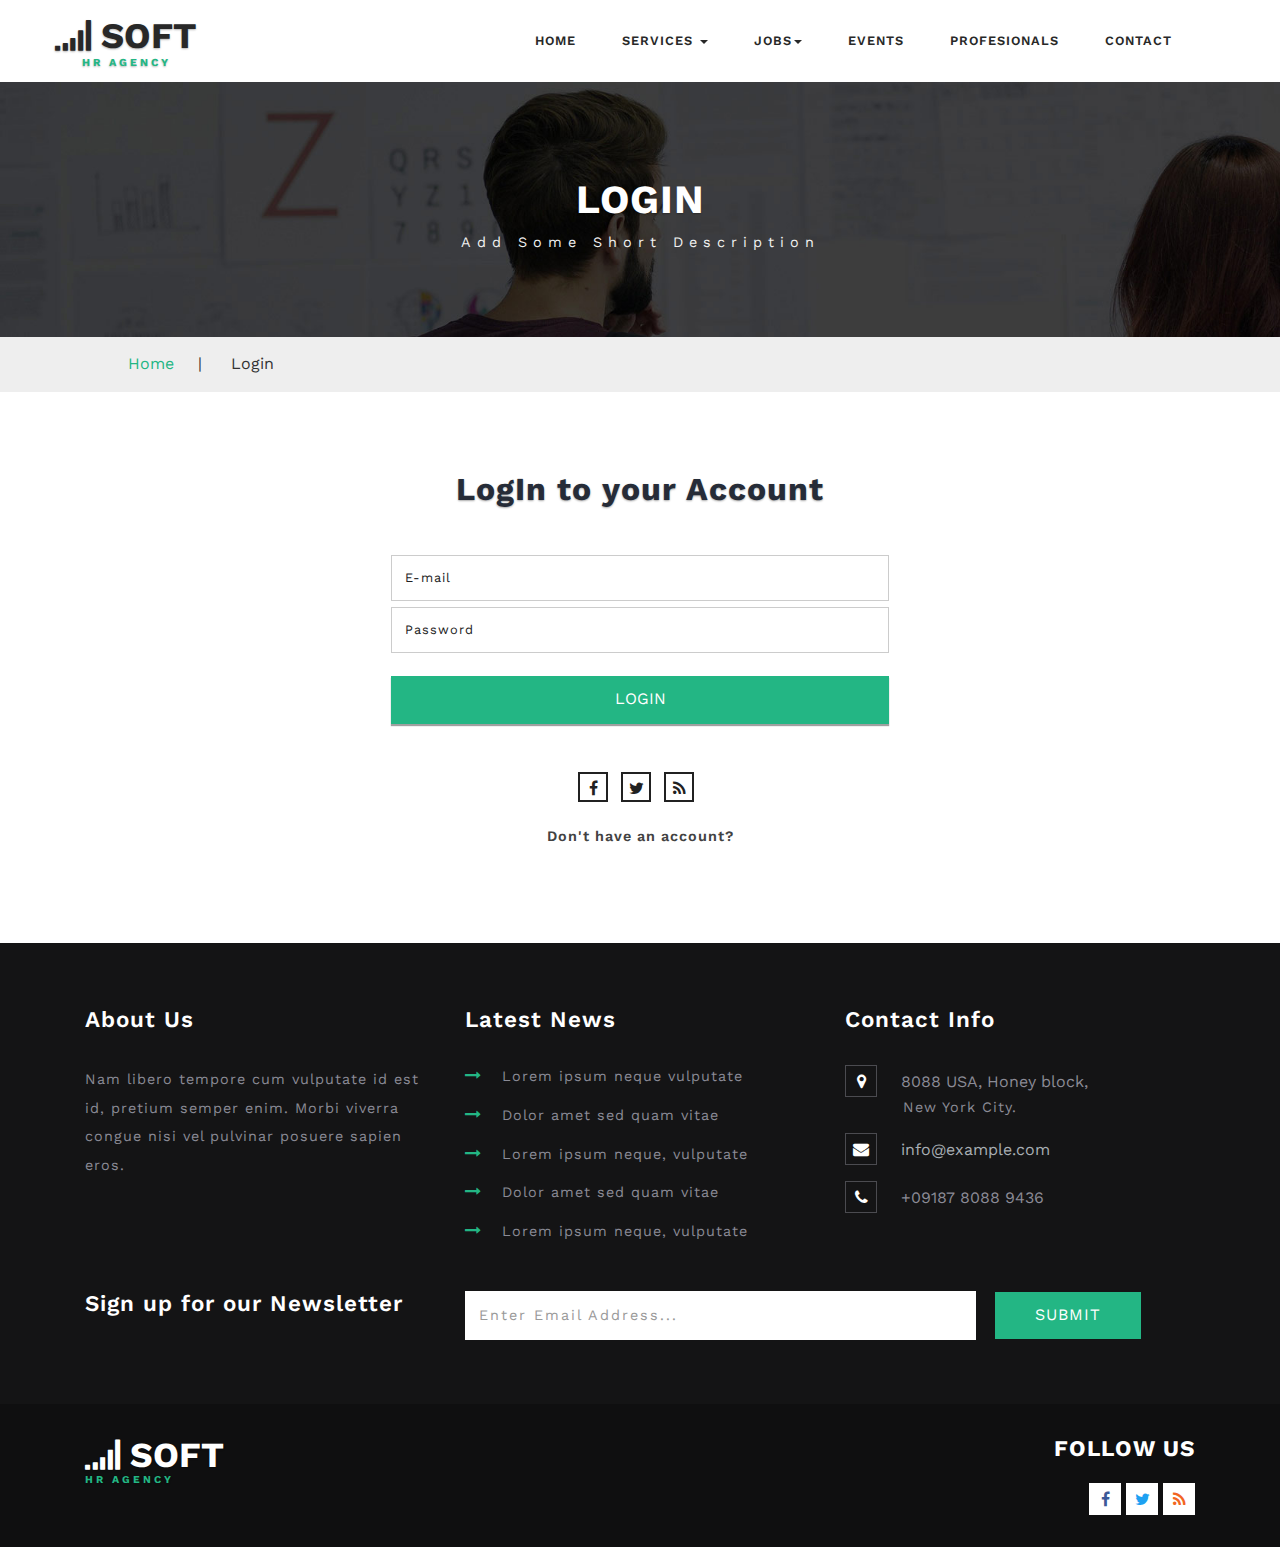
<file: login.html>
<!DOCTYPE html>
<html>

<head>
	<title>WorksLab:for workshops and labs</title>
	<!--/tags -->
	<meta name="viewport" content="width=device-width, initial-scale=1">
	<meta http-equiv="Content-Type" content="text/html; charset=utf-8" />
	<meta name="keywords" content="Soft Responsive web template, Bootstrap Web Templates, Flat Web Templates, Android Compatible web template, 
Smartphone Compatible web template, free webdesigns for Nokia, Samsung, LG, SonyEricsson, Motorola web design" />
	<script type="application/x-javascript">
		addEventListener("load", function () {
			setTimeout(hideURLbar, 0);
		}, false);

		function hideURLbar() {
			window.scrollTo(0, 1);
		}
	</script>
	<!--//tags -->
	<link href="css/bootstrap.css" rel="stylesheet" type="text/css" media="all" />
	<link href="css/style.css" rel="stylesheet" type="text/css" media="all" />

	<link href="css/font-awesome.css" rel="stylesheet">
	<!-- //for bootstrap working -->
	<link href="//fonts.googleapis.com/css?family=Work+Sans:200,300,400,500,600,700" rel="stylesheet">
	<link href='//fonts.googleapis.com/css?family=Lato:400,100,100italic,300,300italic,400italic,700,900,900italic,700italic'
	    rel='stylesheet' type='text/css'>
</head>

<body>
	<!-- header -->
	<div class="header" id="home">
		<div class="content white agile-info">
			<nav class="navbar navbar-default" role="navigation">
				<div class="container">
					<div class="navbar-header">
						<button type="button" class="navbar-toggle" data-toggle="collapse" data-target="#bs-example-navbar-collapse-1">
					<span class="sr-only">Toggle navigation</span>
					<span class="icon-bar"></span>
					<span class="icon-bar"></span>
					<span class="icon-bar"></span>
				</button>
						<a class="navbar-brand" href="index.html">
							<h1><span class="fa fa-signal" aria-hidden="true"></span> Soft <label>Hr Agency</label></h1>
						</a>
					</div>
					<!--/.navbar-header-->

					<div class="collapse navbar-collapse" id="bs-example-navbar-collapse-1">
						<nav class="link-effect-2" id="link-effect-2">
							<ul class="nav navbar-nav">
								<li><a href="index.html" class="effect-3">Home</a></li>
								<li class="dropdown">
									<a href="services.html" class="dropdown-toggle effect-3" data-toggle="dropdown">Services <b class="caret"></b></a>
									<ul class="dropdown-menu">
										<li><a href="services.html">Services 2</a></li>
										<li class="divider"></li>
										<li><a href="services.html">Services 3</a></li>
										<li class="divider"></li>
										<li><a href="codes.html">Codes</a></li>
										<li class="divider"></li>
										<li><a href="icons.html">Icons</a></li>
										<li class="divider"></li>
										<li><a href="services.html">One more separated link</a></li>
									</ul>
								</li>
								<li class="dropdown">
									<a href="jobs.html" class="dropdown-toggle effect-3" data-toggle="dropdown">Jobs<b class="caret"></b></a>
									<ul class="dropdown-menu multi-column columns-2">
										<div class="row">
											<div class="col-sm-6">
												<ul class="multi-column-dropdown">
													<li><a href="jobs.html">Walk-ins</a></li>
													<li><a href="jobs.html">Bpo Jobs</a></li>
													<li><a href="jobs.html">Teaching Jobs</a></li>
													<li><a href="jobs.html">Diploma Jobs</a></li>
													<li><a href="jobs.html">Tech Support</a></li>
													<li><a href="jobs.html">Finance Jobs</a></li>
													<li><a href="jobs.html">Part time Jobs</a></li>
													<li><a href="jobs.html">Health Care</a></li>
													<li><a href="jobs.html">Hospitality</a></li>
													<li><a href="jobs.html">Internships</a></li>
													<li><a href="jobs.html">Research Jobs</a></li>
													<li><a href="jobs.html">Defence Jobs</a></li>
												</ul>
											</div>
											<div class="col-sm-6">
												<ul class="multi-column-dropdown">
													<li><a href="login.html">Recruiter Updates</a></li>
													<li><a href="upload.html">Upload Resume</a></li>
													<li><a href="codes.html">Shortcodes</a></li>
												</ul>
											</div>
										</div>
									</ul>
								</li>
								<li><a href="events.html" class="effect-3">Events</a></li>

								<li><a href="professional.html" class="effect-3">Profesionals</a></li>
								<li><a href="contact.html" class="effect-3">Contact</a></li>
							</ul>
						</nav>
					</div>
					<!--/.navbar-collapse-->
					<!--/.navbar-->
				</div>
			</nav>
		</div>
	</div>
	<!-- banner -->
	<div class="inner_page_agile">
		<h3>Login</h3>
		<p>Add Some Short Description</p>

	</div>
	<!--//banner -->
	<!--/w3_short-->
	<div class="services-breadcrumb_w3layouts">
		<div class="inner_breadcrumb">

			<ul class="short_w3ls"_w3ls>
				<li><a href="index.html">Home</a><span>|</span></li>
				<li>Login</li>
			</ul>
		</div>
	</div>
	<!--//w3_short-->
	<!-- /inner_content -->
	<div class="inner_content_info_agileits">
		<div class="container">
			<div class="tittle_head_w3ls">
				<h3 class="tittle three">LogIn to your Account </h3>
			</div>
			<div class="inner_sec_grids_info_w3ls">
				<div class="signin-form">
					<div class="login-form-rec">
						<form action="#" method="post">
							<input type="email" name="email" placeholder="E-mail" required="">
							<input type="password" name="password" placeholder="Password" required="">
							<div class="tp">
								<input type="submit" value="Login">
							</div>
						</form>
					</div>
					<div class="login-social-grids">
						<ul>
							<li><a href="#"><i class="fa fa-facebook"></i></a></li>
							<li><a href="#"><i class="fa fa-twitter"></i></a></li>
							<li><a href="#"><i class="fa fa-rss"></i></a></li>
						</ul>
					</div>
					<p><a href="register.html"> Don't have an account?</a></p>
				</div>
			</div>
		</div>
	</div>
	<div class="footer_top_agileits">
		<div class="container">
			<div class="col-md-4 footer_grid">
				<h3>About Us</h3>
				<p>Nam libero tempore cum vulputate id est id, pretium semper enim. Morbi viverra congue nisi vel pulvinar posuere sapien
					eros.
				</p>
			</div>
			<div class="col-md-4 footer_grid">
				<h3>Latest News</h3>
				<ul class="footer_grid_list">
					<li><i class="fa fa-long-arrow-right" aria-hidden="true"></i>
						<a href="single.html">Lorem ipsum neque vulputate </a>
					</li>
					<li><i class="fa fa-long-arrow-right" aria-hidden="true"></i>
						<a href="single.html">Dolor amet sed quam vitae</a>
					</li>
					<li><i class="fa fa-long-arrow-right" aria-hidden="true"></i>
						<a href="single.html">Lorem ipsum neque, vulputate </a>
					</li>
					<li><i class="fa fa-long-arrow-right" aria-hidden="true"></i>
						<a href="single.html">Dolor amet sed quam vitae</a>
					</li>
					<li><i class="fa fa-long-arrow-right" aria-hidden="true"></i>
						<a href="single.html">Lorem ipsum neque, vulputate </a>
					</li>
				</ul>
			</div>
			<div class="col-md-4 footer_grid">
				<h3>Contact Info</h3>
				<ul class="address">
					<li><i class="fa fa-map-marker" aria-hidden="true"></i>8088 USA, Honey block, <span>New York City.</span></li>
					<li><i class="fa fa-envelope" aria-hidden="true"></i><a href="mailto:info@example.com">info@example.com</a></li>
					<li><i class="fa fa-phone" aria-hidden="true"></i>+09187 8088 9436</li>
				</ul>
			</div>
			<div class="clearfix"> </div>
			<div class="footer_grids">
				<div class="col-md-4 footer_grid_left">
					<h3>Sign up for our Newsletter</h3>
				</div>
				<div class="col-md-8 footer_grid_right">

					<form action="#" method="post">
						<input type="email" name="Email" placeholder="Enter Email Address..." required="">
						<input type="submit" value="Submit">
					</form>
				</div>
				<div class="clearfix"> </div>
			</div>
		</div>
	</div>
	<div class="footer_w3ls">
		<div class="container">
			<div class="footer_bottom">
				<div class="col-md-9 footer_bottom_grid">
					<div class="footer_bottom1">
						<a href="index.html">
							<h2><span class="fa fa-signal" aria-hidden="true"></span> Soft <label>Hr Agency</label></h2>
						</a>
						
					</div>
				</div>
				<div class="col-md-3 footer_bottom_grid">
					<h6>Follow Us</h6>
					<div class="social">
						<ul>
							<li><a href="#"><i class="fa fa-facebook"></i></a></li>
							<li><a href="#"><i class="fa fa-twitter"></i></a></li>
							<li><a href="#"><i class="fa fa-rss"></i></a></li>
						</ul>
					</div>
				</div>
				<div class="clearfix"> </div>
			</div>

		</div>
	</div>
	<!-- //footer -->

	<a href="#home" class="scroll" id="toTop" style="display: block;"> <span id="toTopHover" style="opacity: 1;"> </span></a>
	<!-- js -->
	<script type="text/javascript" src="js/jquery-2.1.4.min.js"></script>
	<!-- password-script -->
	<script type="text/javascript">
		window.onload = function () {
			document.getElementById("password1").onchange = validatePassword;
			document.getElementById("password2").onchange = validatePassword;
		}

		function validatePassword() {
			var pass2 = document.getElementById("password2").value;
			var pass1 = document.getElementById("password1").value;
			if (pass1 != pass2)
				document.getElementById("password2").setCustomValidity("Passwords Don't Match");
			else
				document.getElementById("password2").setCustomValidity('');
			//empty string means no validation error
		}
	</script>
	<!-- //password-script -->
	<script type="text/javascript" src="js/bootstrap.js"></script>
</body>

</html>
</file>
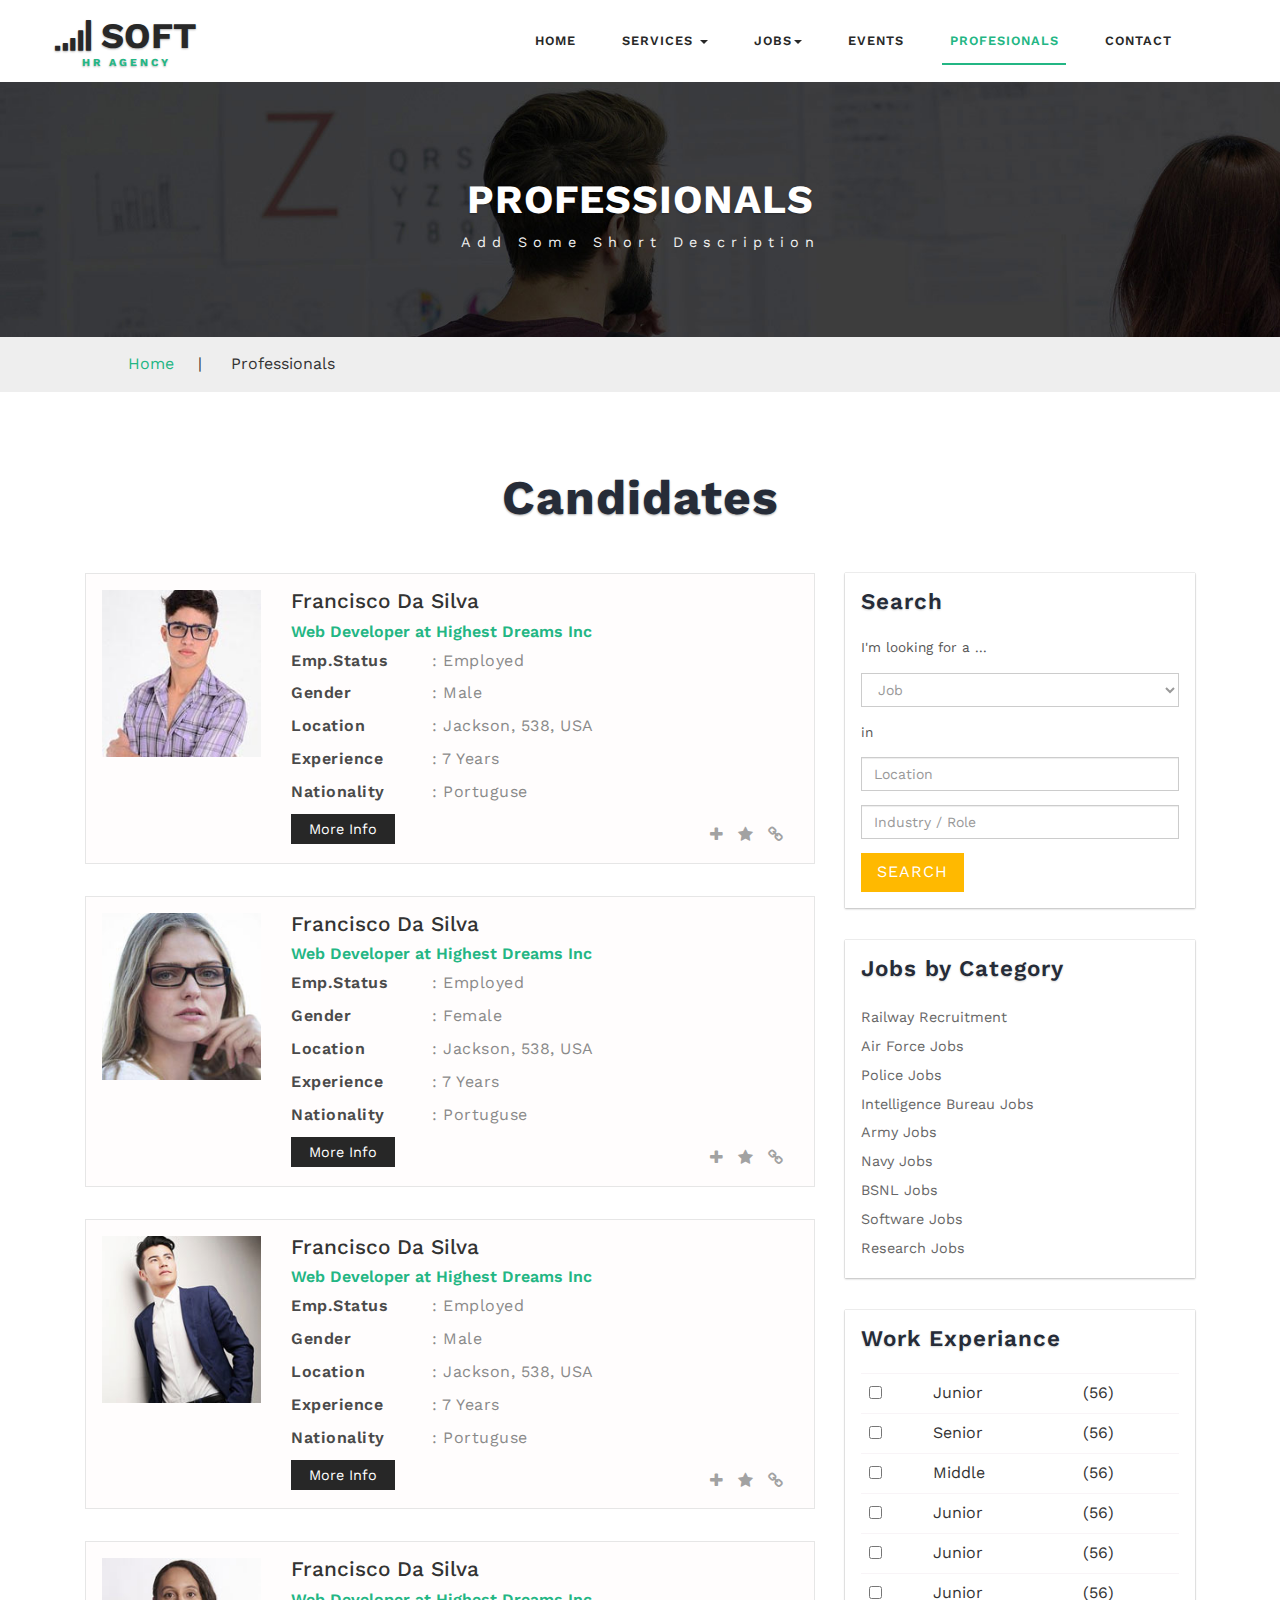
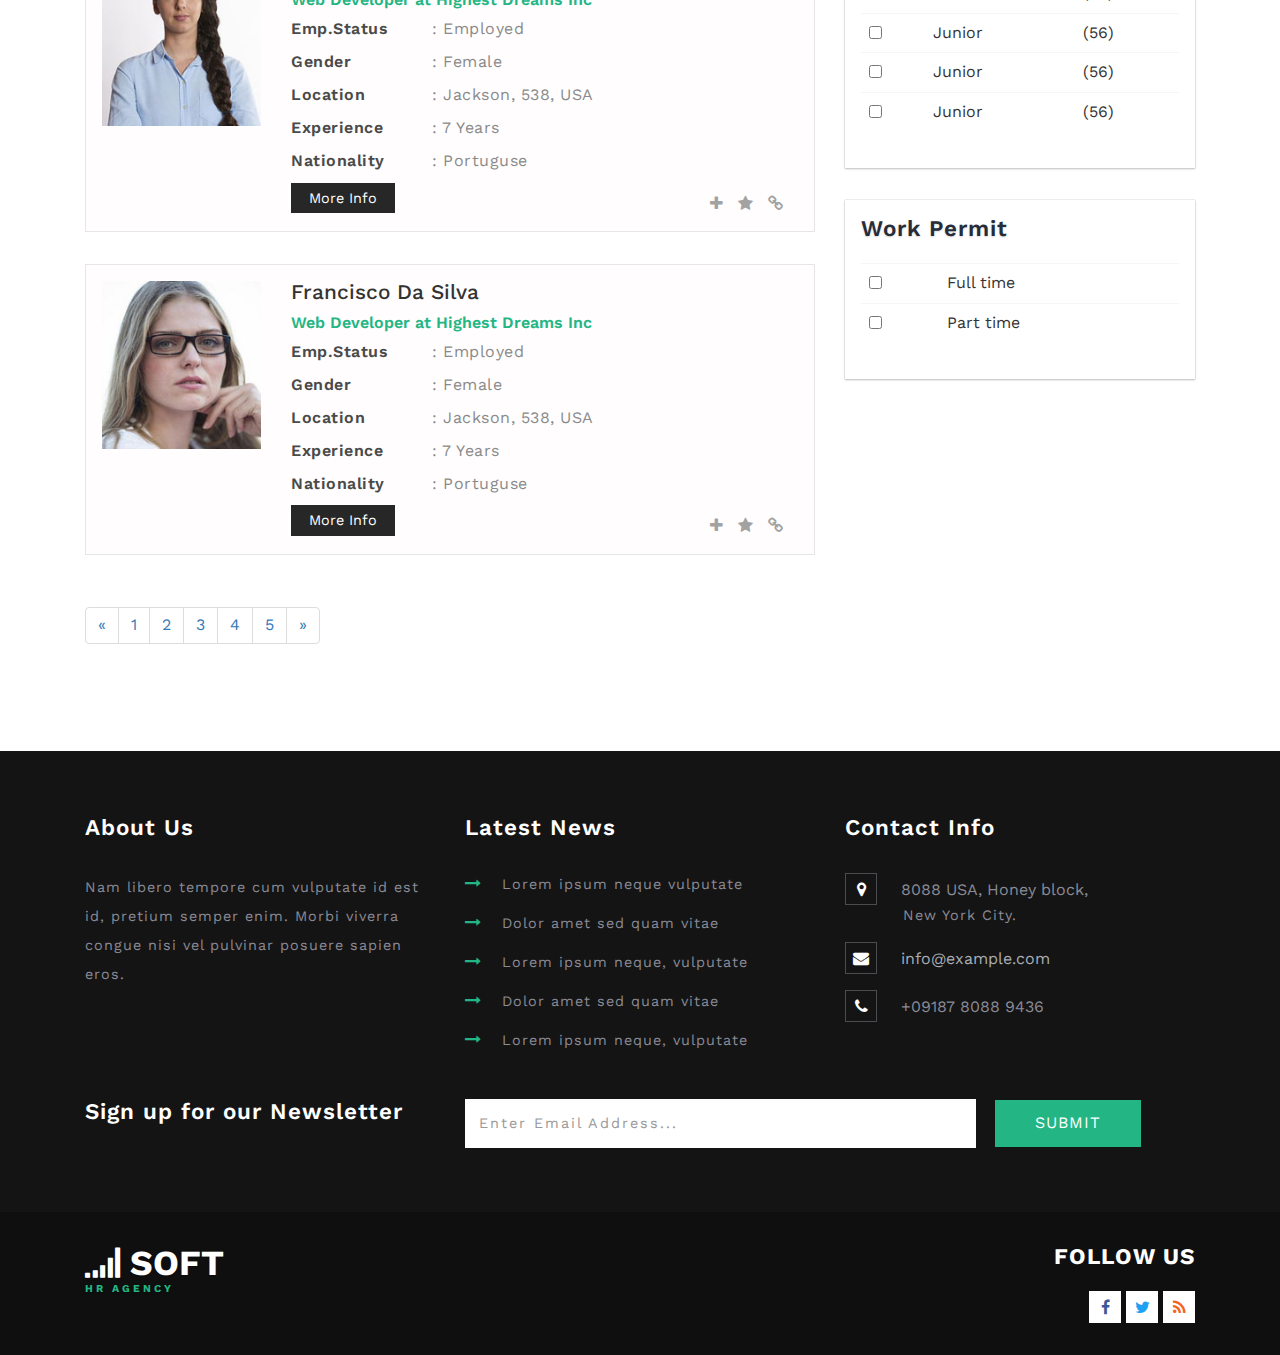
<file: professional.html>
<!DOCTYPE html>
<html>

<head>
	<title>WorksLab:for workshops and labs</title>
	<!--/tags -->
	<meta name="viewport" content="width=device-width, initial-scale=1">
	<meta http-equiv="Content-Type" content="text/html; charset=utf-8" />
	<meta name="keywords" content="Soft Responsive web template, Bootstrap Web Templates, Flat Web Templates, Android Compatible web template, 
Smartphone Compatible web template, free webdesigns for Nokia, Samsung, LG, SonyEricsson, Motorola web design" />
	<script type="application/x-javascript">
		addEventListener("load", function () {
			setTimeout(hideURLbar, 0);
		}, false);

		function hideURLbar() {
			window.scrollTo(0, 1);
		}
	</script>
	<!--//tags -->
	<link href="css/bootstrap.css" rel="stylesheet" type="text/css" media="all" />
	<link href="css/style.css" rel="stylesheet" type="text/css" media="all" />

	<link href="css/font-awesome.css" rel="stylesheet">
	<!-- //for bootstrap working -->
	<link href="//fonts.googleapis.com/css?family=Work+Sans:200,300,400,500,600,700" rel="stylesheet">
	<link href='//fonts.googleapis.com/css?family=Lato:400,100,100italic,300,300italic,400italic,700,900,900italic,700italic'
	    rel='stylesheet' type='text/css'>
</head>

<body>
	<!-- header -->
	<div class="header" id="home">
		<div class="content white agile-info">
			<nav class="navbar navbar-default" role="navigation">
				<div class="container">
					<div class="navbar-header">
						<button type="button" class="navbar-toggle" data-toggle="collapse" data-target="#bs-example-navbar-collapse-1">
					<span class="sr-only">Toggle navigation</span>
					<span class="icon-bar"></span>
					<span class="icon-bar"></span>
					<span class="icon-bar"></span>
				</button>
						<a class="navbar-brand" href="index.html">
							<h1><span class="fa fa-signal" aria-hidden="true"></span> Soft <label>Hr Agency</label></h1>
						</a>
					</div>
					<!--/.navbar-header-->

					<div class="collapse navbar-collapse" id="bs-example-navbar-collapse-1">
						<nav class="link-effect-2" id="link-effect-2">
							<ul class="nav navbar-nav">
								<li><a href="index.html" class="effect-3">Home</a></li>
								<li class="dropdown">
									<a href="services.html" class="dropdown-toggle effect-3" data-toggle="dropdown">Services <b class="caret"></b></a>
									<ul class="dropdown-menu">
										<li><a href="services.html">Services 2</a></li>
										<li class="divider"></li>
										<li><a href="services.html">Services 3</a></li>
										<li class="divider"></li>
										<li><a href="codes.html">Codes</a></li>
										<li class="divider"></li>
										<li><a href="icons.html">Icons</a></li>
										<li class="divider"></li>
										<li><a href="services.html">One more separated link</a></li>
									</ul>
								</li>
								<li class="dropdown">
									<a href="jobs.html" class="dropdown-toggle effect-3" data-toggle="dropdown">Jobs<b class="caret"></b></a>
									<ul class="dropdown-menu multi-column columns-2">
										<div class="row">
											<div class="col-sm-6">
												<ul class="multi-column-dropdown">
													<li><a href="jobs.html">Walk-ins</a></li>
													<li><a href="jobs.html">Bpo Jobs</a></li>
													<li><a href="jobs.html">Teaching Jobs</a></li>
													<li><a href="jobs.html">Diploma Jobs</a></li>
													<li><a href="jobs.html">Tech Support</a></li>
													<li><a href="jobs.html">Finance Jobs</a></li>
													<li><a href="jobs.html">Part time Jobs</a></li>
													<li><a href="jobs.html">Health Care</a></li>
													<li><a href="jobs.html">Hospitality</a></li>
													<li><a href="jobs.html">Internships</a></li>
													<li><a href="jobs.html">Research Jobs</a></li>
													<li><a href="jobs.html">Defence Jobs</a></li>
												</ul>
											</div>
											<div class="col-sm-6">
												<ul class="multi-column-dropdown">
													<li><a href="login.html">Recruiter Updates</a></li>
													<li><a href="upload.html">Upload Resume</a></li>
													<li><a href="codes.html">Shortcodes</a></li>
												</ul>
											</div>
										</div>
									</ul>
								</li>
								<li><a href="events.html" class="effect-3">Events</a></li>

								<li class="active"><a href="professional.html" class="effect-3">Profesionals</a></li>
								<li><a href="contact.html" class="effect-3">Contact</a></li>
							</ul>
						</nav>
					</div>
					<!--/.navbar-collapse-->
					<!--/.navbar-->
				</div>
			</nav>
		</div>
	</div>
	<!-- banner -->
	<div class="inner_page_agile">
		<h3>Professionals</h3>
		<p>Add Some Short Description</p>

	</div>
	<!--//banner -->
	<!--/w3_short-->
	<div class="services-breadcrumb_w3layouts">
		<div class="inner_breadcrumb">

			<ul class="short_w3ls"_w3ls>
				<li><a href="index.html">Home</a><span>|</span></li>
				<li>Professionals</li>
			</ul>
		</div>
	</div>
	<!--//w3_short-->
	<!-- /inner_content -->
	<div class="inner_content_info_agileits">
		<div class="container">
			<div class="tittle_head_w3ls">
				<h3 class="tittle">Candidates </h3>
			</div>
			<div class="inner_sec_grids_info_w3ls">
				<div class="col-md-8 job_info_left">
					<div class="tab_grid_prof">
						<div class="col-sm-3 loc_1">
							<a href="single.html"><img src="images/pf1.jpg" alt=""></a>
						</div>
						<div class="col-sm-9">
							<div class="location_box1">
								<h6>Francisco Da Silva</h6>
								<span class="m_2_prof">Web Developer at Highest Dreams Inc</span>
								<div class="person-info">
									<ul>

										<li><span>Emp.Status</span>: Employed</li>
										<li><span>Gender</span>: Male</li>
										<li><span>Location</span>: Jackson, 538, USA</li>
										<li><span>Experience</span>: 7 Years</li>
										<li><span>Nationality</span>: Portuguse</li>
									</ul>
								</div>
								<div class="read"><a href="single.html" class="read-more"> More Info</a></div>
								<ul class="top-btns">
									<li><a href="#" class="fa fa-plus toggle"></a></li>
									<li><a href="#" class="fa fa-star"></a></li>
									<li><a href="#" class="fa fa-link"></a></li>
								</ul>

							</div>
						</div>
						<div class="clearfix"> </div>
					</div>
					<div class="tab_grid_prof">
						<div class="col-sm-3 loc_1">
							<a href="single.html"><img src="images/pf2.jpg" alt=""></a>
						</div>
						<div class="col-sm-9">
							<div class="location_box1">
								<h6>Francisco Da Silva</h6>
								<span class="m_2_prof">Web Developer at Highest Dreams Inc</span>
								<div class="person-info">
									<ul>

										<li><span>Emp.Status</span>: Employed</li>
										<li><span>Gender</span>: Female</li>
										<li><span>Location</span>: Jackson, 538, USA</li>
										<li><span>Experience</span>: 7 Years</li>
										<li><span>Nationality</span>: Portuguse</li>
									</ul>
								</div>
								<div class="read"><a href="single.html" class="read-more"> More Info</a></div>
								<ul class="top-btns">
									<li><a href="#" class="fa fa-plus toggle"></a></li>
									<li><a href="#" class="fa fa-star"></a></li>
									<li><a href="#" class="fa fa-link"></a></li>
								</ul>

							</div>
						</div>
						<div class="clearfix"> </div>
					</div>
					<div class="tab_grid_prof">
						<div class="col-sm-3 loc_1">
							<a href="single.html"><img src="images/pf3.jpg" alt=""></a>
						</div>
						<div class="col-sm-9">
							<div class="location_box1">
								<h6>Francisco Da Silva</h6>
								<span class="m_2_prof">Web Developer at Highest Dreams Inc</span>
								<div class="person-info">
									<ul>

										<li><span>Emp.Status</span>: Employed</li>
										<li><span>Gender</span>: Male</li>
										<li><span>Location</span>: Jackson, 538, USA</li>
										<li><span>Experience</span>: 7 Years</li>
										<li><span>Nationality</span>: Portuguse</li>
									</ul>
								</div>
								<div class="read"><a href="single.html" class="read-more"> More Info</a></div>
								<ul class="top-btns">
									<li><a href="#" class="fa fa-plus toggle"></a></li>
									<li><a href="#" class="fa fa-star"></a></li>
									<li><a href="#" class="fa fa-link"></a></li>
								</ul>

							</div>
						</div>
						<div class="clearfix"> </div>
					</div>
					<div class="tab_grid_prof">
						<div class="col-sm-3 loc_1">
							<a href="single.html"><img src="images/pf4.jpg" alt=""></a>
						</div>
						<div class="col-sm-9">
							<div class="location_box1">
								<h6>Francisco Da Silva</h6>
								<span class="m_2_prof">Web Developer at Highest Dreams Inc</span>
								<div class="person-info">
									<ul>

										<li><span>Emp.Status</span>: Employed</li>
										<li><span>Gender</span>: Female</li>
										<li><span>Location</span>: Jackson, 538, USA</li>
										<li><span>Experience</span>: 7 Years</li>
										<li><span>Nationality</span>: Portuguse</li>
									</ul>
								</div>
								<div class="read"><a href="single.html" class="read-more"> More Info</a></div>
								<ul class="top-btns">
									<li><a href="#" class="fa fa-plus toggle"></a></li>
									<li><a href="#" class="fa fa-star"></a></li>
									<li><a href="#" class="fa fa-link"></a></li>
								</ul>

							</div>
						</div>
						<div class="clearfix"> </div>

					</div>
					<div class="tab_grid_prof">
						<div class="col-sm-3 loc_1">
							<a href="single.html"><img src="images/pf2.jpg" alt=""></a>
						</div>
						<div class="col-sm-9">
							<div class="location_box1">
								<h6>Francisco Da Silva</h6>
								<span class="m_2_prof">Web Developer at Highest Dreams Inc</span>
								<div class="person-info">
									<ul>

										<li><span>Emp.Status</span>: Employed</li>
										<li><span>Gender</span>: Female</li>
										<li><span>Location</span>: Jackson, 538, USA</li>
										<li><span>Experience</span>: 7 Years</li>
										<li><span>Nationality</span>: Portuguse</li>
									</ul>
								</div>
								<div class="read"><a href="single.html" class="read-more"> More Info</a></div>
								<ul class="top-btns">
									<li><a href="#" class="fa fa-plus toggle"></a></li>
									<li><a href="#" class="fa fa-star"></a></li>
									<li><a href="#" class="fa fa-link"></a></li>
								</ul>

							</div>
						</div>
						<div class="clearfix"> </div>
					</div>
					<ul class="pagination paging w3-agileits-paging">
						<li>
							<a href="#" aria-label="Previous">
						<span aria-hidden="true">«</span>
					  </a>
						</li>
						<li><a href="#">1</a></li>
						<li><a href="#">2</a></li>
						<li><a href="#">3</a></li>
						<li><a href="#">4</a></li>
						<li><a href="#">5</a></li>
						<li>
							<a href="#" aria-label="Next">
						<span aria-hidden="true">»</span>
					  </a>
						</li>
					</ul>
				</div>
				<div class="col-md-4 job_info_right">

					<div class="widget_search">
						<h5 class="widget-title">Search</h5>
						<div class="widget-content">
							<span>I'm looking for a ...</span>
							<select class="form-control jb_1">
					<option value="0">Job</option>
					<option value="">Category</option>
					<option value="">Category</option>
					<option value="">Category</option>
					<option value="">Category</option>
				</select>
							<span>in</span>
							<input type="text" class="form-control jb_2" placeholder="Location">
							<input type="text" class="form-control jb_2" placeholder="Industry / Role">
							<input type="submit" value="Search">
						</div>
					</div>
					<div class="col_3 permit">
						<h3>Jobs by Category</h3>
						<ul class="list_2">
							<li><a href="#">Railway Recruitment</a></li>
							<li><a href="#">Air Force Jobs</a></li>
							<li><a href="#">Police Jobs</a></li>
							<li><a href="#">Intelligence Bureau Jobs</a></li>
							<li><a href="#">Army Jobs</a></li>
							<li><a href="#">Navy Jobs</a></li>
							<li><a href="#">BSNL Jobs</a></li>
							<li><a href="#">Software Jobs</a></li>
							<li><a href="#">Research Jobs</a></li>
						</ul>
					</div>
					<div class="col_3 experience">
						<h3>Work Experiance</h3>
						<table class="table">
							<tbody>
								<tr class="unread checked">
									<td class="hidden-xs">
										<input type="checkbox" class="checkbox">
									</td>
									<td class="hidden-xs">
										Junior
									</td>
									<td>
										(56)
									</td>
								</tr>
								<tr class="unread checked">
									<td class="hidden-xs">
										<input type="checkbox" class="checkbox">
									</td>
									<td class="hidden-xs">
										Senior
									</td>
									<td>
										(56)
									</td>
								</tr>
								<tr class="unread checked">
									<td class="hidden-xs">
										<input type="checkbox" class="checkbox">
									</td>
									<td class="hidden-xs">
										Middle
									</td>
									<td>
										(56)
									</td>
								</tr>
								<tr class="unread checked">
									<td class="hidden-xs">
										<input type="checkbox" class="checkbox">
									</td>
									<td class="hidden-xs">
										Junior
									</td>
									<td>
										(56)
									</td>
								</tr>
								<tr class="unread checked">
									<td class="hidden-xs">
										<input type="checkbox" class="checkbox">
									</td>
									<td class="hidden-xs">
										Junior
									</td>
									<td>
										(56)
									</td>
								</tr>
								<tr class="unread checked">
									<td class="hidden-xs">
										<input type="checkbox" class="checkbox">
									</td>
									<td class="hidden-xs">
										Junior
									</td>
									<td>
										(56)
									</td>
								</tr>
								<tr class="unread checked">
									<td class="hidden-xs">
										<input type="checkbox" class="checkbox">
									</td>
									<td class="hidden-xs">
										Junior
									</td>
									<td>
										(56)
									</td>
								</tr>
								<tr class="unread checked">
									<td class="hidden-xs">
										<input type="checkbox" class="checkbox">
									</td>
									<td class="hidden-xs">
										Junior
									</td>
									<td>
										(56)
									</td>
								</tr>
								<tr class="unread checked">
									<td class="hidden-xs">
										<input type="checkbox" class="checkbox">
									</td>
									<td class="hidden-xs">
										Junior
									</td>
									<td>
										(56)
									</td>
								</tr>
							</tbody>
						</table>
					</div>
					<div class="col_3 permit">
						<h3>Work Permit</h3>
						<table class="table">
							<tbody>
								<tr class="unread checked">
									<td class="hidden-xs">
										<input type="checkbox" class="checkbox">
									</td>
									<td class="hidden-xs">
										Full time
									</td>
								</tr>
								<tr class="unread checked">
									<td class="hidden-xs">
										<input type="checkbox" class="checkbox">
									</td>
									<td class="hidden-xs">
										Part time
									</td>
								</tr>
							</tbody>
						</table>
					</div>

				</div>
				<div class="clearfix"></div>
			</div>
		</div>
	</div>
	<!-- //inner_content -->
	<!-- footer -->
	<div class="footer_top_agileits">
		<div class="container">
			<div class="col-md-4 footer_grid">
				<h3>About Us</h3>
				<p>Nam libero tempore cum vulputate id est id, pretium semper enim. Morbi viverra congue nisi vel pulvinar posuere sapien
					eros.
				</p>
			</div>
			<div class="col-md-4 footer_grid">
				<h3>Latest News</h3>
				<ul class="footer_grid_list">
					<li><i class="fa fa-long-arrow-right" aria-hidden="true"></i>
						<a href="single.html" >Lorem ipsum neque vulputate </a>
					</li>
					<li><i class="fa fa-long-arrow-right" aria-hidden="true"></i>
						<a href="single.html" >Dolor amet sed quam vitae</a>
					</li>
					<li><i class="fa fa-long-arrow-right" aria-hidden="true"></i>
						<a href="single.html" >Lorem ipsum neque, vulputate </a>
					</li>
					<li><i class="fa fa-long-arrow-right" aria-hidden="true"></i>
						<a href="single.html" >Dolor amet sed quam vitae</a>
					</li>
					<li><i class="fa fa-long-arrow-right" aria-hidden="true"></i>
						<a href="single.html" >Lorem ipsum neque, vulputate </a>
					</li>
				</ul>
			</div>
			<div class="col-md-4 footer_grid">
				<h3>Contact Info</h3>
				<ul class="address">
					<li><i class="fa fa-map-marker" aria-hidden="true"></i>8088 USA, Honey block, <span>New York City.</span></li>
					<li><i class="fa fa-envelope" aria-hidden="true"></i><a href="mailto:info@example.com">info@example.com</a></li>
					<li><i class="fa fa-phone" aria-hidden="true"></i>+09187 8088 9436</li>
				</ul>
			</div>
			<div class="clearfix"> </div>
			<div class="footer_grids">
				<div class="col-md-4 footer_grid_left">
					<h3>Sign up for our Newsletter</h3>
				</div>
				<div class="col-md-8 footer_grid_right">

					<form action="#" method="post">
						<input type="email" name="Email" placeholder="Enter Email Address..." required="">
						<input type="submit" value="Submit">
					</form>
				</div>
				<div class="clearfix"> </div>
			</div>
		</div>
	</div>
	<div class="footer_w3ls">
		<div class="container">
			<div class="footer_bottom">
				<div class="col-md-9 footer_bottom_grid">
					<div class="footer_bottom1">
						<a href="index.html">
							<h2><span class="fa fa-signal" aria-hidden="true"></span> Soft <label>Hr Agency</label></h2>
						</a>
						
					</div>
				</div>
				<div class="col-md-3 footer_bottom_grid">
					<h6>Follow Us</h6>
					<div class="social">
						<ul>
							<li><a href="#"><i class="fa fa-facebook"></i></a></li>
							<li><a href="#"><i class="fa fa-twitter"></i></a></li>
							<li><a href="#"><i class="fa fa-rss"></i></a></li>
						</ul>
					</div>
				</div>
				<div class="clearfix"> </div>
			</div>

		</div>
	</div>
	<!-- //footer -->

	<a href="#home" class="scroll" id="toTop" style="display: block;"> <span id="toTopHover" style="opacity: 1;"> </span></a>
	<!-- js -->
	<script type="text/javascript" src="js/jquery-2.1.4.min.js"></script>
	<script type="text/javascript" src="js/bootstrap.js"></script>
</body>

</html>
</file>
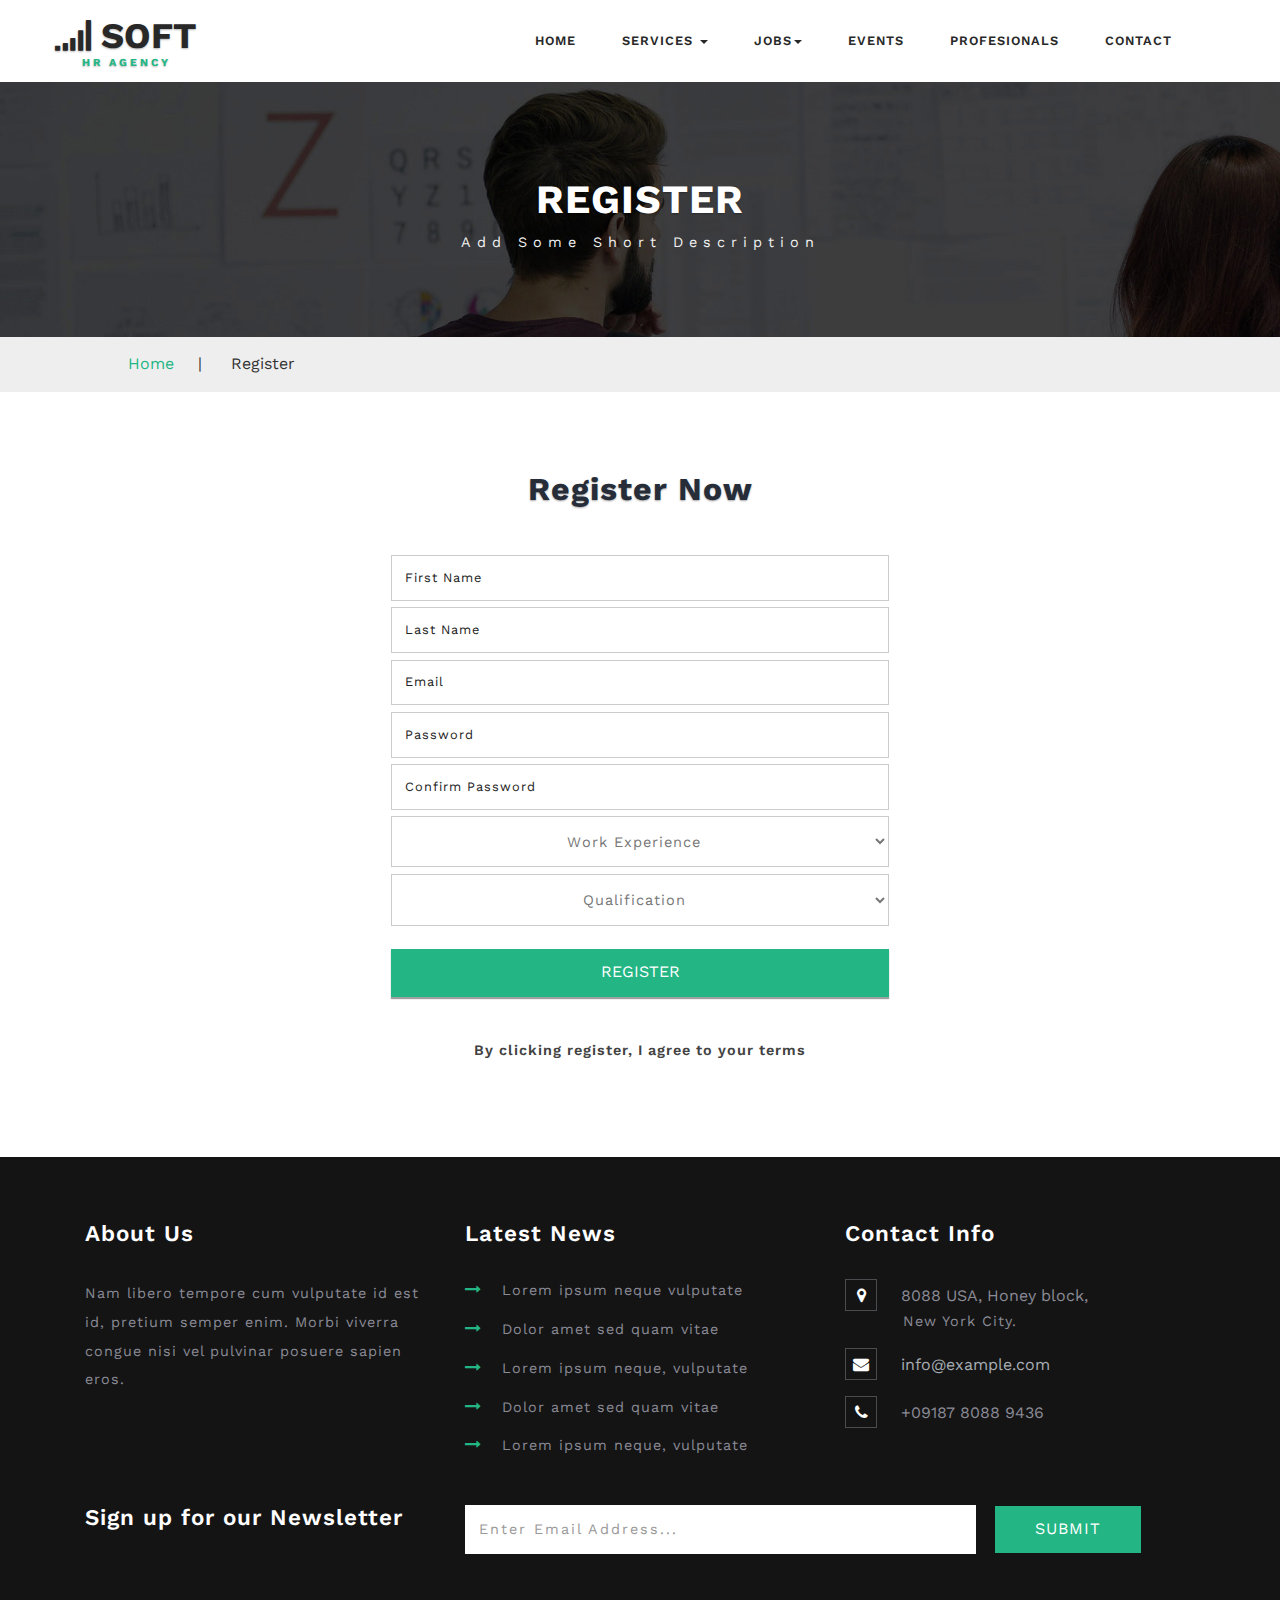
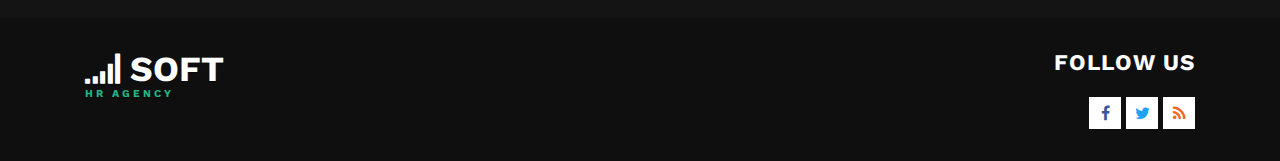
<file: register.html>
<!DOCTYPE html>
<html>

<head>
	<title>WorksLab:for workshops and labs</title>
	<!--/tags -->
	<meta name="viewport" content="width=device-width, initial-scale=1">
	<meta http-equiv="Content-Type" content="text/html; charset=utf-8" />
	<meta name="keywords" content="Soft Responsive web template, Bootstrap Web Templates, Flat Web Templates, Android Compatible web template, 
Smartphone Compatible web template, free webdesigns for Nokia, Samsung, LG, SonyEricsson, Motorola web design" />
	<script type="application/x-javascript">
		addEventListener("load", function () {
			setTimeout(hideURLbar, 0);
		}, false);

		function hideURLbar() {
			window.scrollTo(0, 1);
		}
	</script>
	<!--//tags -->
	<link href="css/bootstrap.css" rel="stylesheet" type="text/css" media="all" />
	<link href="css/style.css" rel="stylesheet" type="text/css" media="all" />

	<link href="css/font-awesome.css" rel="stylesheet">
	<!-- //for bootstrap working -->
	<link href="//fonts.googleapis.com/css?family=Work+Sans:200,300,400,500,600,700" rel="stylesheet">
	<link href='//fonts.googleapis.com/css?family=Lato:400,100,100italic,300,300italic,400italic,700,900,900italic,700italic'
	    rel='stylesheet' type='text/css'>
</head>

<body>
	<!-- header -->
	<div class="header" id="home">
		<div class="content white agile-info">
			<nav class="navbar navbar-default" role="navigation">
				<div class="container">
					<div class="navbar-header">
						<button type="button" class="navbar-toggle" data-toggle="collapse" data-target="#bs-example-navbar-collapse-1">
					<span class="sr-only">Toggle navigation</span>
					<span class="icon-bar"></span>
					<span class="icon-bar"></span>
					<span class="icon-bar"></span>
				</button>
						<a class="navbar-brand" href="index.html">
							<h1><span class="fa fa-signal" aria-hidden="true"></span> Soft <label>Hr Agency</label></h1>
						</a>
					</div>
					<!--/.navbar-header-->

					<div class="collapse navbar-collapse" id="bs-example-navbar-collapse-1">
						<nav class="link-effect-2" id="link-effect-2">
							<ul class="nav navbar-nav">
								<li><a href="index.html" class="effect-3">Home</a></li>
								<li class="dropdown">
									<a href="services.html" class="dropdown-toggle effect-3" data-toggle="dropdown">Services <b class="caret"></b></a>
									<ul class="dropdown-menu">
										<li><a href="services.html">Services 2</a></li>
										<li class="divider"></li>
										<li><a href="services.html">Services 3</a></li>
										<li class="divider"></li>
										<li><a href="codes.html">Codes</a></li>
										<li class="divider"></li>
										<li><a href="icons.html">Icons</a></li>
										<li class="divider"></li>
										<li><a href="services.html">One more separated link</a></li>
									</ul>
								</li>
								<li class="dropdown">
									<a href="jobs.html" class="dropdown-toggle effect-3" data-toggle="dropdown">Jobs<b class="caret"></b></a>
									<ul class="dropdown-menu multi-column columns-2">
										<div class="row">
											<div class="col-sm-6">
												<ul class="multi-column-dropdown">
													<li><a href="jobs.html">Walk-ins</a></li>
													<li><a href="jobs.html">Bpo Jobs</a></li>
													<li><a href="jobs.html">Teaching Jobs</a></li>
													<li><a href="jobs.html">Diploma Jobs</a></li>
													<li><a href="jobs.html">Tech Support</a></li>
													<li><a href="jobs.html">Finance Jobs</a></li>
													<li><a href="jobs.html">Part time Jobs</a></li>
													<li><a href="jobs.html">Health Care</a></li>
													<li><a href="jobs.html">Hospitality</a></li>
													<li><a href="jobs.html">Internships</a></li>
													<li><a href="jobs.html">Research Jobs</a></li>
													<li><a href="jobs.html">Defence Jobs</a></li>
												</ul>
											</div>
											<div class="col-sm-6">
												<ul class="multi-column-dropdown">
													<li><a href="login.html">Recruiter Updates</a></li>
													<li><a href="upload.html">Upload Resume</a></li>
													<li><a href="codes.html">Shortcodes</a></li>
												</ul>
											</div>
										</div>
									</ul>
								</li>
								<li><a href="events.html" class="effect-3">Events</a></li>

								<li><a href="professional.html" class="effect-3">Profesionals</a></li>
								<li><a href="contact.html" class="effect-3">Contact</a></li>
							</ul>
						</nav>
					</div>
					<!--/.navbar-collapse-->
					<!--/.navbar-->
				</div>
			</nav>
		</div>
	</div>
	<!-- banner -->
	<div class="inner_page_agile">
		<h3>Register</h3>
		<p>Add Some Short Description</p>

	</div>
	<!--//banner -->
	<!--/w3_short-->
	<div class="services-breadcrumb_w3layouts">
		<div class="inner_breadcrumb">

			<ul class="short_w3ls"_w3ls>
				<li><a href="index.html">Home</a><span>|</span></li>
				<li>Register</li>
			</ul>
		</div>
	</div>
	<!--//w3_short-->
	<!-- /inner_content -->
	<div class="inner_content_info_agileits">
		<div class="container">
			<div class="tittle_head_w3ls">
				<h3 class="tittle three">Register Now </h3>
			</div>
			<div class="inner_sec_grids_info_w3ls">
				<div class="signin-form">
					<div class="login-form-rec">
						<form action="#" method="post">
							<input type="text" name="name" placeholder="First Name" required="">
							<input type="text" name="name" placeholder="Last Name" required="">
							<input type="email" name="email" placeholder="Email" required="">
							<input type="password" name="password" id="password1" placeholder="Password" required="">
							<input type="password" name="password" id="password2" placeholder="Confirm Password" required="">
							<select id="country13" onchange="change_country(this.value)" class="frm-field required">
														<option value="null">Work Experience</option>
													 <option value="">Fresher</option>
														<option value="">0</option>
														<option value="">1</option>
														<option value="">2</option>
														<option value="">3</option> 
														<option value="">4</option> 
														<option value="">5</option> 
														<option value="">6</option> 
														<option value="">7</option> 
														<option value="">8</option> 
														<option value="">9</option> 
														<option value="">10</option> 
														<option value="">11</option>
														<option value="">12</option>  
														<option value="">13</option>
														<option value="">14</option>
														<option value="">15</option>      
										</select>
							<select id="country13" onchange="change_country(this.value)" class="frm-field required">
														<option value="null">Qualification</option>
									           <option value="">Bsc</option>
												<option value="">BTech</option>
												<option value="">Mca</option>
												<option value="">BCA</option>
												<option value="">Diploma</option> 
												<option value="">Other</option> 
						</select>
							<input type="submit" value="Register">
						</form>
					</div>
					<p class="reg"><a href="#"> By clicking register, I agree to your terms</a></p>

				</div>
			</div>
		</div>
	</div>
	<div class="footer_top_agileits">
		<div class="container">
			<div class="col-md-4 footer_grid">
				<h3>About Us</h3>
				<p>Nam libero tempore cum vulputate id est id, pretium semper enim. Morbi viverra congue nisi vel pulvinar posuere sapien
					eros.
				</p>
			</div>
			<div class="col-md-4 footer_grid">
				<h3>Latest News</h3>
				<ul class="footer_grid_list">
					<li><i class="fa fa-long-arrow-right" aria-hidden="true"></i>
						<a href="single.html">Lorem ipsum neque vulputate </a>
					</li>
					<li><i class="fa fa-long-arrow-right" aria-hidden="true"></i>
						<a href="single.html">Dolor amet sed quam vitae</a>
					</li>
					<li><i class="fa fa-long-arrow-right" aria-hidden="true"></i>
						<a href="single.html">Lorem ipsum neque, vulputate </a>
					</li>
					<li><i class="fa fa-long-arrow-right" aria-hidden="true"></i>
						<a href="single.html">Dolor amet sed quam vitae</a>
					</li>
					<li><i class="fa fa-long-arrow-right" aria-hidden="true"></i>
						<a href="single.html">Lorem ipsum neque, vulputate </a>
					</li>
				</ul>
			</div>
			<div class="col-md-4 footer_grid">
				<h3>Contact Info</h3>
				<ul class="address">
					<li><i class="fa fa-map-marker" aria-hidden="true"></i>8088 USA, Honey block, <span>New York City.</span></li>
					<li><i class="fa fa-envelope" aria-hidden="true"></i><a href="mailto:info@example.com">info@example.com</a></li>
					<li><i class="fa fa-phone" aria-hidden="true"></i>+09187 8088 9436</li>
				</ul>
			</div>
			<div class="clearfix"> </div>
			<div class="footer_grids">
				<div class="col-md-4 footer_grid_left">
					<h3>Sign up for our Newsletter</h3>
				</div>
				<div class="col-md-8 footer_grid_right">

					<form action="#" method="post">
						<input type="email" name="Email" placeholder="Enter Email Address..." required="">
						<input type="submit" value="Submit">
					</form>
				</div>
				<div class="clearfix"> </div>
			</div>
		</div>
	</div>
	<div class="footer_w3ls">
		<div class="container">
			<div class="footer_bottom">
				<div class="col-md-9 footer_bottom_grid">
					<div class="footer_bottom1">
						<a href="index.html">
							<h2><span class="fa fa-signal" aria-hidden="true"></span> Soft <label>Hr Agency</label></h2>
						</a>

					</div>
				</div>
				<div class="col-md-3 footer_bottom_grid">
					<h6>Follow Us</h6>
					<div class="social">
						<ul>
							<li><a href="#"><i class="fa fa-facebook"></i></a></li>
							<li><a href="#"><i class="fa fa-twitter"></i></a></li>
							<li><a href="#"><i class="fa fa-rss"></i></a></li>
						</ul>
					</div>
				</div>
				<div class="clearfix"> </div>
			</div>

		</div>
	</div>
	<!-- //footer -->

	<a href="#home" class="scroll" id="toTop" style="display: block;"> <span id="toTopHover" style="opacity: 1;"> </span></a>
	<!-- js -->
	<script type="text/javascript" src="js/jquery-2.1.4.min.js"></script>
	<!-- password-script -->
	<script type="text/javascript">
		window.onload = function () {
			document.getElementById("password1").onchange = validatePassword;
			document.getElementById("password2").onchange = validatePassword;
		}

		function validatePassword() {
			var pass2 = document.getElementById("password2").value;
			var pass1 = document.getElementById("password1").value;
			if (pass1 != pass2)
				document.getElementById("password2").setCustomValidity("Passwords Don't Match");
			else
				document.getElementById("password2").setCustomValidity('');
			//empty string means no validation error
		}
	</script>
	<!-- //password-script -->

	<script type="text/javascript" src="js/bootstrap.js"></script>
</body>

</html>
</file>
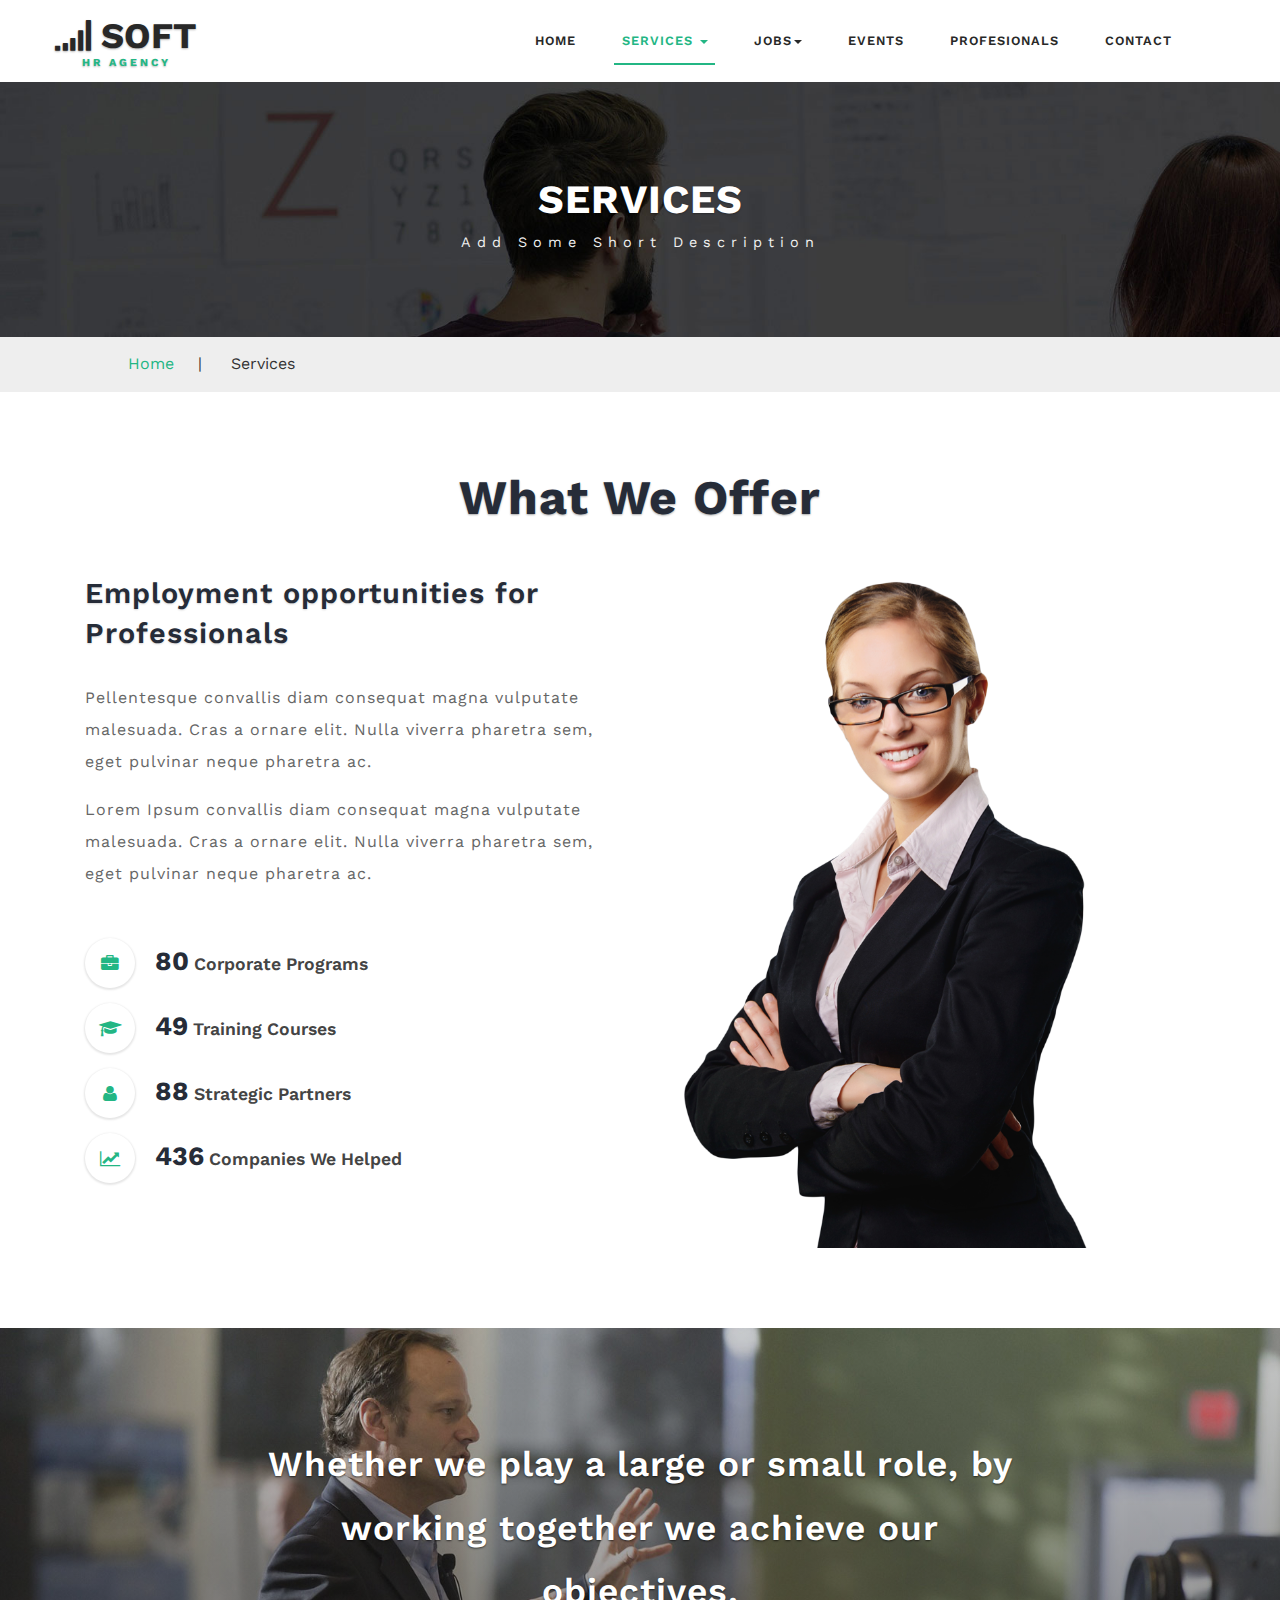
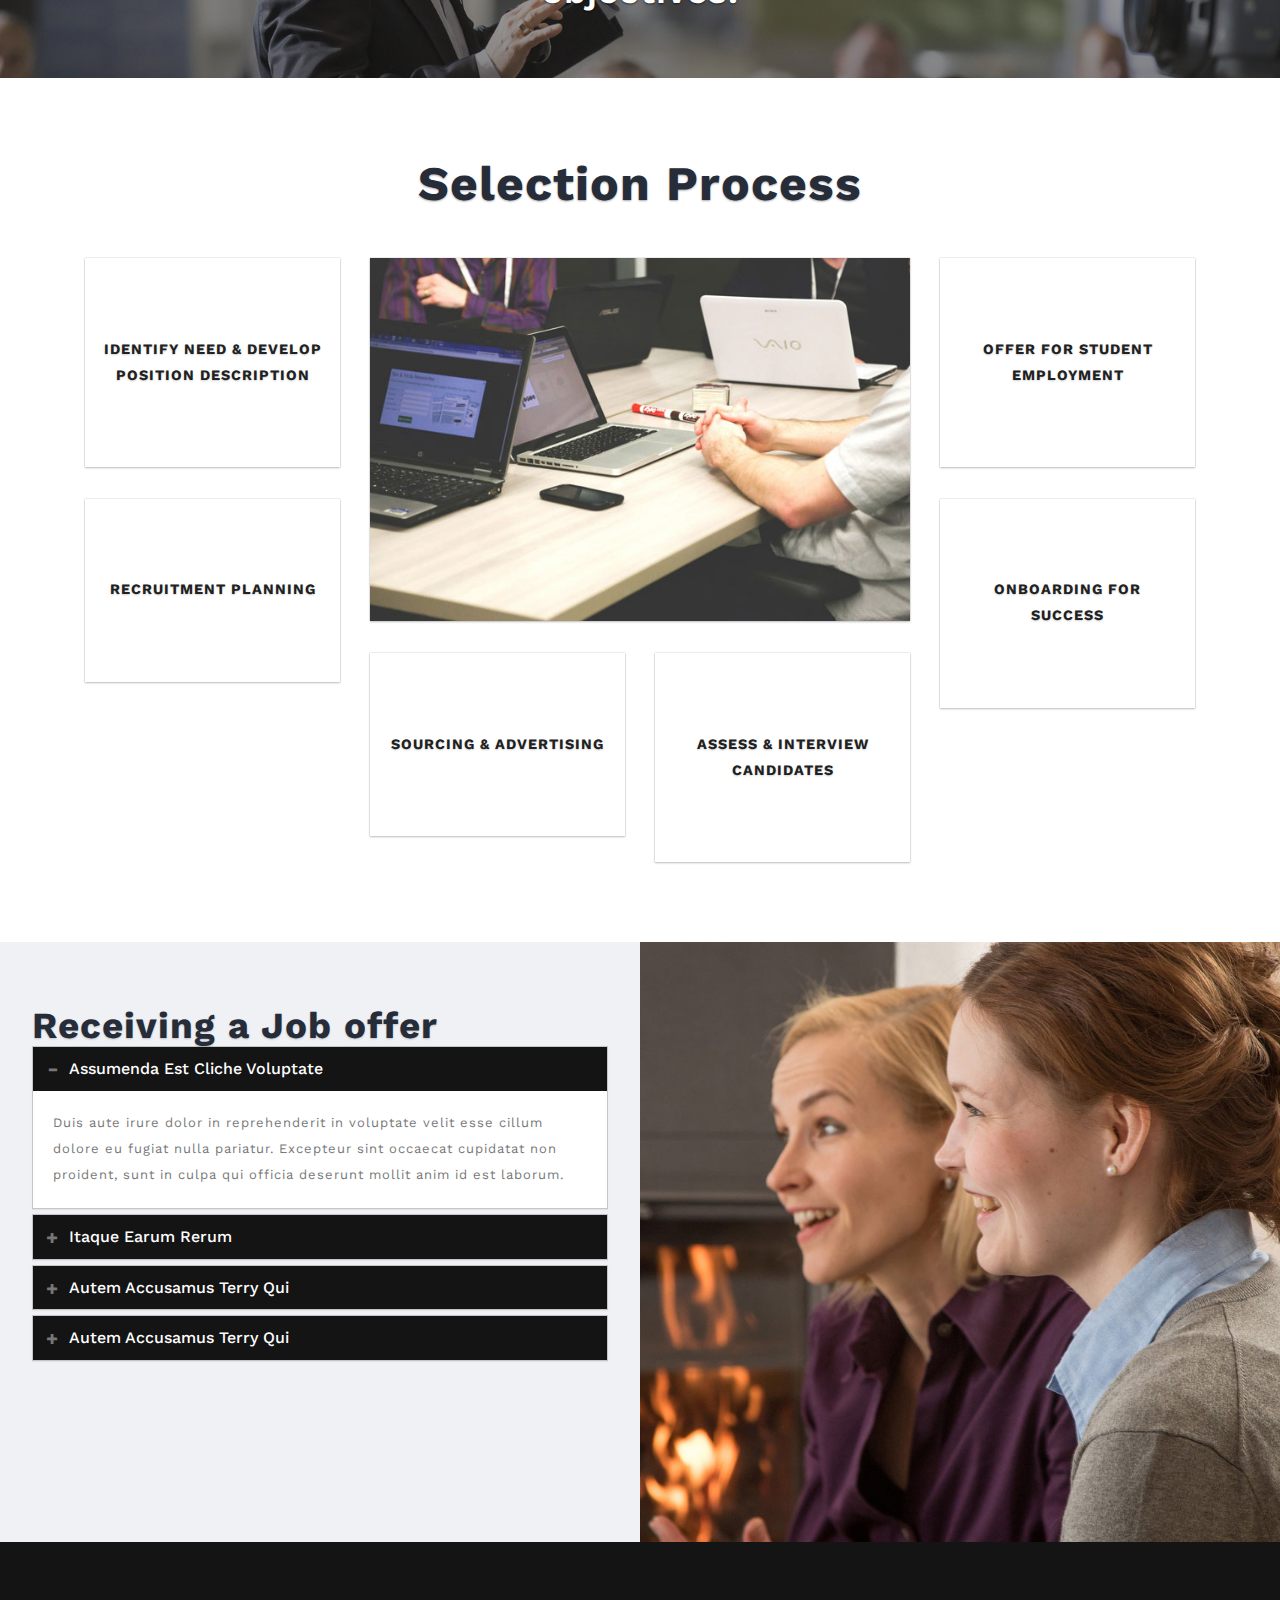
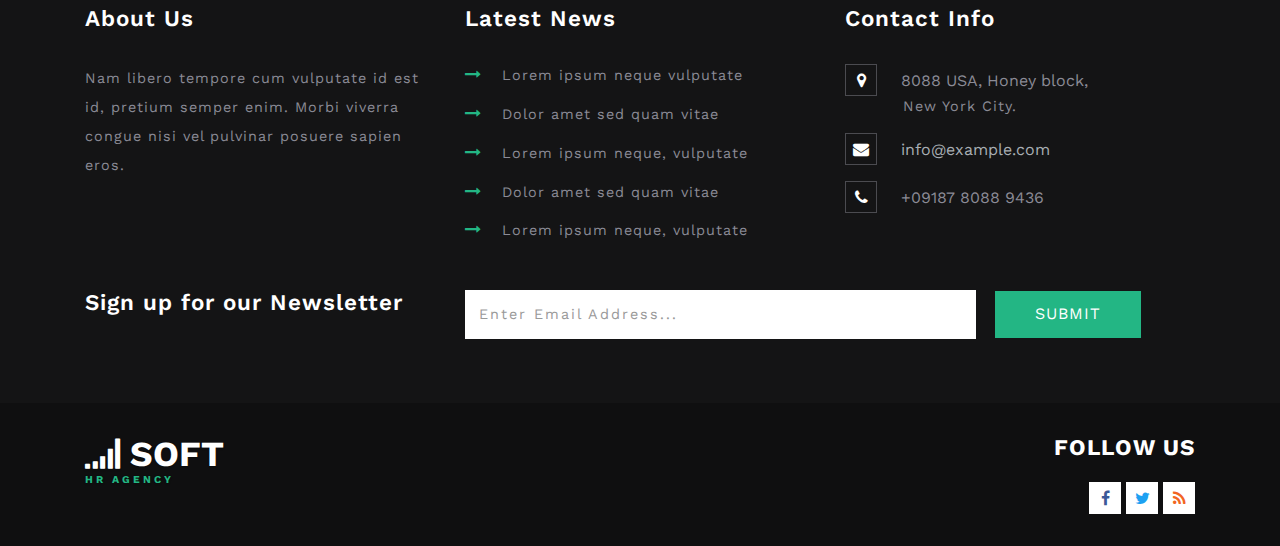
<file: services.html>
<!DOCTYPE html>
<html>

<head>
	<title>WorksLab:for workshops and labs</title>
	<!--/tags -->
	<meta name="viewport" content="width=device-width, initial-scale=1">
	<meta http-equiv="Content-Type" content="text/html; charset=utf-8" />
	<meta name="keywords" content="Soft Responsive web template, Bootstrap Web Templates, Flat Web Templates, Android Compatible web template, 
Smartphone Compatible web template, free webdesigns for Nokia, Samsung, LG, SonyEricsson, Motorola web design" />
	<script type="application/x-javascript">
		addEventListener("load", function () {
			setTimeout(hideURLbar, 0);
		}, false);

		function hideURLbar() {
			window.scrollTo(0, 1);
		}
	</script>
	<!--//tags -->
	<link href="css/bootstrap.css" rel="stylesheet" type="text/css" media="all" />
	<link href="css/style.css" rel="stylesheet" type="text/css" media="all" />

	<link href="css/font-awesome.css" rel="stylesheet">
	<!-- //for bootstrap working -->
	<link href="//fonts.googleapis.com/css?family=Work+Sans:200,300,400,500,600,700" rel="stylesheet">
	<link href='//fonts.googleapis.com/css?family=Lato:400,100,100italic,300,300italic,400italic,700,900,900italic,700italic'
	    rel='stylesheet' type='text/css'>
</head>

<body>
	<!-- header -->
	<div class="header" id="home">
		<div class="content white agile-info">
			<nav class="navbar navbar-default" role="navigation">
				<div class="container">
					<div class="navbar-header">
						<button type="button" class="navbar-toggle" data-toggle="collapse" data-target="#bs-example-navbar-collapse-1">
					<span class="sr-only">Toggle navigation</span>
					<span class="icon-bar"></span>
					<span class="icon-bar"></span>
					<span class="icon-bar"></span>
				</button>
						<a class="navbar-brand" href="index.html">
							<h1><span class="fa fa-signal" aria-hidden="true"></span> Soft <label>Hr Agency</label></h1>
						</a>
					</div>
					<!--/.navbar-header-->

					<div class="collapse navbar-collapse" id="bs-example-navbar-collapse-1">
						<nav class="link-effect-2" id="link-effect-2">
							<ul class="nav navbar-nav">
								<li><a href="index.html" class="effect-3">Home</a></li>
								<li class="dropdown active">
									<a href="services.html" class="dropdown-toggle effect-3" data-toggle="dropdown">Services <b class="caret"></b></a>
									<ul class="dropdown-menu">
										<li><a href="services.html">Services 2</a></li>
										<li class="divider"></li>
										<li><a href="services.html">Services 3</a></li>
										<li class="divider"></li>
										<li><a href="codes.html">Codes</a></li>
										<li class="divider"></li>
										<li><a href="icons.html">Icons</a></li>
										<li class="divider"></li>
										<li><a href="services.html">One more separated link</a></li>
									</ul>
								</li>
								<li class="dropdown">
									<a href="jobs.html" class="dropdown-toggle effect-3" data-toggle="dropdown">Jobs<b class="caret"></b></a>
									<ul class="dropdown-menu multi-column columns-2">
										<div class="row">
											<div class="col-sm-6">
												<ul class="multi-column-dropdown">
													<li><a href="jobs.html">Walk-ins</a></li>
													<li><a href="jobs.html">Bpo Jobs</a></li>
													<li><a href="jobs.html">Teaching Jobs</a></li>
													<li><a href="jobs.html">Diploma Jobs</a></li>
													<li><a href="jobs.html">Tech Support</a></li>
													<li><a href="jobs.html">Finance Jobs</a></li>
													<li><a href="jobs.html">Part time Jobs</a></li>
													<li><a href="jobs.html">Health Care</a></li>
													<li><a href="jobs.html">Hospitality</a></li>
													<li><a href="jobs.html">Internships</a></li>
													<li><a href="jobs.html">Research Jobs</a></li>
													<li><a href="jobs.html">Defence Jobs</a></li>
												</ul>
											</div>
											<div class="col-sm-6">
												<ul class="multi-column-dropdown">
													<li><a href="login.html">Recruiter Updates</a></li>
													<li><a href="upload.html">Upload Resume</a></li>
													<li><a href="codes.html">Shortcodes</a></li>
												</ul>
											</div>
										</div>
									</ul>
								</li>
								<li><a href="events.html" class="effect-3">Events</a></li>

								<li><a href="professional.html" class="effect-3">Profesionals</a></li>
								<li><a href="contact.html" class="effect-3">Contact</a></li>
							</ul>
						</nav>
					</div>
					<!--/.navbar-collapse-->
					<!--/.navbar-->
				</div>
			</nav>
		</div>
	</div>
	<!-- banner -->
	<div class="inner_page_agile">
		<h3>Services</h3>
		<p>Add Some Short Description</p>

	</div>
	<!--//banner -->
	<!--/w3_short-->
	<div class="services-breadcrumb_w3layouts">
		<div class="inner_breadcrumb">

			<ul class="short_w3ls"_w3ls>
				<li><a href="index.html">Home</a><span>|</span></li>
				<li>Services</li>
			</ul>
		</div>
	</div>
	<!--//w3_short-->
	<!-- /inner_content -->
	<div class="inner_content_info_agileits">
		<div class="container">
			<div class="tittle_head_w3ls">
				<h3 class="tittle">What We Offer </h3>
			</div>
			<div class="inner_sec_grids_info_w3ls">
				<div class="col-md-6 banner_bottom_left">
					<h4>Employment opportunities for <span>Professionals</span></h4>
					<p>Pellentesque convallis diam consequat magna vulputate malesuada. Cras a ornare elit. Nulla viverra pharetra sem, eget
						pulvinar neque pharetra ac.</p>
					<p>Lorem Ipsum convallis diam consequat magna vulputate malesuada. Cras a ornare elit. Nulla viverra pharetra sem, eget
						pulvinar neque pharetra ac.</p>
					<ul class="some_agile_facts">
						<li><span class="fa fa-briefcase" aria-hidden="true"></span><label>80</label> Corporate Programs</li>
						<li><span class="fa fa-graduation-cap" aria-hidden="true"></span><label>49</label> Training Courses</li>
						<li><span class="fa fa-user" aria-hidden="true"></span><label>88</label> Strategic Partners</li>
						<li><span class="fa fa-line-chart" aria-hidden="true"></span><label>436</label> Companies We Helped</li>
					</ul>
					<div class="clearfix"> </div>
				</div>
				<div class="col-md-6 banner_bottom_right">
					<div class="agileits_w3layouts_banner_bottom_grid">
						<img src="images/ab.png" alt=" " class="img-responsive" />
					</div>
				</div>
				<div class="clearfix"> </div>
			</div>
		</div>
	</div>
	<!-- //banner-bottom -->
	<div class="team_work_agile">
		<h4>Whether we play a large or small role, by working together we achieve our objectives.</h4>
	</div>
	<!-- services -->
	<div class="services" id="services">
		<div class="container">
			<div class="tittle_head_w3ls">
				<h3 class="tittle">Selection Process</h3>
			</div>
			<div class="inner_sec_grids_info_w3ls">
				<div class="col-md-3 services-left">
					<div class="services-left-top">

						<h5>Identify Need & Develop Position Description</h5>

					</div>
					<div class="services-left-top services-left-top1">

						<h5>Recruitment Planning</h5>

					</div>
				</div>
				<div class="col-md-6 services-middle">
					<div class="services-middle-img">
						<img src="images/process.jpg" alt="" />
					</div>
					<div class="services-middle-grids">
						<div class="col-md-6 services-middle-left">
							<div class="services-left-top">

								<h5>Sourcing & Advertising</h5>

							</div>
						</div>
						<div class="col-md-6 services-middle-left">
							<div class="services-left-top">

								<h5>Assess & Interview Candidates</h5>

							</div>
						</div>
						<div class="clearfix"> </div>
					</div>
				</div>
				<div class="col-md-3 services-left">
					<div class="services-left-top">

						<h5>Offer for Student Employment</h5>

					</div>
					<div class="services-left-top services-left-top1">

						<h5>Onboarding for Success</h5>

					</div>
				</div>
				<div class="clearfix"> </div>
			</div>
		</div>
	</div>
	<!-- //services -->
	<!-- /mid-services -->
	<div class="mid_services">

		<div class="col-md-6 according_inner_grids">
			<h3 class="agile_heading two">Receiving a Job offer</h3>
			<div class="according_info">
				<div class="panel-group about_panel" id="accordion" role="tablist" aria-multiselectable="true">
					<div class="panel panel-default">
						<div class="panel-heading" role="tab" id="headingOne">
							<h4 class="panel-title asd">
								<a class="pa_italic" role="button" data-toggle="collapse" data-parent="#accordion" href="#collapseOne" aria-expanded="true"
								    aria-controls="collapseOne">
							  <span class="glyphicon glyphicon-plus" aria-hidden="true"></span><i class="glyphicon glyphicon-minus" aria-hidden="true"></i>assumenda est cliche voluptate
							</a>
							</h4>
						</div>
						<div id="collapseOne" class="panel-collapse collapse in" role="tabpanel" aria-labelledby="headingOne">
							<div class="panel-body panel_text">
								Duis aute irure dolor in reprehenderit in voluptate velit esse cillum dolore eu fugiat nulla pariatur. Excepteur sint occaecat
								cupidatat non proident, sunt in culpa qui officia deserunt mollit anim id est laborum.
							</div>
						</div>
					</div>
					<div class="panel panel-default">
						<div class="panel-heading" role="tab" id="headingTwo">
							<h4 class="panel-title asd">
								<a class="pa_italic collapsed" role="button" data-toggle="collapse" data-parent="#accordion" href="#collapseTwo" aria-expanded="false"
								    aria-controls="collapseTwo">
							  <span class="glyphicon glyphicon-plus" aria-hidden="true"></span><i class="glyphicon glyphicon-minus" aria-hidden="true"></i>Itaque earum rerum
							</a>
							</h4>
						</div>
						<div id="collapseTwo" class="panel-collapse collapse" role="tabpanel" aria-labelledby="headingTwo">
							<div class="panel-body panel_text">
								Duis aute irure dolor in reprehenderit in voluptate velit esse cillum dolore eu fugiat nulla pariatur. Excepteur sint occaecat
								cupidatat non proident, sunt in culpa qui officia deserunt mollit anim id est laborum.
							</div>
						</div>
					</div>
					<div class="panel panel-default">
						<div class="panel-heading" role="tab" id="headingThree">
							<h4 class="panel-title asd">
								<a class="pa_italic collapsed" role="button" data-toggle="collapse" data-parent="#accordion" href="#collapseThree" aria-expanded="false"
								    aria-controls="collapseThree">
							  <span class="glyphicon glyphicon-plus" aria-hidden="true"></span><i class="glyphicon glyphicon-minus" aria-hidden="true"></i>autem accusamus terry qui
							</a>
							</h4>
						</div>
						<div id="collapseThree" class="panel-collapse collapse" role="tabpanel" aria-labelledby="headingThree">
							<div class="panel-body panel_text">
								Duis aute irure dolor in reprehenderit in voluptate velit esse cillum dolore eu fugiat nulla pariatur. Excepteur sint occaecat
								cupidatat non proident, sunt in culpa qui officia deserunt mollit anim id est laborum.
							</div>
						</div>
					</div>
					<div class="panel panel-default">
						<div class="panel-heading" role="tab" id="headingThree">
							<h4 class="panel-title asd">
								<a class="pa_italic collapsed" role="button" data-toggle="collapse" data-parent="#accordion" href="#collapseThree" aria-expanded="false"
								    aria-controls="collapseThree">
							  <span class="glyphicon glyphicon-plus" aria-hidden="true"></span><i class="glyphicon glyphicon-minus" aria-hidden="true"></i>autem accusamus terry qui
							</a>
							</h4>
						</div>
						<div id="collapseThree" class="panel-collapse collapse" role="tabpanel" aria-labelledby="headingThree">
							<div class="panel-body panel_text">
								Duis aute irure dolor in reprehenderit in voluptate velit esse cillum dolore eu fugiat nulla pariatur. Excepteur sint occaecat
								cupidatat non proident, sunt in culpa qui officia deserunt mollit anim id est laborum.
							</div>
						</div>
					</div>
				</div>
			</div>

		</div>
		<div class="col-md-6 mid_services_img">
		</div>
		<div class="clearfix"> </div>
	</div>
	<!-- //mid-services -->

	<!-- //inner_content -->
	<!-- footer -->
	<div class="footer_top_agileits">
		<div class="container">
			<div class="col-md-4 footer_grid">
				<h3>About Us</h3>
				<p>Nam libero tempore cum vulputate id est id, pretium semper enim. Morbi viverra congue nisi vel pulvinar posuere sapien
					eros.
				</p>
			</div>
			<div class="col-md-4 footer_grid">
				<h3>Latest News</h3>
				<ul class="footer_grid_list">
					<li><i class="fa fa-long-arrow-right" aria-hidden="true"></i>
						<a href="single.html" >Lorem ipsum neque vulputate </a>
					</li>
					<li><i class="fa fa-long-arrow-right" aria-hidden="true"></i>
						<a href="single.html" >Dolor amet sed quam vitae</a>
					</li>
					<li><i class="fa fa-long-arrow-right" aria-hidden="true"></i>
						<a href="single.html" >Lorem ipsum neque, vulputate </a>
					</li>
					<li><i class="fa fa-long-arrow-right" aria-hidden="true"></i>
						<a href="single.html" >Dolor amet sed quam vitae</a>
					</li>
					<li><i class="fa fa-long-arrow-right" aria-hidden="true"></i>
						<a href="single.html" >Lorem ipsum neque, vulputate </a>
					</li>
				</ul>
			</div>
			<div class="col-md-4 footer_grid">
				<h3>Contact Info</h3>
				<ul class="address">
					<li><i class="fa fa-map-marker" aria-hidden="true"></i>8088 USA, Honey block, <span>New York City.</span></li>
					<li><i class="fa fa-envelope" aria-hidden="true"></i><a href="mailto:info@example.com">info@example.com</a></li>
					<li><i class="fa fa-phone" aria-hidden="true"></i>+09187 8088 9436</li>
				</ul>
			</div>
			<div class="clearfix"> </div>
			<div class="footer_grids">
				<div class="col-md-4 footer_grid_left">
					<h3>Sign up for our Newsletter</h3>
				</div>
				<div class="col-md-8 footer_grid_right">

					<form action="#" method="post">
						<input type="email" name="Email" placeholder="Enter Email Address..." required="">
						<input type="submit" value="Submit">
					</form>
				</div>
				<div class="clearfix"> </div>
			</div>
		</div>
	</div>
	<div class="footer_w3ls">
		<div class="container">
			<div class="footer_bottom">
				<div class="col-md-9 footer_bottom_grid">
					<div class="footer_bottom1">
						<a href="index.html">
							<h2><span class="fa fa-signal" aria-hidden="true"></span> Soft <label>Hr Agency</label></h2>
						</a>
						
					</div>
				</div>
				<div class="col-md-3 footer_bottom_grid">
					<h6>Follow Us</h6>
					<div class="social">
						<ul>
							<li><a href="#"><i class="fa fa-facebook"></i></a></li>
							<li><a href="#"><i class="fa fa-twitter"></i></a></li>
							<li><a href="#"><i class="fa fa-rss"></i></a></li>
						</ul>
					</div>
				</div>
				<div class="clearfix"> </div>
			</div>

		</div>
	</div>
	<!-- //footer -->

	<a href="#home" class="scroll" id="toTop" style="display: block;"> <span id="toTopHover" style="opacity: 1;"> </span></a>
	<!-- js -->
	<script type="text/javascript" src="js/jquery-2.1.4.min.js"></script>

	<script type="text/javascript" src="js/bootstrap.js"></script>
</body>

</html>
</file>
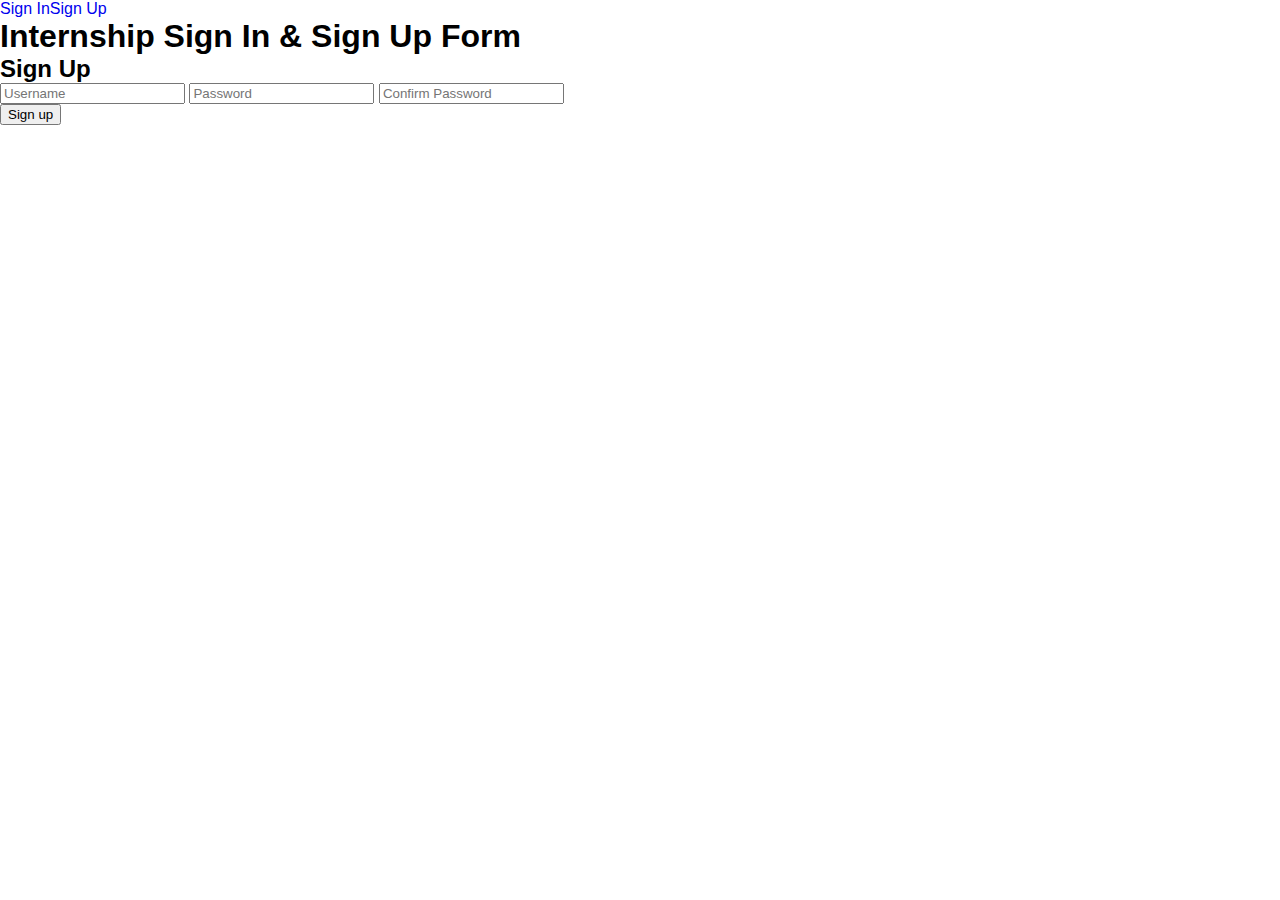
<file: signup.html>
<!DOCTYPE html>
<html>
<head>
<title>WorksLab:for workshops and labs</title>
<meta name="viewport" content="width=device-width, initial-scale=1">
<meta http-equiv="Content-Type" content="text/html; charset=utf-8" />
<meta name="keywords" content="Internship Sign In & Sign Up Form Responsive Widget,Login form widgets, Sign up Web forms , Login signup Responsive web form,Flat Pricing table,Flat Drop downs,Registration Forms,News letter Forms,Elements" />
<script type="application/x-javascript"> addEventListener("load", function() { setTimeout(hideURLbar, 0); }, false); function hideURLbar(){ window.scrollTo(0,1); } </script>
<!-- Custom Theme files -->
<link href="css/font-awesome.min.css" rel="stylesheet" type="text/css" media="all">
<link href="css/snow.css" rel="stylesheet" type="text/css" media="all" />
<link href="css/style.css" rel="stylesheet" type="text/css" media="all" />
<!-- //Custom Theme files -->
<!-- web font -->
<link href="//fonts.googleapis.com/css?family=Montserrat:400,700" rel="stylesheet">
<link href="//fonts.googleapis.com/css?family=Open+Sans:300,400,600,700" rel="stylesheet">

<!-- //web font -->
</head>
<body>
<div class="snow-container">
			  <div class="snow foreground"></div>
			  <div class="snow foreground layered"></div>
			  <div class="snow middleground"></div>
			  <div class="snow middleground layered"></div>
			  <div class="snow background"></div>
			  <div class="snow background layered"></div>
			</div>

<div class="top-buttons-agileinfo">
<a href="index.html">Sign In</a><a href="signup.html" class="active">Sign Up</a>
</div>
<h1>Internship Sign In & Sign Up Form</h1>
<div class="main-agileits">
<!--form-stars-here-->
		<div class="form-w3-agile">
			<h2 class="sub-agileits-w3layouts">Sign Up</h2>
			<form action="#" method="post">
					<input type="text" name="Username" placeholder="Username" required="" />
					<input type="password" name="Password" placeholder="Password" required="" />
					<input type="password" name="Password" placeholder="Confirm Password" required="" />
				<div class="submit-w3l">
					<input type="submit" value="Sign up">
				</div>
			</form>
		</div>
		</div>
<!--//form-ends-here-->
<!-- copyright -->
	<div class="copyright w3-agile">
		
	</div>
	<!-- //copyright --> 
	<script type="text/javascript" src="js/jquery-2.1.4.min.js"></script>

</body>
</html>
</file>
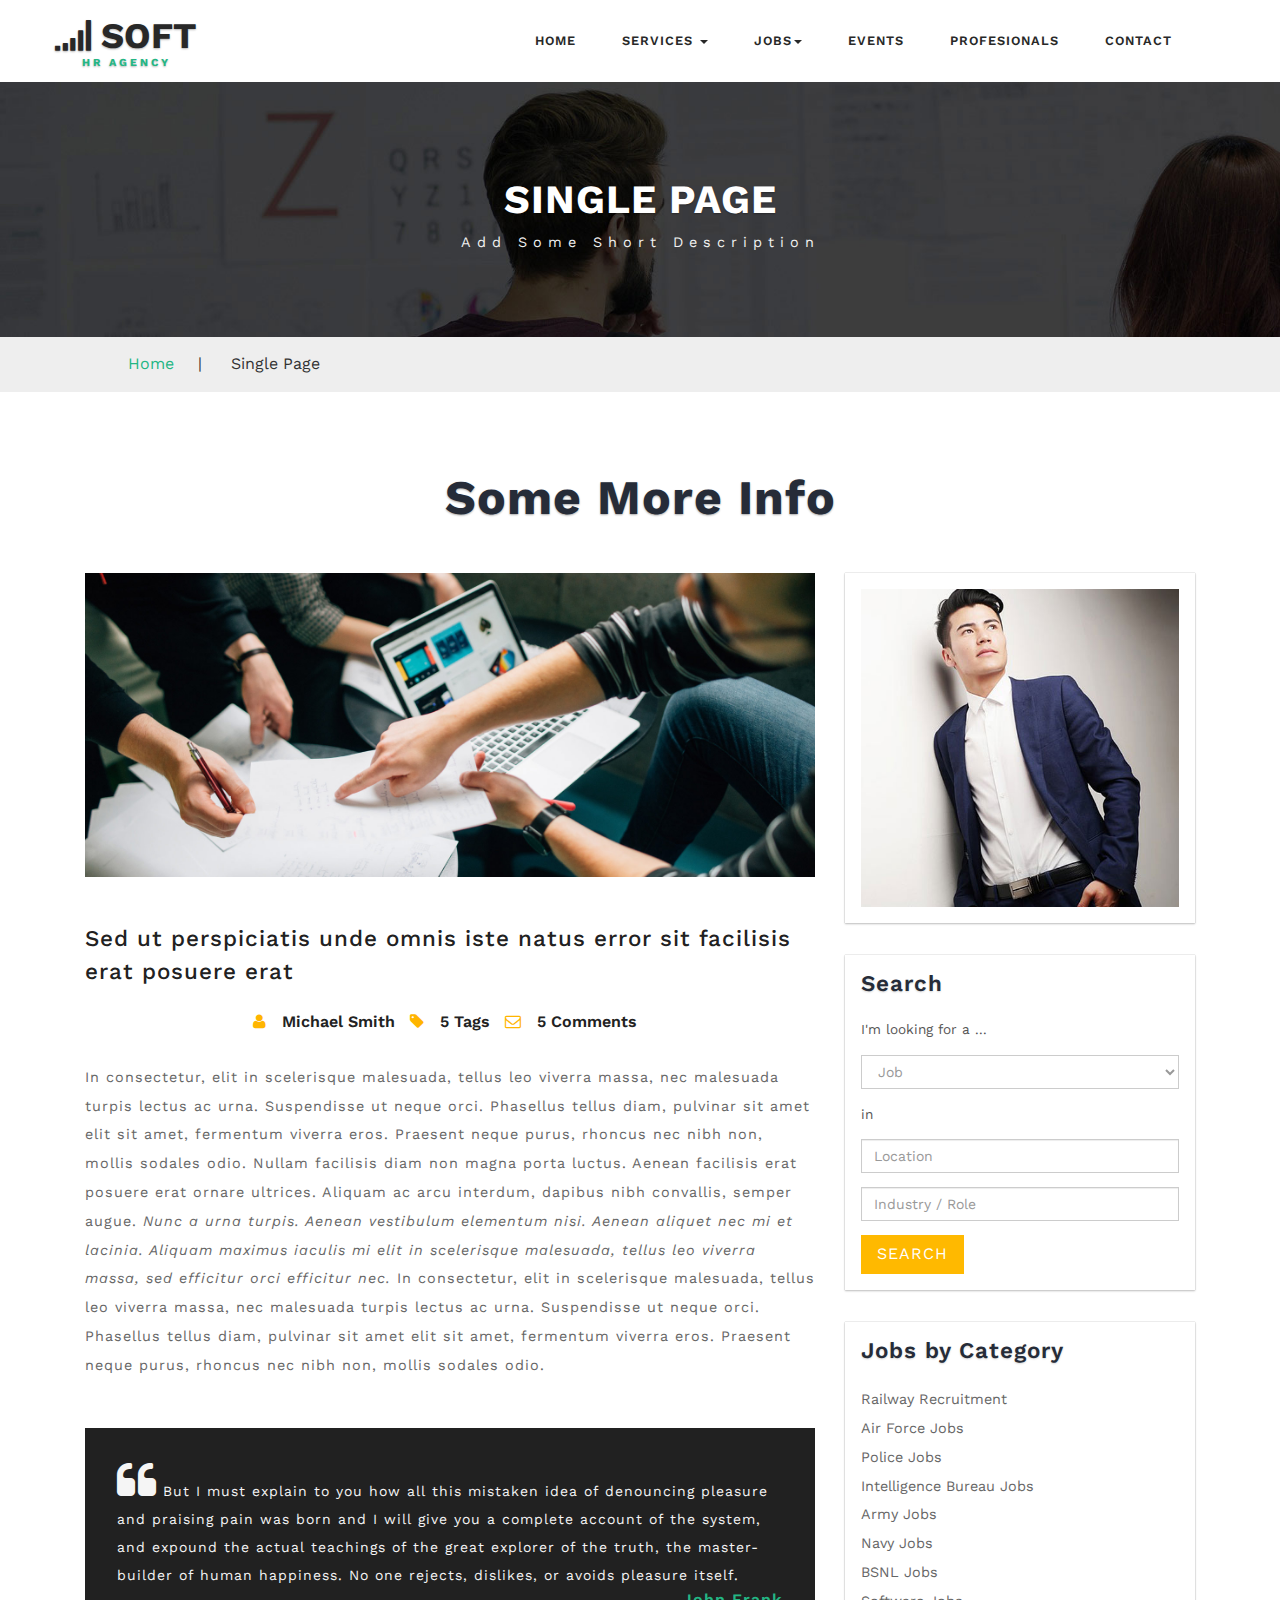
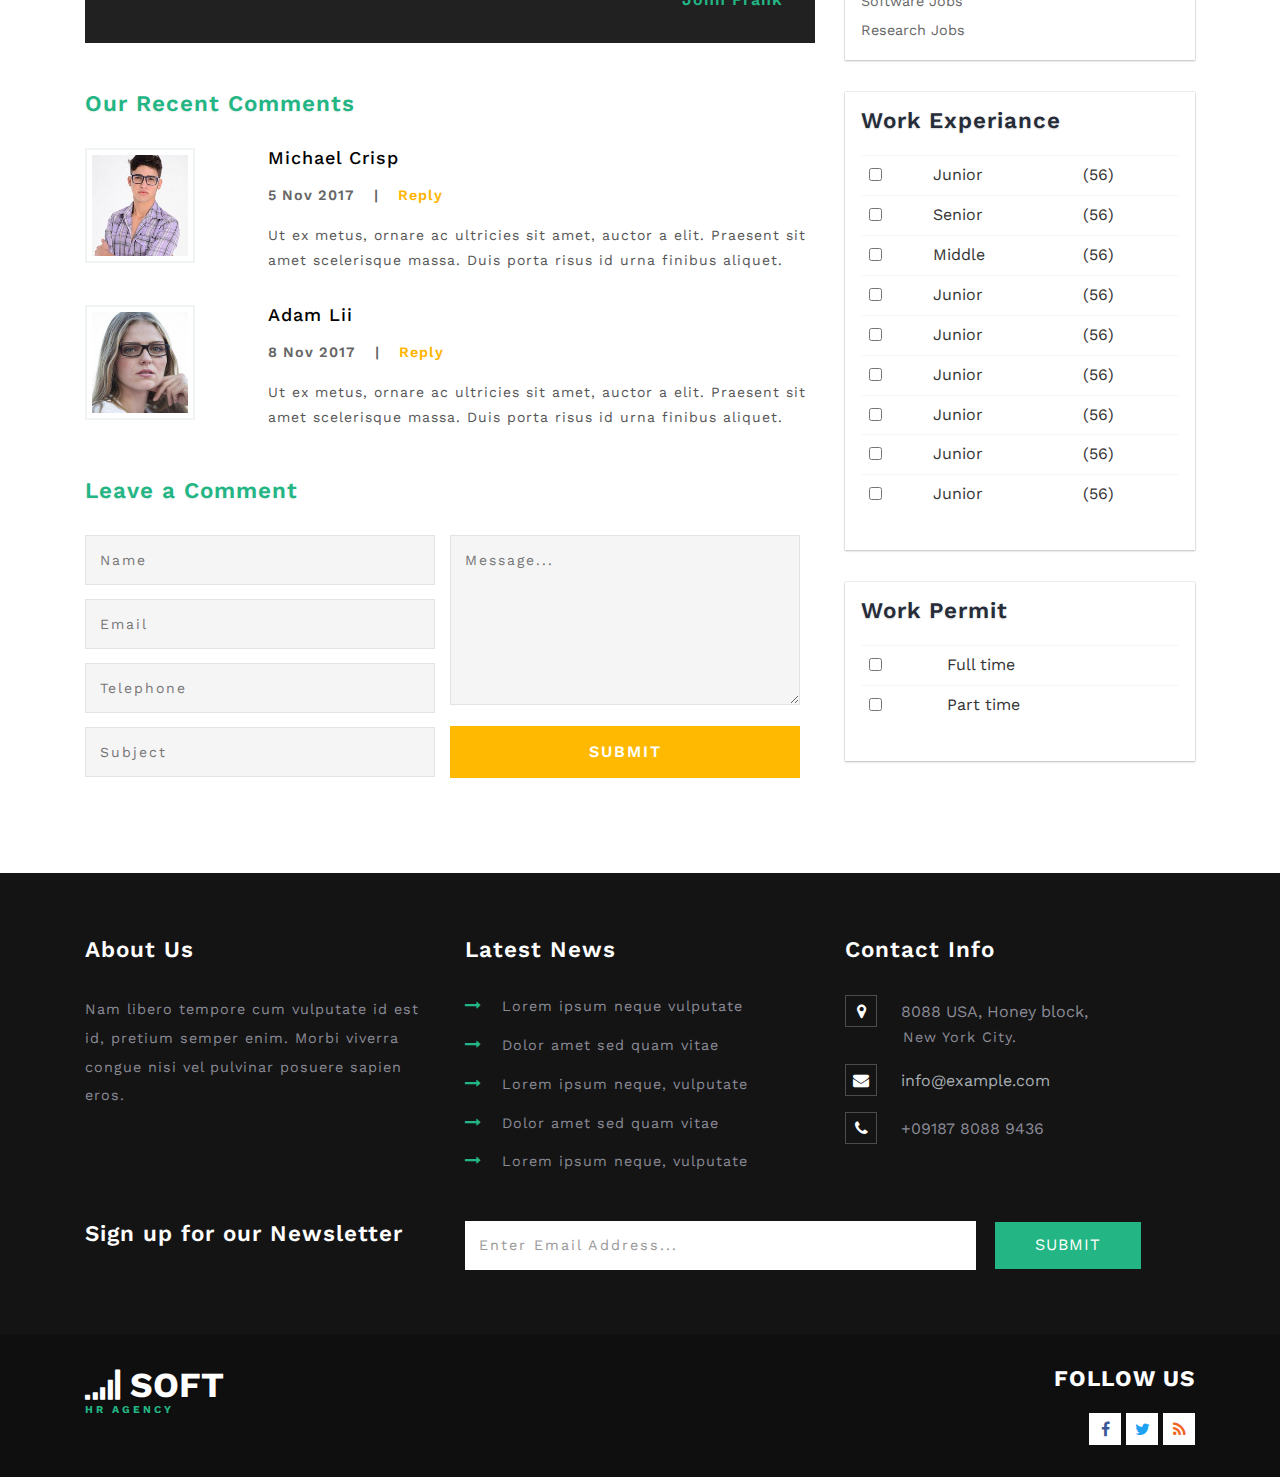
<file: single.html>
<!DOCTYPE html>
<html>

<head>
	<title>WorksLab:for workshops and labs</title>
	<!--/tags -->
	<meta name="viewport" content="width=device-width, initial-scale=1">
	<meta http-equiv="Content-Type" content="text/html; charset=utf-8" />
	<meta name="keywords" content="Soft Responsive web template, Bootstrap Web Templates, Flat Web Templates, Android Compatible web template, 
Smartphone Compatible web template, free webdesigns for Nokia, Samsung, LG, SonyEricsson, Motorola web design" />
	<script type="application/x-javascript">
		addEventListener("load", function () {
			setTimeout(hideURLbar, 0);
		}, false);

		function hideURLbar() {
			window.scrollTo(0, 1);
		}
	</script>
	<!--//tags -->
	<link href="css/bootstrap.css" rel="stylesheet" type="text/css" media="all" />
	<link href="css/style.css" rel="stylesheet" type="text/css" media="all" />

	<link href="css/font-awesome.css" rel="stylesheet">
	<!-- //for bootstrap working -->
	<link href="//fonts.googleapis.com/css?family=Work+Sans:200,300,400,500,600,700" rel="stylesheet">
	<link href='//fonts.googleapis.com/css?family=Lato:400,100,100italic,300,300italic,400italic,700,900,900italic,700italic'
	    rel='stylesheet' type='text/css'>
</head>

<body>
	<!-- header -->
	<div class="header" id="home">
		<div class="content white agile-info">
			<nav class="navbar navbar-default" role="navigation">
				<div class="container">
					<div class="navbar-header">
						<button type="button" class="navbar-toggle" data-toggle="collapse" data-target="#bs-example-navbar-collapse-1">
					<span class="sr-only">Toggle navigation</span>
					<span class="icon-bar"></span>
					<span class="icon-bar"></span>
					<span class="icon-bar"></span>
				</button>
						<a class="navbar-brand" href="index.html">
							<h1><span class="fa fa-signal" aria-hidden="true"></span> Soft <label>Hr Agency</label></h1>
						</a>
					</div>
					<!--/.navbar-header-->

					<div class="collapse navbar-collapse" id="bs-example-navbar-collapse-1">
						<nav class="link-effect-2" id="link-effect-2">
							<ul class="nav navbar-nav">
								<li><a href="index.html" class="effect-3">Home</a></li>
								<li class="dropdown">
									<a href="services.html" class="dropdown-toggle effect-3" data-toggle="dropdown">Services <b class="caret"></b></a>
									<ul class="dropdown-menu">
										<li><a href="services.html">Services 2</a></li>
										<li class="divider"></li>
										<li><a href="services.html">Services 3</a></li>
										<li class="divider"></li>
										<li><a href="codes.html">Codes</a></li>
										<li class="divider"></li>
										<li><a href="icons.html">Icons</a></li>
										<li class="divider"></li>
										<li><a href="services.html">One more separated link</a></li>
									</ul>
								</li>
								<li class="dropdown">
									<a href="jobs.html" class="dropdown-toggle effect-3" data-toggle="dropdown">Jobs<b class="caret"></b></a>
									<ul class="dropdown-menu multi-column columns-2">
										<div class="row">
											<div class="col-sm-6">
												<ul class="multi-column-dropdown">
													<li><a href="jobs.html">Walk-ins</a></li>
													<li><a href="jobs.html">Bpo Jobs</a></li>
													<li><a href="jobs.html">Teaching Jobs</a></li>
													<li><a href="jobs.html">Diploma Jobs</a></li>
													<li><a href="jobs.html">Tech Support</a></li>
													<li><a href="jobs.html">Finance Jobs</a></li>
													<li><a href="jobs.html">Part time Jobs</a></li>
													<li><a href="jobs.html">Health Care</a></li>
													<li><a href="jobs.html">Hospitality</a></li>
													<li><a href="jobs.html">Internships</a></li>
													<li><a href="jobs.html">Research Jobs</a></li>
													<li><a href="jobs.html">Defence Jobs</a></li>
												</ul>
											</div>
											<div class="col-sm-6">
												<ul class="multi-column-dropdown">
													<li><a href="login.html">Recruiter Updates</a></li>
													<li><a href="upload.html">Upload Resume</a></li>
													<li><a href="codes.html">Shortcodes</a></li>
												</ul>
											</div>
										</div>
									</ul>
								</li>
								<li><a href="events.html" class="effect-3">Events</a></li>

								<li><a href="professional.html" class="effect-3">Profesionals</a></li>
								<li><a href="contact.html" class="effect-3">Contact</a></li>
							</ul>
						</nav>
					</div>
					<!--/.navbar-collapse-->
					<!--/.navbar-->
				</div>
			</nav>
		</div>
	</div>
	<!-- banner -->
	<div class="inner_page_agile">
		<h3>Single Page</h3>
		<p>Add Some Short Description</p>

	</div>
	<!--//banner -->
	<!--/w3_short-->
	<div class="services-breadcrumb_w3layouts">
		<div class="inner_breadcrumb">

			<ul class="short_w3ls"_w3ls>
				<li><a href="index.html">Home</a><span>|</span></li>
				<li>Single Page</li>
			</ul>
		</div>
	</div>
	<!--//w3_short-->
	<!-- /inner_content -->
	<div class="inner_content_info_agileits">
		<div class="container">
			<div class="tittle_head_w3ls">
				<h3 class="tittle">Some More Info </h3>
			</div>
			<div class="inner_sec_grids_info_w3ls">
				<div class="col-md-8 job_info_left">
					<div class="single-left1">
						<img src="images/banner3.jpg" alt=" " class="img-responsive" />
						<h3>Sed ut perspiciatis unde omnis iste natus error sit facilisis erat posuere erat</h3>
						<ul>
							<li><span class="fa fa-user" aria-hidden="true"></span><a href="#">Michael Smith</a></li>
							<li><span class="fa fa-tag" aria-hidden="true"></span><a href="#">5 Tags</a></li>
							<li><span class="fa fa-envelope-o" aria-hidden="true"></span><a href="#">5 Comments</a></li>
						</ul>
						<p>In consectetur, elit in scelerisque malesuada, tellus leo viverra massa, nec malesuada turpis lectus ac urna. Suspendisse
							ut neque orci. Phasellus tellus diam, pulvinar sit amet elit sit amet, fermentum viverra eros. Praesent neque purus,
							rhoncus nec nibh non, mollis sodales odio. Nullam facilisis diam non magna porta luctus. Aenean facilisis erat posuere
							erat ornare ultrices. Aliquam ac arcu interdum, dapibus nibh convallis, semper augue.
							<i>Nunc a urna turpis. Aenean vestibulum elementum nisi. Aenean aliquet nec mi et 
							lacinia. Aliquam maximus iaculis mi elit in scelerisque malesuada, tellus leo viverra massa, sed efficitur orci efficitur nec.</i>							In consectetur, elit in scelerisque malesuada, tellus leo viverra massa, nec malesuada turpis lectus ac urna. Suspendisse
							ut neque orci. Phasellus tellus diam, pulvinar sit amet elit sit amet, fermentum viverra eros. Praesent neque purus,
							rhoncus nec nibh non, mollis sodales odio.</p>
					</div>
					<div class="admin">
						<p><i class="fa fa-quote-left" aria-hidden="true"></i> But I must explain to you how all this mistaken idea of denouncing
							pleasure and praising pain was born and I will give you a complete account of the system, and expound the actual teachings
							of the great explorer of the truth, the master-builder of human happiness. No one rejects, dislikes, or avoids pleasure
							itself.
						</p>
						<a href="#"><span>John Frank</span></a>
					</div>
					<div class="comments">
						<h3 class="single">Our Recent Comments</h3>
						<div class="comments-grids">
							<div class="comments-grid">
								<div class="comments-grid-left">
									<img src="images/pf1.jpg" alt=" " class="img-responsive">
								</div>
								<div class="comments-grid-right">
									<h4><a href="#">Michael Crisp</a></h4>
									<ul>
										<li>5 Nov 2017 <i>|</i></li>
										<li><a href="#">Reply</a></li>
									</ul>
									<p>Ut ex metus, ornare ac ultricies sit amet, auctor a elit. Praesent sit amet scelerisque massa. Duis porta risus
										id urna finibus aliquet.</p>
								</div>
								<div class="clearfix"> </div>
							</div>
							<div class="comments-grid">
								<div class="comments-grid-left">
									<img src="images/pf2.jpg" alt=" " class="img-responsive">
								</div>
								<div class="comments-grid-right">
									<h4><a href="#">Adam Lii</a></h4>
									<ul>
										<li>8 Nov 2017 <i>|</i></li>
										<li><a href="#">Reply</a></li>
									</ul>
									<p>Ut ex metus, ornare ac ultricies sit amet, auctor a elit. Praesent sit amet scelerisque massa. Duis porta risus
										id urna finibus aliquet.</p>
								</div>
								<div class="clearfix"> </div>
							</div>
							<div class="w3layouts_mail_grid single">
								<h3 class="single">Leave a Comment</h3>
								<form action="#" method="post">
									<div class="col-md-6 wthree_contact_left_grid">
										<input type="text" name="Name" placeholder="Name" required="">
										<input type="email" name="Email" placeholder="Email" required="">
										<input type="text" name="Telephone" placeholder="Telephone" required="">
										<input type="text" name="Subject" placeholder="Subject" required="">
									</div>
									<div class="col-md-6 wthree_contact_left_grid">
										<textarea name="Message" placeholder="Message..." required=""></textarea>
										<input type="submit" value="Submit">
									</div>
									<div class="clearfix"> </div>

								</form>
							</div>
						</div>
					</div>
				</div>
				<div class="col-md-4 job_info_right">
					<div class="widget_search">
						<img src="images/single.jpg" alt="">
					</div>
					<div class="widget_search">
						<h5 class="widget-title">Search</h5>
						<div class="widget-content">
							<span>I'm looking for a ...</span>
							<select class="form-control jb_1">
					<option value="0">Job</option>
					<option value="">Category</option>
					<option value="">Category</option>
					<option value="">Category</option>
					<option value="">Category</option>
				</select>
							<span>in</span>
							<input type="text" class="form-control jb_2" placeholder="Location">
							<input type="text" class="form-control jb_2" placeholder="Industry / Role">
							<input type="submit" value="Search">
						</div>
					</div>
					<div class="col_3 permit">
						<h3>Jobs by Category</h3>
						<ul class="list_2">
							<li><a href="#">Railway Recruitment</a></li>
							<li><a href="#">Air Force Jobs</a></li>
							<li><a href="#">Police Jobs</a></li>
							<li><a href="#">Intelligence Bureau Jobs</a></li>
							<li><a href="#">Army Jobs</a></li>
							<li><a href="#">Navy Jobs</a></li>
							<li><a href="#">BSNL Jobs</a></li>
							<li><a href="#">Software Jobs</a></li>
							<li><a href="#">Research Jobs</a></li>
						</ul>
					</div>
					<div class="col_3 experience">
						<h3>Work Experiance</h3>
						<table class="table">
							<tbody>
								<tr class="unread checked">
									<td class="hidden-xs">
										<input type="checkbox" class="checkbox">
									</td>
									<td class="hidden-xs">
										Junior
									</td>
									<td>
										(56)
									</td>
								</tr>
								<tr class="unread checked">
									<td class="hidden-xs">
										<input type="checkbox" class="checkbox">
									</td>
									<td class="hidden-xs">
										Senior
									</td>
									<td>
										(56)
									</td>
								</tr>
								<tr class="unread checked">
									<td class="hidden-xs">
										<input type="checkbox" class="checkbox">
									</td>
									<td class="hidden-xs">
										Middle
									</td>
									<td>
										(56)
									</td>
								</tr>
								<tr class="unread checked">
									<td class="hidden-xs">
										<input type="checkbox" class="checkbox">
									</td>
									<td class="hidden-xs">
										Junior
									</td>
									<td>
										(56)
									</td>
								</tr>
								<tr class="unread checked">
									<td class="hidden-xs">
										<input type="checkbox" class="checkbox">
									</td>
									<td class="hidden-xs">
										Junior
									</td>
									<td>
										(56)
									</td>
								</tr>
								<tr class="unread checked">
									<td class="hidden-xs">
										<input type="checkbox" class="checkbox">
									</td>
									<td class="hidden-xs">
										Junior
									</td>
									<td>
										(56)
									</td>
								</tr>
								<tr class="unread checked">
									<td class="hidden-xs">
										<input type="checkbox" class="checkbox">
									</td>
									<td class="hidden-xs">
										Junior
									</td>
									<td>
										(56)
									</td>
								</tr>
								<tr class="unread checked">
									<td class="hidden-xs">
										<input type="checkbox" class="checkbox">
									</td>
									<td class="hidden-xs">
										Junior
									</td>
									<td>
										(56)
									</td>
								</tr>
								<tr class="unread checked">
									<td class="hidden-xs">
										<input type="checkbox" class="checkbox">
									</td>
									<td class="hidden-xs">
										Junior
									</td>
									<td>
										(56)
									</td>
								</tr>
							</tbody>
						</table>
					</div>
					<div class="col_3 permit">
						<h3>Work Permit</h3>
						<table class="table">
							<tbody>
								<tr class="unread checked">
									<td class="hidden-xs">
										<input type="checkbox" class="checkbox">
									</td>
									<td class="hidden-xs">
										Full time
									</td>
								</tr>
								<tr class="unread checked">
									<td class="hidden-xs">
										<input type="checkbox" class="checkbox">
									</td>
									<td class="hidden-xs">
										Part time
									</td>
								</tr>
							</tbody>
						</table>
					</div>

				</div>
				<div class="clearfix"></div>
			</div>
		</div>
	</div>
	<!-- //inner_content -->
	<!-- footer -->
	<div class="footer_top_agileits">
		<div class="container">
			<div class="col-md-4 footer_grid">
				<h3>About Us</h3>
				<p>Nam libero tempore cum vulputate id est id, pretium semper enim. Morbi viverra congue nisi vel pulvinar posuere sapien
					eros.
				</p>
			</div>
			<div class="col-md-4 footer_grid">
				<h3>Latest News</h3>
				<ul class="footer_grid_list">
					<li><i class="fa fa-long-arrow-right" aria-hidden="true"></i>
						<a href="single.html" >Lorem ipsum neque vulputate </a>
					</li>
					<li><i class="fa fa-long-arrow-right" aria-hidden="true"></i>
						<a href="single.html" >Dolor amet sed quam vitae</a>
					</li>
					<li><i class="fa fa-long-arrow-right" aria-hidden="true"></i>
						<a href="single.html" >Lorem ipsum neque, vulputate </a>
					</li>
					<li><i class="fa fa-long-arrow-right" aria-hidden="true"></i>
						<a href="single.html" >Dolor amet sed quam vitae</a>
					</li>
					<li><i class="fa fa-long-arrow-right" aria-hidden="true"></i>
						<a href="single.html" >Lorem ipsum neque, vulputate </a>
					</li>
				</ul>
			</div>
			<div class="col-md-4 footer_grid">
				<h3>Contact Info</h3>
				<ul class="address">
					<li><i class="fa fa-map-marker" aria-hidden="true"></i>8088 USA, Honey block, <span>New York City.</span></li>
					<li><i class="fa fa-envelope" aria-hidden="true"></i><a href="mailto:info@example.com">info@example.com</a></li>
					<li><i class="fa fa-phone" aria-hidden="true"></i>+09187 8088 9436</li>
				</ul>
			</div>
			<div class="clearfix"> </div>
			<div class="footer_grids">
				<div class="col-md-4 footer_grid_left">
					<h3>Sign up for our Newsletter</h3>
				</div>
				<div class="col-md-8 footer_grid_right">

					<form action="#" method="post">
						<input type="email" name="Email" placeholder="Enter Email Address..." required="">
						<input type="submit" value="Submit">
					</form>
				</div>
				<div class="clearfix"> </div>
			</div>
		</div>
	</div>
	<div class="footer_w3ls">
		<div class="container">
			<div class="footer_bottom">
				<div class="col-md-9 footer_bottom_grid">
					<div class="footer_bottom1">
						<a href="index.html">
							<h2><span class="fa fa-signal" aria-hidden="true"></span> Soft <label>Hr Agency</label></h2>
						</a>
						
					</div>
				</div>
				<div class="col-md-3 footer_bottom_grid">
					<h6>Follow Us</h6>
					<div class="social">
						<ul>
							<li><a href="#"><i class="fa fa-facebook"></i></a></li>
							<li><a href="#"><i class="fa fa-twitter"></i></a></li>
							<li><a href="#"><i class="fa fa-rss"></i></a></li>
						</ul>
					</div>
				</div>
				<div class="clearfix"> </div>
			</div>

		</div>
	</div>
	<!-- //footer -->

	<a href="#home" class="scroll" id="toTop" style="display: block;"> <span id="toTopHover" style="opacity: 1;"> </span></a>
	<!-- js -->
	<script type="text/javascript" src="js/jquery-2.1.4.min.js"></script>
	<script type="text/javascript" src="js/bootstrap.js"></script>
</body>

</html>
</file>
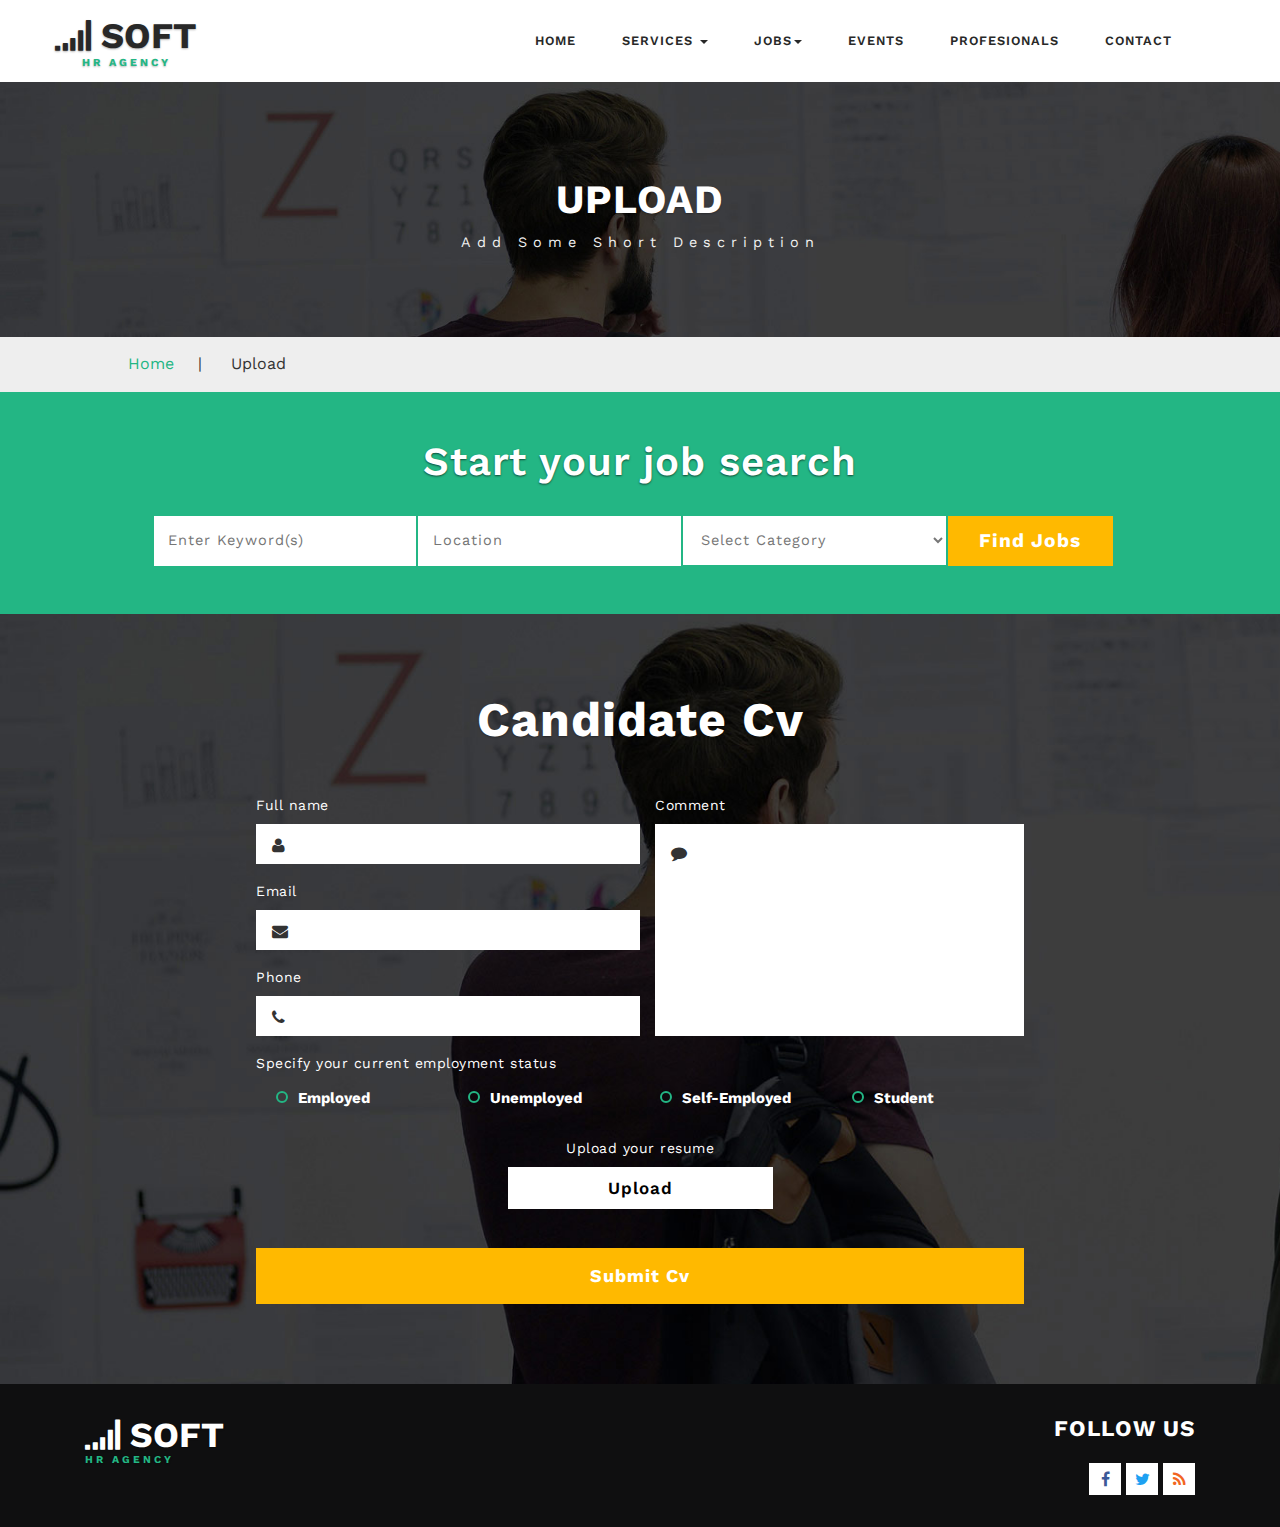
<file: upload.html>
<!DOCTYPE html>
<html>

<head>
	<title>WorksLab:for workshops and labs</title>
	<!--/tags -->
	<meta name="viewport" content="width=device-width, initial-scale=1">
	<meta http-equiv="Content-Type" content="text/html; charset=utf-8" />
	<meta name="keywords" content="Soft Responsive web template, Bootstrap Web Templates, Flat Web Templates, Android Compatible web template, 
Smartphone Compatible web template, free webdesigns for Nokia, Samsung, LG, SonyEricsson, Motorola web design" />
	<script type="application/x-javascript">
		addEventListener("load", function () {
			setTimeout(hideURLbar, 0);
		}, false);

		function hideURLbar() {
			window.scrollTo(0, 1);
		}
	</script>
	<!--//tags -->
	<link href="css/bootstrap.css" rel="stylesheet" type="text/css" media="all" />
	<link href="css/style.css" rel="stylesheet" type="text/css" media="all" />

	<link href="css/font-awesome.css" rel="stylesheet">
	<!-- //for bootstrap working -->
	<link href="//fonts.googleapis.com/css?family=Work+Sans:200,300,400,500,600,700" rel="stylesheet">
	<link href='//fonts.googleapis.com/css?family=Lato:400,100,100italic,300,300italic,400italic,700,900,900italic,700italic'
	    rel='stylesheet' type='text/css'>
</head>

<body>
	<!-- header -->
	<div class="header" id="home">
		<div class="content white agile-info">
			<nav class="navbar navbar-default" role="navigation">
				<div class="container">
					<div class="navbar-header">
						<button type="button" class="navbar-toggle" data-toggle="collapse" data-target="#bs-example-navbar-collapse-1">
					<span class="sr-only">Toggle navigation</span>
					<span class="icon-bar"></span>
					<span class="icon-bar"></span>
					<span class="icon-bar"></span>
				</button>
						<a class="navbar-brand" href="index.html">
							<h1><span class="fa fa-signal" aria-hidden="true"></span> Soft <label>Hr Agency</label></h1>
						</a>
					</div>
					<!--/.navbar-header-->

					<div class="collapse navbar-collapse" id="bs-example-navbar-collapse-1">
						<nav class="link-effect-2" id="link-effect-2">
							<ul class="nav navbar-nav">
								<li><a href="index.html" class="effect-3">Home</a></li>
								<li class="dropdown">
									<a href="services.html" class="dropdown-toggle effect-3" data-toggle="dropdown">Services <b class="caret"></b></a>
									<ul class="dropdown-menu">
										<li><a href="services.html">Services 2</a></li>
										<li class="divider"></li>
										<li><a href="services.html">Services 3</a></li>
										<li class="divider"></li>
										<li><a href="codes.html">Codes</a></li>
										<li class="divider"></li>
										<li><a href="icons.html">Icons</a></li>
										<li class="divider"></li>
										<li><a href="services.html">One more separated link</a></li>
									</ul>
								</li>
								<li class="dropdown">
									<a href="jobs.html" class="dropdown-toggle effect-3" data-toggle="dropdown">Jobs<b class="caret"></b></a>
									<ul class="dropdown-menu multi-column columns-2">
										<div class="row">
											<div class="col-sm-6">
												<ul class="multi-column-dropdown">
													<li><a href="jobs.html">Walk-ins</a></li>
													<li><a href="jobs.html">Bpo Jobs</a></li>
													<li><a href="jobs.html">Teaching Jobs</a></li>
													<li><a href="jobs.html">Diploma Jobs</a></li>
													<li><a href="jobs.html">Tech Support</a></li>
													<li><a href="jobs.html">Finance Jobs</a></li>
													<li><a href="jobs.html">Part time Jobs</a></li>
													<li><a href="jobs.html">Health Care</a></li>
													<li><a href="jobs.html">Hospitality</a></li>
													<li><a href="jobs.html">Internships</a></li>
													<li><a href="jobs.html">Research Jobs</a></li>
													<li><a href="jobs.html">Defence Jobs</a></li>
												</ul>
											</div>
											<div class="col-sm-6">
												<ul class="multi-column-dropdown">
													<li><a href="login.html">Recruiter Updates</a></li>
													<li><a href="upload.html">Upload Resume</a></li>
													<li><a href="codes.html">Shortcodes</a></li>
												</ul>
											</div>
										</div>
									</ul>
								</li>
								<li><a href="events.html" class="effect-3">Events</a></li>

								<li><a href="professional.html" class="effect-3">Profesionals</a></li>
								<li><a href="contact.html" class="effect-3">Contact</a></li>
							</ul>
						</nav>
					</div>
					<!--/.navbar-collapse-->
					<!--/.navbar-->
				</div>
			</nav>
		</div>
	</div>
	<!-- banner -->
	<div class="inner_page_agile">
		<h3>Upload</h3>
		<p>Add Some Short Description</p>

	</div>
	<!--//banner -->
	<!--/w3_short-->
	<div class="services-breadcrumb_w3layouts">
		<div class="inner_breadcrumb">

			<ul class="short_w3ls"_w3ls>
				<li><a href="index.html">Home</a><span>|</span></li>
				<li>Upload</li>
			</ul>
		</div>
	</div>
	<!--//w3_short-->
	<div id="search_form" class="search_top">
		<h2>Start your job search</h2>
		<form action="#" method="post">
			<input type="text" name="Enter Keyword(s)" placeholder="Enter Keyword(s)" required="">
			<input class="email" name="Location" type="text" placeholder="Location" required="">
			<select id="country12" onchange="change_country(this.value)" class="frm-field required">
														<option value="null"> Select Category</option>
														<option value="city">Banking</option>
														<option value="city">Finance</option>
														<option value="city">It</option>
														<option value="city">Specialists</option>
														
										</select>
			<input type="submit" value="Find Jobs">
			<div class="clearfix"></div>
		</form>
	</div>
	<!-- /inner_content -->

	<div class="candidate_cv">
		<div class="tittle_head_w3ls">
			<h3 class="tittle two">Candidate Cv</h3>
		</div>
		<div class="inner_sec_grids_info login-form">
			<form action="#" method="post">
				<div class="col-md-6 form-left">
					<div class="form-inputs email">
						<p>Full name</p>
						<i class="fa fa-user" aria-hidden="true"></i>
						<input type="text" name="Name" placeholder="" required="" />
					</div>
					<div class="form-inputs name">
						<p>Email</p>
						<i class="fa fa-envelope" aria-hidden="true"></i>
						<input type="email" name="Email" placeholder="" required="" />
					</div>
					<div class="form-inputs name">
						<p>Phone</p>
						<i class="fa fa-phone" aria-hidden="true"></i>
						<input type="text" name="Phone" placeholder="" required="" />
					</div>

				</div>
				<div class="col-md-6 form-right">
					<div class="form-inputs name">
						<p>Comment</p>
						<i class="fa fa-comment" aria-hidden="true"></i>
						<textarea name="Message" placeholder="" required=""></textarea>
					</div>
				</div>
				<div class="clearfix"></div>
				<div class="form-inputs">
					<p>Specify your current employment status</p>
					<ul>
						<li>
							<input type="radio" id="a-option" name="selector1">
							<label for="a-option">Employed </label>
							<div class="check"></div>
						</li>
						<li>
							<input type="radio" id="b-option" name="selector1">
							<label for="b-option">Unemployed</label>
							<div class="check"></div>
						</li>
						<li>
							<input type="radio" id="c-option" name="selector1">
							<label for="c-option">Self-Employed</label>
							<div class="check"></div>
						</li>
						<li>
							<input type="radio" id="d-option" name="selector1">
							<label for="d-option">Student</label>
							<div class="check"></div>
						</li>
					</ul>
					<div class="clearfix"></div>
				</div>
				<div class="form-inputs upload">
					<p>Upload your resume</p>
					<input type="file" id="fileselect" name="fileselect[]" multiple="multiple" />
					<div id="filedrag">Upload</div>
				</div>
				<input type="submit" value="Submit Cv">
			</form>

		</div>
	</div>

	<div class="footer_w3ls">
		<div class="container">
			<div class="footer_bottom">
				<div class="col-md-9 footer_bottom_grid">
					<div class="footer_bottom1">
						<a href="index.html">
							<h2><span class="fa fa-signal" aria-hidden="true"></span> Soft <label>Hr Agency</label></h2>
						</a>
						
					</div>
				</div>
				<div class="col-md-3 footer_bottom_grid">
					<h6>Follow Us</h6>
					<div class="social">
						<ul>
							<li><a href="#"><i class="fa fa-facebook"></i></a></li>
							<li><a href="#"><i class="fa fa-twitter"></i></a></li>
							<li><a href="#"><i class="fa fa-rss"></i></a></li>
						</ul>
					</div>
				</div>
				<div class="clearfix"> </div>
			</div>

		</div>
	</div>
	<!-- //footer -->

	<a href="#home" class="scroll" id="toTop" style="display: block;"> <span id="toTopHover" style="opacity: 1;"> </span></a>
	<!-- js -->
	<script type="text/javascript" src="js/jquery-2.1.4.min.js"></script>
	<!-- password-script -->
	<script type="text/javascript">
		window.onload = function () {
			document.getElementById("password1").onchange = validatePassword;
			document.getElementById("password2").onchange = validatePassword;
		}

		function validatePassword() {
			var pass2 = document.getElementById("password2").value;
			var pass1 = document.getElementById("password1").value;
			if (pass1 != pass2)
				document.getElementById("password2").setCustomValidity("Passwords Don't Match");
			else
				document.getElementById("password2").setCustomValidity('');
			//empty string means no validation error
		}
	</script>
	<!-- //password-script -->
	<script type="text/javascript" src="js/bootstrap.js"></script>
</body>

</html>
</file>
<file: css/style.css>
html,
body {
	margin: 0;
	font-size: 100%;
	background: #fff;
	font-family: 'Work Sans', sans-serif;
}

body a {
	text-decoration: none;
	transition: 0.5s all;
	-webkit-transition: 0.5s all;
	-moz-transition: 0.5s all;
	-o-transition: 0.5s all;
	-ms-transition: 0.5s all;
}

a:hover {
	text-decoration: none;
}

input[type="button"],
input[type="submit"] {
	transition: 0.5s all;
	-webkit-transition: 0.5s all;
	-moz-transition: 0.5s all;
	-o-transition: 0.5s all;
	-ms-transition: 0.5s all;
}

h1,
h2,
h3,
h4,
h5,
h6 {
	margin: 0;
	font-family: 'Work Sans', sans-serif;
}

p {
	margin: 0;
	letter-spacing: 1px;
	font-size: 0.9em;
}

ul {
	margin: 0;
	padding: 0;
}

label {
	margin: 0;
}


/*-- header --*/


/*--header--*/

.content {
	margin: 0;
	padding: 0px;
}

.content p:last-child {
	margin: 0;
}

.content a.button {
	display: inline-block;
	padding: 10px 20px;
	background: #ff0;
	color: #000;
	text-decoration: none;
}

.content a.button:hover {
	background: #000;
	color: #ff0;
}

.content.title {
	position: relative;
	background: #333;
}

.navbar-nav {
	float: right;
	margin: 0;
}

.content.title h1 span.demo {
	display: inline-block;
	font-size: .5em;
	padding: 10px;
	background: #fff;
	color: #333;
	vertical-align: top;
}

.content.title .back-to-article {
	position: absolute;
	bottom: -20px;
	left: 20px;
}

.content.title .back-to-article a {
	padding: 10px 20px;
	background: #23B684;
	color: #fff;
	text-decoration: none;
}

.content.title .back-to-article a:hover {
	background: #23B684;
}

.content.title .back-to-article a i {
	margin-left: 5px;
}

.content.white {
	background: #fff;
	padding: 1em 0;
}

.content.black {
	background: #000;
}

.content.black p {
	color: #999;
}

.content.black p a {
	color: #08c;
}

.navbar {
	position: relative;
	min-height: 50px;
	margin-bottom: 0!important;
	border: 1px solid transparent;
}

.navbar-default {
	background-color: #fff;
	border-color: #fff;
}

.navbar-brand {
	float: left;
	padding: 0!important;
	font-size: 18px;
	line-height: 0px!important;
	height: 0px!important;
	text-transform: uppercase;
	text-shadow: 0 1px 2px rgba(0, 0, 0, 0.29);
}

.navbar-default a.navbar-brand h1 {
	color: #282828;
	font-weight: bold;
}

.navbar-default .navbar-nav>li>a {
	color: #282828;
	font-size: 0.8em;
	letter-spacing: 1px;
	font-weight: 600;
	text-transform: uppercase;
	padding: 14px 8px;
}

.navbar-nav>li>a {
	padding-top: 18px;
	padding-bottom: 15px;
}

.navbar-default .navbar-nav>li>a:hover,
.navbar-default .navbar-nav>li>a.active {
	color: #23B684;
}

.navbar-default .navbar-nav>.open>a,
.navbar-default .navbar-nav>.open>a:hover,
.navbar-default .navbar-nav>.open>a:focus {
	background-color: #23B684;
	color: #fff;
}

.navbar-default .navbar-brand label {
	color: #23B684;
	display: block;
	font-size: 0.3em;
	text-align: center;
	letter-spacing: 3px;
}

.navbar-default .navbar-toggle:hover,
.navbar-default .navbar-toggle:focus {
	background-color: #202020;
}

.navbar-default .navbar-toggle .icon-bar {
	background-color: #23B684;
}

.navbar-default .navbar-nav>.active>a:before {
	background: #23B684;
	transform: translateX(0);
	-webkit-transform: translateX(0);
	-moz-transform: translateX(0);
	-o-transform: translateX(0);
	-ms-transform: translateX(0);
}

.navbar-toggle {
	position: relative;
	float: right;
	margin-right: 0;
	padding: 9px 10px;
	margin-top: 8px;
	margin-bottom: 8px;
	background-color: #282828;
	background-image: none;
	border: 1px solid transparent;
	border-radius: 0;
}

.effect-3 {
	overflow: hidden;
}

.effect-3:before {
	left: -1px;
	bottom: 0;
	width: 100%;
	height: 2px;
	background: #23B684;
	content: '';
	position: absolute;
	transition: transform .5s ease;
	transform: translateX(-100%);
	-webkit-transform: translateX(-100%);
	-moz-transform: translateX(-100%);
	-o-transform: translateX(-100%);
	-ms-transform: translateX(-100%);
}

.effect-3:hover:before {
	transform: translateX(0);
	-webkit-transform: translateX(0);
	-moz-transform: translateX(0);
	-o-transform: translateX(0);
	-ms-transform: translateX(0);
}

.navbar-default .navbar-nav>.active>a,
.navbar-default .navbar-nav>.active>a:hover,
.navbar-default .navbar-nav>.active>a:focus {
	color: #23b684;
	background: none;
}

.navbar-nav>li {
	float: left;
	margin: 0 15px;
}

.navbar-default .navbar-toggle {
	border-color: #202020;
}

.dropdown-menu .divider {
	height: 0;
	margin: 0;
	overflow: none;
	background: none;
}

.dropdown-menu .divider {
	border-bottom: 1px solid #E8E7EC;
	padding: 3px 0;
}

.main-content {
	padding: 3em 0;
}

.dropdown-menu {
	min-width: 200px;
}

.dropdown-menu.columns-2 {
	min-width: 400px;
}

.dropdown-menu.columns-3 {
	min-width: 600px;
}

.dropdown-menu li a {
	padding: 5px 15px;
	font-weight: 300;
}

.multi-column-dropdown {
	list-style: none;
}

.multi-column-dropdown li a {
	display: block;
	clear: both;
	line-height: 1.428571429;
	color: #333;
	white-space: normal;
}

.multi-column-dropdown li a:hover {
	text-decoration: none;
	color: #23B684;
	background: none;
}

@media (max-width:767px) {
	.dropdown-menu.multi-column {
		min-width: 240px !important;
		overflow-x: hidden;
	}
	.navbar-nav {
		float: left;
		margin: 0;
		margin-left: 0em;
		width: 100%;
		background: #eee;
		margin-top: 1em;
	}
}


/*-- banner --*/

.carousel .item {
	background: -webkit-linear-gradient(rgba(23, 22, 23, 0.2), rgba(23, 22, 23, 0.5)), url(../images/banner1.jpg) no-repeat;
	background: -moz-linear-gradient(rgba(23, 22, 23, 0.2), rgba(23, 22, 23, 0.5)), url(../images/banner1.jpg) no-repeat;
	background: -ms-linear-gradient(rgba(23, 22, 23, 0.2), rgba(23, 22, 23, 0.5)), url(../images/banner1.jpg) no-repeat;
	background: linear-gradient(rgba(23, 22, 23, 0.2), rgba(23, 22, 23, 0.5)), url(../images/banner1.jpg) no-repeat;
	background-size: cover;
}

.carousel .item.item2 {
	background: -webkit-linear-gradient(rgba(23, 22, 23, 0.2), rgba(23, 22, 23, 0.5)), url(../images/banner2.jpg) no-repeat;
	background: -moz-linear-gradient(rgba(23, 22, 23, 0.2), rgba(23, 22, 23, 0.5)), url(../images/banner2.jpg) no-repeat;
	background: -ms-linear-gradient(rgba(23, 22, 23, 0.2), rgba(23, 22, 23, 0.5)), url(../images/banner2.jpg) no-repeat;
	background: linear-gradient(rgba(23, 22, 23, 0.2), rgba(23, 22, 23, 0.5)), url(../images/banner2.jpg) no-repeat;
	background-size: cover;
}

.carousel .item.item3 {
	background: -webkit-linear-gradient(rgba(23, 22, 23, 0.2), rgba(23, 22, 23, 0.5)), url(../images/banner3.jpg) no-repeat;
	background: -moz-linear-gradient(rgba(23, 22, 23, 0.2), rgba(23, 22, 23, 0.5)), url(../images/banner3.jpg) no-repeat;
	background: -ms-linear-gradient(rgba(23, 22, 23, 0.2), rgba(23, 22, 23, 0.5)), url(../images/banner3.jpg) no-repeat;
	background: linear-gradient(rgba(23, 22, 23, 0.2), rgba(23, 22, 23, 0.5)), url(../images/banner3.jpg) no-repeat;
	background-size: cover;
}

.carousel .item.item4 {
	background: -webkit-linear-gradient(rgba(23, 22, 23, 0.2), rgba(23, 22, 23, 0.5)), url(../images/banner4.jpg) no-repeat;
	background: -moz-linear-gradient(rgba(23, 22, 23, 0.2), rgba(23, 22, 23, 0.5)), url(../images/banner4.jpg) no-repeat;
	background: -ms-linear-gradient(rgba(23, 22, 23, 0.2), rgba(23, 22, 23, 0.5)), url(../images/banner4.jpg) no-repeat;
	background: linear-gradient(rgba(23, 22, 23, 0.2), rgba(23, 22, 23, 0.5)), url(../images/banner4.jpg) no-repeat;
	background-size: cover;
}

.carousel .item.item5 {
	background: -webkit-linear-gradient(rgba(23, 22, 23, 0.2), rgba(23, 22, 23, 0.5)), url(../images/banner5.jpg) no-repeat;
	background: -moz-linear-gradient(rgba(23, 22, 23, 0.2), rgba(23, 22, 23, 0.5)), url(../images/banner5.jpg) no-repeat;
	background: -ms-linear-gradient(rgba(23, 22, 23, 0.2), rgba(23, 22, 23, 0.5)), url(../images/banner5.jpg) no-repeat;
	background: linear-gradient(rgba(23, 22, 23, 0.2), rgba(23, 22, 23, 0.5)), url(../images/banner5.jpg) no-repeat;
	background-size: cover;
}

.carousel-caption h2,
.carousel-caption h3 {
	font-size: 3.3em;
	font-weight: 300;
	letter-spacing: 1px;
}

.carousel-caption h2 span,
.carousel-caption h3 span {
	font-weight: 600;
}

.carousel-caption p {
	letter-spacing: 7px;
	font-size: 1.1em;
	font-weight: 300;
	color: #fff;
	margin: 1em 0 2em 0;
}

.carousel-caption a {
	color: #fff;
	letter-spacing: 1px;
	padding: 11px 20px;
	background: none;
	font-size: 0.9em;
	border-radius: 0;
	border: 1px solid #fff;
}

.carousel-caption a:hover {
	background: #ffb900;
	border: 1px solid #ffb900;
}

.codes {
	padding: 5em 0;
	background: #fff;
}

.codes.agileitsbg2 {
	background: #E74C3C;
	background-image: -webkit-linear-gradient(#ff9d2f, #ff6126);
	background-image: -moz-linear-gradient(#ff9d2f, #ff6126);
	background-image: -ms-linear-gradient(#ff9d2f, #ff6126);
	background-image: linear-gradient(#ff9d2f, #ff6126);
	padding-bottom: 10em;
}

.codes.agileitsbg3 {
	background: #3498DB;
	padding-bottom: 10em;
}

.codes.agileitsbg4 {
	background: #2ECC71;
	padding-bottom: 10em;
}

.carousel.slide.grid_3.grid_4 {
	border-top: 10px solid #3ACFD5;
	border-bottom: 10px solid #3a4ed5;
	-webkit-box-sizing: border-box;
	-moz-box-sizing: border-box;
	box-sizing: border-box;
	background-position: 0 0, 100% 0;
	background-repeat: no-repeat;
	-webkit-background-size: 10px 100%;
	-moz-background-size: 10px 100%;
	background-size: 10px 100%;
	background-image: url([data-uri]Ã¢â‚¬Â¦0iMSIgaGVpZ2h0PSIxIiBmaWxsPSJ1cmwoI2xlc3NoYXQtZ2VuZXJhdGVkKSIgLz48L3N2Zz4=), url([data-uri]Ã¢â‚¬Â¦0iMSIgaGVpZ2h0PSIxIiBmaWxsPSJ1cmwoI2xlc3NoYXQtZ2VuZXJhdGVkKSIgLz48L3N2Zz4=);
	background-image: -webkit-linear-gradient(top, #3acfd5 0%, #3a4ed5 100%), -webkit-linear-gradient(top, #3acfd5 0%, #3a4ed5 100%);
	background-image: -moz-linear-gradient(top, #3acfd5 0%, #3a4ed5 100%), -moz-linear-gradient(top, #3acfd5 0%, #3a4ed5 100%);
	background-image: -o-linear-gradient(top, #3acfd5 0%, #3a4ed5 100%), -o-linear-gradient(top, #3acfd5 0%, #3a4ed5 100%);
	background-image: linear-gradient(to bottom, #3acfd5 0%, #3a4ed5 100%), linear-gradient(to bottom, #3acfd5 0%, #3a4ed5 100%);
}

.carousel-indicators {
	bottom: 20%;
	left: 50%;
}

.carousel-caption {
	position: inherit;
	min-height: 550px!important;
	padding-top: 10em;
	text-align: center;
}

.carousel-control {
	line-height: 27em;
}


/*-- //banner --*/


/*-- /search --*/

#search_form {
	background: #23B684;
	padding: 3em 2em;
	text-align: center;
}

#search_form form {
	margin: 2em auto 0;
	width: 80%;
}

#search_form h2 {
	color: #fff;
	font-size: 2.5em;
	text-shadow: 0 1px 2px rgba(0, 0, 0, .6);
	letter-spacing: 1px;
	font-weight: 600;
}

.search_top input[type="text"],
.search_top input[type="submit"] {
	width: 27%;
	color: #777;
	float: left;
	background: #fff;
	outline: none;
	font-size: 0.91em;
	padding: 1em 1em;
	border: none;
	-webkit-appearance: none;
	display: inline-block;
	letter-spacing: 1px;
	margin-right: 2px;
}

.search_top select#country12 {
	font-weight: normal;
	width: 27%;
	border: none;
	outline: none;
	color: #777;
	float: left;
	background: #fff;
	outline: none;
	font-size: 0.91em;
	padding: 1em 1em;
	border: none;
	letter-spacing: 1px;
	margin-right: 2px;
}

.search_top input[type="submit"] {
	background: #ffb900;
	width: 17%;
	color: #fff;
	font-weight: 700;
	font-size: 1.2em;
	padding: 0.58em 1em;
}

.search_top input[type="submit"]:hover {
	background: #11805a;
}


/*-- //search --*/


/*-- /banner_bottom--*/

h3.tittle {
	color: #262c38;
	margin: 0;
	font-size: 3em;
	font-weight: 700;
	letter-spacing: 1px;
	text-align: center;
	text-shadow: 0 1px 2px rgba(0, 0, 0, 0.33);
}

.inner_sec_grids_info_w3ls {
	margin-top: 4em;
}

.banner-bottom,
.services {
	padding: 6em 0;
}

.banner_bottom_left h4 {
	font-size: 2em;
	color: #262c38;
	letter-spacing: 1px;
	position: relative;
	font-weight: 600;
	line-height: 1.4em;
	margin-bottom: 1em;
	text-shadow: 0 1px 2px rgba(0, 0, 0, 0.16);
}

.banner_bottom_left p {
	color: #666;
	line-height: 2em;
	font-size: 1em;
	margin-bottom: 1em;
}

ul.some_agile_facts {
	margin-top: 3em;
}

ul.some_agile_facts li {
	list-style: none;
	margin: 15px 0;
	color: #444;
	font-weight: 600;
	font-size: 1.1em;
}

ul.some_agile_facts span.fa {
	color: #23B684;
	width: 50px;
	height: 50px;
	background: #fff;
	text-align: center;
	line-height: 53px;
	margin-right: 20px;
	box-shadow: 0 1px 2px 1px rgba(0, 0, 0, 0.1);
	-webkit-box-shadow: 0 1px 2px 1px rgba(0, 0, 0, 0.1);
	-moz-box-shadow: 0 1px 2px 1px rgba(0, 0, 0, 0.1);
	-o-box-shadow: 0 1px 2px 1px rgba(0, 0, 0, 0.1);
	border-radius: 50%;
	-webkit-border-radius: 50%;
	-o-border-radius: 50%;
	-moz-border-radius: 50%;
}

ul.some_agile_facts label {
	font-size: 1.5em;
	color: #262c38;
}


/*-- //banner_bottom--*/

.team_work_agile {
	background: -webkit-linear-gradient(rgba(23, 22, 23, 0.2), rgba(23, 22, 23, 0.5)), url(../images/banner1.jpg) no-repeat;
	background: -moz-linear-gradient(rgba(23, 22, 23, 0.2), rgba(23, 22, 23, 0.5)), url(../images/banner1.jpg) no-repeat;
	background: -ms-linear-gradient(rgba(23, 22, 23, 0.2), rgba(23, 22, 23, 0.5)), url(../images/banner1.jpg) no-repeat;
	background: linear-gradient(rgba(23, 22, 23, 0.2), rgba(23, 22, 23, 0.5)), url(../images/banner1.jpg) no-repeat;
	background-size: cover;
	min-height: 350px;
}

.team_work_agile h4 {
	color: #fff;
	font-size: 2.2em;
	text-shadow: 0 1px 2px rgba(0, 0, 0, .6);
	letter-spacing: 1px;
	font-weight: 600;
	margin: 0 auto;
	width: 62%;
	text-align: center;
	line-height: 1.8em;
	padding-top: 3em;
}


/*-- mid-services --*/

.according_inner_grids {
	background: #f0f1f5;
	padding: 6em 4em;
}

.mid_services_img {
	background: url(../images/mid.jpg) no-repeat 0px 0px;
	background-size: cover;
	-webkit-background-size: cover;
	-moz-background-size: cover;
	-o-background-size: cover;
	-moz-background-size: cover;
	min-height: 600px;
}

.pa_italic i {
	left: -1em;
	font-size: 11px;
}

.pa_italic span {
	display: none;
}

.collapsed span {
	display: inline-block;
	left: -1em;
	font-size: 11px;
}

.collapsed i {
	display: none;
}

.panel-heading {
	padding: 10px 35px;
}

.panel-title {
	font-size: 1em;
	color: #fff;
	text-transform: capitalize;
	text-decoration: none;
}

.panel-default {
	border: 1px solid #c5c5c5!important;
	background: #fff;
}

.panel-default>.panel-heading {
	border-color: #141415;
	color: #fff;
	background-color: #141415;
}

.panel-body {
	padding: 1.5em;
	font-size: 13px;
	line-height: 2em;
	color: #777;
	letter-spacing: 1px;
}

a.pa_italic label {
	cursor: pointer;
	font-weight: 500;
}

a.pa_italic:focus {
	outline: none;
	text-decoration: none;
}

.panel-default>.panel-heading+.panel-collapse>.panel-body {
	border-top: none;
}

.panel-heading {
	padding: 13px 25px;
	border-bottom: 1px solid transparent;
	border-top-left-radius: 0px!important;
	border-top-right-radius: 0px!important;
	border-radius: 0!important;
}

.panel-group .panel {
	margin-bottom: 0;
	border-radius: 0!important;
}

h3.agile_heading.two {
	color: #262c38;
	margin: 0;
	font-size: 2.5em;
	font-weight: 700;
	letter-spacing: 1px;
	text-shadow: 0 1px 2px rgba(0, 0, 0, 0.19);
	margin-bottom: 1em;
}


/*-- //mid-services --*/


/*-- services --*/

.services-left-top {
	padding: 4em 1em;
	text-align: center;
	background: #FFFFFF;
	box-shadow: 0 0px 1px rgb(168, 168, 168), 0 1px 2px rgba(0, 0, 0, .24);
	transition: 0.5s all;
	-webkit-transition: 0.5s all;
	-o-transition: 0.5s all;
	-moz-transition: 0.5s all;
	-ms-transition: 0.5s all;
}

.services-left-top i.fa {
	color: #8BC34A;
	font-size: 1.5em;
	transition: 0.5s all;
	-webkit-transition: 0.5s all;
	-o-transition: 0.5s all;
	-moz-transition: 0.5s all;
	-ms-transition: 0.5s all;
}

.services-left-top h5 {
	color: #212121;
	font-size: 1em;
	text-transform: uppercase;
	margin: 1em 0;
	line-height: 1.8em;
	font-weight: 700;
	letter-spacing: 1px;
	transition: 0.5s all;
	-webkit-transition: 0.5s all;
	-o-transition: 0.5s all;
	-moz-transition: 0.5s all;
	-ms-transition: 0.5s all;
	text-shadow: 0 1px 2px rgba(0, 0, 0, 0.18);
}

.services-left-top1 {
	margin: 2em 0 0 0;
}

.services-middle-img img {
	width: 100%;
	box-shadow: 0 0px 1px rgb(168, 168, 168), 0 1px 2px rgba(0, 0, 0, .24);
}

.services-middle-grids {
	margin: 2em 0 0 0;
}

.services-middle-left:nth-child(1) {
	padding-left: 0;
}

.services-middle-left:nth-child(2) {
	padding-right: 0;
}

.services-left-top:hover {
	background: #23B684;
}

.services-left-top:hover h5 {
	color: #FFFFFF;
}


/*-- //services --*/

.login-form {
	margin: 3em auto 0;
	width: 60%;
}

.social-bottons {
	margin-bottom: 2em;
}

.form-left {
	padding: 0;
}

.form-right {
	padding-right: 0;
}

.login-form input[type="text"],
.login-form input[type="email"],
.login-form textarea {
	width: 100%;
	padding: 10px 12px 10px 49px;
	border: none;
	outline: none;
	color: #777;
	font-size: 14px;
	letter-spacing: 1px;
	margin-bottom: 17px;
	background: #fff;
	transition: 0.5s all;
	-webkit-transition: 0.5s all;
	-o-transition: 0.5s all;
	-ms-transition: 0.5s all;
	-moz-transition: 0.5s all;
}

.form-inputs,
.form-right {
	position: relative;
}

.form-inputs i {
	position: absolute;
	left: 16px;
	bottom: 18px;
	font-size: 16px;
	color: #333;
	line-height: 35px;
}

.form-right i {
	position: absolute;
	left: 16px;
	top: 41px;
	font-size: 16px;
	color: #333;
	line-height: 35px
}

.form-inputs p {
	color: #ffffff;
	font-size: 14px;
	letter-spacing: 0.5px;
	margin-bottom: 9px;
}

.login-form input[type="submit"] {
	background: #ffb900;
	color: #fff;
	font-size: 18px;
	border: none;
	text-transform: capitalize;
	border: 2px solid #ffb900;
	width: 100%;
	outline: none;
	cursor: pointer;
	-webkit-appearance: none;
	padding: 13px 0;
	letter-spacing: 1px;
	margin-top: 15px;
	transition: 0.5s all;
	-webkit-transition: 0.5s all;
	-moz-transition: 0.5s all;
	-o-transition: 0.5s all;
	font-weight: 700;
}

.login-form input[type="submit"]:hover {
	background: transparent;
}

.book-form input[type="email"],
.book-form input[type="text"] {
	width: 94%;
	padding: 10px 15px;
	border: none;
	border-bottom: 1px solid #7d7d7d;
	outline: none;
	font-size: 14px;
	letter-spacing: 1px;
	margin-bottom: 20px;
	background: transparent;
	transition: 0.5s all;
	-webkit-transition: 0.5s all;
	-o-transition: 0.5s all;
	-ms-transition: 0.5s all;
	-moz-transition: 0.5s all;
	color: #000!important;
}

.form-inputs {
	position: relative;
}

.form-inputs ul li,
.form-inputs ul li {
	color: #000;
	display: block;
	position: relative;
	height: 40px;
	float: left;
	width: 25%;
}

.form-inputs ul li label {
	display: block;
	position: relative;
	text-align: left;
	text-transform: capitalize;
	font-size: 15px;
	padding: 6px 0px 0px 42px;
	height: 30px;
	color: #fff;
	z-index: 9;
	cursor: pointer;
	-webkit-transition: all 0.25s linear;
}

.login-form textarea {
	resize: none;
	height: 212px;
	padding: 20px 40px;
	margin-bottom: 0px;
}


/*-- radio-buttons --*/

.form-inputs ul li label {
	display: block;
	position: relative;
	text-align: left;
	text-transform: capitalize;
	font-size: 15px;
	padding: 6px 0px 0px 42px;
	height: 30px;
	color: #fff;
	z-index: 9;
	cursor: pointer;
	-webkit-transition: all 0.25s linear;
}

.form-inputs label.rating {
	font-size: 17px;
	color: #fff;
	letter-spacing: 1px;
	text-transform: capitalize;
	margin-bottom: 10px;
	position: relative;
}

.form-inputs ul li input[type=radio] {
	position: absolute;
	visibility: hidden;
}

.form-inputs ul li .check {
	display: block;
	position: absolute;
	border: 2px solid #23b684;
	border-radius: 100%;
	height: 12px;
	width: 12px;
	top: 9px;
	left: 20px;
	z-index: 5;
	transition: border .25s linear;
	-webkit-transition: border .25s linear;
}

.form-inputs input[type=radio]:checked~label {
	color: #23b684;
}

.form-inputs ul li .check::before {
	display: block;
	position: absolute;
	content: '';
	border-radius: 100%;
	height: 8px;
	width: 8px;
	top: 0px;
	left: 0px;
	margin: auto;
	transition: background 0.25s linear;
	-webkit-transition: background 0.25s linear;
}

.form-inputs input[type=radio]:checked~.check::before {
	background: #ffffff;
}

.form-inputs ul li input[type=radio] {
	position: absolute;
	visibility: hidden;
}

.upload {
	position: relative;
	margin: 1em auto 1.5em;
	text-align: center;
}

input[type="file"] {
	padding: 8px 5px;
	opacity: 0;
	cursor: pointer;
	position: absolute;
	left: 34.2%;
	width: 260px;
}

#filedrag {
	display: inline-block;
	font-weight: 600;
	text-align: center;
	padding: 9px 100px;
	background: #fff;
	color: #000000;
	border-radius: 0px;
	cursor: default;
	font-size: 17px;
	letter-spacing: 1px;
}

h3.tittle.two {
	color: #fff;
}


/*-- //login --*/

.candidate_cv {
	background: url(../images/candidate.jpg) no-repeat 0px 0px;
	background-size: cover;
	-webkit-background-size: cover;
	-moz-background-size: cover;
	-o-background-size: cover;
	-moz-background-size: cover;
	min-height: 632px;
	padding: 5em 0 5em 0;
}


/*-- /testimonials_section--*/

.testimonials_section {
	padding: 6em 0 8em 0;
}

.carousel.slide.two .item {
	background: none!important;
}

.testimonials_grid_wthree h4 {
	font-size: 1.1em;
	color: #6b6a6a;
	line-height: 2.2em;
	margin: 1em auto;
	padding-left: 2.5em;
	position: relative;
	width: 73%;
	text-shadow: 0 1px 2px rgba(0, 0, 0, 0.08);
}

.testimonials_grid_wthree h5 {
	font-weight: 600;
	color: #141415;
	font-size: 1.4em;
}

.testimonials_grid_wthree i.fa.fa-quote-left {
	color: #fcb314;
	font-size: 2em;
}

.testimonials_grid_wthree {
	text-align: center;
}

.carousel-indicators.second {
	bottom: -27%;
	left: 50%;
}

.carousel-indicators.second .active {
	width: 12px;
	height: 12px;
	margin: 0;
	background-color: #0f0f10;
}

.carousel-indicators.second li {
	display: inline-block;
	width: 10px;
	height: 10px;
	margin: 1px;
	text-indent: -999px;
	cursor: pointer;
	background-color: rgba(0, 0, 0, 0);
	border: 1px solid #777;
	border-radius: 10px;
}

.testimonials_grid_wthree img {
	margin: 0 auto;
	text-align: center;
	border-radius: 50%;
	-webkit-border-radius: 50%;
	-moz-border-radius: 50%;
	-o-border-radius: 50%;
}


/*-- //testimonials_section--*/


/*-- registration --*/

.signin-form {
	padding: 0em 1em 1em 1em;
	text-align: center;
}

.signin-form h3,
h3.agileinfo_sign {
	font-size: 1.5em;
	color: #212121;
	font-weight: 700;
	margin: 1em 0 0.8em 0;
	text-transform: uppercase;
	letter-spacing: 1px;
}

h3.agileinfo_sign {
	text-align: center;
}

.signin-form h3 span {
	color: #67e1ff;
}

.signin-form img {
	border-radius: 50%;
}

.signin-form input[type="email"],
.signin-form input[type="text"],
.signin-form input[type="password"],
.signin-form textarea {
	width: 100%;
	padding: 1em 1em 1em 1em;
	font-size: 0.8em;
	margin: 0.5em 0;
	outline: none;
	color: #212121;
	border: none;
	border: 1px solid #ccc;
	letter-spacing: 1px;
	text-align: left;
}

.signin-form input[type="email"] {
	background: none;
	display: block;
}

.signin-form input[type="text"] {
	background: none;
	display: block;
}

.signin-form input[type="password"] {
	background: none;
	display: block;
}

.signin-form ::-webkit-input-placeholder {
	color: #212121 !important;
}

.signin-form ::-webkit-textarea-placeholder {
	color: #212121 !important;
}

.signin-form textarea {
	min-height: 100px;
}

.signin-form input[type="submit"] {
	outline: none;
	padding: 0.8em 0;
	width: 100%;
	text-align: center;
	font-size: 1em;
	margin-top: 1em;
	border: none;
	color: #FFFFFF;
	text-transform: uppercase;
	cursor: pointer;
	background: #23b684;
	box-shadow: 0px 2px 1px rgba(28, 28, 29, 0.42);
}

.signin-form input[type="submit"]:hover {
	color: #fff;
	background: #000;
	transition: .5s all;
	-webkit-transition: .5s all;
	-moz-transition: .5s all;
	-o-transition: .5s all;
	-ms-transition: .5s all;
}

.signin-form p a {
	font-size: 1em;
	color: #424242;
	letter-spacing: 1px;
	font-weight: 600;
}

.login-social-grids {
	margin: 3em 0 1.5em 0;
}

.login-social-grids ul {
	padding: 0;
	margin: 0;
}

.login-social-grids ul li {
	display: inline-block;
	margin: 0 .5em 0 0;
}

.login-social-grids ul li a {
	color: #FFFFFF;
	text-align: center;
}

.login-social-grids ul li a i.fa.fa-facebook,
.login-social-grids ul li a i.fa.fa-twitter,
.login-social-grids ul li a i.fa.fa-rss {
	height: 30px;
	width: 30px;
	border: solid 2px #212121;
	line-height: 29px;
	background: none;
	color: #212121;
	transition: 0.5s all;
	-webkit-transition: 0.5s all;
	-moz-transition: 0.5s all;
	-o-transition: 0.5s all;
	-ms-transition: 0.5s all;
}

.login-social-grids ul li a i.fa.fa-facebook:hover {
	border: solid 2px #3b5998;
	background: #3b5998;
	color: #FFFFFF;
}

.login-social-grids ul li a i.fa.fa-twitter:hover {
	border: solid 2px #55acee;
	background: #55acee;
	color: #FFFFFF;
}

.login-social-grids ul li a i.fa.fa-rss:hover {
	border: solid 2px #f26522;
	background: #f26522;
	color: #FFFFFF;
}

.modal-header .close {
	float: right!important;
}

.form-control:focus {
	border: 1px solid #ccc;
	outline: 0;
	box-shadow: none!important;
}

.login-form-rec {
	margin: 0 auto;
	width: 45%;
}

h3.tittle.three {
	font-size: 2em;
}

p.reg {
	margin-top: 3em;
}

.signin-form select#country13 {
	font-weight: normal;
	width: 100%;
	border: none;
	outline: none;
	color: #777;
	background: #fff;
	outline: none;
	font-size: 0.91em;
	padding: 1em 1em;
	border: none;
	letter-spacing: 1px;
	margin-right: 2px;
	border: 1px solid #cccaca;
	margin-bottom: 7px;
	text-align: center;
}


/*-- //registration --*/


/*-- /inner_page --*/

.inner_page_agile {
	text-align: center;
	background: url(../images/candidate.jpg) no-repeat 0px 0px;
	background-size: cover;
	-webkit-background-size: cover;
	-moz-background-size: cover;
	-o-background-size: cover;
	-ms-background-size: cover;
	min-height: 255px;
	padding-top: 6em;
}

.inner_page_agile h3 {
	color: #fff;
	text-transform: uppercase;
	font-weight: 700;
	font-size: 2.5em;
	text-shadow: 0 1px 2px rgba(0, 0, 0, 0.29);
	letter-spacing: 1px;
}

.inner_page_agile p {
	color: #f1f1f1;
	letter-spacing: 6px;
	font-size: 0.9em;
	margin-top: 10px;
}

.services-breadcrumb_w3layouts {
	width: 100%;
	border: none;
	padding: 1em 0;
	background: #eee;
}

.services-breadcrumb_w3layouts ul li span {
	padding: 0 1.5em;
}

ul.short_w3ls {
	text-align: left;
}

ul.short_w3ls li {
	list-style: none;
	display: inline-block;
}

.inner_breadcrumb {
	width: 80%;
	margin: 0 auto;
}

ul.short_w3ls li a {
	color: #23b684;
	text-decoration: none;
}


/*-- location --*/

.post_meta i {
	margin-right: 0;
	padding-right: 5px;
	color: #f2503b;
	line-height: 17px;
	font-size: 14px;
	vertical-align: top;
}

.post_meta div[class^="post_"] {
	display: inline-block;
	line-height: 20px;
	padding: 2px 5px;
}

ul.links_bottom {
	padding: 0;
	margin: 0;
	list-style: none;
}

ul.links_bottom li {
	display: inline-block;
	margin-right: 5%;
}

ul.links_bottom li.last {
	margin-right: 0;
	padding: 5px 18px;
	background: #272727;
	color: #fff;
}

ul.links_bottom li.last span.icon_text,
ul.links_bottom li.last i {
	color: #fff;
}

i.blog_icon5 {
	width: 25px;
	height: 25px;
	background: url(../images/img-sprite.png)-260px -186px;
	float: left;
	margin-right: 5px;
}

span.icon_text {
	vertical-align: middle;
	font-size: 13px;
	color: #555;
}

i.icon_1:hover,
span.icon_text:hover {
	color: #23b684;
}

.tab_grid {
	margin: 3em 0;
}

.loc_1 {
	padding-left: 0;
}

.location_box1 h6 {
	font-size: 1.3em;
}

.location_box1 p,
.jobs_right p {
	line-height: 1.9em;
	color: #666;
	margin: 1em 0;
}

.location_box1 h6 a,
h6.title a {
	color: #2d2d2d;
	text-transform: capitalize;
	font-weight: 600;
}

span.m_1 {
	font-size: 13px;
}

i.icon_1 {
	font-size: 13px;
	color: #2d2d2d;
	display: inline-block;
}

span.m_2 {
	font-weight: 600;
	color: #0f0f10;
}

.nav-tabs>li.active>a,
.nav-tabs>li.active>a:focus,
.nav-tabs>li.active>a:hover {
	color: #fff;
	background-color: #23b684;
	border: 1px solid #23b684;
}

.nav-tabs {
	border-bottom: 1px solid #23b684;
}

.nav>li>a:focus,
.nav>li>a:hover {
	background-color: #23b684;
	color: #fff;
}

.nav-tabs>li>a {
	margin-right: 2px;
	line-height: 1.42857143;
	border: 1px solid transparent;
	border-radius: 0;
	color: #141415;
}


/*--/ jobs --*/

.jobs-item {
	position: relative;
}

.jobs-item .thumb {
	padding: 3px;
	float: left;
	border: 1px solid #E7E7E7;
	margin-right: 20px;
}

.jobs-item .thumb img {
	width: 120px;
	height: auto;
}

.jobs-item .date>span {
	display: block;
	background: #ffffff;
	color: #303C42;
	-webkit-border-radius: 2px;
	border-radius: 2px;
	-moz-border-radius: 2px;
	-o-border-radius: 2px;
	padding: 0 3px;
}

.jobs-item .top-btns {
	list-style: none;
	margin: 0;
	padding: 0;
	position: absolute;
	top: 0px;
	right: 0;
}

.jobs-item .top-btns li {
	float: left;
	margin-left: 10px;
}

.jobs-item .top-btns li a:hover {
	text-decoration: none;
	color: #23b684;
}

ul.top-btns li a:hover {
	color: #23b684;
}

.jobs_right {
	overflow: hidden;
}

.date_desc {
	overflow: hidden;
}

span.meta {
	font-size: 0.85em;
	color: #555;
}

p.description {
	margin: 1em 0 1em 0;
}

p.description a {
	color: #23b684;
}

.widget_search {
	margin-bottom: 2em;
	background: #FFFFFF;
	box-shadow: 0 0px 1px rgb(168, 168, 168), 0 1px 2px rgba(0, 0, 0, .24);
	padding: 1em;
}

.experience,
.permit {
	background: #FFFFFF;
	box-shadow: 0 0px 1px rgb(168, 168, 168), 0 1px 2px rgba(0, 0, 0, .24);
	padding: 1em;
	margin-bottom: 2em;
}

.widget_search.widget-title {
	margin: 0 0 20px 0;
	padding-bottom: 15px;
	border-bottom: 1px solid #e6e6e6;
}

.permit h3,
.experience h3,
h5.widget-title {
	font-size: 1.4em;
	color: #262c38;
	letter-spacing: 1px;
	font-weight: 600;
	margin-bottom: 1em;
	text-shadow: 0 1px 2px rgba(0, 0, 0, 0.16);
}

.widget-content span {
	color: #555;
	font-size: 0.85em;
	margin-bottom: 10px;
}

select.form-control.jb_1 {
	margin: 1em 0;
}

select.form-control.jb_1 {
	margin: 1em 0;
	border-radius: 0px;
	box-shadow: none;
	color: #999;
}

input.form-control.jb_2 {
	padding: 6px 12px;
	margin: 1em 0;
}

.jobs_pagination {
	margin: 0;
}

.form-control {
	border: 1px solid #ccc;
	border-radius: 0;
}

.job_info_right input[type="submit"] {
	outline: none;
	padding: 0.5em 1em;
	background: #ffb900;
	font-size: 1em;
	color: #fff;
	border: none;
	text-transform: uppercase;
	letter-spacing: 1px;
}

.job_info_right input[type="submit"]:hover {
	box-shadow: 0 1px 3px rgba(0, 0, 0, .50);
}

ul.list_2 li {
	font-size: 0.9em;
	line-height: 2em;
	color: #666;
	list-style: none;
}

ul.list_1 li a,
ul.list_2 li a {
	color: #666;
}

ul.list_1 li a:hover,
ul.list_2 li a:hover {
	color: #23B684;
}

.loc_1 img {
	width: 100%;
}

.inner_content_info_agileits {
	padding: 6em 0;
}

.tab_grid.last {
	margin: 0;
}

ul.top-btns li a {
	color: #a2a2a2;
}


/*-- //jobs --*/


/*-- /jobs-single --*/

.date,
.jobs_right .date {
	display: inline-block;
	background: #ffb900;
	padding: 2px;
	line-height: 16px;
	font-size: 14px;
	text-align: center;
	font-weight: bold;
	color: #ffffff;
	float: left;
	margin-right: 10px;
}

.date>span {
	display: block;
	background: #ffffff;
	color: #303C42;
	-webkit-border-radius: 2px;
	border-radius: 2px;
	-moz-border-radius: 2px;
	-o-border-radius: 2px;
	padding: 0 3px;
}

ul.top-btns {
	float: right;
	margin-top: 10px;
}

.top-btns li {
	display: inline-block;
	margin-left: 10px;
}

h6.title {
	font-size: 1em;
	margin-bottom: 5px;
	font-weight: 600;
	text-transform: capitalize;
}

span.meta {
	font-size: 0.85em;
	color: #555;
}

.read {
	float: left;
}

.read a {
	padding: 5px 18px;
	background: #272727;
	color: #fff;
	font-size: 0.9em;
	display: inline-block;
}


/*-- //jobs-single --*/


/*-- /professionals --*/

.tab_grid_prof {
	padding: 1em;
	background: #fffdfd;
	padding: 1em;
	border: 1px solid rgba(221, 221, 221, 0.74);
}

.person-info ul li {
	list-style: none;
	display: block;
	margin-bottom: 10px;
	color: #8a8a8a;
	font-size: 16px;
	letter-spacing: 0.5px;
}

.person-info ul li span {
	width: 141px;
	display: inline-block;
	color: #4a4a4a;
	font-weight: 600;
}

span.m_2_prof {
	font-weight: 600;
	color: #23b684;
	padding: 1em 0;
	line-height: 37px;
}

.tab_grid_prof:nth-child(2),
.tab_grid_prof:nth-child(4) {
	margin: 2em 0;
}

.tab_grid_prof:nth-child(5) {
	margin: 0em 0 2em 0;
}


/*-- //professionals --*/


/*-- blog--*/

.blog-grid img {
	width: 100%;
}

.blog h5 {
	margin: 1em 0;
	color: #23B684;
}

.blog-grid p {
	color: #666;
	line-height: 1.9em;
	padding: 0 1em;
}

.events_info h4 {
	margin: 1em 0;
}

.blog-grid h4 a {
	font-size: 1.2em;
	color: #000;
	font-weight: 600;
}

.blog-grid h4 a:hover {
	color: #ffb900;
	transition: 0.5s all;
}

.blog-grid h5 a {
	font-size: 1em;
	color: #999;
}

.blog-grid a:hover {
	color: #3aa5dc;
}

.widget_search img {
	width: 100%;
}

.events_info {
	padding: 2em 1em;
}

.blog-grid {
	text-align: center;
	background: #FFFFFF;
	box-shadow: 0 0px 1px rgb(168, 168, 168), 0 1px 2px rgba(0, 0, 0, .24);
	padding: 0;
	width: 31%;
	margin: 0 1%;
}

.events_info h5 {
	font-size: 1em;
	font-weight: 600;
	color: #23b684;
}

.blog-grid.one {
	margin-bottom: 1.4em;
}


/*-- //events--*/


/*-- /single--*/

.single-left1 h3 {
	margin: 2em 0 1em;
	letter-spacing: 1px;
	font-size: 1.4em;
	color: #212121;
	line-height: 1.5em;
}

.comments-grid {
	margin: 2em 0;
}

.comments-grid-right ul li i {
	margin: 0 1em;
	font-style: normal;
}

.comments-grid-right ul {
	padding: 1em 0;
}

.single-left1 ul li a {
	color: #222;
	text-decoration: none;
	font-weight: 600;
}

.single-left1 ul li span {
	color: #ffb500;
	padding-right: 1em;
}

.single-left1 p {
	margin: 2em 0;
	color: #666;
	line-height: 2em;
}

.single-left1 ul li {
	list-style: none;
	display: inline-block;
	margin-right: 10px;
}

.single-left1 ul {
	text-align: center;
}

.admin {
	padding: 2em;
	background: #212121;
	margin: 3em 0;
}

.admin p {
	color: #f5f5f5;
	margin: 0;
	line-height: 2em;
	position: relative;
	font-size: 14px;
}

.admin i {
	font-size: 3em;
}

.admin a {
	display: block;
	text-align: right;
	color: #23B684;
	font-size: 1em;
	text-decoration: none;
	font-weight: 600;
	letter-spacing: 1px;
}

.comments-grid-left {
	float: left;
	width: 15%;
}

.comments-grid-right {
	float: right;
	width: 75%;
}

.comments-grid-right ul li {
	display: inline-block;
	color: #666;
	font-weight: 600;
	font-size: 0.9em;
	letter-spacing: 1px;
}

.comments-grid-right ul li a {
	color: #ffb500;
	text-decoration: none;
}

.comments-grid-right p {
	font-size: 14px;
	color: #555;
	line-height: 1.8em;
	margin: 0;
}

.comments-grid-right h4 a {
	font-size: 1em;
	color: #000;
	text-decoration: none;
	letter-spacing: 1px;
}

.comments-grid-left img {
	padding: .3em;
	border: 2px solid #eff3f3;
}

h3.single {
	font-size: 1.4em;
	color: #23b684;
	text-decoration: none;
	letter-spacing: 1px;
	font-weight: 600;
	text-shadow: 0 1px 2px rgba(0, 0, 0, 0.07);
}

.w3layouts_mail_grid.single form {
	margin-top: 2em;
}


/*-- //single--*/


/*-- //inner_page --*/


/*-- icons --*/

.grid_3.grid_4.w3_agileits_icons_page {
	margin: 0;
}

ul.bs-glyphicons-list li:hover {
	background: #000;
	transition: 0.5s all;
	-webkit-transition: 0.5s all;
	-o-transition: 0.5s all;
	-ms-transition: 0.5s all;
	-moz-transition: 0.5s all;
}

ul.bs-glyphicons-list li:hover span {
	color: #fff;
}

.codes a {
	color: #555;
}

.row.fontawesome-icon-list {
	margin: 0;
}

.icon-box {
	padding: 8px 15px;
	background: rgba(149, 149, 149, 0.18);
	margin: 1em 0 1em 0;
	border: 5px solid #ffffff;
	text-align: left;
	-moz-box-sizing: border-box;
	-webkit-box-sizing: border-box;
	box-sizing: border-box;
	font-size: 13px;
	transition: 0.5s all;
	-webkit-transition: 0.5s all;
	-o-transition: 0.5s all;
	-ms-transition: 0.5s all;
	-moz-transition: 0.5s all;
	cursor: pointer;
}

.icon-box:hover {
	background: #000;
	transition: 0.5s all;
	-webkit-transition: 0.5s all;
	-o-transition: 0.5s all;
	-ms-transition: 0.5s all;
	-moz-transition: 0.5s all;
}

.icon-box:hover i.fa {
	color: #fff !important;
}

.icon-box:hover a.agile-icon {
	color: #fff !important;
}

.codes .bs-glyphicons li {
	float: left;
	width: 12.5%;
	height: 115px;
	padding: 10px;
	line-height: 1.4;
	text-align: center;
	font-size: 12px;
	list-style-type: none;
}

.codes .bs-glyphicons .glyphicon {
	margin-top: 5px;
	margin-bottom: 10px;
	font-size: 24px;
}

.codes .glyphicon {
	position: relative;
	top: 1px;
	display: inline-block;
	font-family: 'Glyphicons Halflings';
	font-style: normal;
	font-weight: 400;
	line-height: 1;
	-webkit-font-smoothing: antialiased;
	-moz-osx-font-smoothing: grayscale;
	color: #777;
}

.codes .bs-glyphicons .glyphicon-class {
	display: block;
	text-align: center;
	word-wrap: break-word;
}

h3.icon-subheading {
	font-size: 25px;
	color: #ffb500;
	margin: 30px 0 15px;
	font-weight: 400;
}

h3.agileits-icons-title {
	text-align: center;
	font-size: 35px;
	color: #000;
	font-weight: 300;
}

.icons a {
	color: #555;
}

.icon-box i {
	margin-right: 10px !important;
	font-size: 20px !important;
	color: #282a2b !important;
}

.bs-glyphicons li {
	float: left;
	width: 18%;
	height: 115px;
	padding: 10px;
	line-height: 1.4;
	text-align: center;
	font-size: 12px;
	list-style-type: none;
	background: rgba(149, 149, 149, 0.18);
	margin: 1%;
	cursor: pointer;
}

.bs-glyphicons .glyphicon {
	margin-top: 5px;
	margin-bottom: 10px;
	font-size: 24px;
	color: #282a2b;
}

.glyphicon {
	position: relative;
	top: 1px;
	display: inline-block;
	font-family: 'Glyphicons Halflings';
	font-style: normal;
	font-weight: 400;
	line-height: 1;
	-webkit-font-smoothing: antialiased;
	-moz-osx-font-smoothing: grayscale;
	color: #777;
}

.bs-glyphicons .glyphicon-class {
	display: block;
	text-align: center;
	word-wrap: break-word;
}

@media (max-width:1080px) {
	.icon-box {
		width: 33.33%;
	}
}

@media (max-width:991px) {
	h3.agileits-icons-title {
		font-size: 28px;
	}
	h3.icon-subheading {
		font-size: 22px;
	}
	.icon-box {
		width: 50%;
	}
}

@media (max-width:768px) {
	h3.agileits-icons-title {
		font-size: 28px;
	}
	h3.icon-subheading {
		font-size: 25px;
	}
	.row {
		margin-right: 0;
		margin-left: 0;
	}
	.icon-box {
		margin: 0;
	}
}

@media (max-width: 640px) {
	.icon-box {
		float: left;
		width: 50%;
	}
	h3.icon-subheading {
		font-size: 22px;
	}
	.grid_3.grid_4.w3_agileits_icons_page {
		margin-top: 0;
	}
}

@media (max-width: 480px) {
	.bs-glyphicons li {
		width: 31%;
	}
	h3.agileits-icons-title {
		font-size: 25px;
	}
	h3.icon-subheading {
		font-size: 19px;
	}
}

@media (max-width: 414px) {
	h3.agileits-icons-title {
		font-size: 23px;
	}
	h3.icon-subheading {
		font-size: 18px;
	}
	.bs-glyphicons li {
		width: 31.33%;
	}
}

@media (max-width: 384px) {
	.icon-box {
		float: none;
		width: 100%;
	}
}

@media (max-width: 375px) {
	.w3_agileits_icons_page {
		margin: 0 !important;
	}
}


/*-- //icons --*/


/*--Typography--*/

.well {
	font-weight: 300;
	font-size: 14px;
}

.list-group-item {
	font-weight: 300;
	font-size: 14px;
}

li.list-group-item1 {
	font-size: 14px;
	font-weight: 300;
}

.typo p {
	margin: 0;
	font-size: 14px;
	font-weight: 300;
}

.show-grid [class^=col-] {
	background: #fff;
	text-align: center;
	margin-bottom: 10px;
	line-height: 2em;
	border: 10px solid #f0f0f0;
}

.show-grid [class*="col-"]:hover {
	background: #e0e0e0;
}

.grid_3 {
	margin-bottom: 2em;
}

.xs h3,
h3.m_1 {
	color: #000;
	font-size: 1.7em;
	font-weight: 300;
	margin-bottom: 1em;
}

.grid_3 p {
	color: #555;
	font-size: 0.85em;
	margin-bottom: 1em;
	font-weight: 300;
}

.grid_4 {
	background: none;
	margin-top: 50px;
}

.label {
	font-weight: 300 !important;
	border-radius: 4px;
}

.grid_5 {
	background: none;
	padding: 2em 0;
}

.grid_5 h3,
.grid_5 h2,
.grid_5 h1,
.grid_5 h4,
.grid_5 h5,
h3.hdg,
h3.bars {
	margin-bottom: 1em;
	color: #ffb500;
	font-weight: 400;
}

.table>thead>tr>th,
.table>tbody>tr>th,
.table>tfoot>tr>th,
.table>thead>tr>td,
.table>tbody>tr>td,
.table>tfoot>tr>td {
	padding: 8px;
	line-height: 1.42857143;
	vertical-align: top;
	border-top: 1px solid rgba(241, 234, 239, 0.5);
}

.tab-content>.active {
	display: block;
	visibility: visible;
}

.pagination>.active>a,
.pagination>.active>span,
.pagination>.active>a:hover,
.pagination>.active>span:hover,
.pagination>.active>a:focus,
.pagination>.active>span:focus {
	z-index: 0;
}

.badge-primary {
	background-color: #03a9f4;
}

.badge-success {
	background-color: #8bc34a;
}

.badge-warning {
	background-color: #ffc107;
}

.badge-danger {
	background-color: #e51c23;
}

.grid_3 p {
	line-height: 2em;
	color: #888;
	font-size: 0.9em;
	margin-bottom: 1em;
	font-weight: 300;
}

.bs-docs-example {
	margin: 1em 0;
}

section#tables p {
	margin-top: 1em;
}

.tab-content>.active {
	display: block;
	visibility: visible;
}

.label {
	font-weight: 300 !important;
}

.label {
	padding: 4px 6px;
	border: none;
	text-shadow: none;
}

.alert {
	font-size: 0.85em;
}

h1.t-button,
h2.t-button,
h3.t-button,
h4.t-button,
h5.t-button {
	line-height: 2em;
	margin-top: 0.5em;
	margin-bottom: 0.5em;
}

li.list-group-item1 {
	line-height: 2.5em;
}

.input-group {
	margin-bottom: 20px;
}

.in-gp-tl {
	padding: 0;
}

.in-gp-tb {
	padding-right: 0;
}

.list-group {
	margin-bottom: 48px;
}

ol {
	margin-bottom: 44px;
}

h2.typoh2 {
	margin: 0 0 10px;
}

@media (max-width:800px) {
	.grid_3.grid_5.w3ls,
	.grid_3.grid_5.w3l,
	.grid_3.grid_5.agileits,
	.grid_3.grid_5.agileinfo,
	.grid_3.grid_5.wthree {
		margin: 0;
	}
}

@media (max-width:768px) {
	.grid_5 {
		padding: 0 0 1em;
	}
	.grid_3 {
		margin-bottom: 0em;
	}
	.grid_3.grid_5.w3l {
		margin-top: 1.5em;
	}
}

@media (max-width:640px) {
	h1,
	.h1,
	h2,
	.h2,
	h3,
	.h3 {
		margin-top: 0px;
		margin-bottom: 0px;
	}
	.grid_5 h3,
	.grid_5 h2,
	.grid_5 h1,
	.grid_5 h4,
	.grid_5 h5,
	h3.hdg,
	h3.bars {
		margin-bottom: .5em;
	}
	ol.breadcrumb li,
	.grid_3 p,
	ul.list-group li,
	li.list-group-item1 {
		font-size: 14px;
	}
	.breadcrumb {
		margin-bottom: 25px;
	}
	.well {
		font-size: 14px;
		margin-bottom: 10px;
	}
	h2.typoh2 {
		font-size: 1.5em;
	}
	.label {
		font-size: 60%;
	}
	.in-gp-tl {
		padding: 0 1em;
	}
	.in-gp-tb {
		padding-right: 1em;
	}
	.list-group {
		margin-bottom: 20px;
	}
}

@media (max-width:480px) {
	.grid_5 h3,
	.grid_5 h2,
	.grid_5 h1,
	.grid_5 h4,
	.grid_5 h5,
	h3.hdg,
	h3.bars {
		font-size: 1.2em;
	}
	.table h1 {
		font-size: 26px;
	}
	.table h2 {
		font-size: 23px;
	}
	.table h3 {
		font-size: 20px;
	}
	.label {
		font-size: 53%;
	}
	.alert,
	p {
		font-size: 14px;
	}
	.pagination {
		margin: 20px 0 0px;
	}
	.grid_3.grid_4.w3layouts {
		margin-top: 0;
	}
}

@media (max-width: 320px) {
	.grid_4 {
		margin-top: 18px;
	}
	h3.title {
		font-size: 1.6em;
	}
	.alert,
	p,
	ol.breadcrumb li,
	.grid_3 p,
	.well,
	ul.list-group li,
	li.list-group-item1,
	a.list-group-item {
		font-size: 13px;
	}
	.alert {
		padding: 10px;
		margin-bottom: 10px;
	}
	ul.pagination li a {
		font-size: 14px;
		padding: 5px 11px;
	}
	.list-group {
		margin-bottom: 10px;
	}
	.well {
		padding: 10px;
	}
	.nav>li>a {
		font-size: 14px;
	}
	table.table.table-striped,
	.table-bordered,
	.bs-docs-example {
		display: none;
	}
}


/*-- //typography --*/


/*-- contact --*/

.w3layouts_mail_grid input[type="text"],
.w3layouts_mail_grid input[type="email"],
.w3layouts_mail_grid textarea {
	outline: none;
	padding: 14px;
	font-size: 14px;
	color: #212121;
	background: #f5f5f5;
	width: 100%;
	border: 1px solid #e4e2e2;
	margin-bottom: 1em;
	letter-spacing: 2px;
}

.w3layouts_mail_grid textarea {
	min-height: 170px;
	width: 100% !important;
}

.w3layouts_mail_grid input[type="submit"],
.w3layouts_mail_grid input[type="reset"] {
	outline: none;
	padding: 15px 0;
	font-size: 16px;
	color: #fff;
	font-weight: 600;
	background: #ffb900;
	width: 100%;
	border: none;
	text-transform: uppercase;
	letter-spacing: 2px;
}

.w3layouts_mail_grid input[type="submit"]:hover,
.w3layouts_mail_grid input[type="reset"]:hover {
	background: #23b684;
	color: #fff;
}

.agile_map iframe {
	width: 100%;
	min-height: 400px;
	border: none;
}

.contact-grid-agile-w3 i {
	color: #fff;
	font-size: 33px;
}

.contact-grid-agile-w3 {
	background: #171616;
	text-align: center;
	width: 32%;
	padding: 2em 1em;
}

.contact-grid-agile-w3:nth-child(2) {
	margin: 0 1%;
}

.contact-grid-agile-w3 h4 {
	color: #2fdab8;
	font-size: 1.3em;
	margin: 20px 0;
	letter-spacing: 1px;
	font-weight: 700;
	text-transform: uppercase;
}

.contact-grid-agile-w3 p {
	color: #fff;
	font-size: 14px;
	line-height: 2em;
}

.contact-grid-agile-w3 p a {
	color: #fff;
	text-decoration: none;
}

.contact-grid-agile-w3 p span {
	display: block;
}

.mail-agileits-w3layouts i {
	color: #fff;
	font-size: 18px;
	float: left;
	width: 50px;
	height: 50px;
	border: 2px solid #ddd;
	text-align: center;
	line-height: 49px;
}

.mail-agileits-w3layouts {
	margin-top: 2em;
}

.agileits_w3layouts_nav_right.contact {
	float: left;
	margin-top: 1.7em;
}

.contact-right a:hover {
	color: #2fdab8;
}

.contact-right span,
.contact-right a {
	font-size: 15px;
	text-decoration: none;
	color: #555;
	outline: none;
}

.contact-right {
	padding-left: 1em;
	float: left;
	width: 65%;
}

.contact-form input[type="text"],
.contact-form input[type="email"],
.contact-form textarea {
	font-size: 15px;
	letter-spacing: 1px;
	color: #fff;
	padding: 0.5em 1em;
	border: 0;
	width: 100%;
	border-bottom: 1px solid #dcdcdc;
	background: none;
	-webkit-appearance: none;
	outline: none;
	border-radius: 00px 30px 30px 0px;
	-webkit-border-radius: 00px 30px 30px 0px;
	-moz-border-radius: 00px 30px 30px 0px;
	-moz-border-radius: 00px 30px 30px 0px;
	-ms-border-radius: 00px 30px 30px 0px;
}

.contact-form input[type="submit"] {
	border: none;
	padding: 0.8em 2.5em;
	font-size: 15px;
	outline: none;
	text-transform: uppercase;
	font-weight: 700;
	letter-spacing: 1px;
	background: #2fdab8;
	color: #fff;
	border-radius: 00px 30px 30px 0px;
	-webkit-border-radius: 00px 30px 30px 0px;
	-moz-border-radius: 00px 30px 30px 0px;
	-moz-border-radius: 00px 30px 30px 0px;
	-ms-border-radius: 00px 30px 30px 0px;
}

.contact-right p {
	font-weight: 600;
	color: #23b684;
	font-size: 0.9em;
	letter-spacing: 1px;
}

.contact-right span {
	color: #cecaca;
	font-size: 0.9em;
	line-height: 1.8em;
	letter-spacing: 1px;
}

.address-grid h4,
h4.white-w3ls {
	font-weight: 600;
	font-size: 1.2em;
	color: #fff;
	letter-spacing: 1px;
}

h4.white-w3ls {
	color: #fff;
	margin-bottom: 1em;
}

.agile_info_mail_img_info {
	background: #0e0e0e;
	padding: 2em 2em;
}

.agile_info_mail_img {
	background: url(../images/contact.jpg) no-repeat 0px 0px;
	background-size: cover;
	-webkit-background-size: cover;
	-moz-background-size: cover;
	-o-background-size: cover;
	-moz-background-size: cover;
	min-height: 411px;
	margin-left: 1%;
	width: 65%;
}

.w3layouts_mail_grid {
	margin: 3em 0 0 0;
}

.wthree_contact_left_grid {
	padding-left: 0;
}

.map iframe {
	width: 100%;
	min-height: 400px;
	border: none;
	padding: 2em;
	background: #f5f5f5;
}


/*-- //contact --*/


/*-- footer --*/

.footer_top_agileits {
	background: #141415;
	padding: 4em 0;
}

.footer_bottom1 a {
	display: inline-block;
}

.footer_w3ls {
	background: #0f0f10;
}

ul.tag2:last-child {
	margin: 0;
}

.footer_bottom_grid:nth-child(2) {
	float: right;
	text-align: right;
}

.footer_bottom {
	padding: 2em 0;
}

.index-copy-right {
	background: transparent;
}

.footer_bottom h6 {
	color: #ffffff;
	font-size: 1.4em;
	letter-spacing: 1px;
	margin-bottom: 1em;
	text-transform: uppercase;
	font-weight: 700;
}

.footer_bottom1 p {
	color: #fff;
	font-size: 14px;
	letter-spacing: 2px;
	margin-top: 1em;
}

.footer_bottom1 p a {
	color: #ffb900;
	transition: .5s ease-in;
	-webkit-transition: .5s ease-in;
	-moz-transition: .5s ease-in;
	-o-transition: .5s ease-in;
	-ms-transition: .5s ease-in;
}

.footer_bottom1 p a:hover {
	color: #fff;
	transition: .5s ease-in;
	-webkit-transition: .5s ease-in;
	-moz-transition: .5s ease-in;
	-o-transition: .5s ease-in;
	-ms-transition: .5s ease-in;
}

.social ul {
	padding: 0;
	margin: 0;
}

.social ul li {
	display: inline-block;
}

.social ul li a {
	color: #333;
	text-align: center;
}

.social ul li a i.fa.fa-facebook {
	height: 32px;
	width: 32px;
	line-height: 32px;
	background: #FFFFFF;
	color: #3b5998;
	transition: 0.5s all;
	-webkit-transition: 0.5s all;
	-moz-transition: 0.5s all;
	-o-transition: 0.5s all;
	-ms-transition: 0.5s all;
}

.social ul li a i.fa.fa-facebook:hover {
	height: 32px;
	width: 32px;
	line-height: 32px;
	background: #3b5998;
	color: #FFFFFF;
}

.social ul li a i.fa.fa-twitter {
	height: 32px;
	width: 32px;
	line-height: 32px;
	background: #FFFFFF;
	color: #1da1f2;
	transition: 0.5s all;
	-webkit-transition: 0.5s all;
	-moz-transition: 0.5s all;
	-o-transition: 0.5s all;
	-ms-transition: 0.5s all;
}

.social ul li a i.fa.fa-twitter:hover {
	height: 32px;
	width: 32px;
	line-height: 32px;
	background: #1da1f2;
	color: #FFFFFF;
}

.social ul li a i.fa.fa-rss {
	height: 32px;
	width: 32px;
	line-height: 32px;
	background: #FFFFFF;
	color: #f26522;
	transition: 0.5s all;
	-webkit-transition: 0.5s all;
	-moz-transition: 0.5s all;
	-o-transition: 0.5s all;
	-ms-transition: 0.5s all;
}

.social ul li a i.fa.fa-rss:hover {
	height: 32px;
	width: 32px;
	line-height: 32px;
	background: #f26522;
	color: #FFFFFF;
}

.footer_bottom1 label {
	color: #23B684;
	display: block;
	font-size: 0.3em;
	letter-spacing: 3px;
}

.footer_bottom1 h2 {
	font-size: 2.2em;
	text-transform: uppercase;
	text-shadow: 0 1px 2px rgba(0, 0, 0, 0.29);
	color: #fff;
	font-weight: 700;
}

.footer_grid h3,
.footer_grid_left h3 {
	font-size: 1.4em;
	color: #fff;
	position: relative;
	margin-bottom: 1.5em;
	font-weight: 600;
	letter-spacing: 1px;
}

.footer_grid_left h3 {
	margin: 0;
}

.footer_grid p {
	color: #8b8b96;
	line-height: 2em;
	margin-bottom: 2em;
}

.footer_grid_list li,
.address li {
	display: block;
	margin-bottom: 1em;
}

.footer_grid_list li i {
	color: #23b684;
	padding-right: 1em;
}

.footer_grid_list li a {
	color: #8b8b96;
	text-decoration: none;
	line-height: 1.5em;
	letter-spacing: 1px;
	font-size: 0.9em;
}

.footer_grid_list li a:hover {
	color: #fff;
}

.footer_grid_list li:last-child,
.address li:last-child {
	margin-bottom: 0;
}

.address li {
	color: #8b8b96;
}

.address li i {
	margin-right: 1.5em;
	color: #fff;
	width: 32px;
	height: 32px;
	text-align: center;
	line-height: 30px;
	border: 1px solid #4b4b50;
}

.address li span {
	display: block;
	margin-left: 4em;
	letter-spacing: 1px;
	font-size: 0.9em;
}

.address li a {
	color: #a8aeb3;
	text-decoration: none;
}

.address li a:hover {
	color: #fff;
	text-decoration: none;
}

.footer_grids {
	margin: 3em 0 0 0;
}

.footer_grid_right input[type="email"] {
	outline: none;
	padding: 14px;
	background: #fff;
	font-size: 0.9em;
	color: #888;
	width: 70%;
	margin-right: 1em;
	border: none;
	letter-spacing: 2px;
}

.footer_grid_right input[type="email"]::-webkit-input-placeholder {
	color: #999!important;
}

.footer_grid_right input[type="submit"] {
	outline: none;
	padding: 12px 0;
	background: #23B684;
	font-size: 1em;
	color: #fff;
	width: 20%;
	border: none;
	text-transform: uppercase;
	letter-spacing: 1px;
}

.footer_grid_right input[type="submit"]:hover {
	background: #ffb900;
}

ul.social-icons3.two li a {
	text-align: center;
}


/*-- //footer --*/



/*--responsive--*/

@media(max-width:1366px) {
	.carousel-caption {
		min-height: 524px!important;
		padding-top: 10em;
	}
	.carousel-indicators {
		bottom: 15%;
		left: 50%;
	}
	.carousel-caption h2,
	.carousel-caption h3 {
		font-size: 3em;
		font-weight: 300;
		letter-spacing: 1px;
	}
	.inner_sec_grids_info_w3ls {
		margin-top: 3em;
	}
	.inner_content_info_agileits,
	.banner-bottom,
	.services {
		padding: 5em 0;
	}
	.testimonials_section {
		padding: 5em 0 7em 0;
	}
	.banner_bottom_left h4 {
		font-size: 1.9em;
		margin-bottom: 1em;
	}
}

@media(max-width:1280px) {
	.banner_bottom_left h4 {
		font-size: 1.8em;
		margin-bottom: 1em;
	}
	.services-left-top h5 {
		font-size: 0.9em;
		margin: 1em 0;
		line-height: 1.8em;
	}
	.according_inner_grids {
		padding: 4em 2em;
	}
	h3.agile_heading.two {
		margin: 0;
		font-size: 2.3em;
	}
}

@media(max-width:1080px) {
	.team_work_agile h4 {
		font-size: 2em;
		width: 85%;
		text-align: center;
		line-height: 1.8em;
		padding-top: 3.5em;
	}
	h3.tittle {
		margin: 0;
		font-size: 2.8em;
	}
	.login-form {
		margin: 3em auto 0;
		width: 85%;
	}
	.testimonials_grid_wthree h4 {
		font-size: 1em;
		line-height: 2.2em;
		margin: 1em auto;
		padding-left: 2.5em;
		width: 73%;
	}
	.footer_grid_left h3 {
		margin: 0;
		font-size: 1.3em;
		line-height: 1.6em;
	}
	#search_form form {
		margin: 2em auto 0;
		width: 90%;
	}
	.agile_info_mail_img_info {
		padding: 2em 1em;
	}
	.inner_page_agile {
		min-height: 229px;
		padding-top: 5em;
	}
}

@media(max-width:1050px) {
	#search_form form {
		margin: 2em auto 0;
		width: 90%;
	}
	.agile_info_mail_img_info {
		padding: 2em 1em;
	}
	.login-form-rec {
		margin: 0 auto;
		width: 65%;
	}
	ul.links_bottom li.last {
		margin-right: 0;
		padding: 5px 18px;
		margin-top: 1em;
	}
	.job_info_right {
		margin-top: 3em;
	}
}

@media(min-width:992px) {
	.mid_services {
		display: flex;
	}
}

@media(max-width:991px) {
	.navbar-nav>li {
		float: left;
		margin: 0 4px;
	}
	.inner_content_info_agileits,
	.banner-bottom,
	.services {
		padding: 4em 0;
	}
	.agile_info_mail_img {
		min-height: 411px;
		margin-left: 0;
		width: 100%;
	}
	.agile_info_mail_img_info {
		margin-bottom: 2em;
		padding: 5em 1em;
	}
	.footer_grid_left h3 {
		margin: 0 0 1em 0;
		font-size: 1.3em;
		line-height: 1.6em;
	}
	.footer_grid:nth-child(3) {
		margin-top: 2em;
	}
	.services-middle-left:nth-child(2) {
		padding: 0;
		margin: 0 0 1em 0;
	}
	.services-middle-left:nth-child(1) {
		padding: 0;
		margin: 0 0 1em 0;
	}
	.services-left-top1 {
		margin: 1em 0 0 0;
	}
	.services-middle {
		margin-top: 1em;
	}
	.team_work_agile h4 {
		font-size: 2em;
		width: 75%;
		line-height: 1.8em;
		padding-top: 3em;
	}
	.carousel-caption p {
		letter-spacing: 4px;
		font-size: 1.1em;
	}
	.according_info {
		margin-top: 2em;
	}
	.mid_services_img {
		min-height: 500px;
	}
	.form-inputs,
	.form-right {
		position: relative;
		padding: 0;
	}
	.carousel-caption h2,
	.carousel-caption h3 {
		font-size: 2.5em;
		font-weight: 300;
		letter-spacing: 1px;
	}
	.carousel-caption {
		min-height: 466px!important;
		padding-top: 10em;
	}
	.carousel-indicators {
		bottom: 7%;
		left: 50%;
	}
	#search_form h2 {
		font-size: 2.3em;
	}
	.inner_sec_grids_info_w3ls {
		margin-top: 2em;
	}
	.carousel-caption h2,
	.carousel-caption h3 {
		font-size: 2.6em;
		font-weight: 300;
		letter-spacing: 1px;
	}
	.wthree_contact_left_grid {
		padding: 0;
	}
	.blog-grid.one {
		margin-bottom: 0;
	}
	.blog-grid {
		padding: 0;
		width: 48%;
		margin: 1.8% 1%;
		float: left;
	}
}

@media(max-width:900px) {
	h3.tittle {
		margin: 0;
		font-size: 2.6em;
	}
	.footer_bottom_grid:nth-child(2) {
		float: left;
		text-align: left;
		margin-top: 1em;
	}
}

@media(max-width:768px) {}

@media(max-width:767px) {
	.content.white {
		padding: 1em 1em;
	}
	.navbar>.container .navbar-brand,
	.navbar>.container-fluid .navbar-brand {
		margin-left: 0px;
	}
	td.one {
		padding: 21px 38px;
		font-size: 0.8em;
	}
	.banner {
		min-height: 371px;
	}
	.navbar-nav {
		float: none;
		margin: 0;
		margin-left: 0em;
		background: #eee;
		margin-top: 1em;
		padding: 1em 1em;
	}
	.navbar-nav>li {
		float: none;
		margin: 0 4px;
	}
	.contact-in {
		padding-left: 0;
		padding: 0;
	}
	.main-content {
		padding: 3em 1em;
	}
	.g-left {
		padding: 0 5px;
		margin-bottom: 0.7em;
		float: left;
		width: 33%;
	}
	.navbar-default .navbar-collapse,
	.navbar-default .navbar-form {
		border: none!important;
	}
	.navbar-default .navbar-collapse,
	.navbar-default .navbar-form {
		border: none!important;
	}
	.multi-column-dropdown li a {
		display: block;
		clear: both;
		line-height: 1.428571429;
		color: #fff;
		white-space: normal;
	}
	.item-details {
		float: right;
		width: 81%;
		padding: 0;
	}
	.navbar-nav>li {
		float: none;
		margin: 0 4px;
	}
	.navbar-nav .open .dropdown-menu {
		position: static;
		float: none;
		width: auto;
		margin-top: 0;
		background-color: #e0e1e2;
		border: 0;
	}
	.multi-column-dropdown li a {
		display: block;
		clear: both;
		color: #595a5a;
		white-space: normal;
		border-bottom: 1px solid #ddd;
	}
	.multi-column-dropdown li a:nth-child(last) {
		border: none;
	}
	#search_form form {
		margin: 2em auto 0;
		width: 100%;
	}
	.search_top input[type="submit"] {
		width: 20%;
	}
	.search_top input[type="text"],
	.search_top input[type="submit"] {
		width: 23%;
	}
	.carousel-caption h2,
	.carousel-caption h3 {
		font-size: 2.2em;
		letter-spacing: 1px;
	}
	#search_form {
		padding: 2em 2em;
		text-align: center;
	}
	.team_work_agile h4 {
		font-size: 1.6em;
		width: 75%;
		line-height: 1.8em;
		padding-top: 3em;
	}
	.team_work_agile {
		min-height: 290px;
	}
	.navbar-default .navbar-nav .open .dropdown-menu>li>a {
		color: #0c0c0c;
	}
	.navbar-default .navbar-nav .open .dropdown-menu>li>a:hover,
	.navbar-default .navbar-nav .open .dropdown-menu>li>a:focus {
		color: #23b684;
	}
	.footer_bottom_grid:nth-child(2) {
		float: left;
		text-align: left;
		padding: 0;
		margin-top: 1.2em;
	}
	.footer_bottom_grid {
		padding: 0;
	}
	.banner_bottom_left h4 {
		font-size: 1.6em;
		margin-bottom: 0.6em;
	}
	.carousel-caption {
		min-height: 466px!important;
		padding-top: 9em;
	}
	.loc_1 img {
		width: 42%;
		margin-bottom: 1em;
	}
	.candidate_cv {
		min-height: 632px;
		padding: 4em 0 4em 0;
	}
	.testimonials_section {
		padding: 4em 0 6em 0;
	}
	.blog-grid p {
		padding: 0 0em;
	}
}

@media(max-width:667px) {
	.carousel-caption h2,
	.carousel-caption h3 {
		font-size: 2em;
		letter-spacing: 1px;
	}
	.carousel-caption {
		min-height: 420px!important;
		padding-top: 7em;
	}
	.carousel-control {
		line-height: 23em;
	}
	.testimonials_grid_wthree h4 {
		font-size: 1em;
		line-height: 2.2em;
		margin: 1em auto;
		padding-left: 0.5em;
		width: 100%;
	}
	.testimonials_grid_wthree h5 {
		font-size: 1.2em;
	}
	.footer_top_agileits {
		padding: 3em 0;
	}
	.banner_bottom_left h4 {
		font-size: 1.4em;
		margin-bottom: 0.6em;
	}
	#search_form h2,
	h3.agile_heading.two {
		font-size: 2em;
	}
	.carousel-indicators {
		bottom: 1%;
		left: 50%;
	}
	.carousel-caption {
		min-height: 420px!important;
		padding-top: 8em;
	}
	.inner_page_agile {
		min-height: 169px;
		padding-top: 3em;
	}
	.inner_page_agile p {
		letter-spacing: 3px;
	}
	h3.tittle {
		margin: 0;
		font-size: 2.4em;
	}
	.single-left1 h3 {
		margin: 2em 0 1em;
		letter-spacing: 1px;
		font-size: 1.2em;
	}
	.login-form-rec {
		margin: 0 auto;
		width: 80%;
	}
	.form-inputs ul li,
	.form-inputs ul li {
		float: left;
		width: 40%;
	}
}

@media(max-width:640px) {
	.inner_page_agile h3 {
		font-size: 2.2em;
	}
	.inner_page_agile {
		min-height: 163px;
		padding-top: 3em;
	}
	.blog-grid h4 a {
		font-size: 1.1em;
	}
	.events_info h5 {
		font-size: 0.9em;
	}
	.search_top input[type="text"],
	.search_top input[type="submit"] {
		width: 100%;
		margin-bottom: 8px;
	}
	.search_top select#country12 {
		width: 100%;
		margin-bottom: 10px;
	}
}

@media(max-width:600px) {
	.carousel-caption h2,
	.carousel-caption h3 {
		font-size: 2.2em;
		letter-spacing: 1px;
		line-height: 1.4em;
	}
	.carousel-caption p {
		letter-spacing: 3px;
		font-size: 0.95em;
		margin: 0.3em 0 1em 0;
	}
	.carousel-caption {
		min-height: 392px!important;
		padding-top: 6em;
	}
	.team_work_agile h4 {
		font-size: 1.4em;
		width: 80%;
	}
	.team_work_agile {
		min-height: 250px;
	}
	.carousel-caption a {
		padding: 9px 18px;
		font-size: 0.9em;
	}
	.carousel-control {
		line-height: 19em;
	}
	.inner_content_info_agileits,
	.banner-bottom,
	.services {
		padding: 3em 0;
	}
}

@media(max-width:568px) {
	.team_work_agile h4 {
		font-size: 1.4em;
		width: 90%;
	}
	h3.tittle {
		margin: 0;
		font-size: 2.2em;
	}
	.footer_grid_right input[type="submit"] {
		width: 25%;
	}
	.footer_bottom h6 {
		font-size: 1.1em;
	}
	.mid_services_img {
		min-height: 299px;
	}
	.inner_breadcrumb {
		width: 90%;
		margin: 0 auto;
	}
	.map iframe {
		width: 100%;
		min-height: 300px;
		border: none;
		padding: 1em;
	}
}

@media(max-width:480px) {
	.team_work_agile h4 {
		font-size: 1.4em;
		width: 90%;
	}
	.footer_grid_right input[type="email"] {
		width: 65%;
	}
	.footer_grid_right input[type="submit"] {
		width: 29%;
	}
	.blog-grid {
		padding: 0;
		width: 100%;
		margin: 1.8% 0%;
		float: left;
	}
	.single-left1 ul {
		text-align: left;
	}
	.single-left1 ul li {
		margin-right: 10px;
		margin-bottom: 10px;
	}
	.single-left1 h3 {
		margin: 1em 0 1em;
		letter-spacing: 1px;
		font-size: 1em;
	}
	.permit h3,
	.experience h3,
	h5.widget-title {
		font-size: 1.2em;
	}
	.inner_page_agile h3 {
		font-size: 1.8em;
	}
	.inner_page_agile {
		min-height: 141px;
		padding-top: 2.5em;
	}
	h3.tittle {
		margin: 0;
		font-size: 1.8em;
	}
	.inner_sec_grids_info_w3ls {
		margin-top: 1.7em;
	}
	.location_box1 h6 {
		font-size: 1.1em;
	}
	h3.tittle.three {
		font-size: 1.6em;
	}
	.login-form-rec {
		margin: 0 auto;
		width: 100%;
	}
}

@media(max-width:440px) {
	.team_work_agile h4 {
		font-size: 1.2em;
		width: 90%;
		padding-top: 2.6em;
	}
	.team_work_agile {
		min-height: 205px;
	}
	.services-left-top {
		padding: 2em 1em;
	}
	#search_form h2,
	h3.agile_heading.two {
		font-size: 1.6em;
	}
	.according_inner_grids {
		padding: 2em 1em;
	}
	h3.tittle {
		margin: 0;
		font-size: 2em;
	}
	.candidate_cv {
		min-height: 632px;
		padding: 3em 0 3em 0;
	}
	.login-form textarea {
		height: 81px;
	}
	.login-form input[type="submit"] {
		padding: 10px 0;
	}
	.testimonials_section {
		padding: 3em 0 6em 0;
	}
	.login-form {
		margin: 1em auto 0;
		width: 99%;
	}
	.form-left,
	.form-right {
		padding: 1em;
	}
	.carousel-caption h2,
	.carousel-caption h3 {
		font-size: 2.1em;
	}
	.banner_bottom_left p {
		font-size: 0.9em;
	}
	.banner_bottom_left h4 {
		font-size: 1.2em;
		margin-bottom: 0.6em;
	}
	ul.some_agile_facts label {
		font-size: 1.2em;
	}
	ul.some_agile_facts li {
		font-size: 1em;
	}
}

@media(max-width:414px) {
	h3.tittle {
		margin: 0;
		font-size: 1.7em;
	}
	.footer_grid_right input[type="email"] {
		width: 100%;
		margin-bottom: 10px;
	}
	.footer_grid_right input[type="submit"] {
		width: 50%;
	}
	.form-inputs ul li,
	.form-inputs ul li {
		float: none;
		width: 100%;
	}
}

@media(max-width:384px) {
	input[type="file"] {
		padding: 8px 5px;
		opacity: 0;
		cursor: pointer;
		position: absolute;
		left: 34.2%;
		width: 190px;
	}
	.carousel-caption h2,
	.carousel-caption h3 {
		font-size: 2em;
	}
	.carousel-caption {
		min-height: 350px!important;
		padding-top: 4em;
	}
	.loc_1 img {
		width: 100%;
		margin-bottom: 1em;
	}
}

@media(max-width:375px) {
	#search_form {
		padding: 2em 1em;
		text-align: center;
	}
	.banner_bottom_left h4 {
		font-size: 1em;
		margin-bottom: 0.6em;
	}
	ul.some_agile_facts span.fa {
		text-align: center;
		line-height: 53px;
		margin-right: 20px;
		display: block;
		margin-bottom: 1em;
	}
	.team_work_agile h4 {
		font-size: 1.1em;
		width: 90%;
		padding-top: 2.6em;
	}
	h3.tittle {
		margin: 0;
		font-size: 1.6em;
	}
	.panel-title {
		font-size: 0.9em;
	}
	#search_form h2,
	h3.agile_heading.two {
		font-size: 1.5em;
	}
	.carousel-caption a {
		padding: 9px 18px;
		font-size: 0.8em;
	}
}

@media(max-width:320px) {
	.carousel-caption h2,
	.carousel-caption h3 {
		font-size: 1.6em;
	}
	.carousel-caption {
		min-height: 290px!important;
		padding-top: 3em;
	}
}


/*--//responsive--*/
</file>
<file: css/snow.css>
.snow-container {
  position: absolute;
  height:794px;
  width: 100%;
  max-width: 100%;
  top: 0;
  overflow: hidden;
  z-index: 2;
  pointer-events: none;

}
.snow-container.two {
    height: 440px;
}
.snow {
  display: block;
  position: absolute;
  z-index: 2;
  top: 0;
  right: 0;
  bottom: 0;
  left: 0;
  pointer-events: none;
  -webkit-transform: translate3d(0, -100%, 0);
          transform: translate3d(0, -100%, 0);
  -webkit-animation: snow linear infinite;
          animation: snow linear infinite;
}
.snow.foreground {
  background-image: url("https://dl6rt3mwcjzxg.cloudfront.net/assets/snow/snow-large-075d267ecbc42e3564c8ed43516dd557.png");
  -webkit-animation-duration: 15s;
          animation-duration: 15s;
}
.snow.foreground.layered {
  -webkit-animation-delay: 7.5s;
          animation-delay: 7.5s;
}
.snow.middleground {
  background-image: url(https://dl6rt3mwcjzxg.cloudfront.net/assets/snow/snow-medium-0b8a5e0732315b68e1f54185be7a1ad9.png);
  -webkit-animation-duration: 20s;
          animation-duration: 20s;
}
.snow.middleground.layered {
  -webkit-animation-delay: 10s;
          animation-delay: 10s;
}
.snow.background {
  background-image: url(https://dl6rt3mwcjzxg.cloudfront.net/assets/snow/snow-small-1ecd03b1fce08c24e064ff8c0a72c519.png);
  -webkit-animation-duration: 30s;
          animation-duration: 30s;
}
.snow.background.layered {
  -webkit-animation-delay: 15s;
          animation-delay: 15s;
}

@-webkit-keyframes snow {
  0% {
    -webkit-transform: translate3d(0, -100%, 0);
            transform: translate3d(0, -100%, 0);
  }
  100% {
    -webkit-transform: translate3d(15%, 100%, 0);
            transform: translate3d(15%, 100%, 0);
  }
}

@keyframes snow {
  0% {
    -webkit-transform: translate3d(0, -100%, 0);
            transform: translate3d(0, -100%, 0);
  }
  100% {
    -webkit-transform: translate3d(15%, 100%, 0);
            transform: translate3d(15%, 100%, 0);
  }
}

@media (max-width: 1366px){
  .snow-container {
		position: absolute;
		height: 628px;
	}
	
}
@media (max-width:1280px){
	.snow-container {
		position: absolute;
		height: 578px;
	}
}
@media (max-width:1080px){
	.snow-container {
		position: absolute;
		height: 498px;
	}
}
@media (max-width:1054px){
	
}
@media (max-width:1024px){

}
@media (max-width:991px){
	.snow-container.two {
		height: 365px;
	}

}
@media (max-width:800px){

	.snow-container {
		position: absolute;
		height: 375px;
	}
	.snow-container.two {
		height: 352px;
	}
}
@media (max-width:768px){
	.snow-container {
		position: absolute;
		height: 373px;
	}
}
@media (max-width:640px){
	
}
@media (max-width: 480px){
	
}
@media (max-width: 414px){

}
@media (max-width: 384px){

}
</file>
